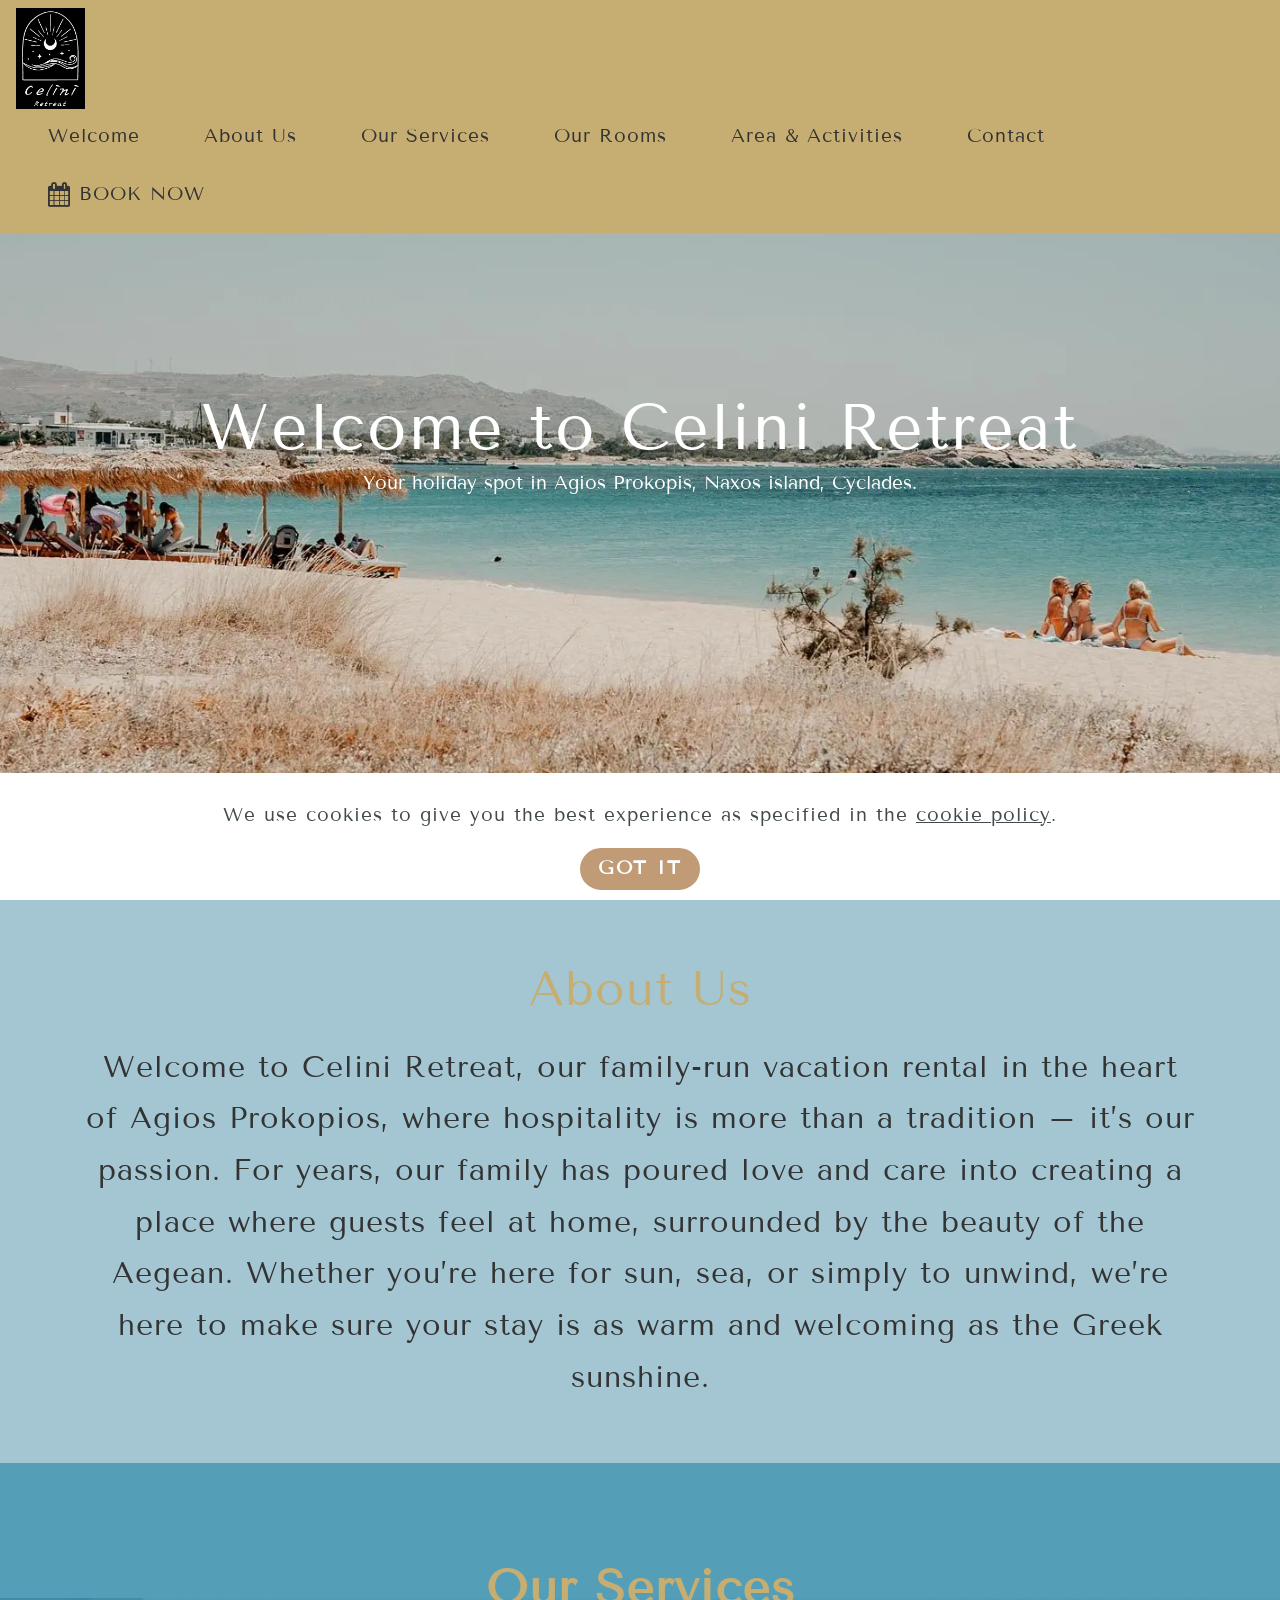
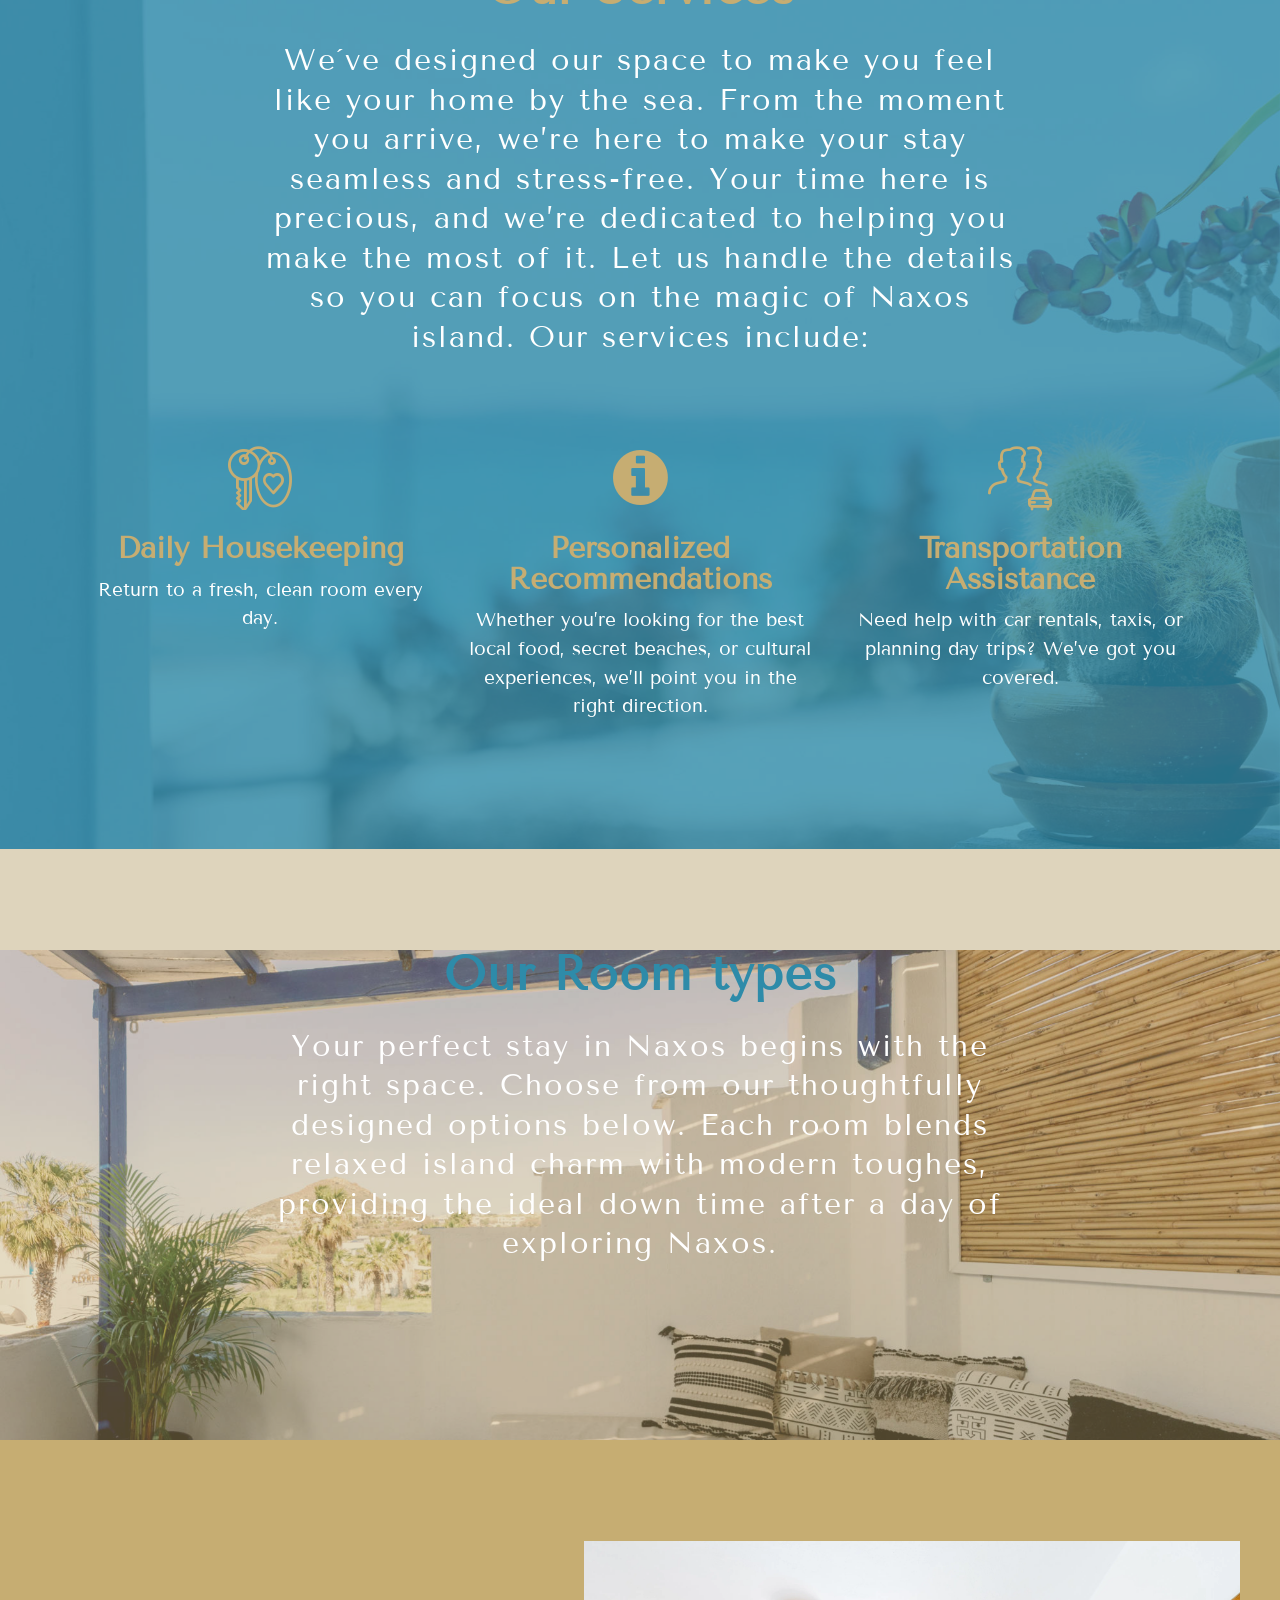
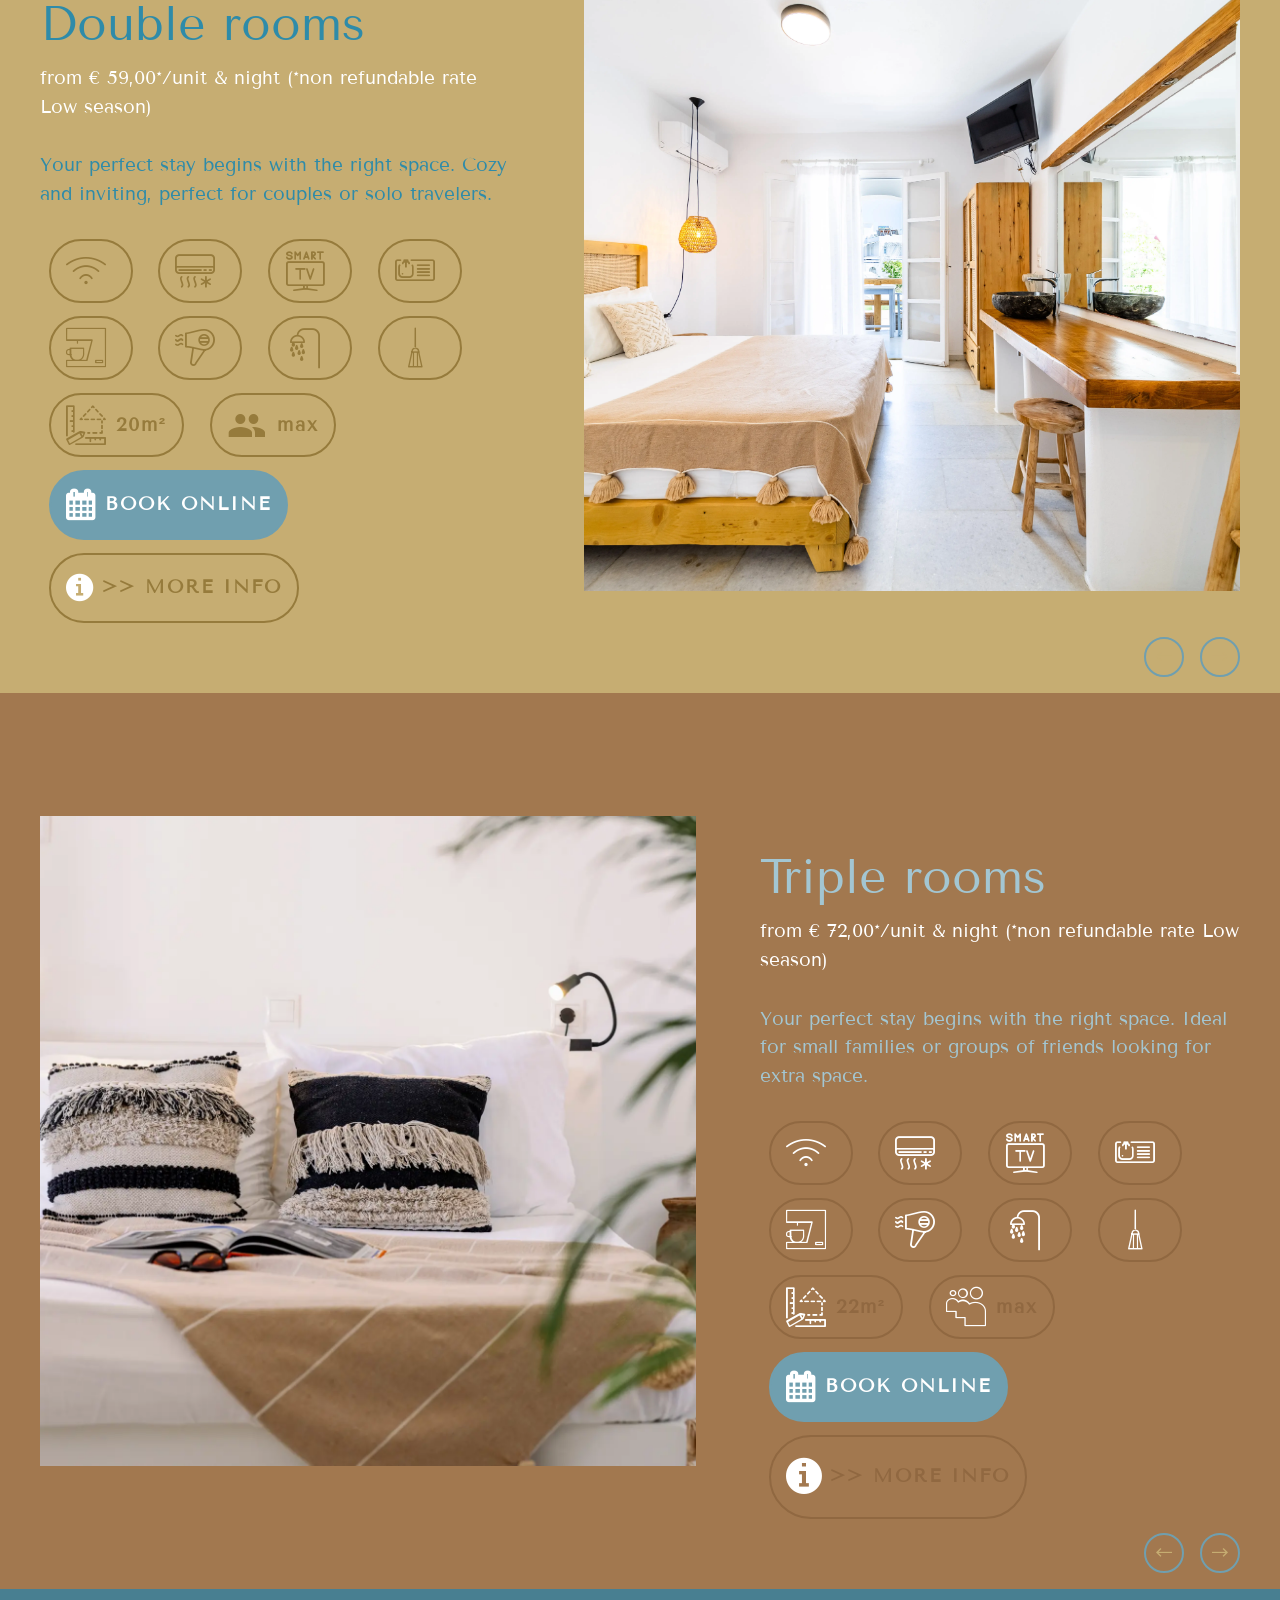
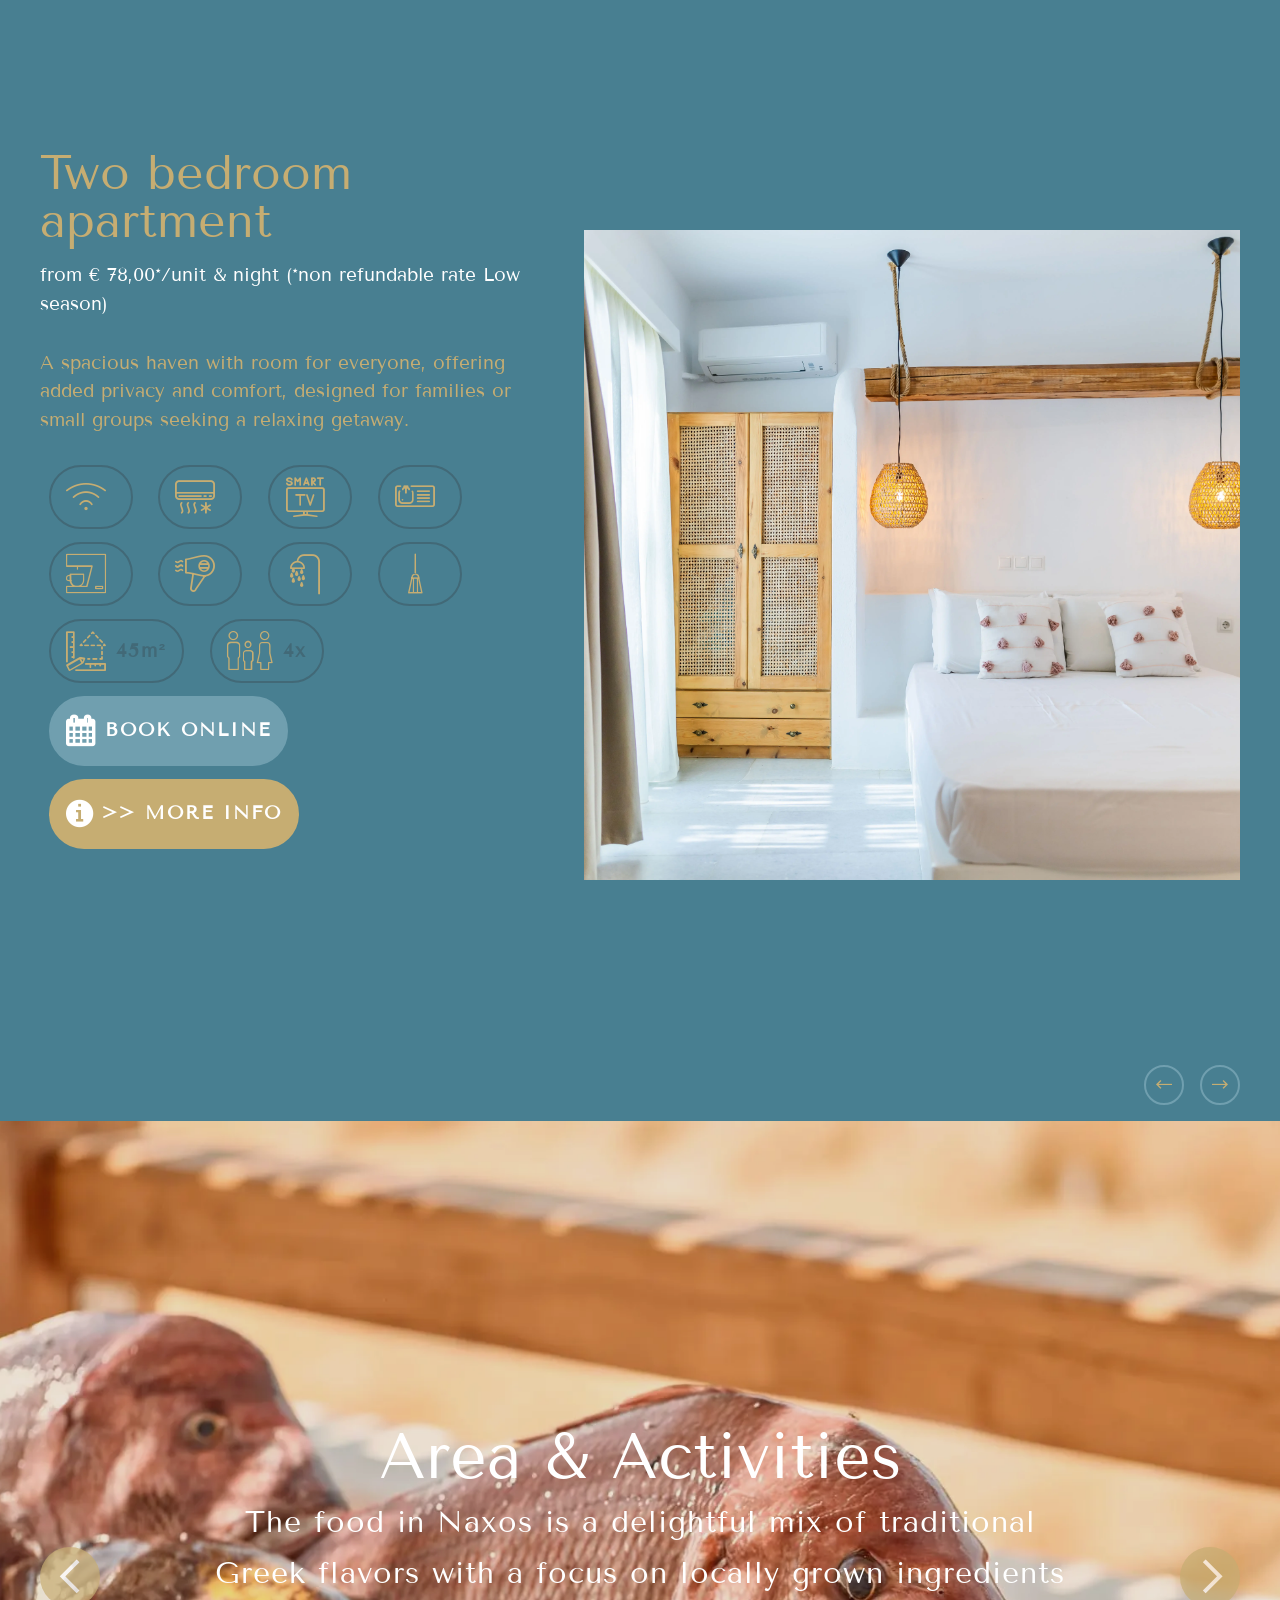
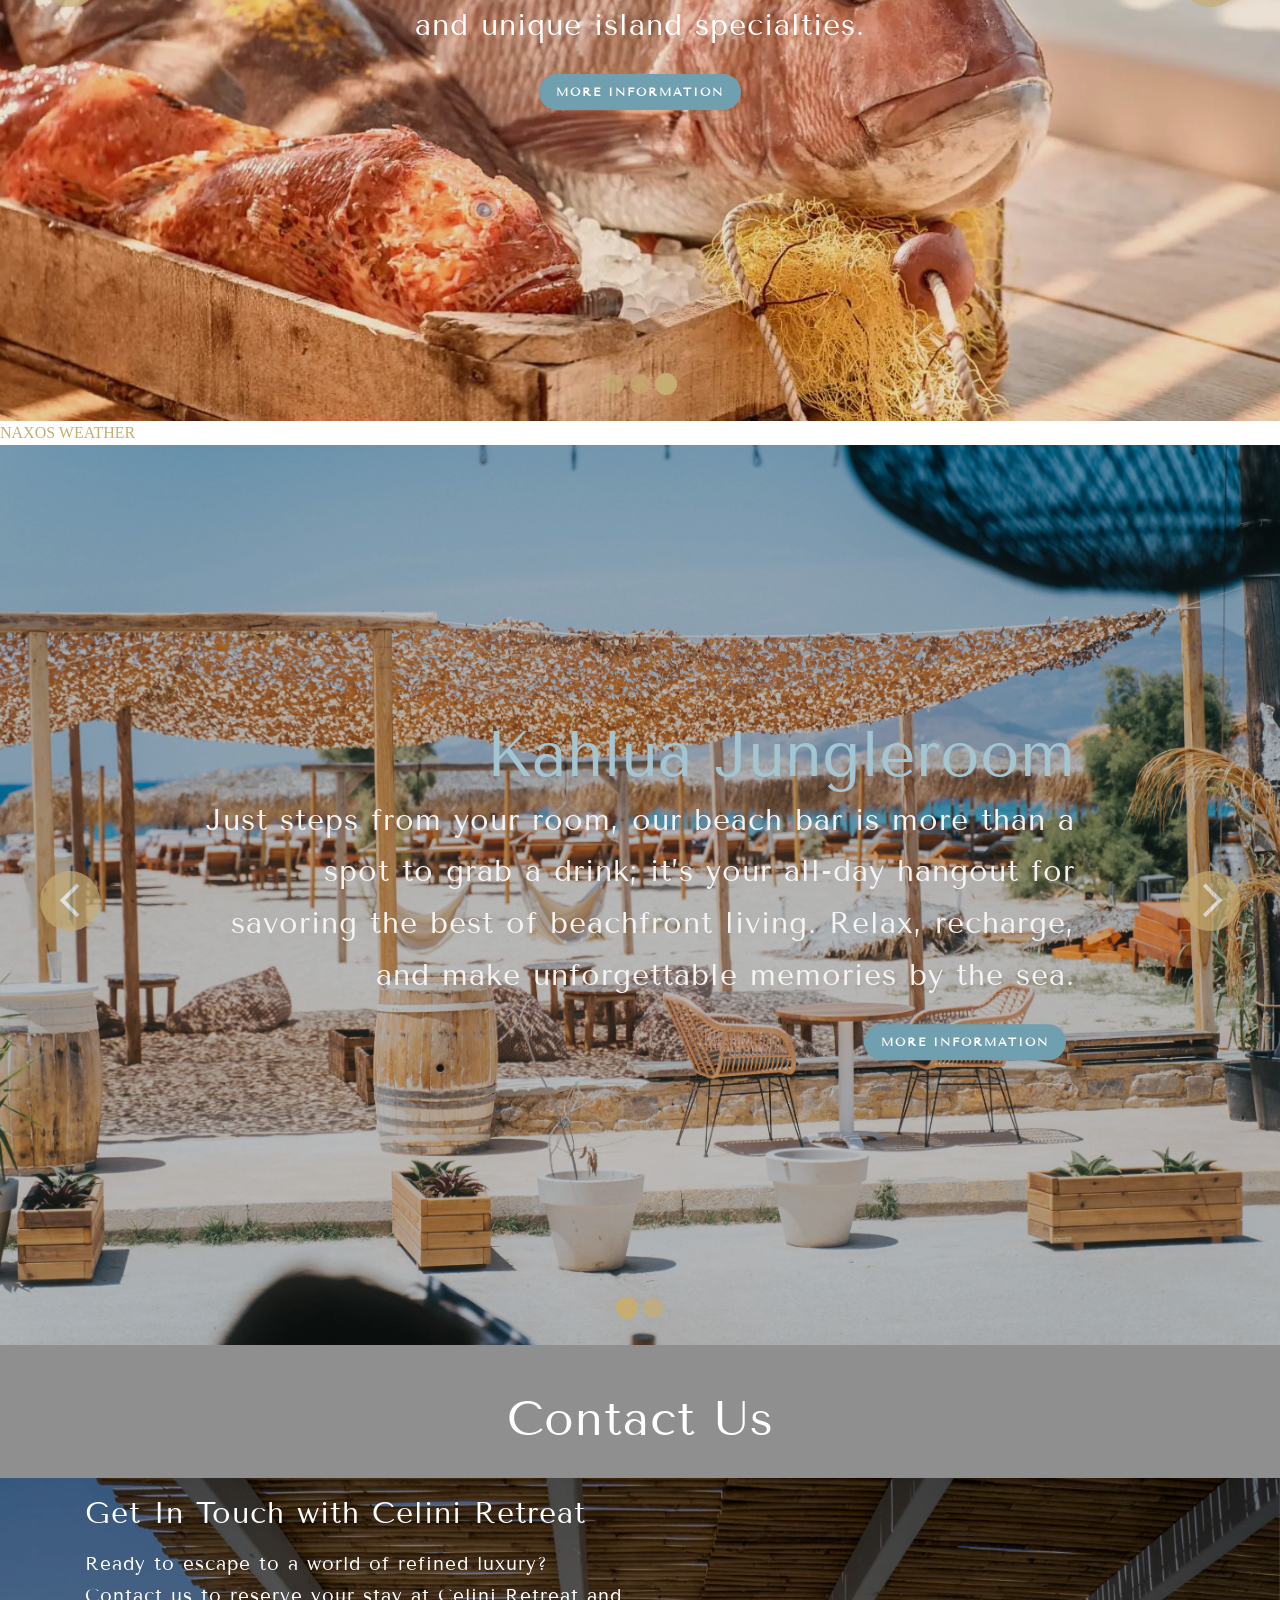
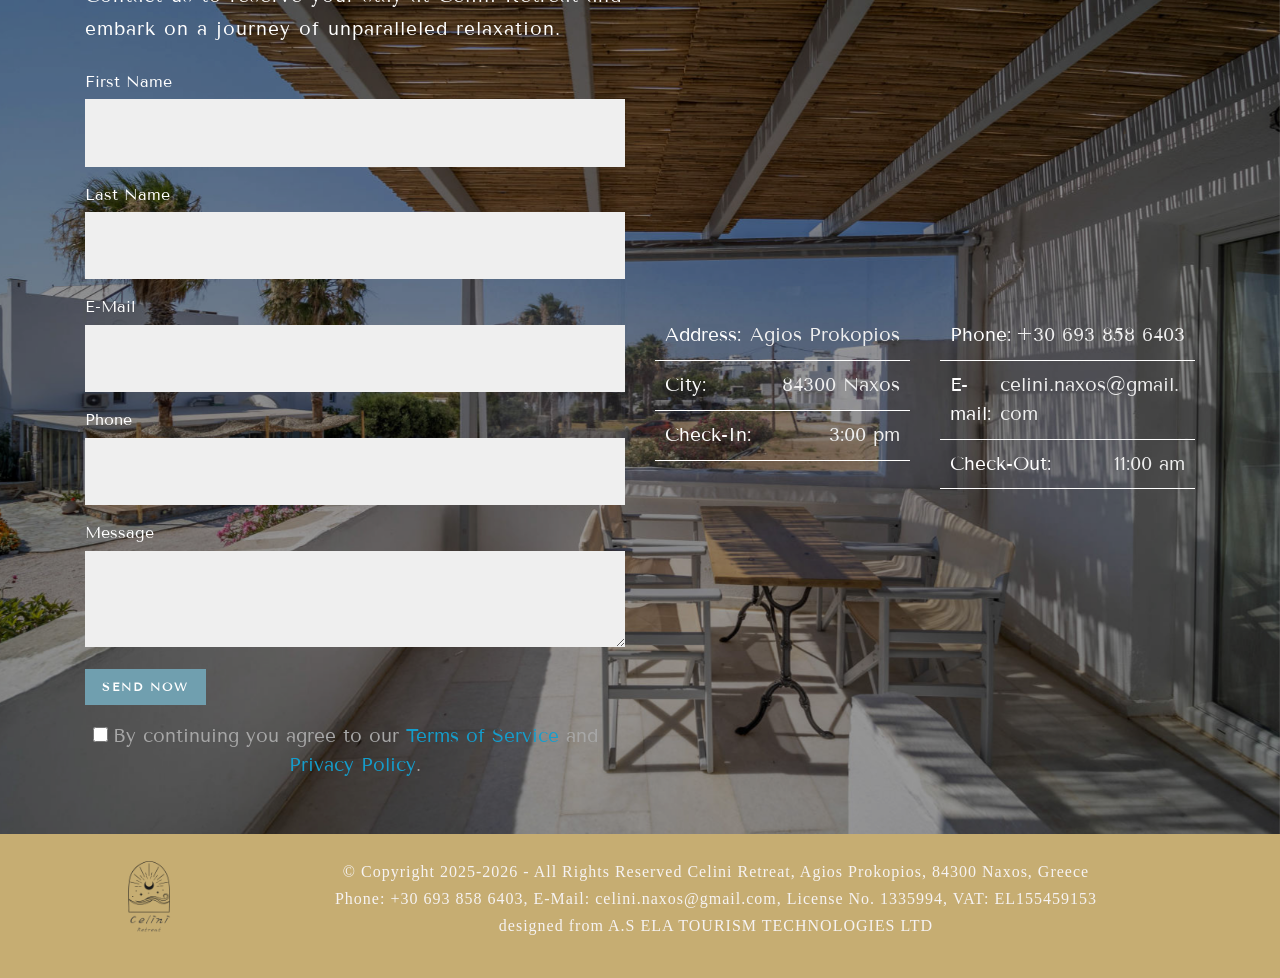
<file: index.html>
<!DOCTYPE html>
<html  >
<head>
  
  <meta charset="UTF-8">
  <meta http-equiv="X-UA-Compatible" content="IE=edge">
  
  <meta name="viewport" content="width=device-width, initial-scale=1, minimum-scale=1">
  <link rel="shortcut icon" href="assets/images/celini-logo-white-cut.png-256x375.png" type="image/x-icon">
  <meta name="description" content="Celini Retreat Vacation Rentals in Naxos for relaxed holidays in Cyclades in Greece">
  
  
  <title>Celini Retreat Naxos</title>
  <link rel="stylesheet" href="assets/web/assets/mobirise-icons2/mobirise2.css">
  <link rel="stylesheet" href="assets/web/assets/mobirise-icons/mobirise-icons.css">
  <link rel="stylesheet" href="assets/FontAwesome/css/font-awesome.css">
  <link rel="stylesheet" href="assets/icon54-v3/style.css">
  <link rel="stylesheet" href="assets/icon54-v4/style.css">
  <link rel="stylesheet" href="assets/Material-Design-Icons/css/material.css">
  <link rel="stylesheet" href="assets/icon54/style.css">
  <link rel="stylesheet" href="assets/iconsMind/style.css">
  <link rel="stylesheet" href="assets/tether/tether.min.css">
  <link rel="stylesheet" href="assets/bootstrap/css/bootstrap.min.css">
  <link rel="stylesheet" href="assets/web/assets/gdpr-plugin/gdpr-styles.css">
  <link rel="stylesheet" href="assets/animatecss/animate.min.css">
  <link rel="stylesheet" href="assets/dropdown/css/style.css">
  <link rel="stylesheet" href="assets/socicon/css/styles.css">
  <link rel="stylesheet" href="assets/theme/css/style.css">
  <link rel="preload" href="https://fonts.googleapis.com/css?family=Tenor+Sans:400&display=swap" as="style" onload="this.onload=null;this.rel='stylesheet'">
  <noscript><link rel="stylesheet" href="https://fonts.googleapis.com/css?family=Tenor+Sans:400&display=swap"></noscript>
  <link rel="preload" as="style" href="assets/mobirise/css/mbr-additional.css?v=QV2xNR"><link rel="stylesheet" href="assets/mobirise/css/mbr-additional.css?v=QV2xNR" type="text/css">

  
  <style>
#mobiriseBanner { display: none; }
</style>
  <meta name="google-site-verification" content="uTGNo3kOaaIU3aKMh2UvrBENp_sFuVoZvBylpkQeH5o" />

</head>
<body>
  
  <section class="menu4 menu cid-uCDczuRI23" once="menu" id="menu4-2f">

    
    

    <nav class="navbar navbar-dropdown navbar-fixed-top navbar-expand-lg">
        <div class="navbar-brand">
            <span class="navbar-logo">
                <a href="https://celininaxos.com">
                    <img src="assets/images/celini-logo-white-cut.png-256x375.png" alt="" style="height: 6.3rem;">
                </a>
            </span>
            
        </div>
        <button class="navbar-toggler" type="button" data-toggle="collapse" data-target="#navbarSupportedContent" aria-controls="navbarNavAltMarkup" aria-expanded="false" aria-label="Toggle navigation">
            <div class="hamburger">
                <span></span>
                <span></span>
                <span></span>
                <span></span>
            </div>
        </button>
      <div class="collapse navbar-collapse" id="navbarSupportedContent">
            <ul class="navbar-nav nav-dropdown mbr-section-btn nav-right" data-app-modern-menu="true"><li class="nav-item">
                    <a class="nav-link link text-secondary text-primary display-7" href="index.html#slider3-5l">Welcome</a>
                </li><li class="nav-item"><a class="nav-link link text-secondary display-7" href="index.html#content9-5o">About Us</a></li><li class="nav-item"><a class="nav-link link text-secondary display-7" href="index.html#features7-2j">Our Services</a></li><li class="nav-item"><a class="nav-link link text-secondary display-7" href="index.html#features7-2k">Our Rooms</a></li><li class="nav-item"><a class="nav-link link text-secondary display-7" href="index.html#slider01-3z">Area &amp; Activities</a></li><li class="nav-item"><a class="nav-link link text-secondary display-7" href="index.html#maps4-2s">Contact</a></li><li class="nav-item"><a class="nav-link link text-secondary text-primary display-7" href="https://book.roompanda.com/celininaxos" target="_blank"><span class="fa fa-calendar mbr-iconfont mbr-iconfont-btn"></span>BOOK NOW</a></li></ul>
            
            
      </div>
    </nav>
</section>

<section class="slider3 cid-uEEYekBkEQ mbr-fullscreen" id="slider3-5l">
    
    <div class="carousel slide carousel-fade" id="vuVm73YopQ" data-ride="carousel" data-interval="7000">
        <ol class="carousel-indicators">
            <li data-slide-to="0" class="active" data-bs-slide-to="0" data-target="#vuVm73YopQ"></li><li data-slide-to="1" class="" data-bs-slide-to="1" data-target="#vuVm73YopQ"></li><li data-slide-to="2" class="" data-bs-slide-to="2" data-target="#vuVm73YopQ"></li>
            
            
        </ol>
        <div class="carousel-inner">
         
            
            <div class="carousel-item slider-image item active">
                <div class="item-wrapper">
                    <img class="d-block w-100" src="assets/images/the-common-wanderer-627.webp" data-slide-to="0" data-bs-slide-to="0" alt="">
                    
                    <div class="carousel-caption">
                        <h5 class="mbr-section-subtitle mbr-fonts-style display-1">Welcome to Celini Retreat</h5>
                        <p class="mbr-section-text mbr-fonts-style display-7">Your holiday spot in Agios Prokopis, Naxos island, Cyclades.</p>
                    </div>
                </div>
            </div><div class="carousel-item slider-image item">
                <div class="item-wrapper">
                    
                    
                    <div class="carousel-caption">
                        <h5 class="mbr-section-subtitle mbr-fonts-style display-1"><a href="page3.html#slider01-6n" class="text-white">Double rooms</a></h5>
                        <p class="mbr-section-text mbr-fonts-style display-7"><a href="page3.html#slider01-6n" class="text-white">Cozy and inviting, perfect for couples or solo travelers.</a></p>
                    </div>
                <a href="page3.html#slider01-6n"><img class="d-block w-100" src="assets/images/studios-119.webp" data-slide-to="1" data-bs-slide-to="1" alt=""></a></div>
            </div><div class="carousel-item slider-image item">
                <div class="item-wrapper">
                    
                    
                    <div class="carousel-caption">
                        <h5 class="mbr-section-subtitle mbr-fonts-style display-1"><a href="page4.html#slider01-74" class="text-white">Triple rooms</a></h5>
                        <p class="mbr-section-text mbr-fonts-style display-7"><a href="page4.html#slider01-74" class="text-white">Ideal for small families or groups of friends looking for extra space.</a> </p>
                    </div>
                <a href="page4.html#slider01-74"><img class="d-block w-100" src="assets/images/studios-9.webp" data-slide-to="2" data-bs-slide-to="2" alt=""></a></div>
            </div>
        </div>
        <a class="carousel-control carousel-control-prev" role="button" data-slide="prev" href="#vuVm73YopQ">
            <span class="mobi-mbri mobi-mbri-arrow-prev" aria-hidden="true"></span>
            <span class="sr-only">Previous</span>
        </a>
        <a class="carousel-control carousel-control-next" role="button" data-slide="next" href="#vuVm73YopQ">
            <span class="mobi-mbri mobi-mbri-arrow-next" aria-hidden="true"></span>
            <span class="sr-only">Next</span>
        </a>
    </div>
</section>

<section class="mbr-section content9 hotelm4_content9 cid-uFgR5UHvsI" id="content9-5o">

	

	<div class="container">
		<div class="media-container-row">
			<div class="title" style="width: 100%;">
				
				
				<h1 class="mbr-section-title mbr-fonts-style align-center display-2">About Us</h1>
				<h3 class="mbr-text align-center mbr-light mbr-fonts-style pt-4 display-5">Welcome to Celini Retreat, our family-run vacation rental in the heart of Agios Prokopios, where hospitality is more than a tradition – it’s our passion. For years, our family has poured love and care into creating a place where guests feel at home, surrounded by the beauty of the Aegean. Whether you’re here for sun, sea, or simply to unwind, we’re here to make sure your stay is as warm and welcoming as the Greek sunshine.</h3>
				
			</div>
		</div>
	</div>
</section>

<section data-bs-version="5.1" class="formulam5 features7 cid-uCDczwlrqz mbr-parallax-background" id="features7-2j">
  

  
  <div class="mbr-overlay" style="opacity: 0.8; background-color: rgb(46, 139, 169);"></div>
  <div class="container">
    <div class="row justify-content-center mb-5">
      <div class="col-12 mb-0 content-head">
        <h3 class="mbr-section-title mbr-fonts-style align-center display-2"><strong>Our Services</strong></h3>
        <h5 class="mbr-section-subtitle mbr-fonts-style align-center mb-0 mt-4 display-5">We´ve designed our space to make you feel like your home by the sea. From the moment you arrive, we’re here to make your stay seamless and stress-free. Your time here is precious, and we’re dedicated to helping you make the most of it. Let us handle the details so you can focus on the magic of Naxos island. Our services include:</h5>
      </div>
    </div>
    <div class="row justify-content-center">
      <div class="item features-without-image col-12 col-md-6 col-lg-4">
        <div class="item-wrapper">
          <div class="card-box align-left">
            <div class="iconfont-wrapper mb-3">
              <span class="mbr-iconfont icon54-v3-house-key"></span>
            </div>
            <h5 class="card-title mbr-fonts-style display-5">
              <strong>Daily Housekeeping</strong></h5>
            <p class="card-text mbr-fonts-style mb-3 display-7">
              Return to a fresh, clean room every day.</p>

          </div>
        </div>
      </div>
      <div class="item features-without-image col-12 col-md-6 col-lg-4">
        <div class="item-wrapper">
          <div class="card-box align-left">
            <div class="iconfont-wrapper mb-3">
              <span class="mbr-iconfont fa-info-circle fa"></span>
            </div>
            <h5 class="card-title mbr-fonts-style display-5">
              <strong>Personalized Recommendations</strong></h5>
            <p class="card-text mbr-fonts-style mb-3 display-7">
              Whether you’re looking for the best local food, secret beaches, or cultural experiences, we’ll point you in the right direction.</p>

          </div>
        </div>
      </div>
      <div class="item features-without-image col-12 col-md-6 col-lg-4">
        <div class="item-wrapper">
          <div class="card-box align-left">
            <div class="iconfont-wrapper mb-3">
              <span class="mbr-iconfont icon54-v4-car-3"></span>
            </div>
            <h5 class="card-title mbr-fonts-style display-5">
              <strong>Transportation Assistance</strong></h5>
            <p class="card-text mbr-fonts-style mb-3 display-7">
              Need help with car rentals, taxis, or planning day trips? We’ve got you covered.</p>

          </div>
        </div>
      </div>
      <div class="col-12">

        
      </div>
    </div>
  </div>
</section>

<section data-bs-version="5.1" class="formulam5 features7 cid-uCDczwXnsE mbr-parallax-background" id="features7-2k">
  

  
  <div class="mbr-overlay" style="opacity: 0.4; background-color: rgb(198, 173, 114);"></div>
  <div class="container-fluid">
    <div class="row justify-content-center mb-5">
      <div class="col-12 mb-0 content-head">
        <h3 class="mbr-section-title mbr-fonts-style align-center display-2"><strong>Our Room types</strong></h3>
        <h5 class="mbr-section-subtitle mbr-fonts-style align-center mb-0 mt-4 display-5">Your perfect stay in Naxos begins with the right space. Choose from our thoughtfully designed options below. Each room blends relaxed island charm with modern toughes, providing the ideal down time after a day of exploring Naxos.</h5>
      </div>
    </div>
    <div class="row justify-content-center">
      
      
      <div class="item features-without-image col-12 col-md-6 col-lg-12 active">
        <div class="item-wrapper">
          <div class="card-box align-left">
            
            
            

          </div>
        </div>
      </div>
      <div class="col-12">

        
      </div>
    </div>
  </div>
</section>

<section class="slider2 mbr-embla electricm5 cid-uGMavXzUVU" id="slider2-66">

    

    
    
    <div class="container-fluid">
        <div class="row position-relative">
            <div class="col-12">
                <div class="slider-wrap">
                    <div class="embla" data-skip-snaps="true" data-align="center" data-contain-scroll="trimSnaps" data-loop="true" data-auto-play="true" data-auto-play-interval="8" data-draggable="true">
                        <div class="embla__viewport">
                            <div class="embla__container">
                                <div class="embla__slide slider-image item active" style="margin-left: 10rem; margin-right: 10rem;">
                                    <div class="card-wrap">
                                        <div class="content-wrap">
                                            
                                            <h4 class="card-title mbr-fonts-style display-2">
                                                <br><br>Double rooms</h4>
                                            <p class="card-desc mbr-fonts-style display-7">from € 59,00*/unit &amp; night (*non refundable rate Low season)<br></p>
                                            <p class="card-text mbr-fonts-style display-7">Your perfect stay begins with the right space. Cozy and inviting, perfect for couples or solo travelers.</p>
                                            <div class="mbr-section-btn"><a class="btn btn-primary-outline display-7" href="#"><span class="mbri-wifi mbr-iconfont mbr-iconfont-btn" style="font-size: 40px;"></span></a>
                                                <a class="btn btn-primary-outline display-7" href="#"><span class="icon54-v1-air-conditioner1 mbr-iconfont mbr-iconfont-btn" style="font-size: 40px;"></span></a> <a class="btn btn-primary-outline display-7" href="#"><span class="icon54-v3-smart-tv mbr-iconfont mbr-iconfont-btn" style="font-size: 40px;"></span></a> <a class="btn btn-primary-outline display-7" href="#"><span class="icon54-v4-kitchen-sink mbr-iconfont mbr-iconfont-btn" style="font-size: 40px;"></span></a>  <a class="btn btn-primary-outline display-7" href="#"><span class="imind-coffee-machine mbr-iconfont mbr-iconfont-btn" style="font-size: 40px;"></span></a> <a class="btn btn-primary-outline display-7" href="#"><span class="icon54-v1-hairdryer mbr-iconfont mbr-iconfont-btn" style="font-size: 40px;"></span></a> <a class="btn btn-primary-outline display-7" href="#"><span class="icon54-v3-showerheads-01 mbr-iconfont mbr-iconfont-btn" style="font-size: 40px;"></span></a>   <a class="btn btn-primary-outline display-7" href="#"><span class="imind-broom mbr-iconfont mbr-iconfont-btn" style="font-size: 40px;"></span></a>   <a class="btn btn-primary-outline display-7" href="#"><span class="icon54-v4-house-plan mbr-iconfont mbr-iconfont-btn" style="font-size: 40px;"></span>20m²</a> <a class="btn btn-primary-outline display-7" href="#"><span class="mdi-social-people mbr-iconfont mbr-iconfont-btn" style="font-size: 40px;"></span>max</a>  <a class="btn btn-info display-7" href="https://book.roompanda.com/c/celini-retreat-naxos-double-rooms" target="_blank"><span class="fa fa-calendar mbr-iconfont mbr-iconfont-btn"></span>BOOK ONLINE</a> <a class="btn btn-primary-outline display-7" href="page3.html#slider01-6n" target="_blank"><span class="fa fa-info-circle mbr-iconfont mbr-iconfont-btn" style="color: rgb(255, 255, 255);"></span>&gt;&gt; MORE INFO</a></div>
                                        </div>
                                        <div class="item-wrapper position-relative">
                                            <div class="image-wrap">
                                                
                                            <a href="page3.html#slider01-6n"><img src="assets/images/-35a5515-hdr.webp" alt="" data-slide-to="0" data-bs-slide-to="0"></a></div>
                                        </div>
                                    </div>
                                </div><div class="embla__slide slider-image item" style="margin-left: 10rem; margin-right: 10rem;">
                                    <div class="card-wrap">
                                        <div class="content-wrap">
                                            
                                            <h4 class="card-title mbr-fonts-style display-2">
                                                <br><br><a href="page3.html#slider01-6n" class="text-info">Double rooms</a></h4>
                                            <p class="card-desc mbr-fonts-style display-7">from € 59,00*/unit &amp; night (*non refundable rate Low season)<br></p>
                                            <p class="card-text mbr-fonts-style display-7">Your perfect stay begins with the right space. Cozy and inviting, perfect for couples or solo travelers.</p>
                                            <div class="mbr-section-btn"><a class="btn btn-primary-outline display-7" href="#"><span class="mbri-wifi mbr-iconfont mbr-iconfont-btn" style="font-size: 40px;"></span></a>
                                                <a class="btn btn-primary-outline display-7" href="#"><span class="icon54-v1-air-conditioner1 mbr-iconfont mbr-iconfont-btn" style="font-size: 40px;"></span></a> <a class="btn btn-primary-outline display-7" href="#"><span class="icon54-v3-smart-tv mbr-iconfont mbr-iconfont-btn" style="font-size: 40px;"></span></a> <a class="btn btn-primary-outline display-7" href="#"><span class="icon54-v4-kitchen-sink mbr-iconfont mbr-iconfont-btn" style="font-size: 40px;"></span></a>  <a class="btn btn-primary-outline display-7" href="#"><span class="imind-coffee-machine mbr-iconfont mbr-iconfont-btn" style="font-size: 40px;"></span></a> <a class="btn btn-primary-outline display-7" href="#"><span class="icon54-v1-hairdryer mbr-iconfont mbr-iconfont-btn" style="font-size: 40px;"></span></a> <a class="btn btn-primary-outline display-7" href="#"><span class="icon54-v3-showerheads-01 mbr-iconfont mbr-iconfont-btn" style="font-size: 40px;"></span></a>   <a class="btn btn-primary-outline display-7" href="#"><span class="imind-broom mbr-iconfont mbr-iconfont-btn" style="font-size: 40px;"></span></a>   <a class="btn btn-primary-outline display-7" href="#"><span class="icon54-v4-house-plan mbr-iconfont mbr-iconfont-btn" style="font-size: 40px;"></span>20m²</a> <a class="btn btn-primary-outline display-7" href="#"><span class="mdi-social-people mbr-iconfont mbr-iconfont-btn" style="font-size: 40px;"></span>max</a>  <a class="btn btn-info display-7" href="https://book.roompanda.com/celininaxos" target="_blank"><span class="fa fa-calendar mbr-iconfont mbr-iconfont-btn"></span>BOOK ONLINE</a> <a class="btn btn-primary-outline display-7" href="page3.html#slider01-6n" target="_blank"><span class="fa fa-info-circle mbr-iconfont mbr-iconfont-btn" style="color: rgb(255, 255, 255);"></span>&gt;&gt; MORE INFO</a></div>
                                        </div>
                                        <div class="item-wrapper position-relative">
                                            <div class="image-wrap">
                                                
                                            <a href="page3.html#slider01-6n"><img src="assets/images/-35a5515-hdr.webp" alt="" data-slide-to="1" data-bs-slide-to="1"></a></div>
                                        </div>
                                    </div>
                                </div><div class="embla__slide slider-image item" style="margin-left: 10rem; margin-right: 10rem;">
                                    <div class="card-wrap">
                                        <div class="content-wrap">
                                            
                                            <h4 class="card-title mbr-fonts-style display-2">
                                                <br><br>Double rooms</h4>
                                            <p class="card-desc mbr-fonts-style display-7">from € 59,00*/unit &amp; night (*non refundable rate Low season)<br></p>
                                            <p class="card-text mbr-fonts-style display-7">Your perfect stay begins with the right space. Cozy and inviting, perfect for couples or solo travelers.</p>
                                            <div class="mbr-section-btn"><a class="btn btn-primary-outline display-7" href="#"><span class="mbri-wifi mbr-iconfont mbr-iconfont-btn" style="font-size: 40px;"></span></a>
                                               <a class="btn btn-primary-outline display-7" href="#"><span class="icon54-v1-air-conditioner1 mbr-iconfont mbr-iconfont-btn" style="font-size: 40px;"></span></a> <a class="btn btn-primary-outline display-7" href="#"><span class="icon54-v3-smart-tv mbr-iconfont mbr-iconfont-btn" style="font-size: 40px;"></span></a> <a class="btn btn-primary-outline display-7" href="#"><span class="icon54-v4-kitchen-sink mbr-iconfont mbr-iconfont-btn" style="font-size: 40px;"></span></a>  <a class="btn btn-primary-outline display-7" href="#"><span class="imind-coffee-machine mbr-iconfont mbr-iconfont-btn" style="font-size: 40px;"></span></a> <a class="btn btn-primary-outline display-7" href="#"><span class="icon54-v1-hairdryer mbr-iconfont mbr-iconfont-btn" style="font-size: 40px;"></span></a> <a class="btn btn-primary-outline display-7" href="#"><span class="icon54-v3-showerheads-01 mbr-iconfont mbr-iconfont-btn" style="font-size: 40px;"></span></a>   <a class="btn btn-primary-outline display-7" href="#"><span class="imind-broom mbr-iconfont mbr-iconfont-btn" style="font-size: 40px;"></span></a>   <a class="btn btn-primary-outline display-7" href="#"><span class="icon54-v4-house-plan mbr-iconfont mbr-iconfont-btn" style="font-size: 40px;"></span>20m²</a> <a class="btn btn-primary-outline display-7" href="#"><span class="mdi-social-people mbr-iconfont mbr-iconfont-btn" style="font-size: 40px;"></span>max</a>  <a class="btn btn-info display-7" href="https://book.roompanda.com/c/celini-retreat-naxos-double-rooms" target="_blank"><span class="fa fa-calendar mbr-iconfont mbr-iconfont-btn"></span>BOOK ONLINE</a> <a class="btn btn-primary-outline display-7" href="page3.html#slider01-6n" target="_blank"><span class="fa fa-info-circle mbr-iconfont mbr-iconfont-btn" style="color: rgb(255, 255, 255);"></span>&gt;&gt; MORE INFO</a></div>
                                        </div>
                                        <div class="item-wrapper position-relative">
                                            <div class="image-wrap">
                                                
                                            <a href="page3.html#slider01-6n" target="false"></a><a href="page3.html#slider01-6n"><img src="assets/images/-35a5530-hdr.webp" alt="" data-slide-to="2" data-bs-slide-to="3"></a></div>
                                        </div>
                                    </div>
                                </div>
                                
                            </div>
                        </div>
                        <button class="embla__button embla__button--prev">
                            <span class="mbr-iconfont mobi-mbri-left mobi-mbri" aria-hidden="true"></span>
                            <span class="sr-only visually-hidden">Previous</span>
                        </button>
                        <button class="embla__button embla__button--next">
                            <span class="mbr-iconfont mobi-mbri-right mobi-mbri" aria-hidden="true"></span>
                            <span class="sr-only visually-hidden">Next</span>
                        </button>
                    </div>
                </div>
            </div>
        </div>
    </div>
</section>

<section class="slider2 mbr-embla electricm5 cid-uGMKKpmNGK" id="slider2-6c">

    

    
    
    <div class="container-fluid">
        <div class="row position-relative">
            <div class="col-12">
                <div class="slider-wrap">
                    <div class="embla" data-skip-snaps="true" data-align="center" data-contain-scroll="trimSnaps" data-loop="true" data-auto-play="true" data-auto-play-interval="8" data-draggable="true">
                        <div class="embla__viewport">
                            <div class="embla__container">
                                <div class="embla__slide slider-image item active" style="margin-left: 5rem; margin-right: 5rem;">
                                    <div class="card-wrap flex-row-reverse">
                                        <div class="content-wrap">
                                            
                                            <h4 class="card-title mbr-fonts-style display-2">
                                                <br><br>Triple rooms</h4>
                                            <p class="card-desc mbr-fonts-style display-7">from € 72,00*/unit &amp; night (*non refundable rate Low season)<br></p>
                                            <p class="card-text mbr-fonts-style display-7">Your perfect stay begins with the right space. Ideal for small families or groups of friends looking for extra space.&nbsp;</p>
                                            <div class="mbr-section-btn"><a class="btn btn-warning-outline display-7" href="#"><span class="mbri-wifi mbr-iconfont mbr-iconfont-btn" style="font-size: 40px; color: rgb(255, 255, 255);"></span></a>
                                               <a class="btn btn-warning-outline display-7" href="#"><span class="icon54-v1-air-conditioner1 mbr-iconfont mbr-iconfont-btn" style="font-size: 40px; color: rgb(255, 255, 255);"></span></a> <a class="btn btn-warning-outline display-7" href="#"><span class="icon54-v3-smart-tv mbr-iconfont mbr-iconfont-btn" style="font-size: 40px; color: rgb(255, 255, 255);"></span></a> <a class="btn btn-warning-outline display-7" href="#"><span class="icon54-v4-kitchen-sink mbr-iconfont mbr-iconfont-btn" style="font-size: 40px; color: rgb(255, 255, 255);"></span></a>  <a class="btn btn-warning-outline display-7" href="#"><span class="imind-coffee-machine mbr-iconfont mbr-iconfont-btn" style="font-size: 40px; color: rgb(255, 255, 255);"></span></a> <a class="btn btn-warning-outline display-7" href="#"><span class="icon54-v1-hairdryer mbr-iconfont mbr-iconfont-btn" style="font-size: 40px; color: rgb(255, 255, 255);"></span></a> <a class="btn btn-warning-outline display-7" href="#"><span class="icon54-v3-showerheads-01 mbr-iconfont mbr-iconfont-btn" style="font-size: 40px; color: rgb(255, 255, 255);"></span></a>   <a class="btn btn-warning-outline display-7" href="#"><span class="imind-broom mbr-iconfont mbr-iconfont-btn" style="font-size: 40px; color: rgb(255, 255, 255);"></span></a>    <a class="btn btn-warning-outline display-7" href="#"><span class="icon54-v4-house-plan mbr-iconfont mbr-iconfont-btn" style="font-size: 40px; color: rgb(255, 255, 255);"></span>22m²</a> <a class="btn btn-warning-outline display-7" href="#"><span class="imind-myspace mbr-iconfont mbr-iconfont-btn" style="font-size: 40px; color: rgb(255, 255, 255);"></span>max</a>  <a class="btn btn-info display-7" href="https://book.roompanda.com/celininaxos" target="_blank"><span class="fa fa-calendar mbr-iconfont mbr-iconfont-btn"></span>BOOK ONLINE</a> <a class="btn btn-warning-outline display-7" href="page4.html#slider01-74" target="_blank"><span class="fa fa-info-circle mbr-iconfont mbr-iconfont-btn" style="font-size: 40px; color: rgb(255, 255, 255);"></span>&gt;&gt; MORE INFO</a></div>
                                        </div>
                                        <div class="item-wrapper position-relative">
                                            <div class="image-wrap">
                                                
                                            <a href="page4.html#slider01-74"><img src="assets/images/studios-104.webp" alt="" data-slide-to="1" data-bs-slide-to="2"></a></div>
                                        </div>
                                    </div>
                                </div><div class="embla__slide slider-image item" style="margin-left: 5rem; margin-right: 5rem;">
                                    <div class="card-wrap flex-row-reverse">
                                        <div class="content-wrap">
                                            
                                            <h4 class="card-title mbr-fonts-style display-2">
                                                <br><br>Triple rooms</h4>
                                            <p class="card-desc mbr-fonts-style display-7">from € 72,00*/unit &amp; night (*non refundable rate Low season)<br></p>
                                            <p class="card-text mbr-fonts-style display-7">Your perfect stay begins with the right space. Ideal for small families or groups of friends looking for extra space.&nbsp;</p>
                                            <div class="mbr-section-btn"><a class="btn btn-warning-outline display-7" href="#"><span class="mbri-wifi mbr-iconfont mbr-iconfont-btn" style="font-size: 40px; color: rgb(255, 255, 255);"></span></a>
                                                <a class="btn btn-warning-outline display-7" href="#"><span class="icon54-v1-air-conditioner1 mbr-iconfont mbr-iconfont-btn" style="font-size: 40px; color: rgb(255, 255, 255);"></span></a> <a class="btn btn-warning-outline display-7" href="#"><span class="icon54-v3-smart-tv mbr-iconfont mbr-iconfont-btn" style="font-size: 40px; color: rgb(255, 255, 255);"></span></a> <a class="btn btn-warning-outline display-7" href="#"><span class="icon54-v4-kitchen-sink mbr-iconfont mbr-iconfont-btn" style="font-size: 40px; color: rgb(255, 255, 255);"></span></a>  <a class="btn btn-warning-outline display-7" href="#"><span class="imind-coffee-machine mbr-iconfont mbr-iconfont-btn" style="font-size: 40px; color: rgb(255, 255, 255);"></span></a> <a class="btn btn-warning-outline display-7" href="#"><span class="icon54-v1-hairdryer mbr-iconfont mbr-iconfont-btn" style="font-size: 40px; color: rgb(255, 255, 255);"></span></a> <a class="btn btn-warning-outline display-7" href="#"><span class="icon54-v3-showerheads-01 mbr-iconfont mbr-iconfont-btn" style="font-size: 40px; color: rgb(255, 255, 255);"></span></a>   <a class="btn btn-warning-outline display-7" href="#"><span class="imind-broom mbr-iconfont mbr-iconfont-btn" style="font-size: 40px; color: rgb(255, 255, 255);"></span></a>    <a class="btn btn-warning-outline display-7" href="#"><span class="icon54-v4-house-plan mbr-iconfont mbr-iconfont-btn" style="font-size: 40px; color: rgb(255, 255, 255);"></span>22m²</a> <a class="btn btn-warning-outline display-7" href="#"><span class="imind-myspace mbr-iconfont mbr-iconfont-btn" style="font-size: 40px; color: rgb(255, 255, 255);"></span>max</a>  <a class="btn btn-info display-7" href="https://book.roompanda.com/c/celini-retreat-naxos-triple-rooms" target="_blank"><span class="fa fa-calendar mbr-iconfont mbr-iconfont-btn"></span>BOOK ONLINE</a> <a class="btn btn-warning-outline display-7" href="page4.html#slider01-74" target="_blank"><span class="fa fa-info-circle mbr-iconfont mbr-iconfont-btn" style="font-size: 40px; color: rgb(255, 255, 255);"></span>&gt;&gt; MORE INFO</a></div>
                                        </div>
                                        <div class="item-wrapper position-relative">
                                            <div class="image-wrap">
                                                
                                            <a href="page4.html#slider01-74"><img src="assets/images/studios-95.webp" alt="" data-slide-to="2" data-bs-slide-to="3"></a></div>
                                        </div>
                                    </div>
                                </div>
                                
                            </div>
                        </div>
                        <button class="embla__button embla__button--prev">
                            <span class="mbr-iconfont mobi-mbri-left mobi-mbri" aria-hidden="true"></span>
                            <span class="sr-only visually-hidden">Previous</span>
                        </button>
                        <button class="embla__button embla__button--next">
                            <span class="mbr-iconfont mobi-mbri-right mobi-mbri" aria-hidden="true"></span>
                            <span class="sr-only visually-hidden">Next</span>
                        </button>
                    </div>
                </div>
            </div>
        </div>
    </div>
</section>

<section class="slider2 mbr-embla electricm5 cid-uGMQiaK6EO" id="slider2-6d">

    

    
    
    <div class="container-fluid">
        <div class="row position-relative">
            <div class="col-12">
                <div class="slider-wrap">
                    <div class="embla" data-skip-snaps="true" data-align="center" data-contain-scroll="trimSnaps" data-loop="true" data-auto-play="true" data-auto-play-interval="8" data-draggable="true">
                        <div class="embla__viewport">
                            <div class="embla__container">
                                <div class="embla__slide slider-image item" style="margin-left: 10rem; margin-right: 10rem;">
                                    <div class="card-wrap">
                                        <div class="content-wrap">
                                            
                                            <h4 class="card-title mbr-fonts-style display-2">
                                                <br><br>Two bedroom apartment</h4>
                                            <p class="card-desc mbr-fonts-style display-7">from € 78,00*/unit &amp; night (*non refundable rate Low season)<br></p>
                                            <p class="card-text mbr-fonts-style display-7">A spacious haven with room for everyone, offering added privacy and comfort, designed for families or small groups seeking a relaxing getaway.&nbsp;</p>
                                            <div class="mbr-section-btn"><a class="btn btn-info-outline display-7" href="#"><span class="mbri-wifi mbr-iconfont mbr-iconfont-btn" style="font-size: 40px; color: rgb(198, 173, 114);"></span></a>
                                                <a class="btn btn-info-outline display-7" href="#"><span class="icon54-v1-air-conditioner1 mbr-iconfont mbr-iconfont-btn" style="font-size: 40px; color: rgb(198, 173, 114);"></span></a> <a class="btn btn-info-outline display-7" href="#"><span class="icon54-v3-smart-tv mbr-iconfont mbr-iconfont-btn" style="font-size: 40px; color: rgb(198, 173, 114);"></span></a> <a class="btn btn-info-outline display-7" href="#"><span class="icon54-v4-kitchen-sink mbr-iconfont mbr-iconfont-btn" style="font-size: 40px; color: rgb(198, 173, 114);"></span></a>  <a class="btn btn-info-outline display-7" href="#"><span class="imind-coffee-machine mbr-iconfont mbr-iconfont-btn" style="font-size: 40px; color: rgb(198, 173, 114);"></span></a> <a class="btn btn-info-outline display-7" href="#"><span class="icon54-v1-hairdryer mbr-iconfont mbr-iconfont-btn" style="font-size: 40px; color: rgb(198, 173, 114);"></span></a> <a class="btn btn-info-outline display-7" href="#"><span class="icon54-v3-showerheads-01 mbr-iconfont mbr-iconfont-btn" style="font-size: 40px; color: rgb(198, 173, 114);"></span></a>   <a class="btn btn-info-outline display-7" href="#"><span class="imind-broom mbr-iconfont mbr-iconfont-btn" style="font-size: 40px; color: rgb(198, 173, 114);"></span></a>   <a class="btn btn-info-outline display-7" href="#"><span class="icon54-v4-house-plan mbr-iconfont mbr-iconfont-btn" style="font-size: 40px; color: rgb(198, 173, 114);"></span>45m²</a> <a class="btn btn-info-outline display-7" href="#"><span class="imind-family-sign mbr-iconfont mbr-iconfont-btn" style="font-size: 40px; color: rgb(198, 173, 114);"></span>4x</a>   <a class="btn btn-info display-7" href="https://book.roompanda.com/two-bedroom-apartment" target="_blank"><span class="fa fa-calendar mbr-iconfont mbr-iconfont-btn" style="color: rgb(255, 255, 255);"></span>BOOK ONLINE</a> <a class="btn btn-primary display-7" href="https://book.roompanda.com/two-bedroom-apartment" target="_blank"><span class="fa fa-info-circle mbr-iconfont mbr-iconfont-btn" style="color: rgb(255, 255, 255);"></span>&gt;&gt; MORE INFO</a></div>
                                        </div>
                                        <div class="item-wrapper position-relative">
                                            <div class="image-wrap">
                                                <img src="assets/images/-35a5581.webp" alt="" data-slide-to="0" data-bs-slide-to="0">
                                            </div>
                                        </div>
                                    </div>
                                </div><div class="embla__slide slider-image item" style="margin-left: 10rem; margin-right: 10rem;">
                                    <div class="card-wrap">
                                        <div class="content-wrap">
                                            
                                            <h4 class="card-title mbr-fonts-style display-2">
                                                <br><br>Two bedroom apartment</h4>
                                            <p class="card-desc mbr-fonts-style display-7">from € 78,00*/unit &amp; night (*non refundable rate Low season)<br></p>
                                            <p class="card-text mbr-fonts-style display-7">A spacious haven with room for everyone, offering added privacy and comfort, designed for families or small groups seeking a relaxing getaway. With two bedrooms, two bathrooms, and a private balcony overlooking the mountains, this air-conditioned apartment offers the perfect blend of space, convenience, and tranquility. Facilities also include a well-equipped kitchenette with fridge and stovetop, a mini safe, a flat-screen TV and free WiFi.</p>
                                            <div class="mbr-section-btn"><a class="btn btn-white display-7" href="#"><span class="mbri-wifi mbr-iconfont mbr-iconfont-btn" style="font-size: 40px; color: rgb(198, 173, 114);"></span></a>
                                                <a class="btn btn-info-outline display-7" href="#"><span class="icon54-v1-air-conditioner1 mbr-iconfont mbr-iconfont-btn" style="font-size: 40px; color: rgb(198, 173, 114);"></span></a> <a class="btn btn-info-outline display-7" href="#"><span class="icon54-v3-smart-tv mbr-iconfont mbr-iconfont-btn" style="font-size: 40px; color: rgb(198, 173, 114);"></span></a> <a class="btn btn-info-outline display-7" href="#"><span class="icon54-v4-kitchen-sink mbr-iconfont mbr-iconfont-btn" style="font-size: 40px; color: rgb(198, 173, 114);"></span></a>  <a class="btn btn-info-outline display-7" href="#"><span class="imind-coffee-machine mbr-iconfont mbr-iconfont-btn" style="font-size: 40px; color: rgb(198, 173, 114);"></span></a> <a class="btn btn-info-outline display-7" href="#"><span class="icon54-v1-hairdryer mbr-iconfont mbr-iconfont-btn" style="font-size: 40px; color: rgb(198, 173, 114);"></span></a> <a class="btn btn-info-outline display-7" href="#"><span class="icon54-v3-showerheads-01 mbr-iconfont mbr-iconfont-btn" style="font-size: 40px; color: rgb(198, 173, 114);"></span></a>   <a class="btn btn-info-outline display-7" href="#"><span class="imind-broom mbr-iconfont mbr-iconfont-btn" style="font-size: 40px; color: rgb(198, 173, 114);"></span></a>   <a class="btn btn-info-outline display-7" href="#"><span class="icon54-v4-house-plan mbr-iconfont mbr-iconfont-btn" style="font-size: 40px; color: rgb(198, 173, 114);"></span>45m²</a> <a class="btn btn-info-outline display-7" href="#"><span class="imind-family-sign mbr-iconfont mbr-iconfont-btn" style="font-size: 40px; color: rgb(198, 173, 114);"></span>4x</a>   <a class="btn btn-info display-7" href="https://book.roompanda.com/celininaxos" target="_blank"><span class="fa fa-calendar mbr-iconfont mbr-iconfont-btn" style="color: rgb(255, 255, 255);"></span>BOOK ONLINE</a> <a class="btn btn-primary display-7" href="https://book.roompanda.com/two-bedroom-apartment" target="_blank"><span class="fa fa-info-circle mbr-iconfont mbr-iconfont-btn" style="color: rgb(255, 255, 255);"></span>&gt;&gt; MORE INFO</a></div>
                                        </div>
                                        <div class="item-wrapper position-relative">
                                            <div class="image-wrap">
                                                <img src="assets/images/-35a5588-hdr.webp" alt="" data-slide-to="1" data-bs-slide-to="1">
                                            </div>
                                        </div>
                                    </div>
                                </div><div class="embla__slide slider-image item" style="margin-left: 10rem; margin-right: 10rem;">
                                    <div class="card-wrap">
                                        <div class="content-wrap">
                                            
                                            <h4 class="card-title mbr-fonts-style display-2">
                                                <br><br>Two bedroom apartment</h4>
                                            <p class="card-desc mbr-fonts-style display-7">from € 78,00*/unit &amp; night (*non refundable rate Low season)<br></p>
                                            <p class="card-text mbr-fonts-style display-7">A spacious haven with room for everyone, offering added privacy and comfort, designed for families or small groups seeking a relaxing getaway. With two bedrooms, two bathrooms, and a private balcony overlooking the mountains, this air-conditioned apartment offers the perfect blend of space, convenience, and tranquility. Facilities also include a well-equipped kitchenette with fridge and stovetop, a mini safe, a flat-screen TV and free WiFi.</p>
                                            <div class="mbr-section-btn"><a class="btn btn-white display-7" href="#"><span class="mbri-wifi mbr-iconfont mbr-iconfont-btn" style="color: rgb(198, 173, 114);"></span></a>
                                                <a class="btn btn-info-outline display-7" href="#"><span class="icon54-v1-air-conditioner1 mbr-iconfont mbr-iconfont-btn" style="font-size: 40px; color: rgb(198, 173, 114);"></span></a> <a class="btn btn-info-outline display-7" href="#"><span class="icon54-v3-smart-tv mbr-iconfont mbr-iconfont-btn" style="font-size: 40px; color: rgb(198, 173, 114);"></span></a> <a class="btn btn-info-outline display-7" href="#"><span class="icon54-v4-kitchen-sink mbr-iconfont mbr-iconfont-btn" style="font-size: 40px; color: rgb(198, 173, 114);"></span></a>  <a class="btn btn-info-outline display-7" href="#"><span class="imind-coffee-machine mbr-iconfont mbr-iconfont-btn" style="font-size: 40px; color: rgb(198, 173, 114);"></span></a> <a class="btn btn-info-outline display-7" href="#"><span class="icon54-v1-hairdryer mbr-iconfont mbr-iconfont-btn" style="font-size: 40px; color: rgb(198, 173, 114);"></span></a> <a class="btn btn-info-outline display-7" href="#"><span class="icon54-v3-showerheads-01 mbr-iconfont mbr-iconfont-btn" style="font-size: 40px; color: rgb(198, 173, 114);"></span></a>   <a class="btn btn-info-outline display-7" href="#"><span class="imind-broom mbr-iconfont mbr-iconfont-btn" style="font-size: 40px; color: rgb(198, 173, 114);"></span></a>   <a class="btn btn-info-outline display-7" href="#"><span class="icon54-v4-house-plan mbr-iconfont mbr-iconfont-btn" style="font-size: 40px; color: rgb(198, 173, 114);"></span>45m²</a> <a class="btn btn-info-outline display-7" href="#"><span class="imind-family-sign mbr-iconfont mbr-iconfont-btn" style="font-size: 40px; color: rgb(198, 173, 114);"></span>4x</a>   <a class="btn btn-info display-7" href="https://book.roompanda.com/two-bedroom-apartment" target="_blank"><span class="fa fa-calendar mbr-iconfont mbr-iconfont-btn" style="color: rgb(255, 255, 255);"></span>BOOK ONLINE</a> <a class="btn btn-primary display-7" href="https://book.roompanda.com/two-bedroom-apartment" target="_blank"><span class="fa fa-info-circle mbr-iconfont mbr-iconfont-btn" style="color: rgb(255, 255, 255);"></span>&gt;&gt; MORE INFO</a></div>
                                        </div>
                                        <div class="item-wrapper position-relative">
                                            <div class="image-wrap">
                                                <img src="assets/images/-35a5616.webp" alt="" data-slide-to="4" data-bs-slide-to="4">
                                            </div>
                                        </div>
                                    </div>
                                </div>
                                
                            </div>
                        </div>
                        <button class="embla__button embla__button--prev">
                            <span class="mbr-iconfont mobi-mbri-left mobi-mbri" aria-hidden="true"></span>
                            <span class="sr-only visually-hidden">Previous</span>
                        </button>
                        <button class="embla__button embla__button--next">
                            <span class="mbr-iconfont mobi-mbri-right mobi-mbri" aria-hidden="true"></span>
                            <span class="sr-only visually-hidden">Next</span>
                        </button>
                    </div>
                </div>
            </div>
        </div>
    </div>
</section>

<section class="carousel slide cid-uD08PdsJ0Y" data-interval="false" id="slider01-3z">

    

    <div class="full-screen"><div class="mbr-slider slide carousel" data-keyboard="false" data-bs-keyboard="false" data-ride="carousel" data-bs-ride="carousel" data-interval="7000" data-bs-interval="7000" data-bs-pause="true" data-pause="true"><ol class="carousel-indicators"><li data-app-prevent-settings="" data-target="#slider01-3z" data-bs-target="#slider01-3z" data-slide-to="0" data-bs-slide-to="0"></li><li data-app-prevent-settings="" data-target="#slider01-3z" data-bs-target="#slider01-3z" data-slide-to="1" data-bs-slide-to="1"></li><li data-app-prevent-settings="" data-target="#slider01-3z" data-bs-target="#slider01-3z" class=" active" data-slide-to="2" data-bs-slide-to="2"></li></ol><div class="carousel-inner" role="listbox"><div class="carousel-item slider-fullscreen-image" data-bg-video-slide="false" style="background-image: url(assets/images/mbr-1919x1257.webp);"><div class="container container-slide"><div class="image_wrapper"><img src="assets/images/mbr-1919x1257.webp" title="Multifunctional"><div class="carousel-caption justify-content-center"><div class="col-10 align-center"><h2 class="mbr-fonts-style display-1">Area &amp; Activities</h2><p class="lead mbr-text mbr-fonts-style display-5">Naxos Island is a charming Cyclades destination with a blend of historical, cultural, and natural attractions.</p><div class="mbr-section-btn" buttons="0"><a class="btn btn-info display-4" href="page2.html#slider01-4f">MORE INFORMATION</a> </div></div></div></div></div></div><div class="carousel-item slider-fullscreen-image" data-bg-video-slide="false" style="background-image: url(assets/images/mbr-3-1919x1279.webp);"><div class="container container-slide"><div class="image_wrapper"><img src="assets/images/mbr-3-1919x1279.webp" title="Multifunctional"><div class="carousel-caption justify-content-center"><div class="col-10 align-center"><h2 class="mbr-fonts-style display-1">Area &amp; Activities</h2><p class="lead mbr-text mbr-fonts-style display-5">Naxos Island is renowned for its stunning beaches, offering something for everyone, from lively, organized spots to quiet, unspoiled coves.</p><div class="mbr-section-btn" buttons="0"><a class="btn btn-info display-4" href="page2.html#slider01-4f">MORE INFORMATION</a> </div></div></div></div></div></div><div class="carousel-item slider-fullscreen-image active" data-bg-video-slide="false" style="background-image: url(assets/images/fish-plate.webp);"><div class="container container-slide"><div class="image_wrapper"><div class="mbr-overlay" style="opacity: 0.1; background-color: rgb(51, 51, 51);"></div><img src="assets/images/fish-plate.webp" title="Multifunctional"><div class="carousel-caption justify-content-center"><div class="col-10 align-center"><h2 class="mbr-fonts-style display-1">Area &amp; Activities</h2><p class="lead mbr-text mbr-fonts-style display-5">The food in Naxos is a delightful mix of traditional Greek flavors with a focus on locally grown ingredients and unique island specialties.</p><div class="mbr-section-btn" buttons="0"><a class="btn btn-info display-4" href="index.html#slider01-3z">MORE INFORMATION</a> </div></div></div></div></div></div></div><a data-app-prevent-settings="" class="carousel-control carousel-control-prev" role="button" data-slide="prev" data-bs-slide="prev" href="#slider01-3z"><span aria-hidden="true" class="mbri-left mbr-iconfont"></span><span class="sr-only visually-hidden">Previous</span></a><a data-app-prevent-settings="" class="carousel-control carousel-control-next" role="button" data-slide="next" data-bs-slide="next" href="#slider01-3z"><span aria-hidden="true" class="mbri-right mbr-iconfont"></span><span class="sr-only visually-hidden">Next</span></a></div></div>

</section>

<div id="custom-html-2r"><a class="weatherwidget-io" href="https://forecast7.com/en/37d1025d38/naxos/" data-label_1="NAXOS" data-label_2="WEATHER" data-theme="original" data-basecolor="#c6ad72">NAXOS WEATHER</a>
<script>
!function(d,s,id){var js,fjs=d.getElementsByTagName(s)[0];if(!d.getElementById(id)){js=d.createElement(s);js.id=id;js.src='https://weatherwidget.io/js/widget.min.js';fjs.parentNode.insertBefore(js,fjs);}}(document,'script','weatherwidget-io-js');
</script></div>

<section class="carousel slide cid-uD34yLMi3Y" data-interval="false" id="slider01-4k">

    

    <div class="full-screen"><div class="mbr-slider slide carousel" data-keyboard="false" data-bs-keyboard="false" data-ride="carousel" data-bs-ride="carousel" data-interval="7000" data-bs-interval="7000" data-bs-pause="true" data-pause="true"><ol class="carousel-indicators"><li data-app-prevent-settings="" data-target="#slider01-4k" data-bs-target="#slider01-4k" class=" active" data-slide-to="0" data-bs-slide-to="0"></li><li data-app-prevent-settings="" data-target="#slider01-4k" data-bs-target="#slider01-4k" data-slide-to="1" data-bs-slide-to="1"></li></ol><div class="carousel-inner" role="listbox"><div class="carousel-item slider-fullscreen-image active" data-bg-video-slide="false" style="background-image: url(assets/images/a7307428.webp);"><div class="container container-slide"><div class="image_wrapper"><div class="mbr-overlay" style="opacity: 0.2; background-color: rgb(0, 0, 0);"></div><img src="assets/images/a7307428.webp" title="Multifunctional"><div class="carousel-caption justify-content-center"><div class="col-10 align-right"><h2 class="mbr-fonts-style display-1">Kahlua Jungleroom</h2><p class="lead mbr-text mbr-fonts-style display-5">Just steps from your room, our beach bar is more than a spot to grab a drink; it’s your all-day hangout for savoring the best of beachfront living. Relax, recharge, and make unforgettable memories by the sea.</p><div class="mbr-section-btn" buttons="0"><a class="btn btn-info display-4" href="page2.html#slider01-4f">MORE INFORMATION</a> </div></div></div></div></div></div><div class="carousel-item slider-fullscreen-image" data-bg-video-slide="false" style="background-image: url(assets/images/dji-24-1920x1439.webp);"><div class="container container-slide"><div class="image_wrapper"><div class="mbr-overlay" style="opacity: 0.2; background-color: rgb(0, 0, 0);"></div><img src="assets/images/dji-24-1920x1439.webp" title="Multifunctional"><div class="carousel-caption justify-content-center"><div class="col-10 align-right"><h2 class="mbr-fonts-style display-1">Kahlua Jungleroom</h2><p class="lead mbr-text mbr-fonts-style display-5">Just steps from your room, our beach bar is more than a spot to grab a drink; it’s your all-day hangout for savoring the best of beachfront living. Relax, recharge, and make unforgettable memories by the sea.</p><div class="mbr-section-btn" buttons="0"><a class="btn btn-info display-4" href="page2.html#slider01-4f">MORE INFORMATION</a> </div></div></div></div></div></div></div><a data-app-prevent-settings="" class="carousel-control carousel-control-prev" role="button" data-slide="prev" data-bs-slide="prev" href="#slider01-4k"><span aria-hidden="true" class="mbri-left mbr-iconfont"></span><span class="sr-only visually-hidden">Previous</span></a><a data-app-prevent-settings="" class="carousel-control carousel-control-next" role="button" data-slide="next" data-bs-slide="next" href="#slider01-4k"><span aria-hidden="true" class="mbri-right mbr-iconfont"></span><span class="sr-only visually-hidden">Next</span></a></div></div>

</section>

<section class="maps4 cid-uHbVe7ZHOx mbr-parallax-background" id="maps4-7i">

    

    <div class="mbr-overlay" style="opacity: 0.4; background-color: rgb(0, 0, 0);">
    </div>
    <div class="container mbr-white">
        
        
        <h2 class="mbr-section-title main-title mbr-fonts-style align-center display-2">
            Contact Us
        </h2>
        <div class="row main-row justify-content-center pt-5">
            <div class="col-md-10 col-lg-6 form-wrapper">            
                
                <h2 class="mbr-section-title form-title mbr-fonts-style pb-3 display-5">
                    Get In Touch with Celini Retreat</h2>
                <p class="mbr-text form-text mbr-fonts-style m-0 pb-4 mbr-lighter display-7">Ready to escape to a world of refined luxury? Contact us to reserve your stay at Celini Retreat and embark on a journey of unparalleled relaxation.
                </p>
                <div class="form1" data-form-type="formoid">
                    <!---Formbuilder Form--->
                    <form action="https://mobirise.eu/" method="POST" class="mbr-form form-with-styler" data-form-title="Mobirise Form"><input type="hidden" name="email" data-form-email="true" value="Y+va4iP9HJXt2gTFAqf/OXg7ea+iA9tV2A6BArw4aU9vCVxHHRYl/7iW+nJd4UhRyMBM9x/+bMcys5uFYD6D1kYfcuc+xf9N4/pRatBrkvtjH1Q/YhzzbkTPYvTMqSb2.5W+nRldxCDZStu7VQ/ogIf3FRDYgywCEs27Vb9gvqpNUtuHuaPlebOWJ2SZPl5by/xv9d17RFni0DApPlkWpR9Uqw7PmGhcf70BOvHi3v3n0aXJ81swy7s27SRz4lVAY">
                        <div class="row">
                            <div hidden="hidden" data-form-alert="" class="alert alert-success col-12">Thanks for filling out the form!</div>
                            <div hidden="hidden" data-form-alert-danger="" class="alert alert-danger col-12"></div>
                        </div>
                        <div class="dragArea row">
                            <div class="col-md-12 form-group " data-for="firstname">
                                <label for="firstname-maps4-7i" class="form-control-label mbr-fonts-style display-7">First Name</label>
                                <input type="text" name="firstname" data-form-field="First Name" required="required" class="form-control display-7" id="firstname-maps4-7i">
                            </div>
                            <div class="col-md-12 form-group " data-for="lastname">
                                <label for="lastname-maps4-7i" class="form-control-label mbr-fonts-style display-7">Last Name</label>
                                <input type="text" name="lastname" data-form-field="Last Name" required="required" class="form-control display-7" id="lastname-maps4-7i">
                            </div>
                            <div data-for="email" class="col-md-12 form-group ">
                                <label for="email-maps4-7i" class="form-control-label mbr-fonts-style display-7">E-Mail</label>
                                <input type="email" name="email" data-form-field="Email" class="form-control display-7" required="required" id="email-maps4-7i">
                            </div>
                            <div data-for="phone" class="col-md-12 form-group ">
                                <label for="phone-maps4-7i" class="form-control-label mbr-fonts-style display-7">Phone</label>
                                <input type="tel" name="phone" data-form-field="Phone" class="form-control display-7" id="phone-maps4-7i">
                            </div>
                            <div data-for="message" class="col-md-12 form-group ">
                                <label for="message-maps4-7i" class="form-control-label mbr-fonts-style display-7">Message</label>
                                <textarea name="message" data-form-field="Message" class="form-control display-7" id="message-maps4-7i"></textarea>
                            </div>
                            <div class="col-md-12 input-group-btn">
                                <button type="submit" class="btn btn-lg btn-form btn-info display-4">SEND NOW</button>
                            </div>
                        </div>
                    <span class="gdpr-block">
<label>
<span class="textGDPR display-7" style="color: #a7a7a7"><input type="checkbox" name="gdpr" id="gdpr-maps4-7i" required="">By continuing you agree to our <a style="color: #149dcc; text-decoration: none;" href="terms.html">Terms of Service</a> and <a style="color: #149dcc; text-decoration: none;" href="policy.html">Privacy Policy</a>.</span>
</label>
</span></form><!---Formbuilder Form--->
                </div>
            </div>

            <div class="col-md-10 col-lg-6">
                <div class="google-map"><iframe frameborder="0" style="border:0" src="https://www.google.com/maps/embed?pb=!1m13!1m8!1m3!1d12733.218663958261!2d25.3522!3d37.07405!3m2!1i1024!2i768!4f13.1!3m2!1m1!2zMzfCsDA0JzI2LjYiTiAyNcKwMjEnMDcuOSJF!5e0!3m2!1sde!2sus!4v1736772618537!5m2!1sde!2sus" allowfullscreen=""></iframe></div>
                <div class="row info-row justify-content-center pt-3">
                    <div class="first-column col-12 mbr-fonts-style col-md-6 display-7">
                        <ol>
                            <li>
                                <span class="info-title mbr-fonts-style">
                                    Address:
                                </span>
                                <span class="info-value mbr-fonts-style">Agios Prokopios</span>
                            </li>
                            <li>
                                <span class="info-title mbr-fonts-style">
                                    City:
                                </span>
                                <span class="info-value mbr-fonts-style">84300 Naxos</span>
                            </li>
                            <li>
                                <span class="info-title mbr-fonts-style">
                                    Check-In:
                                </span>
                                <span class="info-value mbr-fonts-style">
                                    3:00 pm
                                </span>
                            </li>
                        </ol>
                    </div>
                    <div class="col-md-6 second-column mbr-fonts-style display-7">
                        <ol>
                            <li>
                                <span class="info-title mbr-fonts-style">
                                    Phone:
                                </span>
                                <span class="info-value mbr-fonts-style">+30 693 858 6403</span>
                            </li>
                            <li>
                                <span class="info-title mbr-fonts-style">
                                    E-mail:
                                </span>
                                <span class="info-value mbr-fonts-style">celini.naxos@gmail.com</span>
                            </li>
                            <li>
                                <span class="info-title mbr-fonts-style">
                                    Check-Out:
                                </span>
                                <span class="info-value mbr-fonts-style">
                                    11:00 am
                                </span>
                            </li>
                        </ol>
                    </div>
                </div>
            </div>

        </div>
   </div>
</section>

<section class="footer1 cid-uD0N831w4P" once="footers" id="afooter1-4j">

    
    
    <div class="container">
        <div class="row">
            <div class="col-12 copyright-col">
                <div class="logo-container">
                    <div class="navbar-brand">
                    <span class="navbar-logo">
                        <a href="#">
                            <img src="assets/images/celini-logo-black-310x310.webp" alt="" style="height: 8rem;">
                        </a>
                    </span>
                        
                    </div>

                </div>
                <p class="mbr-text mb-0 mbr-fonts-style align-right copyright display-8">
                    © Copyright 2025-2026 - All Rights Reserved&nbsp;Celini Retreat, Agios Prokopios, 84300 Naxos, Greece<br>Phone: +30&nbsp;693 858 6403, E-Mail: celini.naxos@gmail.com, License No.  1335994, VAT: EL155459153 <br>designed from A.S ELA TOURISM TECHNOLOGIES LTD</p>
                
            </div>
        </div>
    </div>
</section>

<section class="elb-widgets eb-chats-widget cid-uCDczC1d2z" once="chat" id="eb-chats-widget-2u"><script src="https://s.electricblaze.com/widget.js" defer=""></script>
<div class="electricblaze-id-2UhxEOz"></div></section>


<script src="assets/web/assets/jquery/jquery.min.js"></script>
  <script src="assets/popper/popper.min.js"></script>
  <script src="assets/tether/tether.min.js"></script>
  <script src="assets/bootstrap/js/bootstrap.min.js"></script>
  <script src="assets/web/assets/cookies-alert-plugin/cookies-alert-core.js"></script>
  <script src="assets/web/assets/cookies-alert-plugin/cookies-alert-script.js"></script>
  <script src="assets/smoothscroll/smooth-scroll.js"></script>
  <script src="assets/viewportchecker/jquery.viewportchecker.js"></script>
  <script src="assets/dropdown/js/nav-dropdown.js"></script>
  <script src="assets/dropdown/js/navbar-dropdown.js"></script>
  <script src="assets/touchswipe/jquery.touch-swipe.min.js"></script>
  <script src="assets/parallax/jarallax.min.js"></script>
  <script src="assets/embla/embla.min.js"></script>
  <script src="assets/embla/script.js"></script>
  <script src="assets/ytplayer/index.js"></script>
  <script src="assets/vimeoplayer/jquery.mb.vimeo_player.js"></script>
  <script src="assets/bootstrapcarouselswipe/bootstrap-carousel-swipe.js"></script>
  <script src="assets/theme/js/script.js"></script>
  <script src="assets/slidervideo/script.js"></script>
  <script src="assets/formoid/formoid.min.js"></script>
  
  
  
<input name="cookieData" type="hidden" data-cookie-cookiesAlertType='1' data-cookie-customDialogSelector='null' data-cookie-colorText='#424a4d' data-cookie-colorBg='rgb(255, 255, 255)' data-cookie-opacityOverlay='0' data-cookie-bgOpacity='100' data-cookie-textButton='GOT IT' data-cookie-rejectText='REJECT' data-cookie-colorButton='#C19B76' data-cookie-rejectColor='#ffffff' data-cookie-colorLink='#424a4d' data-cookie-underlineLink='true' data-cookie-text="We use cookies to give you the best experience as specified in the <a href='privacy.html'>cookie policy</a>.">
   <div id="scrollToTop" class="scrollToTop mbr-arrow-up"><a style="text-align: center;"><i class="mbr-arrow-up-icon mbr-arrow-up-icon-cm cm-icon cm-icon-smallarrow-up"></i></a></div>
    <input name="animation" type="hidden">
  
</body>
</html>
</file>
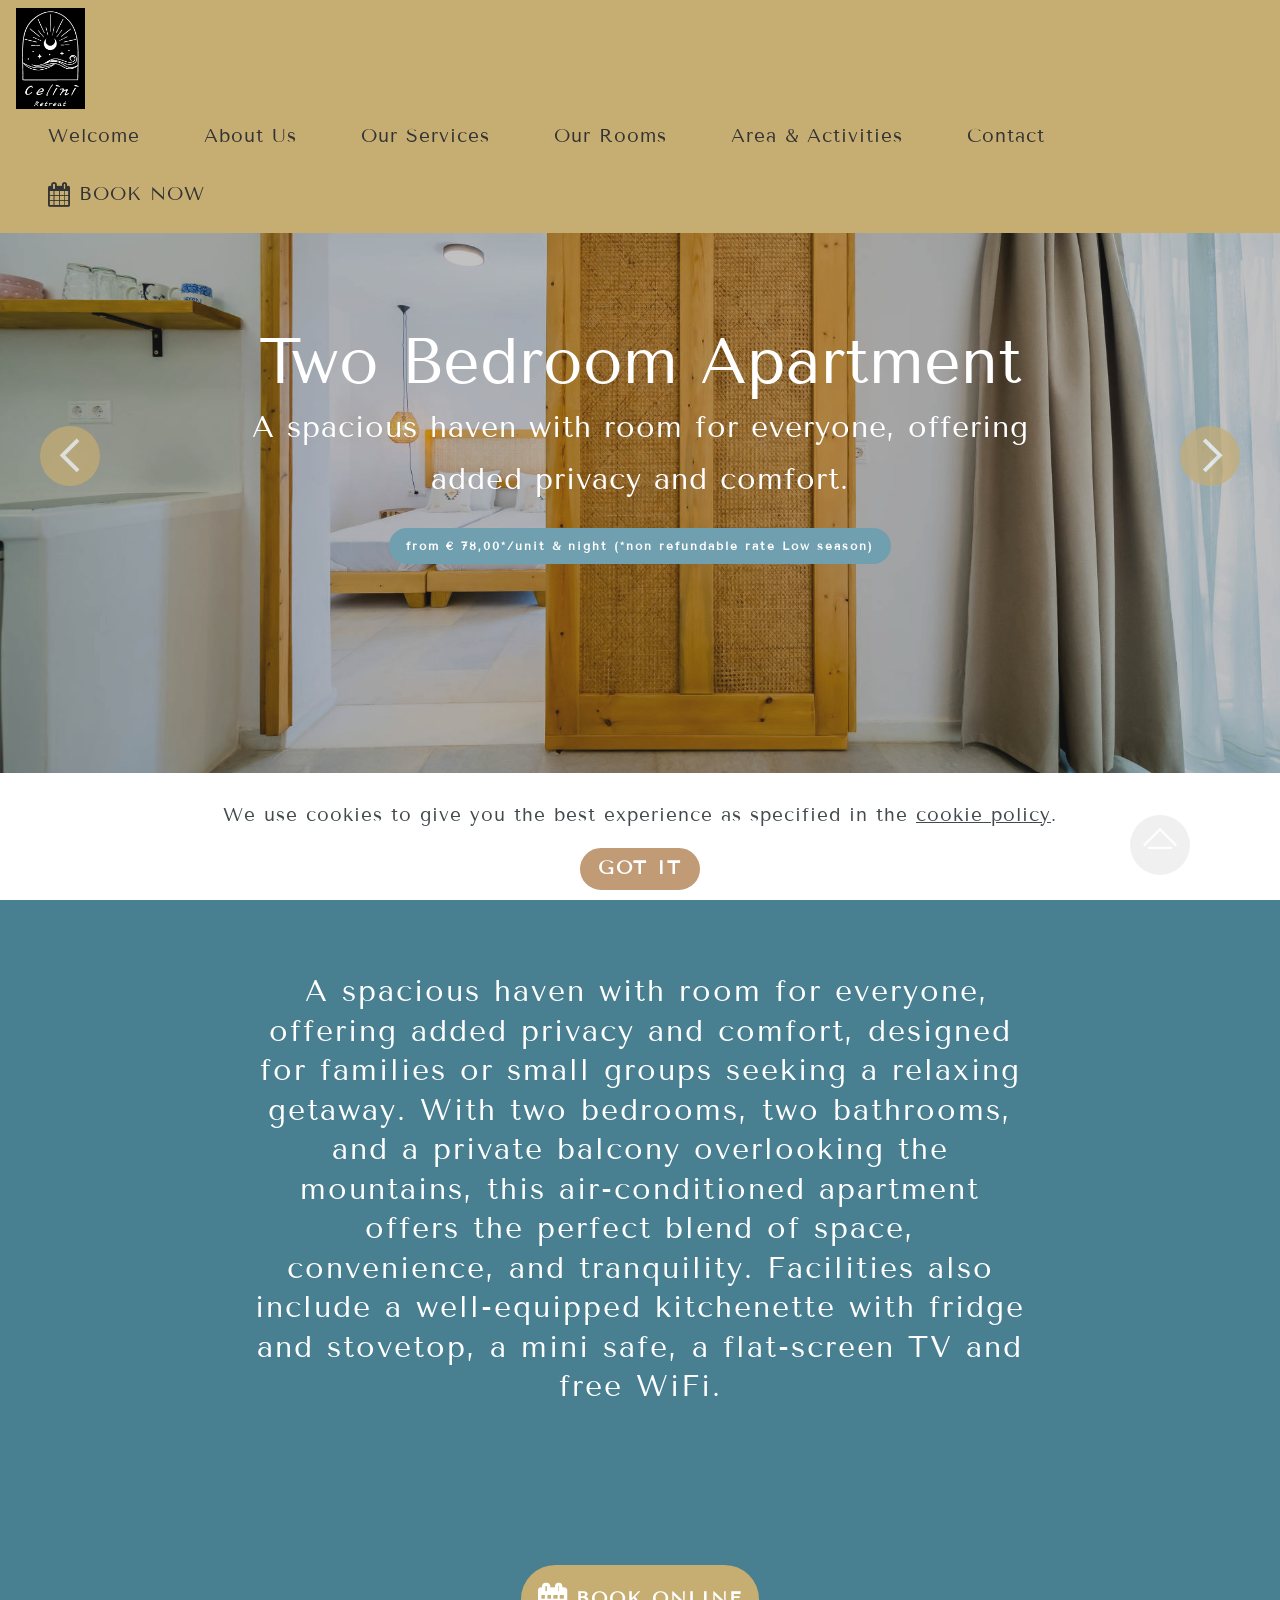
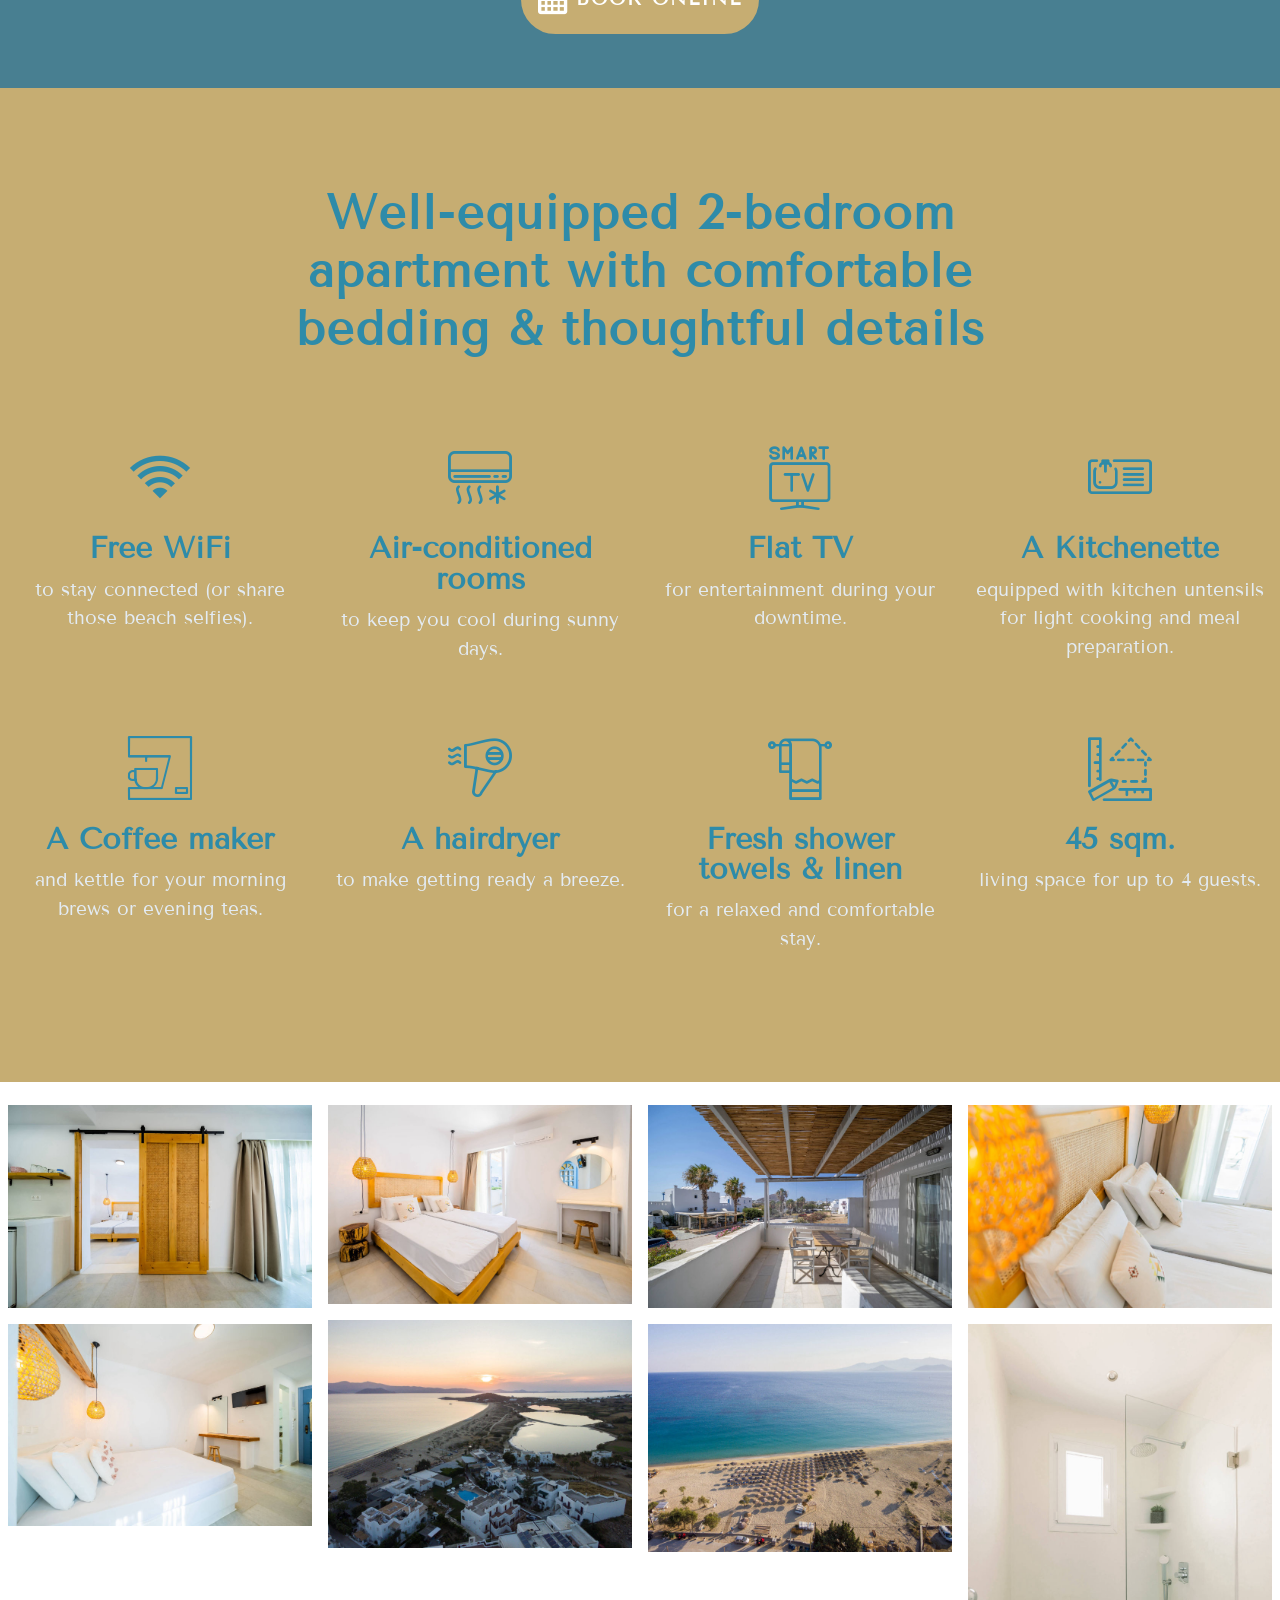
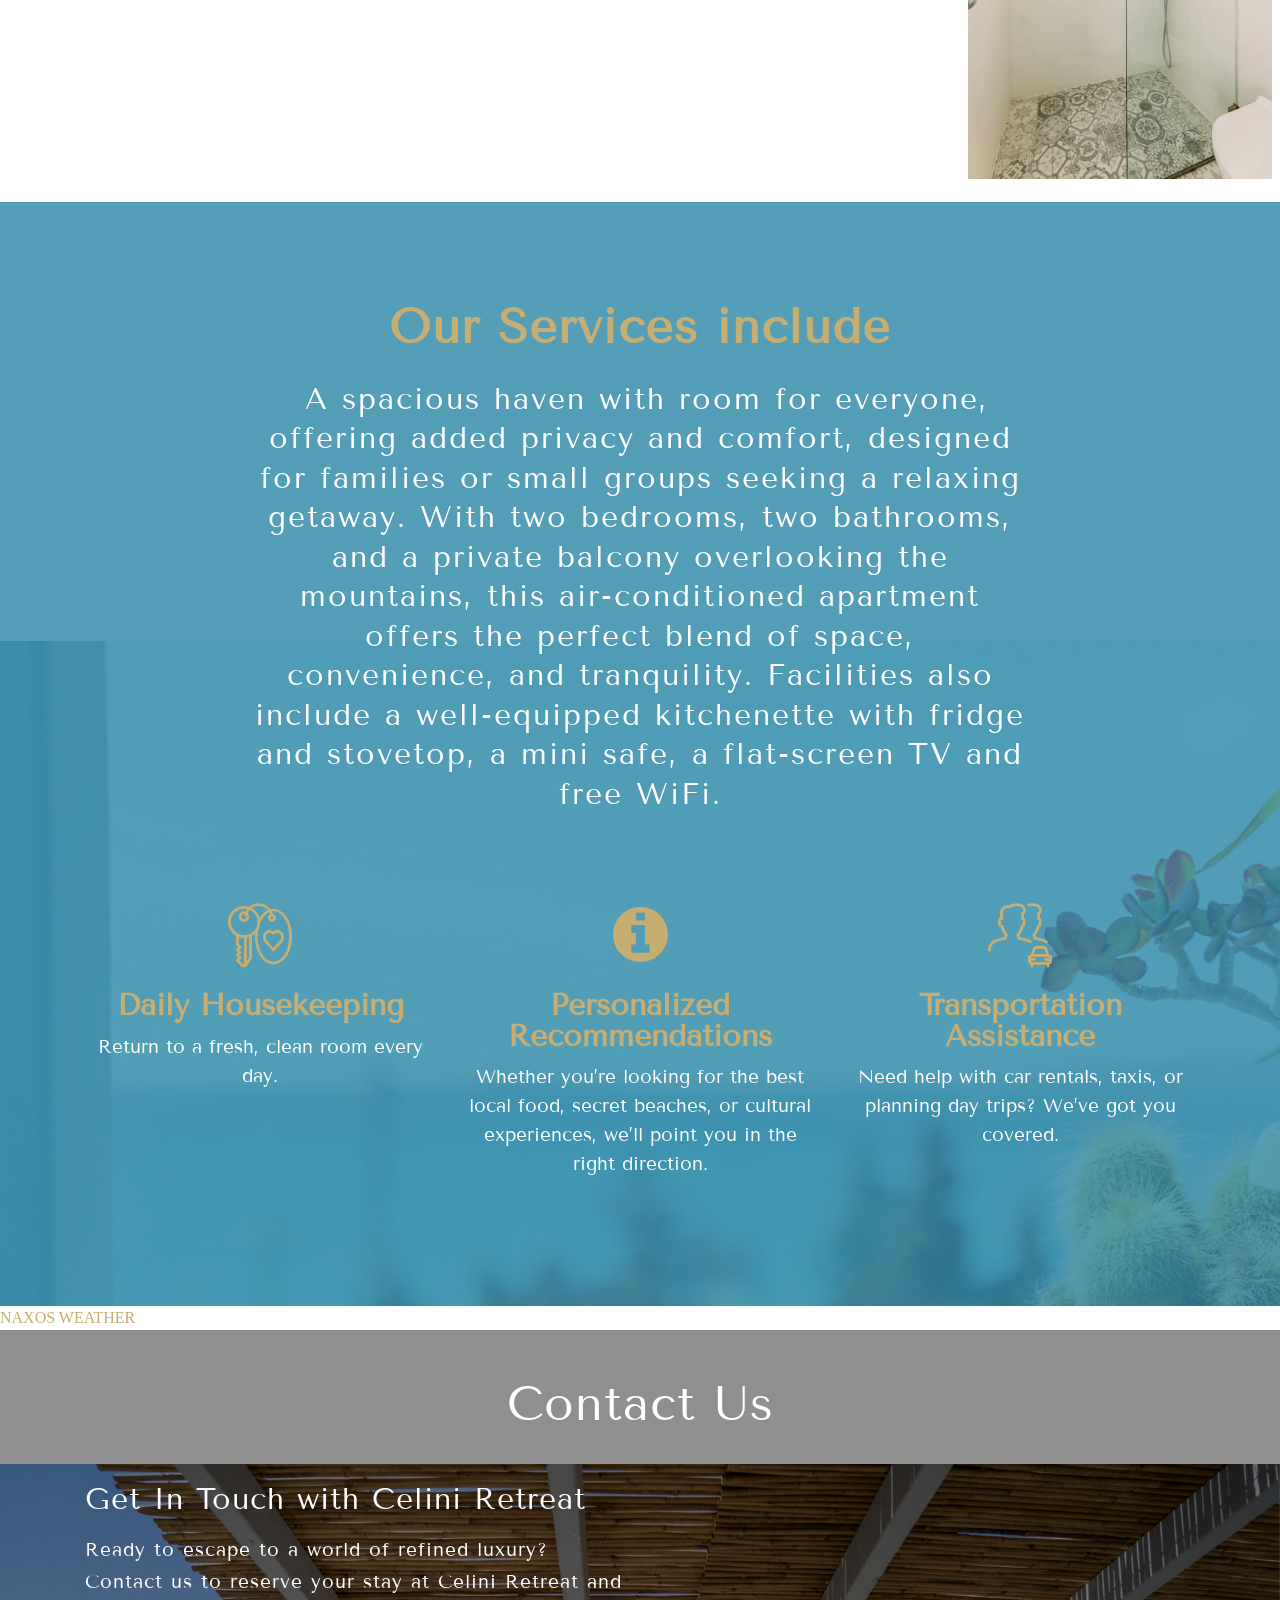
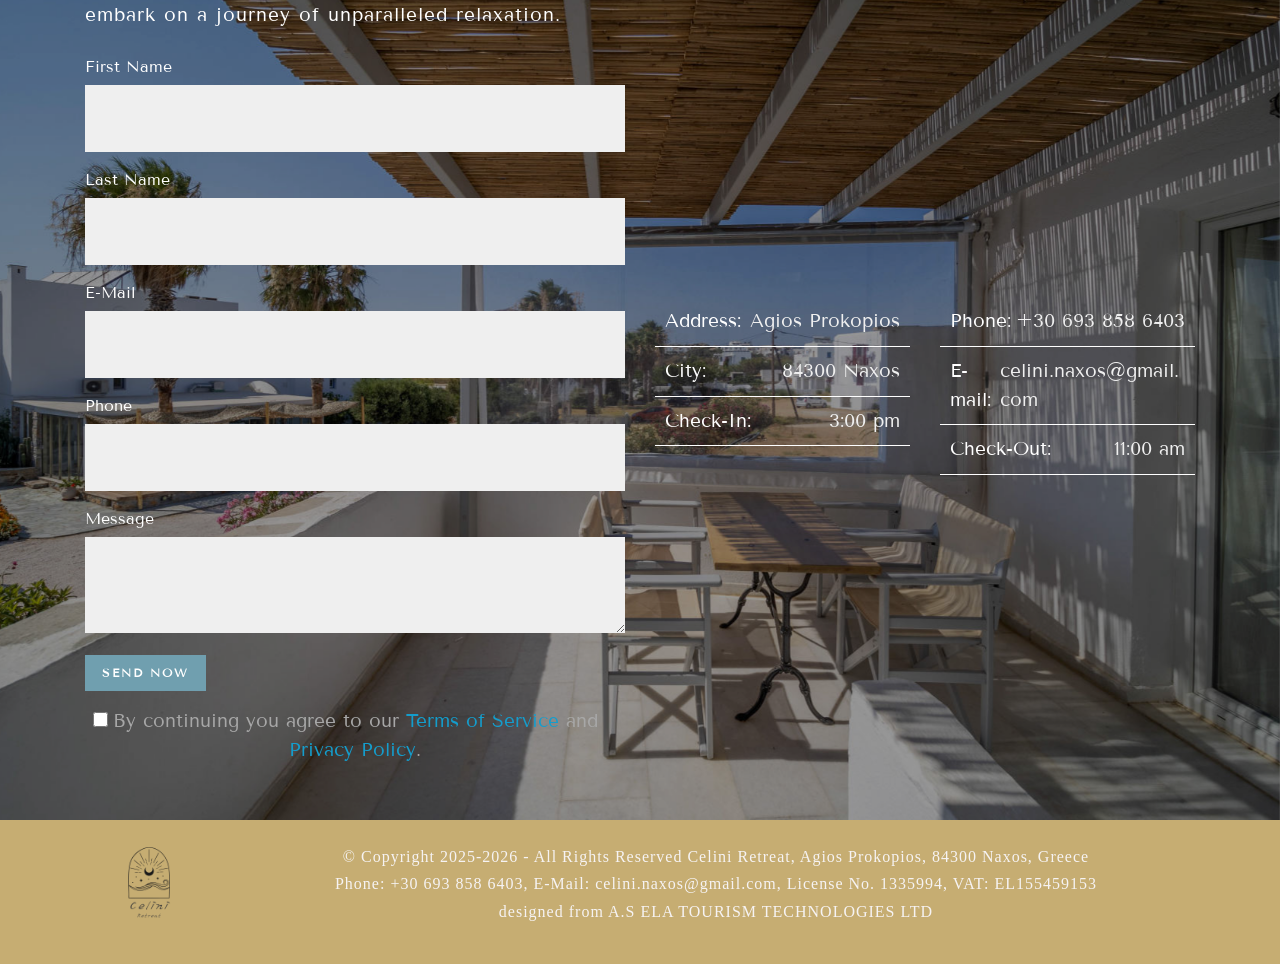
<file: page1.html>
<!DOCTYPE html>
<html  >
<head>
  
  <meta charset="UTF-8">
  <meta http-equiv="X-UA-Compatible" content="IE=edge">
  
  <meta name="viewport" content="width=device-width, initial-scale=1, minimum-scale=1">
  <link rel="shortcut icon" href="assets/images/celini-logo-white-cut.png-256x375.png" type="image/x-icon">
  <meta name="description" content="Two Bedroom Apartment Celini Retreat">
  
  
  <title>Two Bedroom Apartment</title>
  <link rel="stylesheet" href="assets/web/assets/mobirise-icons2/mobirise2.css">
  <link rel="stylesheet" href="assets/web/assets/mobirise-icons/mobirise-icons.css">
  <link rel="stylesheet" href="assets/FontAwesome/css/font-awesome.css">
  <link rel="stylesheet" href="assets/icon54-v3/style.css">
  <link rel="stylesheet" href="assets/icon54-v4/style.css">
  <link rel="stylesheet" href="assets/icon54/style.css">
  <link rel="stylesheet" href="assets/iconsMind/style.css">
  <link rel="stylesheet" href="assets/tether/tether.min.css">
  <link rel="stylesheet" href="assets/bootstrap/css/bootstrap.min.css">
  <link rel="stylesheet" href="assets/web/assets/gdpr-plugin/gdpr-styles.css">
  <link rel="stylesheet" href="assets/animatecss/animate.min.css">
  <link rel="stylesheet" href="assets/dropdown/css/style.css">
  <link rel="stylesheet" href="assets/socicon/css/styles.css">
  <link rel="stylesheet" href="assets/theme/css/style.css">
  <link rel="stylesheet" href="assets/gallery/style.css">
  <link rel="preload" href="https://fonts.googleapis.com/css?family=Tenor+Sans:400&display=swap" as="style" onload="this.onload=null;this.rel='stylesheet'">
  <noscript><link rel="stylesheet" href="https://fonts.googleapis.com/css?family=Tenor+Sans:400&display=swap"></noscript>
  <link rel="preload" as="style" href="assets/mobirise/css/mbr-additional.css?v=AOWeBg"><link rel="stylesheet" href="assets/mobirise/css/mbr-additional.css?v=AOWeBg" type="text/css">

  
  <style>
#mobiriseBanner { display: none; }
</style>
  <meta name="google-site-verification" content="uTGNo3kOaaIU3aKMh2UvrBENp_sFuVoZvBylpkQeH5o" />

</head>
<body>
  
  <section class="menu4 menu cid-rzMj9prxNq" once="menu" id="menu4-1">

    
    

    <nav class="navbar navbar-dropdown navbar-fixed-top navbar-expand-lg">
        <div class="navbar-brand">
            <span class="navbar-logo">
                <a href="https://celininaxos.com">
                    <img src="assets/images/celini-logo-white-cut.png-256x375.png" alt="" style="height: 6.3rem;">
                </a>
            </span>
            
        </div>
        <button class="navbar-toggler" type="button" data-toggle="collapse" data-target="#navbarSupportedContent" aria-controls="navbarNavAltMarkup" aria-expanded="false" aria-label="Toggle navigation">
            <div class="hamburger">
                <span></span>
                <span></span>
                <span></span>
                <span></span>
            </div>
        </button>
      <div class="collapse navbar-collapse" id="navbarSupportedContent">
            <ul class="navbar-nav nav-dropdown mbr-section-btn nav-right" data-app-modern-menu="true"><li class="nav-item">
                    <a class="nav-link link text-secondary text-primary display-7" href="index.html#slider3-5l">Welcome</a>
                </li><li class="nav-item"><a class="nav-link link text-secondary display-7" href="index.html#content9-5o">About Us</a></li><li class="nav-item"><a class="nav-link link text-secondary display-7" href="index.html#features7-2j">Our Services</a></li><li class="nav-item"><a class="nav-link link text-secondary display-7" href="index.html#features7-2k">Our Rooms</a></li><li class="nav-item"><a class="nav-link link text-secondary display-7" href="index.html#slider01-3z">Area &amp; Activities</a></li><li class="nav-item"><a class="nav-link link text-secondary display-7" href="index.html#maps4-2s">Contact</a></li><li class="nav-item"><a class="nav-link link text-secondary text-primary display-7" href="https://book.roompanda.com/celininaxos" target="_blank"><span class="fa fa-calendar mbr-iconfont mbr-iconfont-btn"></span>BOOK NOW</a></li></ul>
            
            
      </div>
    </nav>
</section>

<section class="carousel slide cid-uCZEX2GwfU" data-interval="false" id="slider01-3x">

    

    <div class="full-screen"><div class="mbr-slider slide carousel" data-keyboard="false" data-bs-keyboard="false" data-ride="carousel" data-bs-ride="carousel" data-interval="4000" data-bs-interval="4000" data-bs-pause="true" data-pause="true"><ol class="carousel-indicators"><li data-app-prevent-settings="" data-target="#slider01-3x" data-bs-target="#slider01-3x" data-slide-to="0" data-bs-slide-to="0"></li><li data-app-prevent-settings="" data-target="#slider01-3x" data-bs-target="#slider01-3x" class=" active" data-slide-to="1" data-bs-slide-to="1"></li><li data-app-prevent-settings="" data-target="#slider01-3x" data-bs-target="#slider01-3x" data-slide-to="2" data-bs-slide-to="2"></li></ol><div class="carousel-inner" role="listbox"><div class="carousel-item slider-fullscreen-image" data-bg-video-slide="false" style="background-image: url(assets/images/-35a5581-2000x1333.webp);"><div class="container container-slide"><div class="image_wrapper"><div class="mbr-overlay" style="opacity: 0.4; background-color: rgb(51, 51, 51);"></div><img src="assets/images/-35a5581-2000x1333.webp" title="Innovative Technology"><div class="carousel-caption justify-content-center"><div class="col-10 align-center"><h2 class="mbr-fonts-style display-1">Two Bedroom Apartment</h2><p class="lead mbr-text mbr-fonts-style display-5">A spacious haven with room for everyone, offering added privacy and comfort.</p><div class="mbr-section-btn" buttons="0"><a class="btn display-4 btn-info" href="#">from € 78,00*/unit &amp; night (*non refundable rate Low season)<br></a> </div></div></div></div></div></div><div class="carousel-item slider-fullscreen-image active" data-bg-video-slide="false" style="background-image: url(assets/images/-35a5600-hdr-2000x1333.webp);"><div class="container container-slide"><div class="image_wrapper"><div class="mbr-overlay" style="opacity: 0.3; background-color: rgb(51, 51, 51);"></div><img src="assets/images/-35a5600-hdr-2000x1333.webp" title="Innovative Technology"><div class="carousel-caption justify-content-center"><div class="col-10 align-center"><h2 class="mbr-fonts-style display-1">Two Bedroom Apartment</h2><p class="lead mbr-text mbr-fonts-style display-5">A spacious haven with room for everyone, offering added privacy and comfort.</p><div class="mbr-section-btn" buttons="0"> <a class="btn display-4 btn-info" href="#">from € 78,00*/unit &amp; night (*non refundable rate Low season)</a></div></div></div></div></div></div><div class="carousel-item slider-fullscreen-image" data-bg-video-slide="false" style="background-image: url(assets/images/-35a5616-2000x1333.webp);"><div class="container container-slide"><div class="image_wrapper"><div class="mbr-overlay" style="opacity: 0.3; background-color: rgb(51, 51, 51);"></div><img src="assets/images/-35a5616-2000x1333.webp" title="Innovative Technology"><div class="carousel-caption justify-content-center"><div class="col-10 align-center"><h2 class="mbr-fonts-style display-1">Two Bedroom Apartment</h2><p class="lead mbr-text mbr-fonts-style display-5">A spacious haven with room for everyone, offering added privacy and comfort.</p><div class="mbr-section-btn" buttons="0"> <a class="btn display-4 btn-info" href="#">from € 78,00*/unit &amp; night (*non refundable rate Low season)</a></div></div></div></div></div></div></div><a data-app-prevent-settings="" class="carousel-control carousel-control-prev" role="button" data-slide="prev" data-bs-slide="prev" href="#slider01-3x"><span aria-hidden="true" class="mbri-left mbr-iconfont"></span><span class="sr-only visually-hidden">Previous</span></a><a data-app-prevent-settings="" class="carousel-control carousel-control-next" role="button" data-slide="next" data-bs-slide="next" href="#slider01-3x"><span aria-hidden="true" class="mbri-right mbr-iconfont"></span><span class="sr-only visually-hidden">Next</span></a></div></div>

</section>

<section data-bs-version="5.1" class="formulam5 features7 cid-uCuUSwCtet" id="features7-28">
  

  
  
  <div class="container-fluid">
    <div class="row justify-content-center mb-5">
      <div class="col-12 mb-0 content-head">
        
        <h5 class="mbr-section-subtitle mbr-fonts-style align-center mb-0 mt-4 display-5">&nbsp;A spacious haven with room for everyone, offering added privacy and comfort, designed for families or small groups seeking a relaxing getaway. With two bedrooms, two bathrooms, and a private balcony overlooking the mountains, this air-conditioned apartment offers the perfect blend of space, convenience, and tranquility. Facilities also include a well-equipped kitchenette with fridge and stovetop, a mini safe, a flat-screen TV and free WiFi.</h5>
      </div>
    </div>
    <div class="row justify-content-center">
      <div class="item features-without-image col-12 col-md-6 col-lg-12">
        <div class="item-wrapper">
          <div class="card-box align-left">
            
            
            

          </div>
        </div>
      </div>
      <div class="item features-without-image col-12 col-md-6 col-lg-12">
        <div class="item-wrapper">
          <div class="card-box align-left">
            
            
            

          </div>
        </div>
      </div>
      <div class="item features-without-image col-12 col-md-6 col-lg-12">
        <div class="item-wrapper">
          <div class="card-box align-left">
            
            
            

          </div>
        </div>
      </div>
      <div class="col-12">

        <div class="mbr-section-btn mt-2 align-center mt-2"><a href="https://book.roompanda.com/celininaxos" class="btn btn-primary display-7" target="_blank"><span class="fa fa-calendar mbr-iconfont mbr-iconfont-btn" style="font-size: 30px; color: rgb(255, 255, 255);"></span>BOOK ONLINE</a></div>
      </div>
    </div>
  </div>
</section>

<section data-bs-version="5.1" class="formulam5 features7 cid-uCDdBKKArh" id="features7-2x">
  

  
  
  <div class="container-fluid">
    <div class="row justify-content-center mb-5">
      <div class="col-12 mb-0 content-head">
        <h3 class="mbr-section-title mbr-fonts-style align-center display-2"><strong>Well-equipped 2-bedroom apartment with comfortable bedding &amp; thoughtful details</strong></h3>
        
      </div>
    </div>
    <div class="row justify-content-center">
      <div class="item features-without-image col-12 col-md-6 col-lg-3 active">
        <div class="item-wrapper">
          <div class="card-box align-left">
            <div class="iconfont-wrapper mb-3">
              <span class="mbr-iconfont mobi-mbri-wifi mobi-mbri"></span>
            </div>
            <h5 class="card-title mbr-fonts-style display-5">
              <strong>Free WiFi</strong></h5>
            <p class="card-text mbr-fonts-style mb-3 display-7">
              to stay connected (or share those beach selfies).</p>

          </div>
        </div>
      </div><div class="item features-without-image col-12 col-md-6 col-lg-3">
        <div class="item-wrapper">
          <div class="card-box align-left">
            <div class="iconfont-wrapper mb-3">
              <span class="mbr-iconfont icon54-v1-air-conditioner1"></span>
            </div>
            <h5 class="card-title mbr-fonts-style display-5">
              <strong>Air-conditioned rooms</strong></h5>
            <p class="card-text mbr-fonts-style mb-3 display-7">
              to keep you cool during sunny days.
            </p>

          </div>
        </div>
      </div>
      
      <div class="item features-without-image col-12 col-md-6 col-lg-3">
        <div class="item-wrapper">
          <div class="card-box align-left">
            <div class="iconfont-wrapper mb-3">
              <span class="mbr-iconfont icon54-v3-smart-tv"></span>
            </div>
            <h5 class="card-title mbr-fonts-style display-5">
              <strong>Flat TV</strong></h5>
            <p class="card-text mbr-fonts-style mb-3 display-7">
              for entertainment during your downtime.
            </p>

          </div>
        </div>
      </div><div class="item features-without-image col-12 col-md-6 col-lg-3">
        <div class="item-wrapper">
          <div class="card-box align-left">
            <div class="iconfont-wrapper mb-3">
              <span class="mbr-iconfont icon54-v4-kitchen-sink"></span>
            </div>
            <h5 class="card-title mbr-fonts-style display-5">
              <strong>A Kitchenette</strong></h5>
            <p class="card-text mbr-fonts-style mb-3 display-7">
              equipped with kitchen untensils for light cooking and meal preparation.
            </p>

          </div>
        </div>
      </div><div class="item features-without-image col-12 col-md-6 col-lg-3">
        <div class="item-wrapper">
          <div class="card-box align-left">
            <div class="iconfont-wrapper mb-3">
              <span class="mbr-iconfont imind-coffee-machine"></span>
            </div>
            <h5 class="card-title mbr-fonts-style display-5">
              <strong>A Coffee maker</strong></h5>
            <p class="card-text mbr-fonts-style mb-3 display-7">
              and kettle for your morning brews or evening teas.
            </p>

          </div>
        </div>
      </div><div class="item features-without-image col-12 col-md-6 col-lg-3">
        <div class="item-wrapper">
          <div class="card-box align-left">
            <div class="iconfont-wrapper mb-3">
              <span class="mbr-iconfont icon54-v1-hairdryer"></span>
            </div>
            <h5 class="card-title mbr-fonts-style display-5">
              <strong>A hairdryer</strong></h5>
            <p class="card-text mbr-fonts-style mb-3 display-7">
              to make getting ready a breeze.
            </p>

          </div>
        </div>
      </div><div class="item features-without-image col-12 col-md-6 col-lg-3">
        <div class="item-wrapper">
          <div class="card-box align-left">
            <div class="iconfont-wrapper mb-3">
              <span class="mbr-iconfont icon54-v3-towels-3"></span>
            </div>
            <h5 class="card-title mbr-fonts-style display-5">
              <strong>Fresh shower towels &amp; linen</strong></h5>
            <p class="card-text mbr-fonts-style mb-3 display-7">
              for a relaxed and comfortable stay.
            </p>

          </div>
        </div>
      </div><div class="item features-without-image col-12 col-md-6 col-lg-3">
        <div class="item-wrapper">
          <div class="card-box align-left">
            <div class="iconfont-wrapper mb-3">
              <span class="mbr-iconfont icon54-v4-house-plan" style="color: rgb(46, 139, 169); fill: rgb(46, 139, 169);"></span>
            </div>
            <h5 class="card-title mbr-fonts-style display-5">
              <strong>45 sqm.</strong></h5>
            <p class="card-text mbr-fonts-style mb-3 display-7">living space for up to 4 guests.
            </p>

          </div>
        </div>
      </div>
      <div class="col-12">

        
      </div>
    </div>
  </div>
</section>

<section class="gallery1 hotelm4_gallery1 mbr-gallery mbr-slider-carousel cid-uCDdFPhedw" id="gallery1-2y">

	

	

	

	

	

	<div class="col-left-gallery"><!-- Filter --><!-- Gallery --><div class="mbr-gallery-row"><div class="mbr-gallery-layout-default"><div><div><div class="mbr-gallery-item mbr-gallery-item--p1" data-video-url="false" data-tags="Awesome"><div href="#lb-gallery1-2y" data-slide-to="0" data-bs-slide-to="0" data-toggle="modal" data-bs-toggle="modal"><img src="assets/images/35a5600-hdr-2000x1333-800x533.webp" alt="" title=""><span class="icon-focus"></span></div></div><div class="mbr-gallery-item mbr-gallery-item--p1" data-video-url="false" data-tags="Awesome"><div href="#lb-gallery1-2y" data-slide-to="1" data-bs-slide-to="1" data-toggle="modal" data-bs-toggle="modal"><img src="assets/images/35a5609-hdr-2000x1308-800x523.webp" alt="" title=""><span class="icon-focus"></span></div></div><div class="mbr-gallery-item mbr-gallery-item--p1" data-video-url="false" data-tags="Awesome"><div href="#lb-gallery1-2y" data-slide-to="2" data-bs-slide-to="2" data-toggle="modal" data-bs-toggle="modal"><img src="assets/images/35a5616-2000x1333-800x533.webp" alt="" title=""><span class="icon-focus"></span></div></div><div class="mbr-gallery-item mbr-gallery-item--p1" data-video-url="false" data-tags="Awesome"><div href="#lb-gallery1-2y" data-slide-to="3" data-bs-slide-to="3" data-toggle="modal" data-bs-toggle="modal"><img src="assets/images/35a5621-2000x1333-800x533.webp" alt="" title=""><span class="icon-focus"></span></div></div><div class="mbr-gallery-item mbr-gallery-item--p1" data-video-url="false" data-tags="Awesome"><div href="#lb-gallery1-2y" data-slide-to="4" data-bs-slide-to="4" data-toggle="modal" data-bs-toggle="modal"><img src="assets/images/35a5588-hdr-2000x1333-800x533.webp" alt="" title=""><span class="icon-focus"></span></div></div><div class="mbr-gallery-item mbr-gallery-item--p1" data-video-url="false" data-tags="Awesome"><div href="#lb-gallery1-2y" data-slide-to="5" data-bs-slide-to="5" data-toggle="modal" data-bs-toggle="modal"><img src="assets/images/dji-44-1920x1439-800x600.webp" alt="" title=""><span class="icon-focus"></span></div></div><div class="mbr-gallery-item mbr-gallery-item--p1" data-video-url="false" data-tags="Awesome"><div href="#lb-gallery1-2y" data-slide-to="6" data-bs-slide-to="6" data-toggle="modal" data-bs-toggle="modal"><img src="assets/images/dji-24-1920x1439-800x600.webp" alt="" title=""><span class="icon-focus"></span></div></div><div class="mbr-gallery-item mbr-gallery-item--p1" data-video-url="false" data-tags="Awesome"><div href="#lb-gallery1-2y" data-slide-to="7" data-bs-slide-to="7" data-toggle="modal" data-bs-toggle="modal"><img src="assets/images/studios-138-1334x2000-800x1199.webp" alt="" title=""><span class="icon-focus"></span></div></div></div></div><div class="clearfix"></div></div></div><!-- Lightbox --><div data-app-prevent-settings="" class="mbr-slider modal fade carousel slide" tabindex="-1" data-keyboard="true" data-bs-keyboard="true" data-interval="false" data-bs-interval="false" id="lb-gallery1-2y"><div class="modal-dialog"><div class="modal-content"><div class="modal-body"><div class="carousel-inner"><div class="carousel-item active"><img src="assets/images/-35a5600-hdr-2000x1333.webp" alt="" title=""></div><div class="carousel-item"><img src="assets/images/-35a5609-hdr-2000x1308.webp" alt="" title=""></div><div class="carousel-item"><img src="assets/images/-35a5616-2000x1333.webp" alt="" title=""></div><div class="carousel-item"><img src="assets/images/-35a5621-2000x1333.webp" alt="" title=""></div><div class="carousel-item"><img src="assets/images/-35a5588-hdr-2000x1333.webp" alt="" title=""></div><div class="carousel-item"><img src="assets/images/dji-44-1920x1439.webp" alt="" title=""></div><div class="carousel-item"><img src="assets/images/dji-24-1920x1439.webp" alt="" title=""></div><div class="carousel-item"><img src="assets/images/studios-138-1334x2000.webp" alt="" title=""></div></div><a class="carousel-control carousel-control-prev" role="button" data-slide="prev" data-bs-slide="prev" href="#lb-gallery1-2y"><span class="mbri-left mbr-iconfont" aria-hidden="true"></span><span class="sr-only visually-hidden">Previous</span></a><a class="carousel-control carousel-control-next" role="button" data-slide="next" data-bs-slide="next" href="#lb-gallery1-2y"><span class="mbri-right mbr-iconfont" aria-hidden="true"></span><span class="sr-only visually-hidden">Next</span></a><a class="close" href="#" role="button" data-dismiss="modal" data-bs-dismiss="modal"><span class="sr-only visually-hidden">Close</span></a></div></div></div></div></div>
</section>

<section data-bs-version="5.1" class="formulam5 features7 cid-uH3K6rdsr9 mbr-parallax-background" id="features7-6l">
  

  
  <div class="mbr-overlay" style="opacity: 0.8; background-color: rgb(46, 139, 169);"></div>
  <div class="container">
    <div class="row justify-content-center mb-5">
      <div class="col-12 mb-0 content-head">
        <h3 class="mbr-section-title mbr-fonts-style align-center display-2"><strong>Our Services include</strong></h3>
        <h5 class="mbr-section-subtitle mbr-fonts-style align-center mb-0 mt-4 display-5">&nbsp;A spacious haven with room for everyone, offering added privacy and comfort, designed for families or small groups seeking a relaxing getaway. With two bedrooms, two bathrooms, and a private balcony overlooking the mountains, this air-conditioned apartment offers the perfect blend of space, convenience, and tranquility. Facilities also include a well-equipped kitchenette with fridge and stovetop, a mini safe, a flat-screen TV and free WiFi.</h5>
      </div>
    </div>
    <div class="row justify-content-center">
      <div class="item features-without-image col-12 col-md-6 col-lg-4">
        <div class="item-wrapper">
          <div class="card-box align-left">
            <div class="iconfont-wrapper mb-3">
              <span class="mbr-iconfont icon54-v3-house-key"></span>
            </div>
            <h5 class="card-title mbr-fonts-style display-5">
              <strong>Daily Housekeeping</strong></h5>
            <p class="card-text mbr-fonts-style mb-3 display-7">
              Return to a fresh, clean room every day.</p>

          </div>
        </div>
      </div>
      <div class="item features-without-image col-12 col-md-6 col-lg-4">
        <div class="item-wrapper">
          <div class="card-box align-left">
            <div class="iconfont-wrapper mb-3">
              <span class="mbr-iconfont fa-info-circle fa"></span>
            </div>
            <h5 class="card-title mbr-fonts-style display-5">
              <strong>Personalized Recommendations</strong></h5>
            <p class="card-text mbr-fonts-style mb-3 display-7">
              Whether you’re looking for the best local food, secret beaches, or cultural experiences, we’ll point you in the right direction.</p>

          </div>
        </div>
      </div>
      <div class="item features-without-image col-12 col-md-6 col-lg-4">
        <div class="item-wrapper">
          <div class="card-box align-left">
            <div class="iconfont-wrapper mb-3">
              <span class="mbr-iconfont icon54-v4-car-3"></span>
            </div>
            <h5 class="card-title mbr-fonts-style display-5">
              <strong>Transportation Assistance</strong></h5>
            <p class="card-text mbr-fonts-style mb-3 display-7">
              Need help with car rentals, taxis, or planning day trips? We’ve got you covered.</p>

          </div>
        </div>
      </div>
      <div class="col-12">

        
      </div>
    </div>
  </div>
</section>

<div id="custom-html-l"><a class="weatherwidget-io" href="https://forecast7.com/en/37d1025d38/naxos/" data-label_1="NAXOS" data-label_2="WEATHER" data-theme="original" data-basecolor="#c6ad72">NAXOS WEATHER</a>
<script>
!function(d,s,id){var js,fjs=d.getElementsByTagName(s)[0];if(!d.getElementById(id)){js=d.createElement(s);js.id=id;js.src='https://weatherwidget.io/js/widget.min.js';fjs.parentNode.insertBefore(js,fjs);}}(document,'script','weatherwidget-io-js');
</script></div>

<section class="maps4 cid-rzMkAdN98w mbr-parallax-background" id="maps4-9">

    

    <div class="mbr-overlay" style="opacity: 0.4; background-color: rgb(0, 0, 0);">
    </div>
    <div class="container mbr-white">
        
        
        <h2 class="mbr-section-title main-title mbr-fonts-style align-center display-2">
            Contact Us
        </h2>
        <div class="row main-row justify-content-center pt-5">
            <div class="col-md-10 col-lg-6 form-wrapper">            
                
                <h2 class="mbr-section-title form-title mbr-fonts-style pb-3 display-5">
                    Get In Touch with Celini Retreat</h2>
                <p class="mbr-text form-text mbr-fonts-style m-0 pb-4 mbr-lighter display-7">Ready to escape to a world of refined luxury? Contact us to reserve your stay at Celini Retreat and embark on a journey of unparalleled relaxation.
                </p>
                <div class="form1" data-form-type="formoid">
                    <!---Formbuilder Form--->
                    <form action="https://mobirise.eu/" method="POST" class="mbr-form form-with-styler" data-form-title="Mobirise Form"><input type="hidden" name="email" data-form-email="true" value="ee55h7YOMucDpEhy0QEN20Kk2FvmhPHhBdEnyQO+PnbHR3nujvXkijT1D7Y8sYJZo9EmL8m67b8yUki9MCrw8jJ4pEKDYEY0s7FUL9ivB0jJMBExVI60WUodPC2EP2iK.Mr2V89VKWil+DVYWNOECaf8NQ0FLjnQkPm6EYDPUzuClWEBmLECJkNNtuLvW1DxUyajtkGTXbD7uVQLgxI+6ykuFM9eciL/RP6AYsQteR8pBy3P87uCtxBbGxwqb1lFI">
                        <div class="row">
                            <div hidden="hidden" data-form-alert="" class="alert alert-success col-12">Thanks for filling out the form!</div>
                            <div hidden="hidden" data-form-alert-danger="" class="alert alert-danger col-12"></div>
                        </div>
                        <div class="dragArea row">
                            <div class="col-md-12 form-group " data-for="firstname">
                                <label for="firstname-maps4-9" class="form-control-label mbr-fonts-style display-7">First Name</label>
                                <input type="text" name="firstname" data-form-field="First Name" required="required" class="form-control display-7" id="firstname-maps4-9">
                            </div>
                            <div class="col-md-12 form-group " data-for="lastname">
                                <label for="lastname-maps4-9" class="form-control-label mbr-fonts-style display-7">Last Name</label>
                                <input type="text" name="lastname" data-form-field="Last Name" required="required" class="form-control display-7" id="lastname-maps4-9">
                            </div>
                            <div data-for="email" class="col-md-12 form-group ">
                                <label for="email-maps4-9" class="form-control-label mbr-fonts-style display-7">E-Mail</label>
                                <input type="email" name="email" data-form-field="Email" class="form-control display-7" required="required" id="email-maps4-9">
                            </div>
                            <div data-for="phone" class="col-md-12 form-group ">
                                <label for="phone-maps4-9" class="form-control-label mbr-fonts-style display-7">Phone</label>
                                <input type="tel" name="phone" data-form-field="Phone" class="form-control display-7" id="phone-maps4-9">
                            </div>
                            <div data-for="message" class="col-md-12 form-group ">
                                <label for="message-maps4-9" class="form-control-label mbr-fonts-style display-7">Message</label>
                                <textarea name="message" data-form-field="Message" class="form-control display-7" id="message-maps4-9"></textarea>
                            </div>
                            <div class="col-md-12 input-group-btn">
                                <button type="submit" class="btn btn-lg btn-form btn-info display-4">SEND NOW</button>
                            </div>
                        </div>
                    <span class="gdpr-block">
<label>
<span class="textGDPR display-7" style="color: #a7a7a7"><input type="checkbox" name="gdpr" id="gdpr-maps4-9" required="">By continuing you agree to our <a style="color: #149dcc; text-decoration: none;" href="terms.html">Terms of Service</a> and <a style="color: #149dcc; text-decoration: none;" href="policy.html">Privacy Policy</a>.</span>
</label>
</span></form><!---Formbuilder Form--->
                </div>
            </div>

            <div class="col-md-10 col-lg-6">
                <div class="google-map"><iframe frameborder="0" style="border:0" src="https://www.google.com/maps/embed?pb=!1m13!1m8!1m3!1d12733.218663958261!2d25.3522!3d37.07405!3m2!1i1024!2i768!4f13.1!3m2!1m1!2zMzfCsDA0JzI2LjYiTiAyNcKwMjEnMDcuOSJF!5e0!3m2!1sde!2sus!4v1736772618537!5m2!1sde!2sus" allowfullscreen=""></iframe></div>
                <div class="row info-row justify-content-center pt-3">
                    <div class="first-column col-12 mbr-fonts-style col-md-6 display-7">
                        <ol>
                            <li>
                                <span class="info-title mbr-fonts-style">
                                    Address:
                                </span>
                                <span class="info-value mbr-fonts-style">Agios Prokopios</span>
                            </li>
                            <li>
                                <span class="info-title mbr-fonts-style">
                                    City:
                                </span>
                                <span class="info-value mbr-fonts-style">84300 Naxos</span>
                            </li>
                            <li>
                                <span class="info-title mbr-fonts-style">
                                    Check-In:
                                </span>
                                <span class="info-value mbr-fonts-style">
                                    3:00 pm
                                </span>
                            </li>
                        </ol>
                    </div>
                    <div class="col-md-6 second-column mbr-fonts-style display-7">
                        <ol>
                            <li>
                                <span class="info-title mbr-fonts-style">
                                    Phone:
                                </span>
                                <span class="info-value mbr-fonts-style">+30 693 858 6403</span>
                            </li>
                            <li>
                                <span class="info-title mbr-fonts-style">
                                    E-mail:
                                </span>
                                <span class="info-value mbr-fonts-style">celini.naxos@gmail.com</span>
                            </li>
                            <li>
                                <span class="info-title mbr-fonts-style">
                                    Check-Out:
                                </span>
                                <span class="info-value mbr-fonts-style">
                                    11:00 am
                                </span>
                            </li>
                        </ol>
                    </div>
                </div>
            </div>

        </div>
   </div>
</section>

<section class="elb-widgets eb-chats-widget cid-uCCQjBxnNI" once="chat" id="eb-chats-widget-2b"><script src="https://s.electricblaze.com/widget.js" defer=""></script>
<div class="electricblaze-id-2UhxEOz"></div></section>

<section class="footer1 cid-uD0N831w4P" once="footers" id="afooter1-4j">

    
    
    <div class="container">
        <div class="row">
            <div class="col-12 copyright-col">
                <div class="logo-container">
                    <div class="navbar-brand">
                    <span class="navbar-logo">
                        <a href="#">
                            <img src="assets/images/celini-logo-black-310x310.webp" alt="" style="height: 8rem;">
                        </a>
                    </span>
                        
                    </div>

                </div>
                <p class="mbr-text mb-0 mbr-fonts-style align-right copyright display-8">
                    © Copyright 2025-2026 - All Rights Reserved&nbsp;Celini Retreat, Agios Prokopios, 84300 Naxos, Greece<br>Phone: +30&nbsp;693 858 6403, E-Mail: celini.naxos@gmail.com, License No.  1335994, VAT: EL155459153 <br>designed from A.S ELA TOURISM TECHNOLOGIES LTD</p>
                
            </div>
        </div>
    </div>
</section>


<script src="assets/web/assets/jquery/jquery.min.js"></script>
  <script src="assets/popper/popper.min.js"></script>
  <script src="assets/tether/tether.min.js"></script>
  <script src="assets/bootstrap/js/bootstrap.min.js"></script>
  <script src="assets/web/assets/cookies-alert-plugin/cookies-alert-core.js"></script>
  <script src="assets/web/assets/cookies-alert-plugin/cookies-alert-script.js"></script>
  <script src="assets/smoothscroll/smooth-scroll.js"></script>
  <script src="assets/viewportchecker/jquery.viewportchecker.js"></script>
  <script src="assets/dropdown/js/nav-dropdown.js"></script>
  <script src="assets/dropdown/js/navbar-dropdown.js"></script>
  <script src="assets/touchswipe/jquery.touch-swipe.min.js"></script>
  <script src="assets/ytplayer/index.js"></script>
  <script src="assets/vimeoplayer/jquery.mb.vimeo_player.js"></script>
  <script src="assets/bootstrapcarouselswipe/bootstrap-carousel-swipe.js"></script>
  <script src="assets/masonry/masonry.pkgd.min.js"></script>
  <script src="assets/imagesloaded/imagesloaded.pkgd.min.js"></script>
  <script src="assets/parallax/jarallax.min.js"></script>
  <script src="assets/theme/js/script.js"></script>
  <script src="assets/slidervideo/script.js"></script>
  <script src="assets/gallery/player.min.js"></script>
  <script src="assets/gallery/script.js"></script>
  <script src="assets/formoid/formoid.min.js"></script>
  
  
  
<input name="cookieData" type="hidden" data-cookie-cookiesAlertType='1' data-cookie-customDialogSelector='null' data-cookie-colorText='#424a4d' data-cookie-colorBg='rgb(255, 255, 255)' data-cookie-opacityOverlay='0' data-cookie-bgOpacity='100' data-cookie-textButton='GOT IT' data-cookie-rejectText='REJECT' data-cookie-colorButton='#C19B76' data-cookie-rejectColor='#ffffff' data-cookie-colorLink='#424a4d' data-cookie-underlineLink='true' data-cookie-text="We use cookies to give you the best experience as specified in the <a href='privacy.html'>cookie policy</a>.">
   <div id="scrollToTop" class="scrollToTop mbr-arrow-up"><a style="text-align: center;"><i class="mbr-arrow-up-icon mbr-arrow-up-icon-cm cm-icon cm-icon-smallarrow-up"></i></a></div>
    <input name="animation" type="hidden">
  
</body>
</html>
</file>
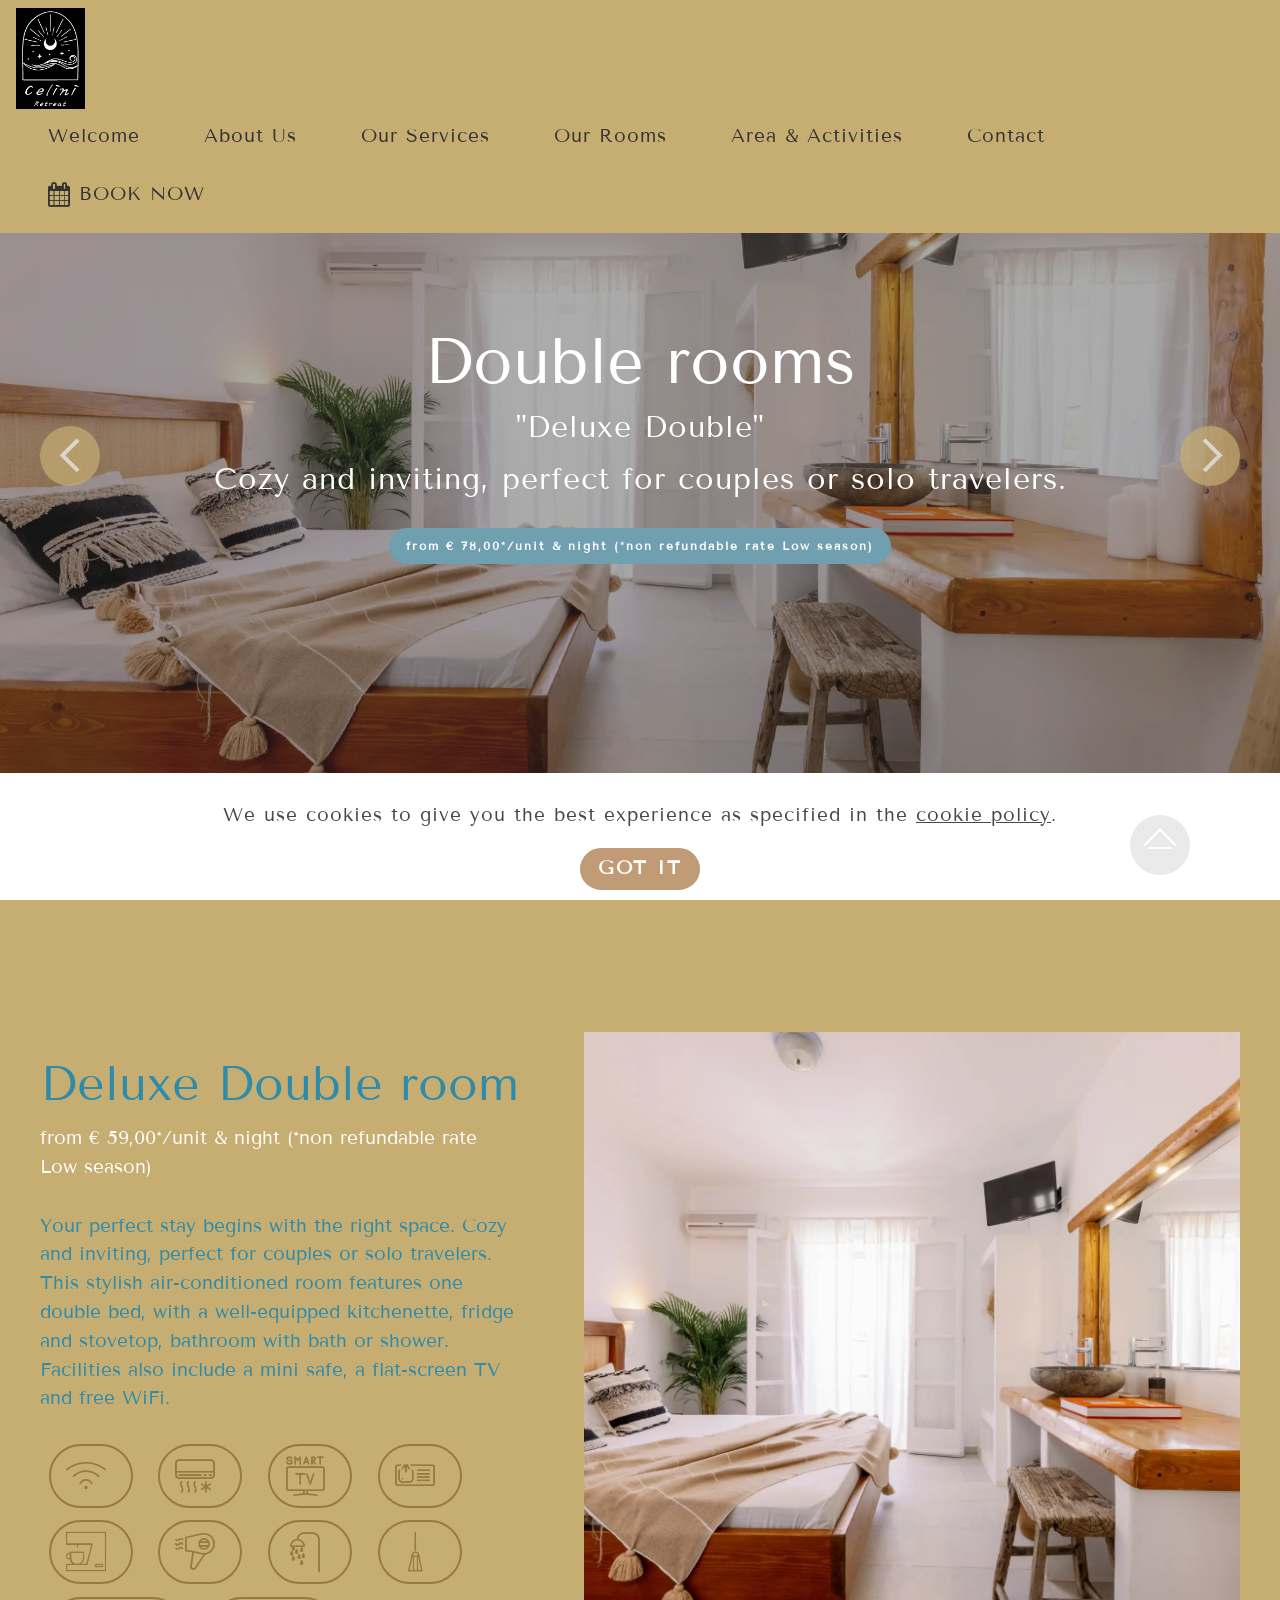
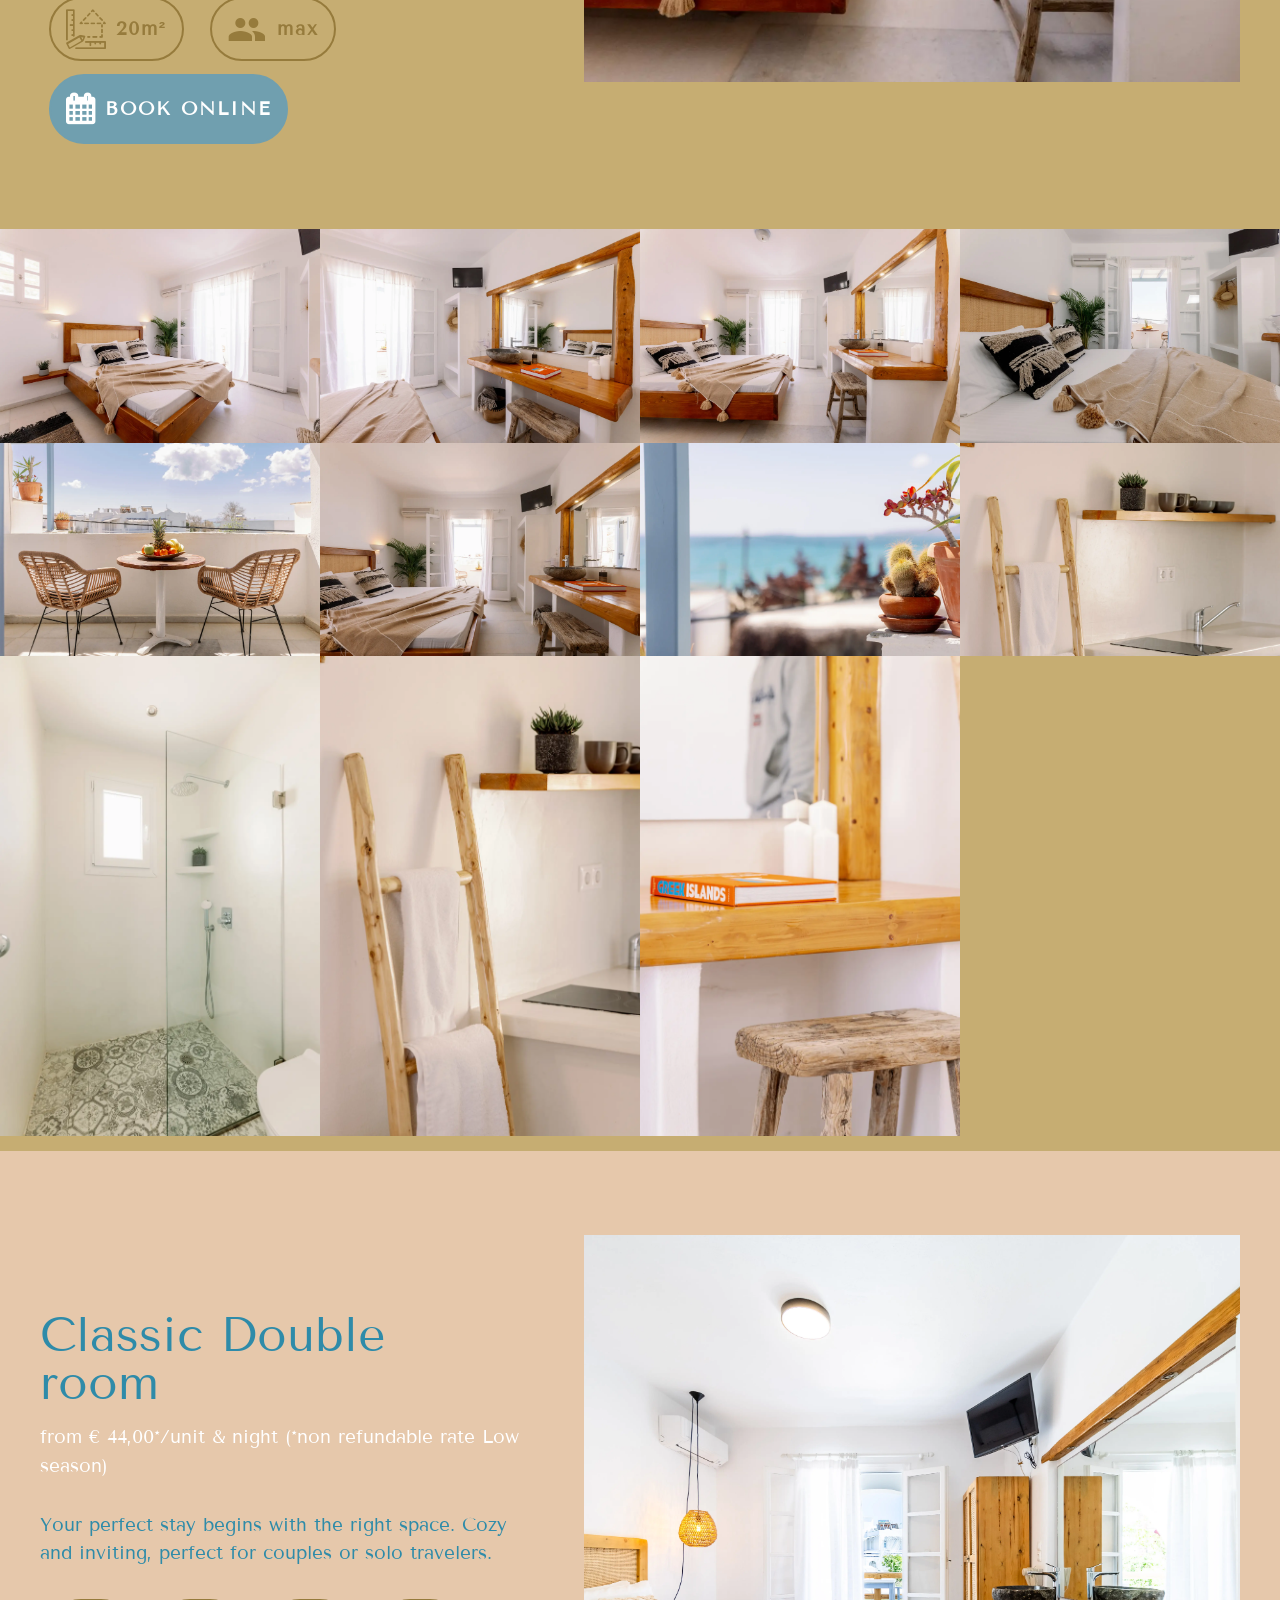
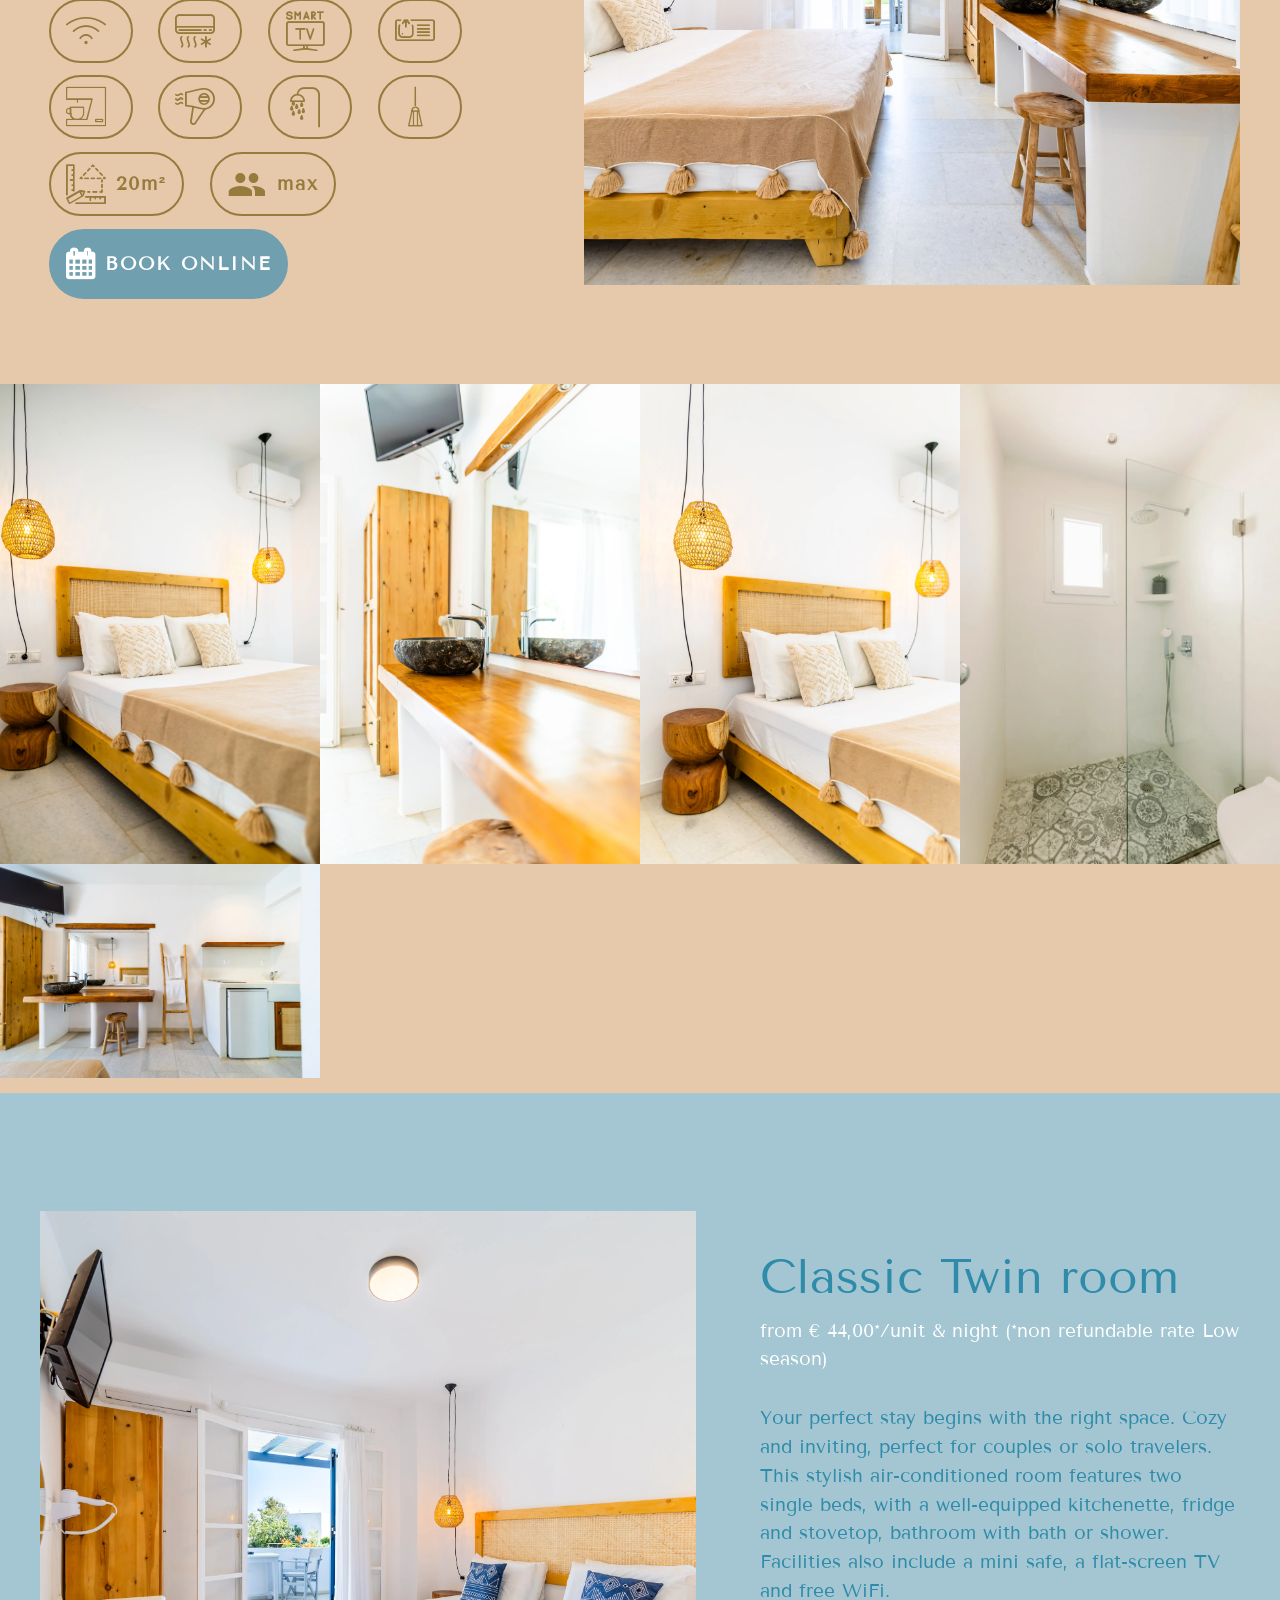
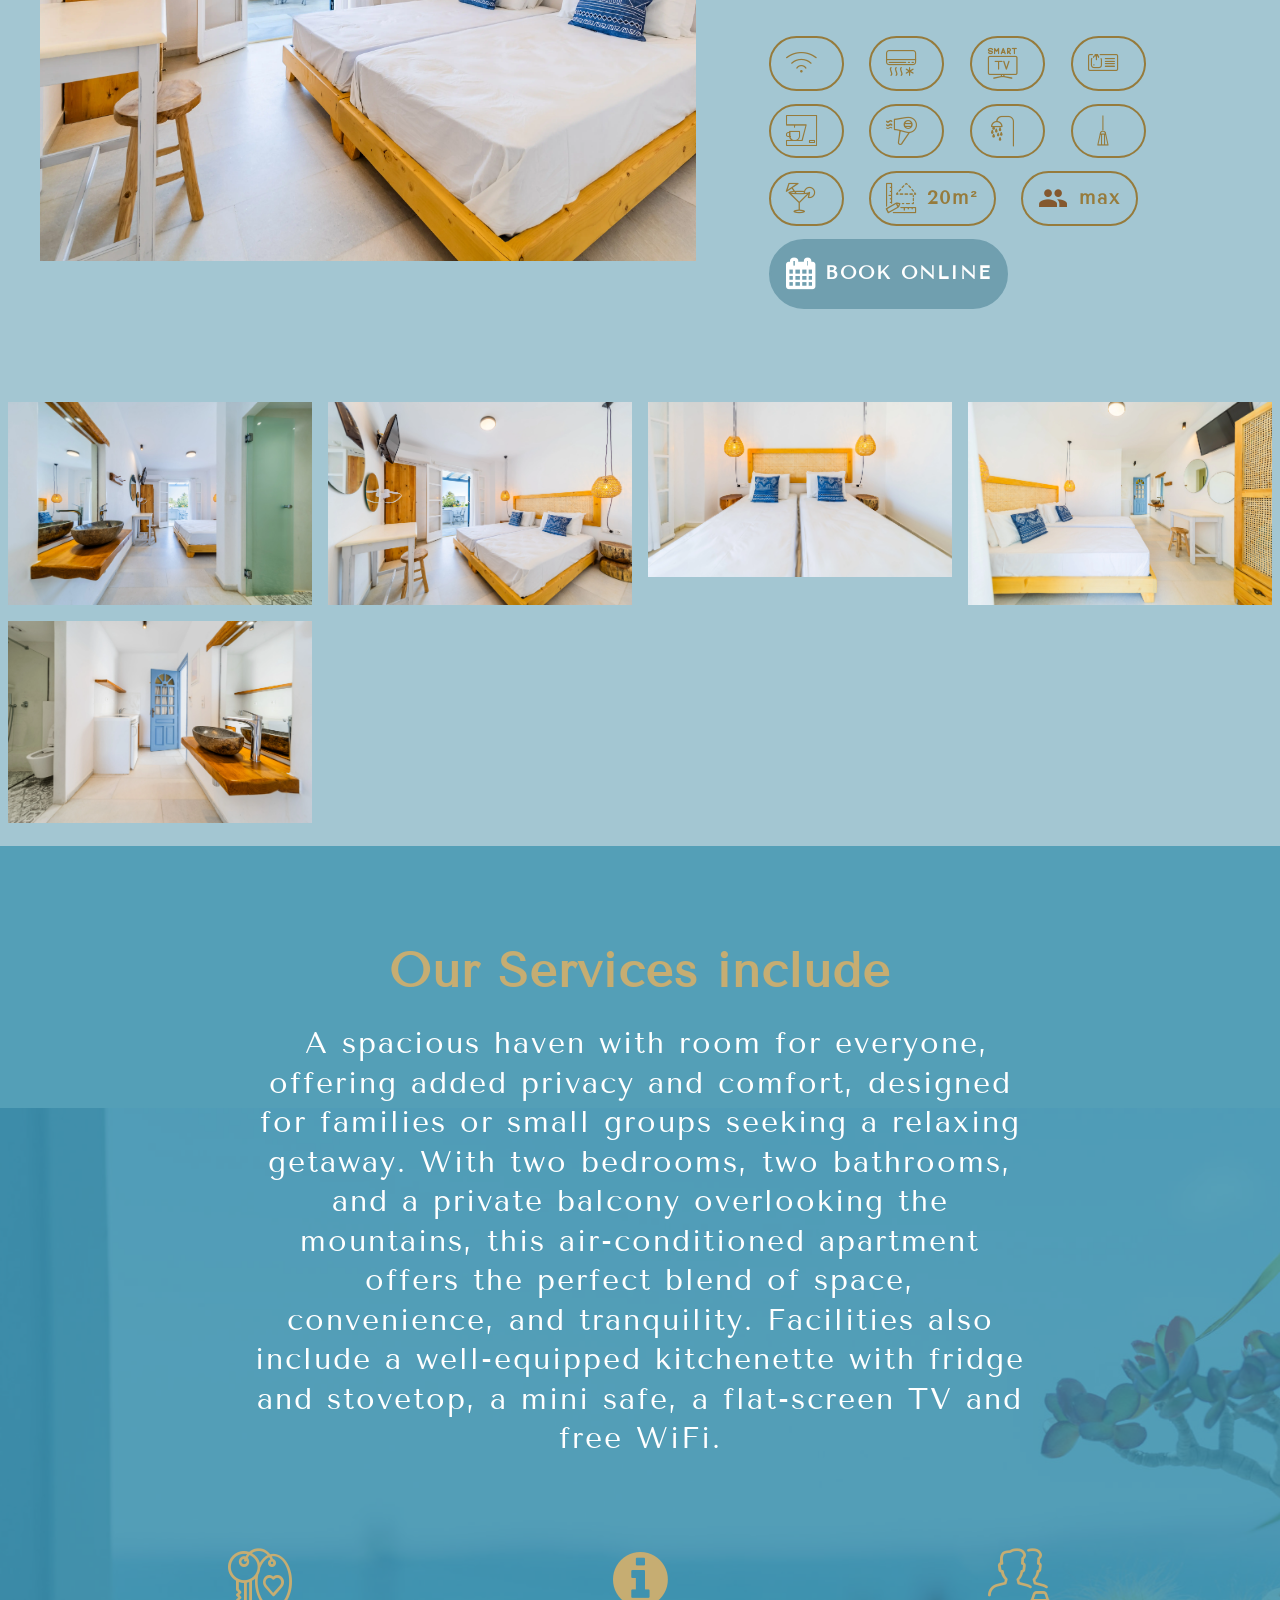
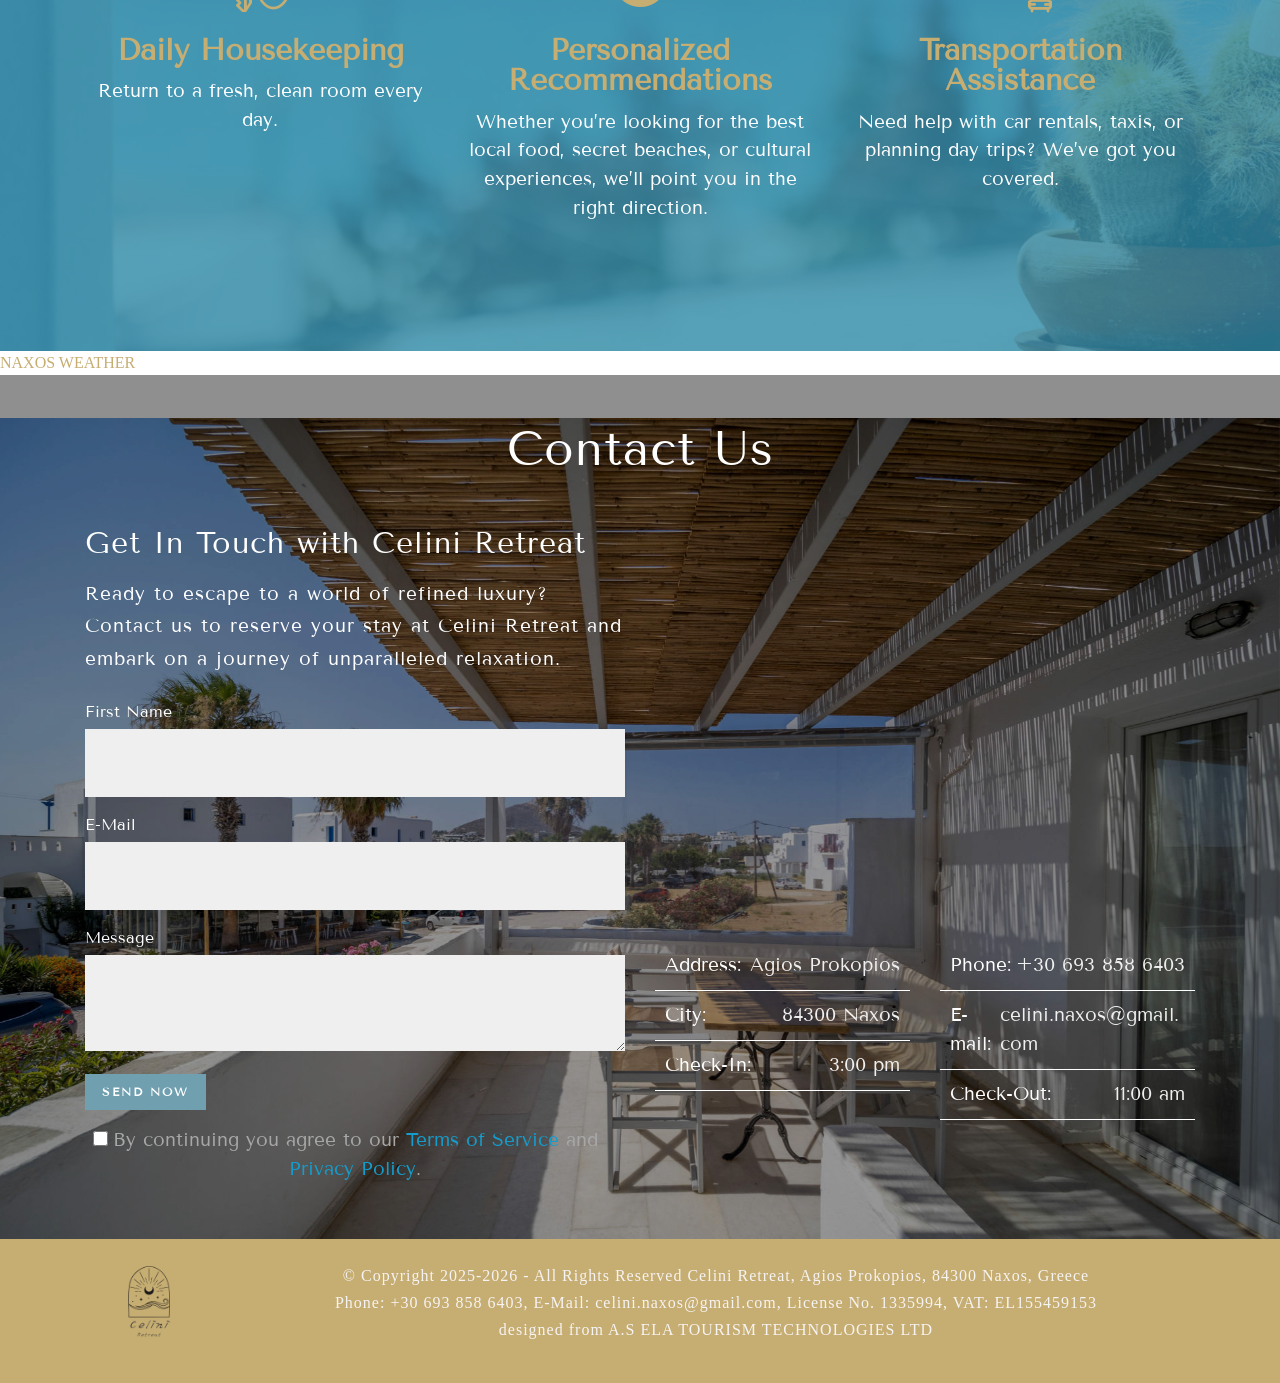
<file: page3.html>
<!DOCTYPE html>
<html  >
<head>
  
  <meta charset="UTF-8">
  <meta http-equiv="X-UA-Compatible" content="IE=edge">
  
  <meta name="viewport" content="width=device-width, initial-scale=1, minimum-scale=1">
  <link rel="shortcut icon" href="assets/images/celini-logo-white-cut.png-256x375.png" type="image/x-icon">
  <meta name="description" content="Two Bedroom Apartment Celini Retreat">
  
  
  <title>Double rooms</title>
  <link rel="stylesheet" href="assets/web/assets/mobirise-icons2/mobirise2.css">
  <link rel="stylesheet" href="assets/web/assets/mobirise-icons/mobirise-icons.css">
  <link rel="stylesheet" href="assets/FontAwesome/css/font-awesome.css">
  <link rel="stylesheet" href="assets/Material-Design-Icons/css/material.css">
  <link rel="stylesheet" href="assets/icon54/style.css">
  <link rel="stylesheet" href="assets/icon54-v3/style.css">
  <link rel="stylesheet" href="assets/icon54-v4/style.css">
  <link rel="stylesheet" href="assets/iconsMind/style.css">
  <link rel="stylesheet" href="assets/tether/tether.min.css">
  <link rel="stylesheet" href="assets/bootstrap/css/bootstrap.min.css">
  <link rel="stylesheet" href="assets/web/assets/gdpr-plugin/gdpr-styles.css">
  <link rel="stylesheet" href="assets/animatecss/animate.min.css">
  <link rel="stylesheet" href="assets/dropdown/css/style.css">
  <link rel="stylesheet" href="assets/socicon/css/styles.css">
  <link rel="stylesheet" href="assets/theme/css/style.css">
  <link rel="stylesheet" href="assets/gallery/style.css">
  <link rel="preload" href="https://fonts.googleapis.com/css?family=Tenor+Sans:400&display=swap" as="style" onload="this.onload=null;this.rel='stylesheet'">
  <noscript><link rel="stylesheet" href="https://fonts.googleapis.com/css?family=Tenor+Sans:400&display=swap"></noscript>
  <link rel="preload" as="style" href="assets/mobirise/css/mbr-additional.css?v=6Dd13u"><link rel="stylesheet" href="assets/mobirise/css/mbr-additional.css?v=6Dd13u" type="text/css">

  
  <style>
#mobiriseBanner { display: none; }
</style>
  <meta name="google-site-verification" content="uTGNo3kOaaIU3aKMh2UvrBENp_sFuVoZvBylpkQeH5o" />

</head>
<body>
  
  <section class="menu4 menu cid-uH3WAyX2Iw" once="menu" id="menu4-6m">

    
    

    <nav class="navbar navbar-dropdown navbar-fixed-top navbar-expand-lg">
        <div class="navbar-brand">
            <span class="navbar-logo">
                <a href="https://celininaxos.com">
                    <img src="assets/images/celini-logo-white-cut.png-256x375.png" alt="" style="height: 6.3rem;">
                </a>
            </span>
            
        </div>
        <button class="navbar-toggler" type="button" data-toggle="collapse" data-target="#navbarSupportedContent" aria-controls="navbarNavAltMarkup" aria-expanded="false" aria-label="Toggle navigation">
            <div class="hamburger">
                <span></span>
                <span></span>
                <span></span>
                <span></span>
            </div>
        </button>
      <div class="collapse navbar-collapse" id="navbarSupportedContent">
            <ul class="navbar-nav nav-dropdown mbr-section-btn nav-right" data-app-modern-menu="true"><li class="nav-item">
                    <a class="nav-link link text-secondary text-primary display-7" href="index.html#slider3-5l">Welcome</a>
                </li><li class="nav-item"><a class="nav-link link text-secondary display-7" href="index.html#content9-5o">About Us</a></li><li class="nav-item"><a class="nav-link link text-secondary display-7" href="index.html#features7-2j">Our Services</a></li><li class="nav-item"><a class="nav-link link text-secondary display-7" href="index.html#features7-2k">Our Rooms</a></li><li class="nav-item"><a class="nav-link link text-secondary display-7" href="index.html#slider01-3z">Area &amp; Activities</a></li><li class="nav-item"><a class="nav-link link text-secondary display-7" href="index.html#maps4-2s">Contact</a></li><li class="nav-item"><a class="nav-link link text-secondary text-primary display-7" href="https://book.roompanda.com/celininaxos" target="_blank"><span class="fa fa-calendar mbr-iconfont mbr-iconfont-btn"></span>BOOK NOW</a></li></ul>
            
            
      </div>
    </nav>
</section>

<section class="carousel slide cid-uH3WAzS1HN" data-interval="false" id="slider01-6n">

    

    <div class="full-screen"><div class="mbr-slider slide carousel" data-keyboard="false" data-bs-keyboard="false" data-ride="carousel" data-bs-ride="carousel" data-interval="4000" data-bs-interval="4000" data-bs-pause="true" data-pause="true"><ol class="carousel-indicators"><li data-app-prevent-settings="" data-target="#slider01-6n" data-bs-target="#slider01-6n" data-slide-to="0" data-bs-slide-to="0"></li><li data-app-prevent-settings="" data-target="#slider01-6n" data-bs-target="#slider01-6n" data-slide-to="1" data-bs-slide-to="1"></li><li data-app-prevent-settings="" data-target="#slider01-6n" data-bs-target="#slider01-6n" class=" active" data-slide-to="2" data-bs-slide-to="2"></li></ol><div class="carousel-inner" role="listbox"><div class="carousel-item slider-fullscreen-image" data-bg-video-slide="false" style="background-image: url(assets/images/studios-116.webp);"><div class="container container-slide"><div class="image_wrapper"><div class="mbr-overlay" style="opacity: 0.4; background-color: rgb(51, 51, 51);"></div><img src="assets/images/studios-116.webp" title="Innovative Technology"><div class="carousel-caption justify-content-center"><div class="col-10 align-center"><h2 class="mbr-fonts-style display-1">Double rooms</h2><p class="lead mbr-text mbr-fonts-style display-5">"Deluxe Double"<br>Cozy and inviting, perfect for couples or solo travelers.</p><div class="mbr-section-btn" buttons="0"><a class="btn display-4 btn-info" href="#">from € 78,00*/unit &amp; night (*non refundable rate Low season)<br></a> </div></div></div></div></div></div><div class="carousel-item slider-fullscreen-image" data-bg-video-slide="false" style="background-image: url(assets/images/-35a5515-hdr.webp);"><div class="container container-slide"><div class="image_wrapper"><div class="mbr-overlay" style="opacity: 0.3; background-color: rgb(51, 51, 51);"></div><img src="assets/images/-35a5515-hdr.webp" title="Innovative Technology"><div class="carousel-caption justify-content-center"><div class="col-10 align-center"><h2 class="mbr-fonts-style display-1">Double rooms</h2><p class="lead mbr-text mbr-fonts-style display-5">"Classic Double"<br>Cozy and inviting, perfect for couples or solo travelers.</p><div class="mbr-section-btn" buttons="0"> <a class="btn display-4 btn-info" href="#">from € 44,00*/unit &amp; night (*non refundable rate Low season)</a></div></div></div></div></div></div><div class="carousel-item slider-fullscreen-image active" data-bg-video-slide="false" style="background-image: url(assets/images/-35a5549-hdr.webp);"><div class="container container-slide"><div class="image_wrapper"><div class="mbr-overlay" style="opacity: 0.3; background-color: rgb(51, 51, 51);"></div><img src="assets/images/-35a5549-hdr.webp" title="Innovative Technology"><div class="carousel-caption justify-content-center"><div class="col-10 align-center"><h2 class="mbr-fonts-style display-1">Double rooms</h2><p class="lead mbr-text mbr-fonts-style display-5">"Classic Twin"<br>Cozy and inviting, perfect for couples or solo travelers.</p><div class="mbr-section-btn" buttons="0"> <a class="btn display-4 btn-info" href="https://book.roompanda.com/celininaxos">from € 44,00*/unit &amp; night (*non refundable rate Low season)</a></div></div></div></div></div></div></div><a data-app-prevent-settings="" class="carousel-control carousel-control-prev" role="button" data-slide="prev" data-bs-slide="prev" href="#slider01-6n"><span aria-hidden="true" class="mbri-left mbr-iconfont"></span><span class="sr-only visually-hidden">Previous</span></a><a data-app-prevent-settings="" class="carousel-control carousel-control-next" role="button" data-slide="next" data-bs-slide="next" href="#slider01-6n"><span aria-hidden="true" class="mbri-right mbr-iconfont"></span><span class="sr-only visually-hidden">Next</span></a></div></div>

</section>

<section class="slider2 mbr-embla electricm5 cid-uH44PvWAF4" id="slider2-6w">

    

    
    
    <div class="container-fluid">
        <div class="row position-relative">
            <div class="col-12">
                <div class="slider-wrap">
                    <div class="embla" data-skip-snaps="true" data-align="center" data-contain-scroll="trimSnaps" data-loop="true" data-auto-play-interval="7" data-draggable="true">
                        <div class="embla__viewport">
                            <div class="embla__container">
                                <div class="embla__slide slider-image item" style="margin-left: 10rem; margin-right: 10rem;">
                                    <div class="card-wrap">
                                        <div class="content-wrap">
                                            
                                            <h4 class="card-title mbr-fonts-style display-2">
                                                <br><br>Deluxe Double room</h4>
                                            <p class="card-desc mbr-fonts-style display-7">from € 59,00*/unit &amp; night (*non refundable rate Low season)<br></p>
                                            <p class="card-text mbr-fonts-style display-7">Your perfect stay begins with the right space. Cozy and inviting, perfect for couples or solo travelers. This stylish air-conditioned room features one double bed, with a well-equipped kitchenette, fridge and stovetop, bathroom with bath or shower. Facilities also include a mini safe, a flat-screen TV and free WiFi.</p>
                                            <div class="mbr-section-btn"><a class="btn btn-primary-outline display-7" href="#"><span class="mbri-wifi mbr-iconfont mbr-iconfont-btn" style="font-size: 40px;"></span></a>
                                                <a class="btn btn-primary-outline display-7" href="#"><span class="icon54-v1-air-conditioner1 mbr-iconfont mbr-iconfont-btn" style="font-size: 40px;"></span></a> <a class="btn btn-primary-outline display-7" href="#"><span class="icon54-v3-smart-tv mbr-iconfont mbr-iconfont-btn" style="font-size: 40px;"></span></a> <a class="btn btn-primary-outline display-7" href="#"><span class="icon54-v4-kitchen-sink mbr-iconfont mbr-iconfont-btn" style="font-size: 40px;"></span></a>  <a class="btn btn-primary-outline display-7" href="#"><span class="imind-coffee-machine mbr-iconfont mbr-iconfont-btn" style="font-size: 40px;"></span></a> <a class="btn btn-primary-outline display-7" href="#"><span class="icon54-v1-hairdryer mbr-iconfont mbr-iconfont-btn" style="font-size: 40px;"></span></a> <a class="btn btn-primary-outline display-7" href="#"><span class="icon54-v3-showerheads-01 mbr-iconfont mbr-iconfont-btn" style="font-size: 40px;"></span></a>   <a class="btn btn-primary-outline display-7" href="#"><span class="imind-broom mbr-iconfont mbr-iconfont-btn" style="font-size: 40px;"></span></a>   <a class="btn btn-primary-outline display-7" href="#"><span class="icon54-v4-house-plan mbr-iconfont mbr-iconfont-btn" style="font-size: 40px;"></span>20m²</a> <a class="btn btn-primary-outline display-7" href="#"><span class="mdi-social-people mbr-iconfont mbr-iconfont-btn" style="font-size: 40px;"></span>max</a>  <a class="btn btn-info display-7" href="https://book.roompanda.com/celininaxos" target="_blank"><span class="fa fa-calendar mbr-iconfont mbr-iconfont-btn"></span>BOOK ONLINE</a></div>
                                        </div>
                                        <div class="item-wrapper position-relative">
                                            <div class="image-wrap">
                                                <img src="assets/images/studios-116.webp" alt="" data-slide-to="0" data-bs-slide-to="0">
                                            </div>
                                        </div>
                                    </div>
                                </div>
                                
                            </div>
                        </div>
                        <button class="embla__button embla__button--prev">
                            <span class="mbr-iconfont mobi-mbri-left mobi-mbri" aria-hidden="true"></span>
                            <span class="sr-only visually-hidden">Previous</span>
                        </button>
                        <button class="embla__button embla__button--next">
                            <span class="mbr-iconfont mobi-mbri-right mobi-mbri" aria-hidden="true"></span>
                            <span class="sr-only visually-hidden">Next</span>
                        </button>
                    </div>
                </div>
            </div>
        </div>
    </div>
</section>

<section class="gallery1 hotelm4_gallery1 mbr-gallery mbr-slider-carousel cid-uH3WAB4t3y" id="gallery1-6q">

	

	

	

	

	

	<div class="col-left-gallery"><!-- Filter --><!-- Gallery --><div class="mbr-gallery-row"><div class="mbr-gallery-layout-default"><div><div><div class="mbr-gallery-item mbr-gallery-item--p0" data-video-url="false" data-tags="Awesome"><div href="#lb-gallery1-6q" data-slide-to="0" data-bs-slide-to="0" data-toggle="modal" data-bs-toggle="modal"><img src="assets/images/studios-118.webp" alt="" title=""><span class="icon-focus"></span></div></div><div class="mbr-gallery-item mbr-gallery-item--p0" data-video-url="false" data-tags="Awesome"><div href="#lb-gallery1-6q" data-slide-to="1" data-bs-slide-to="1" data-toggle="modal" data-bs-toggle="modal"><img src="assets/images/studios-121.webp" alt="" title=""><span class="icon-focus"></span></div></div><div class="mbr-gallery-item mbr-gallery-item--p0" data-video-url="false" data-tags="Awesome"><div href="#lb-gallery1-6q" data-slide-to="2" data-bs-slide-to="2" data-toggle="modal" data-bs-toggle="modal"><img src="assets/images/studios-116.webp" alt="" title=""><span class="icon-focus"></span></div></div><div class="mbr-gallery-item mbr-gallery-item--p0" data-video-url="false" data-tags="Awesome"><div href="#lb-gallery1-6q" data-slide-to="3" data-bs-slide-to="3" data-toggle="modal" data-bs-toggle="modal"><img src="assets/images/studios-133.webp" alt="" title=""><span class="icon-focus"></span></div></div><div class="mbr-gallery-item mbr-gallery-item--p0" data-video-url="false" data-tags="Awesome"><div href="#lb-gallery1-6q" data-slide-to="4" data-bs-slide-to="4" data-toggle="modal" data-bs-toggle="modal"><img src="assets/images/studios-57.webp" alt="" title=""><span class="icon-focus"></span></div></div><div class="mbr-gallery-item mbr-gallery-item--p0" data-video-url="false" data-tags="Awesome"><div href="#lb-gallery1-6q" data-slide-to="5" data-bs-slide-to="5" data-toggle="modal" data-bs-toggle="modal"><img src="assets/images/studios-124.webp" alt="" title=""><span class="icon-focus"></span></div></div><div class="mbr-gallery-item mbr-gallery-item--p0" data-video-url="false" data-tags="Awesome"><div href="#lb-gallery1-6q" data-slide-to="6" data-bs-slide-to="6" data-toggle="modal" data-bs-toggle="modal"><img src="assets/images/studios-144.webp" alt="" title=""><span class="icon-focus"></span></div></div><div class="mbr-gallery-item mbr-gallery-item--p0" data-video-url="false" data-tags="Awesome"><div href="#lb-gallery1-6q" data-slide-to="7" data-bs-slide-to="7" data-toggle="modal" data-bs-toggle="modal"><img src="assets/images/studios-149.webp" alt="" title=""><span class="icon-focus"></span></div></div><div class="mbr-gallery-item mbr-gallery-item--p0" data-video-url="false" data-tags="Awesome"><div href="#lb-gallery1-6q" data-slide-to="8" data-bs-slide-to="8" data-toggle="modal" data-bs-toggle="modal"><img src="assets/images/studios-138.webp" alt="" title=""><span class="icon-focus"></span></div></div><div class="mbr-gallery-item mbr-gallery-item--p0" data-video-url="false" data-tags="Awesome"><div href="#lb-gallery1-6q" data-slide-to="9" data-bs-slide-to="9" data-toggle="modal" data-bs-toggle="modal"><img src="assets/images/studios-139.webp" alt="" title=""><span class="icon-focus"></span></div></div><div class="mbr-gallery-item mbr-gallery-item--p0" data-video-url="false" data-tags="Awesome"><div href="#lb-gallery1-6q" data-slide-to="10" data-bs-slide-to="10" data-toggle="modal" data-bs-toggle="modal"><img src="assets/images/studios-142.webp" alt="" title=""><span class="icon-focus"></span></div></div></div></div><div class="clearfix"></div></div></div><!-- Lightbox --><div data-app-prevent-settings="" class="mbr-slider modal fade carousel slide" tabindex="-1" data-keyboard="true" data-bs-keyboard="true" data-interval="false" data-bs-interval="false" id="lb-gallery1-6q"><div class="modal-dialog"><div class="modal-content"><div class="modal-body"><div class="carousel-inner"><div class="carousel-item"><img src="assets/images/studios-118.webp" alt="" title=""></div><div class="carousel-item"><img src="assets/images/studios-121.webp" alt="" title=""></div><div class="carousel-item"><img src="assets/images/studios-116.webp" alt="" title=""></div><div class="carousel-item"><img src="assets/images/studios-133.webp" alt="" title=""></div><div class="carousel-item"><img src="assets/images/studios-57.webp" alt="" title=""></div><div class="carousel-item"><img src="assets/images/studios-124.webp" alt="" title=""></div><div class="carousel-item"><img src="assets/images/studios-144.webp" alt="" title=""></div><div class="carousel-item"><img src="assets/images/studios-149.webp" alt="" title=""></div><div class="carousel-item"><img src="assets/images/studios-138.webp" alt="" title=""></div><div class="carousel-item"><img src="assets/images/studios-139.webp" alt="" title=""></div><div class="carousel-item active"><img src="assets/images/studios-142.webp" alt="" title=""></div></div><a class="carousel-control carousel-control-prev" role="button" data-slide="prev" data-bs-slide="prev" href="#lb-gallery1-6q"><span class="mbri-left mbr-iconfont" aria-hidden="true"></span><span class="sr-only visually-hidden">Previous</span></a><a class="carousel-control carousel-control-next" role="button" data-slide="next" data-bs-slide="next" href="#lb-gallery1-6q"><span class="mbri-right mbr-iconfont" aria-hidden="true"></span><span class="sr-only visually-hidden">Next</span></a><a class="close" href="#" role="button" data-dismiss="modal" data-bs-dismiss="modal"><span class="sr-only visually-hidden">Close</span></a></div></div></div></div></div>
</section>

<section class="slider2 mbr-embla electricm5 cid-uH4ajqU2Td" id="slider2-71">

    

    
    
    <div class="container-fluid">
        <div class="row position-relative">
            <div class="col-12">
                <div class="slider-wrap">
                    <div class="embla" data-skip-snaps="true" data-align="center" data-contain-scroll="trimSnaps" data-loop="true" data-auto-play-interval="8" data-draggable="true">
                        <div class="embla__viewport">
                            <div class="embla__container">
                                <div class="embla__slide slider-image item active" style="margin-left: 10rem; margin-right: 10rem;">
                                    <div class="card-wrap">
                                        <div class="content-wrap">
                                            
                                            <h4 class="card-title mbr-fonts-style display-2">
                                                <br><br>Classic Double room</h4>
                                            <p class="card-desc mbr-fonts-style display-7">from € 44,00*/unit &amp; night (*non refundable rate Low season)<br></p>
                                            <p class="card-text mbr-fonts-style display-7">Your perfect stay begins with the right space. Cozy and inviting, perfect for couples or solo travelers.</p>
                                            <div class="mbr-section-btn"><a class="btn btn-primary-outline display-7" href="#"><span class="mbri-wifi mbr-iconfont mbr-iconfont-btn" style="font-size: 40px;"></span></a>
                                                <a class="btn btn-primary-outline display-7" href="#"><span class="icon54-v1-air-conditioner1 mbr-iconfont mbr-iconfont-btn" style="font-size: 40px;"></span></a> <a class="btn btn-primary-outline display-7" href="#"><span class="icon54-v3-smart-tv mbr-iconfont mbr-iconfont-btn" style="font-size: 40px;"></span></a> <a class="btn btn-primary-outline display-7" href="#"><span class="icon54-v4-kitchen-sink mbr-iconfont mbr-iconfont-btn" style="font-size: 40px;"></span></a>  <a class="btn btn-primary-outline display-7" href="#"><span class="imind-coffee-machine mbr-iconfont mbr-iconfont-btn" style="font-size: 40px;"></span></a> <a class="btn btn-primary-outline display-7" href="#"><span class="icon54-v1-hairdryer mbr-iconfont mbr-iconfont-btn" style="font-size: 40px;"></span></a> <a class="btn btn-primary-outline display-7" href="#"><span class="icon54-v3-showerheads-01 mbr-iconfont mbr-iconfont-btn" style="font-size: 40px;"></span></a>   <a class="btn btn-primary-outline display-7" href="#"><span class="imind-broom mbr-iconfont mbr-iconfont-btn" style="font-size: 40px;"></span></a>   <a class="btn btn-primary-outline display-7" href="#"><span class="icon54-v4-house-plan mbr-iconfont mbr-iconfont-btn" style="font-size: 40px;"></span>20m²</a> <a class="btn btn-primary-outline display-7" href="#"><span class="mdi-social-people mbr-iconfont mbr-iconfont-btn" style="font-size: 40px;"></span>max</a>  <a class="btn btn-info display-7" href="https://book.roompanda.com/celininaxos" target="_blank"><span class="fa fa-calendar mbr-iconfont mbr-iconfont-btn"></span>BOOK ONLINE</a></div>
                                        </div>
                                        <div class="item-wrapper position-relative">
                                            <div class="image-wrap">
                                                <img src="assets/images/-35a5515-hdr.webp" alt="" data-slide-to="0" data-bs-slide-to="0">
                                            </div>
                                        </div>
                                    </div>
                                </div>
                                
                            </div>
                        </div>
                        <button class="embla__button embla__button--prev">
                            <span class="mbr-iconfont mobi-mbri-left mobi-mbri" aria-hidden="true"></span>
                            <span class="sr-only visually-hidden">Previous</span>
                        </button>
                        <button class="embla__button embla__button--next">
                            <span class="mbr-iconfont mobi-mbri-right mobi-mbri" aria-hidden="true"></span>
                            <span class="sr-only visually-hidden">Next</span>
                        </button>
                    </div>
                </div>
            </div>
        </div>
    </div>
</section>

<section class="gallery1 hotelm4_gallery1 mbr-gallery mbr-slider-carousel cid-uH4aRnqmWk" id="gallery1-72">

	

	

	

	

	

	<div class="col-left-gallery"><!-- Filter --><!-- Gallery --><div class="mbr-gallery-row"><div class="mbr-gallery-layout-default"><div><div><div class="mbr-gallery-item mbr-gallery-item--p0" data-video-url="false" data-tags="Awesome"><div href="#lb-gallery1-72" data-slide-to="0" data-bs-slide-to="0" data-toggle="modal" data-bs-toggle="modal"><img src="assets/images/-35a5536.webp" alt="" title=""><span class="icon-focus"></span></div></div><div class="mbr-gallery-item mbr-gallery-item--p0" data-video-url="false" data-tags="Awesome"><div href="#lb-gallery1-72" data-slide-to="1" data-bs-slide-to="1" data-toggle="modal" data-bs-toggle="modal"><img src="assets/images/-35a5539-enhanced-nr.webp" alt="" title=""><span class="icon-focus"></span></div></div><div class="mbr-gallery-item mbr-gallery-item--p0" data-video-url="false" data-tags="Awesome"><div href="#lb-gallery1-72" data-slide-to="2" data-bs-slide-to="2" data-toggle="modal" data-bs-toggle="modal"><img src="assets/images/-35a5540-enhanced-nr.webp" alt="" title=""><span class="icon-focus"></span></div></div><div class="mbr-gallery-item mbr-gallery-item--p0" data-video-url="false" data-tags="Awesome"><div href="#lb-gallery1-72" data-slide-to="3" data-bs-slide-to="3" data-toggle="modal" data-bs-toggle="modal"><img src="assets/images/studios-138.webp" alt="" title=""><span class="icon-focus"></span></div></div><div class="mbr-gallery-item mbr-gallery-item--p0" data-video-url="false" data-tags="Awesome"><div href="#lb-gallery1-72" data-slide-to="4" data-bs-slide-to="4" data-toggle="modal" data-bs-toggle="modal"><img src="assets/images/-35a5530-hdr.webp" alt="" title=""><span class="icon-focus"></span></div></div></div></div><div class="clearfix"></div></div></div><!-- Lightbox --><div data-app-prevent-settings="" class="mbr-slider modal fade carousel slide" tabindex="-1" data-keyboard="true" data-bs-keyboard="true" data-interval="false" data-bs-interval="false" id="lb-gallery1-72"><div class="modal-dialog"><div class="modal-content"><div class="modal-body"><div class="carousel-inner"><div class="carousel-item"><img src="assets/images/-35a5536.webp" alt="" title=""></div><div class="carousel-item"><img src="assets/images/-35a5539-enhanced-nr.webp" alt="" title=""></div><div class="carousel-item"><img src="assets/images/-35a5540-enhanced-nr.webp" alt="" title=""></div><div class="carousel-item"><img src="assets/images/studios-138.webp" alt="" title=""></div><div class="carousel-item active"><img src="assets/images/-35a5530-hdr.webp" alt="" title=""></div></div><a class="carousel-control carousel-control-prev" role="button" data-slide="prev" data-bs-slide="prev" href="#lb-gallery1-72"><span class="mbri-left mbr-iconfont" aria-hidden="true"></span><span class="sr-only visually-hidden">Previous</span></a><a class="carousel-control carousel-control-next" role="button" data-slide="next" data-bs-slide="next" href="#lb-gallery1-72"><span class="mbri-right mbr-iconfont" aria-hidden="true"></span><span class="sr-only visually-hidden">Next</span></a><a class="close" href="#" role="button" data-dismiss="modal" data-bs-dismiss="modal"><span class="sr-only visually-hidden">Close</span></a></div></div></div></div></div>
</section>

<section class="slider2 mbr-embla electricm5 cid-uH4727Weg4" id="slider2-6x">

    

    
    
    <div class="container-fluid">
        <div class="row position-relative">
            <div class="col-12">
                <div class="slider-wrap">
                    <div class="embla" data-skip-snaps="true" data-align="center" data-contain-scroll="trimSnaps" data-loop="true" data-auto-play-interval="7" data-draggable="true">
                        <div class="embla__viewport">
                            <div class="embla__container">
                                <div class="embla__slide slider-image item active" style="margin-left: 10rem; margin-right: 10rem;">
                                    <div class="card-wrap flex-row-reverse">
                                        <div class="content-wrap">
                                            
                                            <h4 class="card-title mbr-fonts-style display-2">
                                                <br><br>Classic Twin room</h4>
                                            <p class="card-desc mbr-fonts-style display-7">from € 44,00*/unit &amp; night (*non refundable rate Low season)<br></p>
                                            <p class="card-text mbr-fonts-style display-7">Your perfect stay begins with the right space. Cozy and inviting, perfect for couples or solo travelers. This stylish air-conditioned room features two single beds, with a well-equipped kitchenette, fridge and stovetop, bathroom with bath or shower. Facilities also include a mini safe, a flat-screen TV and free WiFi.</p>
                                            <div class="mbr-section-btn"><a class="btn btn-primary-outline display-7" href="#"><span class="mbri-wifi mbr-iconfont mbr-iconfont-btn"></span></a>
                                                <a class="btn btn-primary-outline display-7" href="#"><span class="icon54-v1-air-conditioner1 mbr-iconfont mbr-iconfont-btn"></span></a> <a class="btn btn-primary-outline display-7" href="#"><span class="icon54-v3-smart-tv mbr-iconfont mbr-iconfont-btn"></span></a> <a class="btn btn-primary-outline display-7" href="#"><span class="icon54-v4-kitchen-sink mbr-iconfont mbr-iconfont-btn"></span></a>  <a class="btn btn-primary-outline display-7" href="#"><span class="imind-coffee-machine mbr-iconfont mbr-iconfont-btn"></span></a> <a class="btn btn-primary-outline display-7" href="#"><span class="icon54-v1-hairdryer mbr-iconfont mbr-iconfont-btn"></span></a> <a class="btn btn-primary-outline display-7" href="#"><span class="icon54-v3-showerheads-01 mbr-iconfont mbr-iconfont-btn"></span></a>   <a class="btn btn-primary-outline display-7" href="#"><span class="imind-broom mbr-iconfont mbr-iconfont-btn"></span></a>  <a class="btn btn-primary-outline display-7" href="#"><span class="icon54-v4-alcohol-drink mbr-iconfont mbr-iconfont-btn"></span></a> <a class="btn btn-primary-outline display-7" href="#"><span class="icon54-v4-house-plan mbr-iconfont mbr-iconfont-btn"></span>20m²</a> <a class="btn btn-primary-outline display-7" href="#"><span class="mdi-social-people mbr-iconfont mbr-iconfont-btn" style="color: rgb(132, 88, 46);"></span>max</a>  <a class="btn btn-info display-7" href="https://book.roompanda.com/celininaxos" target="_blank"><span class="fa fa-calendar mbr-iconfont mbr-iconfont-btn"></span>BOOK ONLINE</a></div>
                                        </div>
                                        <div class="item-wrapper position-relative">
                                            <div class="image-wrap">
                                                <img src="assets/images/-35a5549-hdr.webp" alt="" data-slide-to="0" data-bs-slide-to="0">
                                            </div>
                                        </div>
                                    </div>
                                </div>
                                
                            </div>
                        </div>
                        <button class="embla__button embla__button--prev">
                            <span class="mbr-iconfont mobi-mbri-left mobi-mbri" aria-hidden="true"></span>
                            <span class="sr-only visually-hidden">Previous</span>
                        </button>
                        <button class="embla__button embla__button--next">
                            <span class="mbr-iconfont mobi-mbri-right mobi-mbri" aria-hidden="true"></span>
                            <span class="sr-only visually-hidden">Next</span>
                        </button>
                    </div>
                </div>
            </div>
        </div>
    </div>
</section>

<section class="gallery1 hotelm4_gallery1 mbr-gallery mbr-slider-carousel cid-uH48eSWZx1" id="gallery1-70">

	

	

	

	

	

	<div class="col-left-gallery"><!-- Filter --><!-- Gallery --><div class="mbr-gallery-row"><div class="mbr-gallery-layout-default"><div><div><div class="mbr-gallery-item mbr-gallery-item--p1" data-video-url="false" data-tags="Awesome"><div href="#lb-gallery1-70" data-slide-to="0" data-bs-slide-to="0" data-toggle="modal" data-bs-toggle="modal"><img src="assets/images/-35a5546-hdr.webp" alt="" title=""><span class="icon-focus"></span></div></div><div class="mbr-gallery-item mbr-gallery-item--p1" data-video-url="false" data-tags="Awesome"><div href="#lb-gallery1-70" data-slide-to="1" data-bs-slide-to="1" data-toggle="modal" data-bs-toggle="modal"><img src="assets/images/-35a5549-hdr.webp" alt="" title=""><span class="icon-focus"></span></div></div><div class="mbr-gallery-item mbr-gallery-item--p1" data-video-url="false" data-tags="Awesome"><div href="#lb-gallery1-70" data-slide-to="2" data-bs-slide-to="2" data-toggle="modal" data-bs-toggle="modal"><img src="assets/images/-35a5552-hdr.webp" alt="" title=""><span class="icon-focus"></span></div></div><div class="mbr-gallery-item mbr-gallery-item--p1" data-video-url="false" data-tags="Awesome"><div href="#lb-gallery1-70" data-slide-to="3" data-bs-slide-to="3" data-toggle="modal" data-bs-toggle="modal"><img src="assets/images/-35a5558-hdr.webp" alt="" title=""><span class="icon-focus"></span></div></div><div class="mbr-gallery-item mbr-gallery-item--p1" data-video-url="false" data-tags="Awesome"><div href="#lb-gallery1-70" data-slide-to="4" data-bs-slide-to="4" data-toggle="modal" data-bs-toggle="modal"><img src="assets/images/-35a5561-hdr.webp" alt="" title=""><span class="icon-focus"></span></div></div></div></div><div class="clearfix"></div></div></div><!-- Lightbox --><div data-app-prevent-settings="" class="mbr-slider modal fade carousel slide" tabindex="-1" data-keyboard="true" data-bs-keyboard="true" data-interval="false" data-bs-interval="false" id="lb-gallery1-70"><div class="modal-dialog"><div class="modal-content"><div class="modal-body"><div class="carousel-inner"><div class="carousel-item active"><img src="assets/images/-35a5546-hdr.webp" alt="" title=""></div><div class="carousel-item"><img src="assets/images/-35a5549-hdr.webp" alt="" title=""></div><div class="carousel-item"><img src="assets/images/-35a5552-hdr.webp" alt="" title=""></div><div class="carousel-item"><img src="assets/images/-35a5558-hdr.webp" alt="" title=""></div><div class="carousel-item"><img src="assets/images/-35a5561-hdr.webp" alt="" title=""></div></div><a class="carousel-control carousel-control-prev" role="button" data-slide="prev" data-bs-slide="prev" href="#lb-gallery1-70"><span class="mbri-left mbr-iconfont" aria-hidden="true"></span><span class="sr-only visually-hidden">Previous</span></a><a class="carousel-control carousel-control-next" role="button" data-slide="next" data-bs-slide="next" href="#lb-gallery1-70"><span class="mbri-right mbr-iconfont" aria-hidden="true"></span><span class="sr-only visually-hidden">Next</span></a><a class="close" href="#" role="button" data-dismiss="modal" data-bs-dismiss="modal"><span class="sr-only visually-hidden">Close</span></a></div></div></div></div></div>
</section>

<section data-bs-version="5.1" class="formulam5 features7 cid-uH3WABqyAb mbr-parallax-background" id="features7-6r">
  

  
  <div class="mbr-overlay" style="opacity: 0.8; background-color: rgb(46, 139, 169);"></div>
  <div class="container">
    <div class="row justify-content-center mb-5">
      <div class="col-12 mb-0 content-head">
        <h3 class="mbr-section-title mbr-fonts-style align-center display-2"><strong>Our Services include</strong></h3>
        <h5 class="mbr-section-subtitle mbr-fonts-style align-center mb-0 mt-4 display-5">&nbsp;A spacious haven with room for everyone, offering added privacy and comfort, designed for families or small groups seeking a relaxing getaway. With two bedrooms, two bathrooms, and a private balcony overlooking the mountains, this air-conditioned apartment offers the perfect blend of space, convenience, and tranquility. Facilities also include a well-equipped kitchenette with fridge and stovetop, a mini safe, a flat-screen TV and free WiFi.</h5>
      </div>
    </div>
    <div class="row justify-content-center">
      <div class="item features-without-image col-12 col-md-6 col-lg-4">
        <div class="item-wrapper">
          <div class="card-box align-left">
            <div class="iconfont-wrapper mb-3">
              <span class="mbr-iconfont icon54-v3-house-key"></span>
            </div>
            <h5 class="card-title mbr-fonts-style display-5">
              <strong>Daily Housekeeping</strong></h5>
            <p class="card-text mbr-fonts-style mb-3 display-7">
              Return to a fresh, clean room every day.</p>

          </div>
        </div>
      </div>
      <div class="item features-without-image col-12 col-md-6 col-lg-4">
        <div class="item-wrapper">
          <div class="card-box align-left">
            <div class="iconfont-wrapper mb-3">
              <span class="mbr-iconfont fa-info-circle fa"></span>
            </div>
            <h5 class="card-title mbr-fonts-style display-5">
              <strong>Personalized Recommendations</strong></h5>
            <p class="card-text mbr-fonts-style mb-3 display-7">
              Whether you’re looking for the best local food, secret beaches, or cultural experiences, we’ll point you in the right direction.</p>

          </div>
        </div>
      </div>
      <div class="item features-without-image col-12 col-md-6 col-lg-4">
        <div class="item-wrapper">
          <div class="card-box align-left">
            <div class="iconfont-wrapper mb-3">
              <span class="mbr-iconfont icon54-v4-car-3"></span>
            </div>
            <h5 class="card-title mbr-fonts-style display-5">
              <strong>Transportation Assistance</strong></h5>
            <p class="card-text mbr-fonts-style mb-3 display-7">
              Need help with car rentals, taxis, or planning day trips? We’ve got you covered.</p>

          </div>
        </div>
      </div>
      <div class="col-12">

        
      </div>
    </div>
  </div>
</section>

<div id="custom-html-6s"><a class="weatherwidget-io" href="https://forecast7.com/en/37d1025d38/naxos/" data-label_1="NAXOS" data-label_2="WEATHER" data-theme="original" data-basecolor="#c6ad72">NAXOS WEATHER</a>
<script>
!function(d,s,id){var js,fjs=d.getElementsByTagName(s)[0];if(!d.getElementById(id)){js=d.createElement(s);js.id=id;js.src='https://weatherwidget.io/js/widget.min.js';fjs.parentNode.insertBefore(js,fjs);}}(document,'script','weatherwidget-io-js');
</script></div>

<section class="maps4 cid-uH3WABKdzh mbr-parallax-background" id="maps4-6t">

    

    <div class="mbr-overlay" style="opacity: 0.4; background-color: rgb(0, 0, 0);">
    </div>
    <div class="container mbr-white">
        
        
        <h2 class="mbr-section-title main-title mbr-fonts-style align-center display-2">
            Contact Us
        </h2>
        <div class="row main-row justify-content-center pt-5">
            <div class="col-md-10 col-lg-6 form-wrapper">            
                
                <h2 class="mbr-section-title form-title mbr-fonts-style pb-3 display-5">
                    Get In Touch with Celini Retreat</h2>
                <p class="mbr-text form-text mbr-fonts-style m-0 pb-4 mbr-lighter display-7">Ready to escape to a world of refined luxury? Contact us to reserve your stay at Celini Retreat and embark on a journey of unparalleled relaxation.
                </p>
                <div class="form1" data-form-type="formoid">
                    <!---Formbuilder Form--->
                    <form action="https://mobirise.eu/" method="POST" class="mbr-form form-with-styler" data-form-title="Mobirise Form"><input type="hidden" name="email" data-form-email="true" value="VLyg5hBsALRqi4bzGxWTtC02UVgh6w2cJU5gtmPpZlSj6tTpX9ucsqOLDUbTa6DHBSnHw1q1Fcs4v7iwDmGmbZoGWkrpHbakDcx3rcQXD+udO2hqoofClx0ToWOGRofl.QgnRdxZP50rOunArdpAmF/7zOe/avBh6cJTgebN24VW2Ibs/FoDIxCnq45x6MpAjEJc1EJBkE45auXsSftz7EtY6onnAe5ndGaY5aJw6HDzrNe6qNH59TOPic3OBAzf3">
                        <div class="row">
                            <div hidden="hidden" data-form-alert="" class="alert alert-success col-12">Thanks for filling out the form!</div>
                            <div hidden="hidden" data-form-alert-danger="" class="alert alert-danger col-12"></div>
                        </div>
                        <div class="dragArea row">
                            <div class="col-md-12 form-group " data-for="firstname">
                                <label for="firstname-maps4-6t" class="form-control-label mbr-fonts-style display-7">First Name</label>
                                <input type="text" name="firstname" data-form-field="First Name" required="required" class="form-control display-7" id="firstname-maps4-6t">
                            </div>
                            
                            <div data-for="email" class="col-md-12 form-group ">
                                <label for="email-maps4-6t" class="form-control-label mbr-fonts-style display-7">E-Mail</label>
                                <input type="email" name="email" data-form-field="Email" class="form-control display-7" required="required" id="email-maps4-6t">
                            </div>
                            
                            <div data-for="message" class="col-md-12 form-group ">
                                <label for="message-maps4-6t" class="form-control-label mbr-fonts-style display-7">Message</label>
                                <textarea name="message" data-form-field="Message" class="form-control display-7" id="message-maps4-6t"></textarea>
                            </div>
                            <div class="col-md-12 input-group-btn">
                                <button type="submit" class="btn btn-lg btn-form btn-info display-4">SEND NOW</button>
                            </div>
                        </div>
                    <span class="gdpr-block">
<label>
<span class="textGDPR display-7" style="color: #a7a7a7"><input type="checkbox" name="gdpr" id="gdpr-maps4-6t" required="">By continuing you agree to our <a style="color: #149dcc; text-decoration: none;" href="terms.html">Terms of Service</a> and <a style="color: #149dcc; text-decoration: none;" href="policy.html">Privacy Policy</a>.</span>
</label>
</span></form><!---Formbuilder Form--->
                </div>
            </div>

            <div class="col-md-10 col-lg-6">
                <div class="google-map"><iframe frameborder="0" style="border:0" src="https://www.google.com/maps/embed?pb=!1m13!1m8!1m3!1d12733.218663958261!2d25.3522!3d37.07405!3m2!1i1024!2i768!4f13.1!3m2!1m1!2zMzfCsDA0JzI2LjYiTiAyNcKwMjEnMDcuOSJF!5e0!3m2!1sde!2sus!4v1736772618537!5m2!1sde!2sus" allowfullscreen=""></iframe></div>
                <div class="row info-row justify-content-center pt-3">
                    <div class="first-column col-12 mbr-fonts-style col-md-6 display-7">
                        <ol>
                            <li>
                                <span class="info-title mbr-fonts-style">
                                    Address:
                                </span>
                                <span class="info-value mbr-fonts-style">Agios Prokopios</span>
                            </li>
                            <li>
                                <span class="info-title mbr-fonts-style">
                                    City:
                                </span>
                                <span class="info-value mbr-fonts-style">84300 Naxos</span>
                            </li>
                            <li>
                                <span class="info-title mbr-fonts-style">
                                    Check-In:
                                </span>
                                <span class="info-value mbr-fonts-style">
                                    3:00 pm
                                </span>
                            </li>
                        </ol>
                    </div>
                    <div class="col-md-6 second-column mbr-fonts-style display-7">
                        <ol>
                            <li>
                                <span class="info-title mbr-fonts-style">
                                    Phone:
                                </span>
                                <span class="info-value mbr-fonts-style">+30 693 858 6403</span>
                            </li>
                            <li>
                                <span class="info-title mbr-fonts-style">
                                    E-mail:
                                </span>
                                <span class="info-value mbr-fonts-style">celini.naxos@gmail.com</span>
                            </li>
                            <li>
                                <span class="info-title mbr-fonts-style">
                                    Check-Out:
                                </span>
                                <span class="info-value mbr-fonts-style">
                                    11:00 am
                                </span>
                            </li>
                        </ol>
                    </div>
                </div>
            </div>

        </div>
   </div>
</section>

<section class="elb-widgets eb-chats-widget cid-uH3WACazTs" once="chat" id="eb-chats-widget-6u"><script src="https://s.electricblaze.com/widget.js" defer=""></script>
<div class="electricblaze-id-2UhxEOz"></div></section>

<section class="footer1 cid-uH3WACnSEq" once="footers" id="afooter1-6v">

    
    
    <div class="container">
        <div class="row">
            <div class="col-12 copyright-col">
                <div class="logo-container">
                    <div class="navbar-brand">
                    <span class="navbar-logo">
                        <a href="#">
                            <img src="assets/images/celini-logo-black-310x310.webp" alt="" style="height: 8rem;">
                        </a>
                    </span>
                        
                    </div>

                </div>
                <p class="mbr-text mb-0 mbr-fonts-style align-right copyright display-8">
                    © Copyright 2025-2026 - All Rights Reserved&nbsp;Celini Retreat, Agios Prokopios, 84300 Naxos, Greece<br>Phone: +30&nbsp;693 858 6403, E-Mail: celini.naxos@gmail.com, License No.  1335994, VAT: EL155459153 <br>designed from A.S ELA TOURISM TECHNOLOGIES LTD</p>
                
            </div>
        </div>
    </div>
</section>


<script src="assets/web/assets/jquery/jquery.min.js"></script>
  <script src="assets/popper/popper.min.js"></script>
  <script src="assets/tether/tether.min.js"></script>
  <script src="assets/bootstrap/js/bootstrap.min.js"></script>
  <script src="assets/web/assets/cookies-alert-plugin/cookies-alert-core.js"></script>
  <script src="assets/web/assets/cookies-alert-plugin/cookies-alert-script.js"></script>
  <script src="assets/smoothscroll/smooth-scroll.js"></script>
  <script src="assets/viewportchecker/jquery.viewportchecker.js"></script>
  <script src="assets/dropdown/js/nav-dropdown.js"></script>
  <script src="assets/dropdown/js/navbar-dropdown.js"></script>
  <script src="assets/touchswipe/jquery.touch-swipe.min.js"></script>
  <script src="assets/ytplayer/index.js"></script>
  <script src="assets/vimeoplayer/jquery.mb.vimeo_player.js"></script>
  <script src="assets/bootstrapcarouselswipe/bootstrap-carousel-swipe.js"></script>
  <script src="assets/embla/embla.min.js"></script>
  <script src="assets/embla/script.js"></script>
  <script src="assets/masonry/masonry.pkgd.min.js"></script>
  <script src="assets/imagesloaded/imagesloaded.pkgd.min.js"></script>
  <script src="assets/parallax/jarallax.min.js"></script>
  <script src="assets/theme/js/script.js"></script>
  <script src="assets/slidervideo/script.js"></script>
  <script src="assets/gallery/player.min.js"></script>
  <script src="assets/gallery/script.js"></script>
  <script src="assets/formoid/formoid.min.js"></script>
  
  
  
<input name="cookieData" type="hidden" data-cookie-cookiesAlertType='1' data-cookie-customDialogSelector='null' data-cookie-colorText='#424a4d' data-cookie-colorBg='rgb(255, 255, 255)' data-cookie-opacityOverlay='0' data-cookie-bgOpacity='100' data-cookie-textButton='GOT IT' data-cookie-rejectText='REJECT' data-cookie-colorButton='#C19B76' data-cookie-rejectColor='#ffffff' data-cookie-colorLink='#424a4d' data-cookie-underlineLink='true' data-cookie-text="We use cookies to give you the best experience as specified in the <a href='privacy.html'>cookie policy</a>.">
   <div id="scrollToTop" class="scrollToTop mbr-arrow-up"><a style="text-align: center;"><i class="mbr-arrow-up-icon mbr-arrow-up-icon-cm cm-icon cm-icon-smallarrow-up"></i></a></div>
    <input name="animation" type="hidden">
  
</body>
</html>
</file>
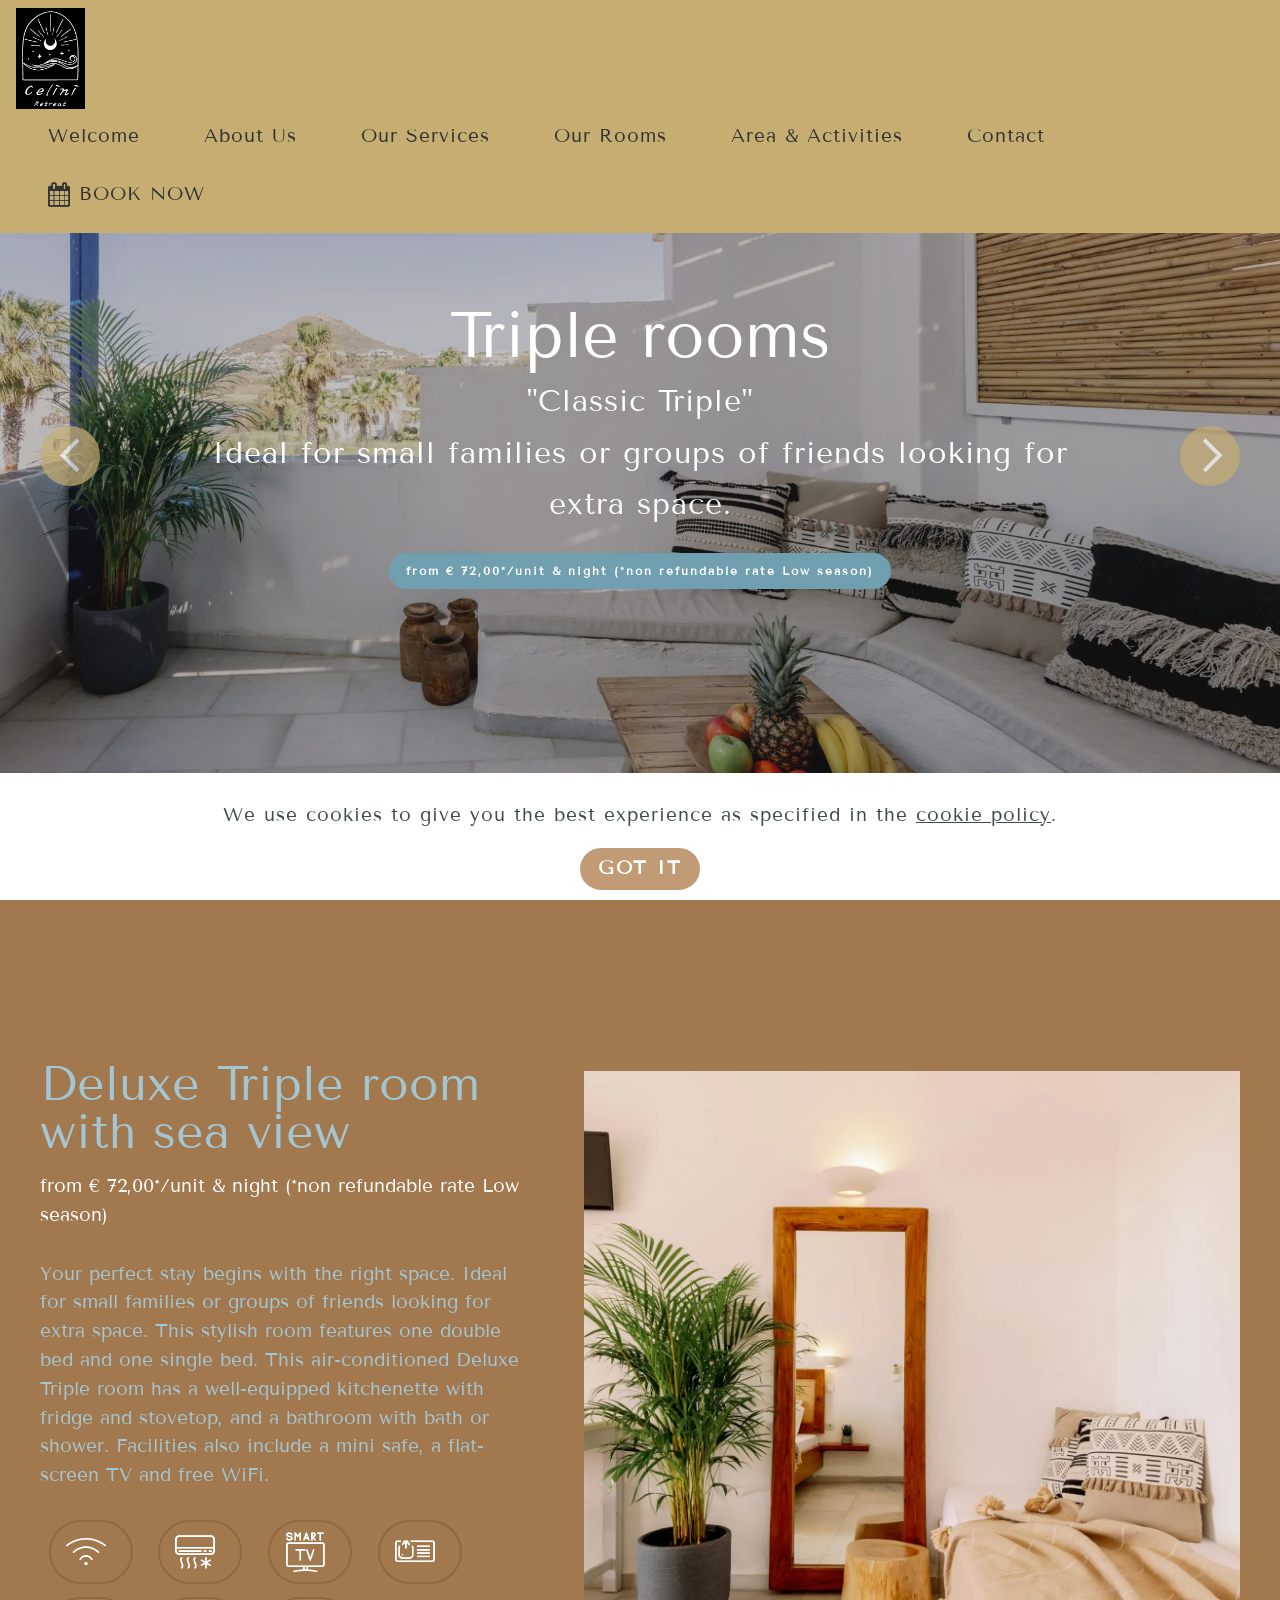
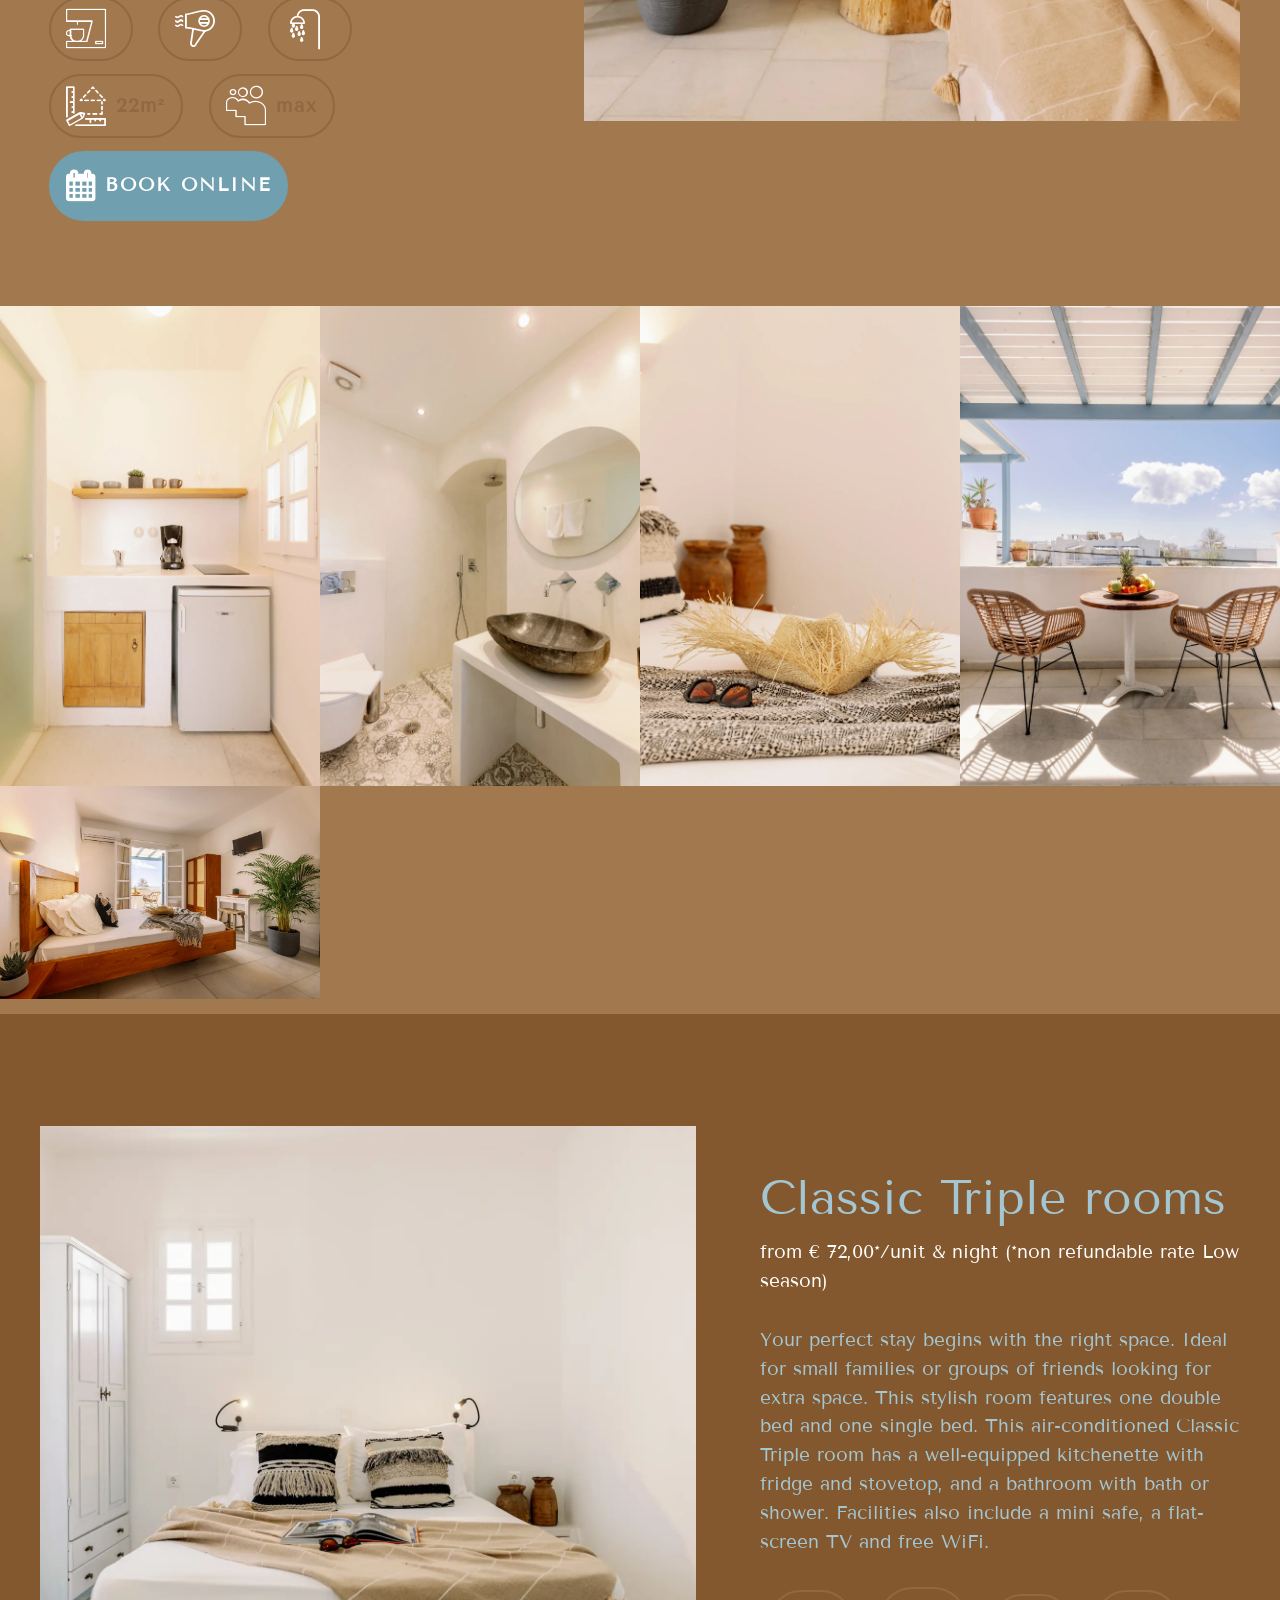
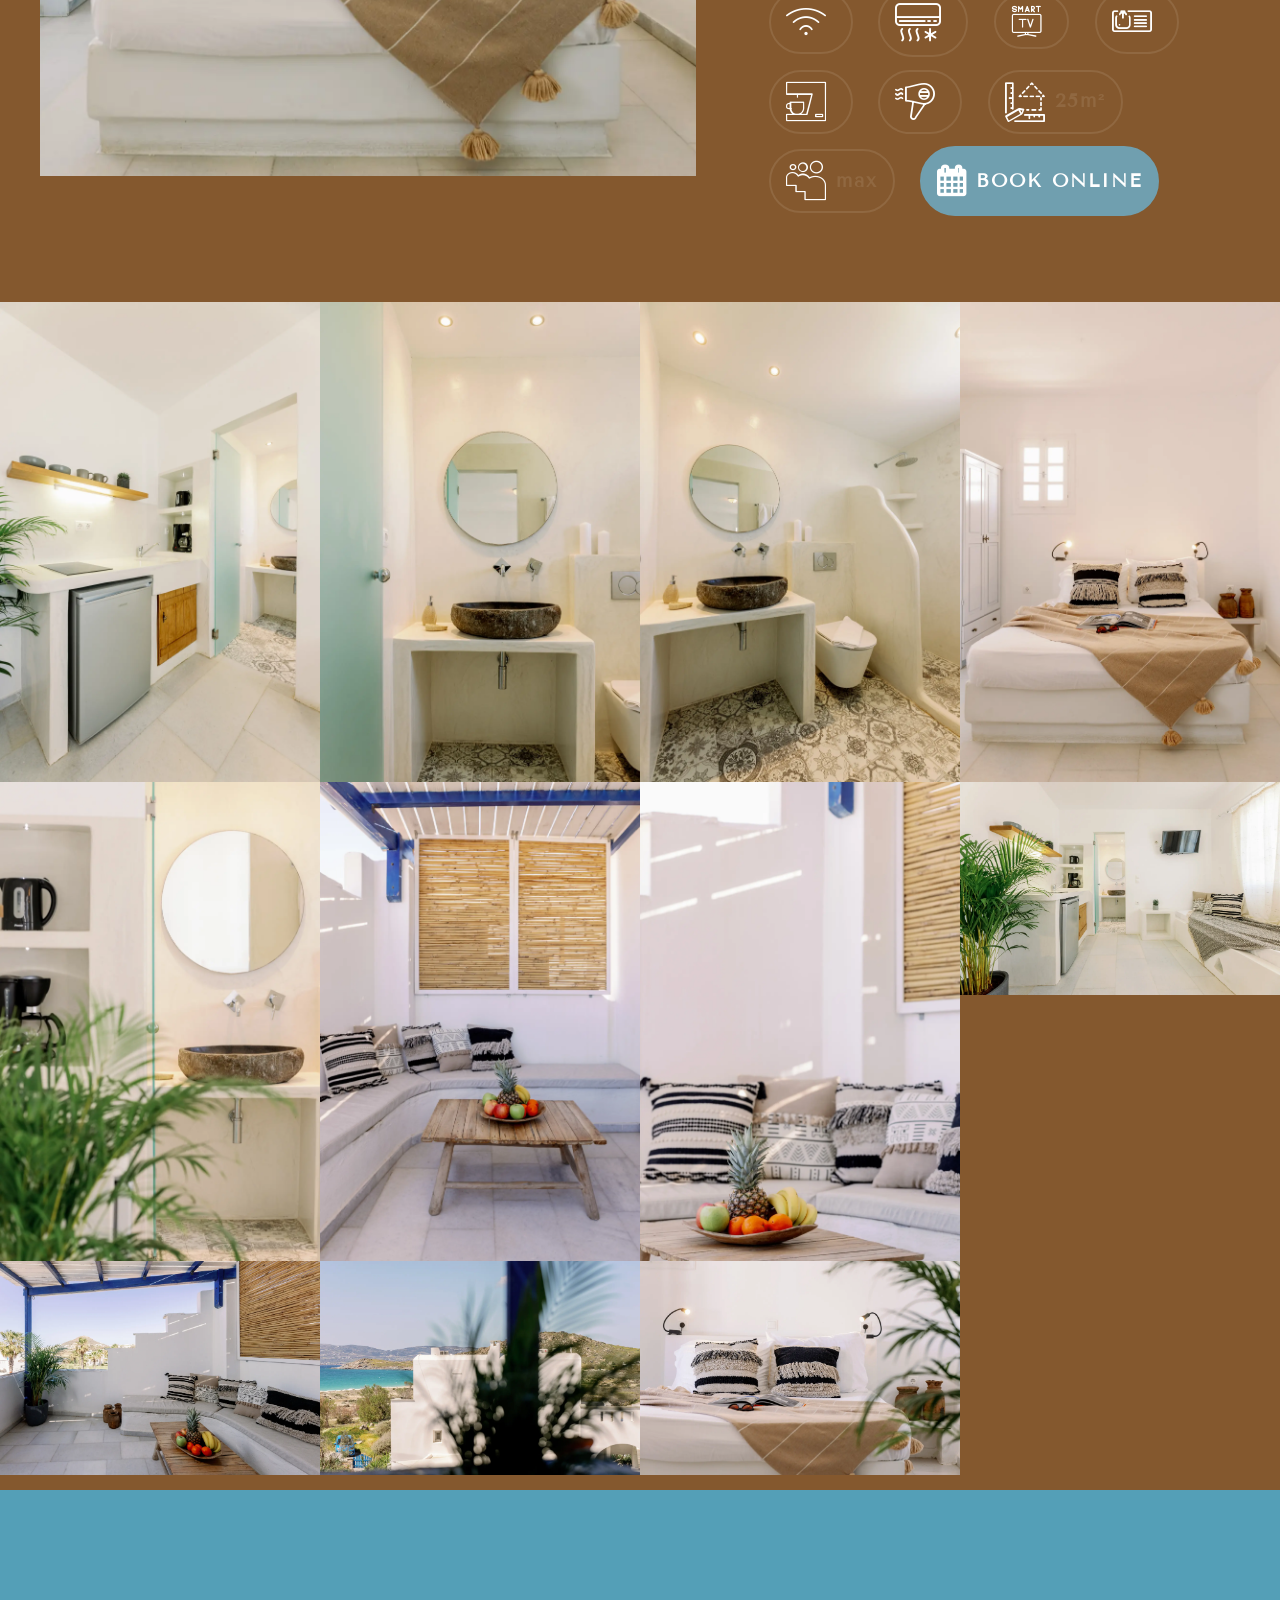
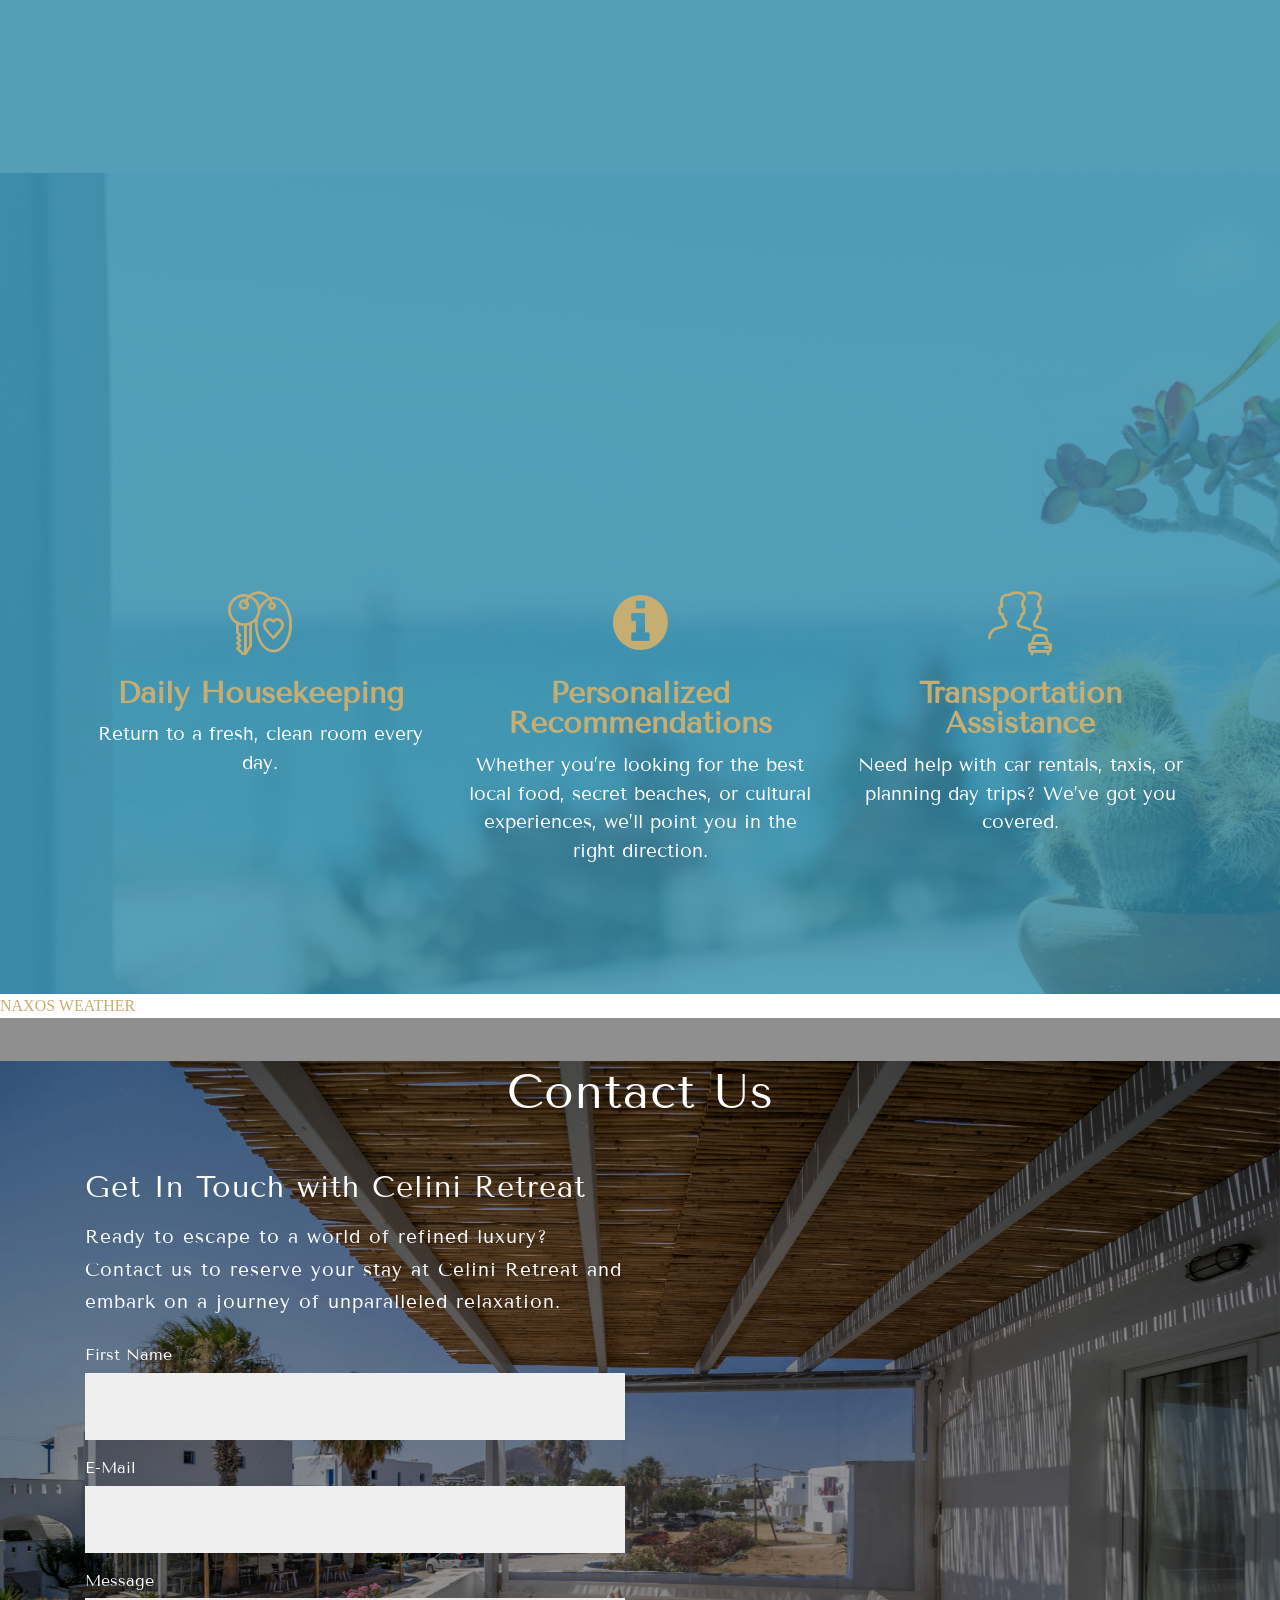
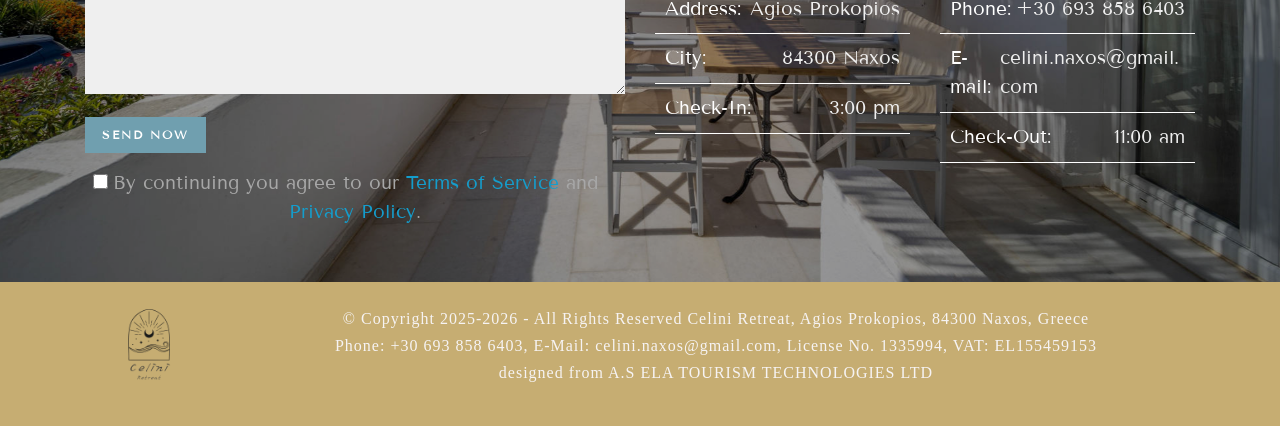
<file: page4.html>
<!DOCTYPE html>
<html  >
<head>
  
  <meta charset="UTF-8">
  <meta http-equiv="X-UA-Compatible" content="IE=edge">
  
  <meta name="viewport" content="width=device-width, initial-scale=1, minimum-scale=1">
  <link rel="shortcut icon" href="assets/images/celini-logo-white-cut.png-256x375.png" type="image/x-icon">
  <meta name="description" content="Two Bedroom Apartment Celini Retreat">
  
  
  <title>Triple rooms</title>
  <link rel="stylesheet" href="assets/web/assets/mobirise-icons2/mobirise2.css">
  <link rel="stylesheet" href="assets/web/assets/mobirise-icons/mobirise-icons.css">
  <link rel="stylesheet" href="assets/FontAwesome/css/font-awesome.css">
  <link rel="stylesheet" href="assets/icon54/style.css">
  <link rel="stylesheet" href="assets/icon54-v3/style.css">
  <link rel="stylesheet" href="assets/icon54-v4/style.css">
  <link rel="stylesheet" href="assets/iconsMind/style.css">
  <link rel="stylesheet" href="assets/tether/tether.min.css">
  <link rel="stylesheet" href="assets/bootstrap/css/bootstrap.min.css">
  <link rel="stylesheet" href="assets/web/assets/gdpr-plugin/gdpr-styles.css">
  <link rel="stylesheet" href="assets/animatecss/animate.min.css">
  <link rel="stylesheet" href="assets/dropdown/css/style.css">
  <link rel="stylesheet" href="assets/socicon/css/styles.css">
  <link rel="stylesheet" href="assets/theme/css/style.css">
  <link rel="stylesheet" href="assets/gallery/style.css">
  <link rel="preload" href="https://fonts.googleapis.com/css?family=Tenor+Sans:400&display=swap" as="style" onload="this.onload=null;this.rel='stylesheet'">
  <noscript><link rel="stylesheet" href="https://fonts.googleapis.com/css?family=Tenor+Sans:400&display=swap"></noscript>
  <link rel="preload" as="style" href="assets/mobirise/css/mbr-additional.css?v=kd4zTd"><link rel="stylesheet" href="assets/mobirise/css/mbr-additional.css?v=kd4zTd" type="text/css">

  
  <style>
#mobiriseBanner { display: none; }
</style>
  <meta name="google-site-verification" content="uTGNo3kOaaIU3aKMh2UvrBENp_sFuVoZvBylpkQeH5o" />

</head>
<body>
  
  <section class="menu4 menu cid-uH4gvssvjA" once="menu" id="menu4-73">

    
    

    <nav class="navbar navbar-dropdown navbar-fixed-top navbar-expand-lg">
        <div class="navbar-brand">
            <span class="navbar-logo">
                <a href="https://celininaxos.com">
                    <img src="assets/images/celini-logo-white-cut.png-256x375.png" alt="" style="height: 6.3rem;">
                </a>
            </span>
            
        </div>
        <button class="navbar-toggler" type="button" data-toggle="collapse" data-target="#navbarSupportedContent" aria-controls="navbarNavAltMarkup" aria-expanded="false" aria-label="Toggle navigation">
            <div class="hamburger">
                <span></span>
                <span></span>
                <span></span>
                <span></span>
            </div>
        </button>
      <div class="collapse navbar-collapse" id="navbarSupportedContent">
            <ul class="navbar-nav nav-dropdown mbr-section-btn nav-right" data-app-modern-menu="true"><li class="nav-item">
                    <a class="nav-link link text-secondary text-primary display-7" href="index.html#slider3-5l">Welcome</a>
                </li><li class="nav-item"><a class="nav-link link text-secondary display-7" href="index.html#content9-5o">About Us</a></li><li class="nav-item"><a class="nav-link link text-secondary display-7" href="index.html#features7-2j">Our Services</a></li><li class="nav-item"><a class="nav-link link text-secondary display-7" href="index.html#features7-2k">Our Rooms</a></li><li class="nav-item"><a class="nav-link link text-secondary display-7" href="index.html#slider01-3z">Area &amp; Activities</a></li><li class="nav-item"><a class="nav-link link text-secondary display-7" href="index.html#maps4-2s">Contact</a></li><li class="nav-item"><a class="nav-link link text-secondary text-primary display-7" href="https://book.roompanda.com/celininaxos" target="_blank"><span class="fa fa-calendar mbr-iconfont mbr-iconfont-btn"></span>BOOK NOW</a></li></ul>
            
            
      </div>
    </nav>
</section>

<section class="carousel slide cid-uH4gvtpMxX" data-interval="false" id="slider01-74">

    

    <div class="full-screen"><div class="mbr-slider slide carousel" data-keyboard="false" data-bs-keyboard="false" data-ride="carousel" data-bs-ride="carousel" data-interval="4000" data-bs-interval="4000" data-bs-pause="true" data-pause="true"><ol class="carousel-indicators"><li data-app-prevent-settings="" data-target="#slider01-74" data-bs-target="#slider01-74" data-slide-to="0" data-bs-slide-to="0"></li><li data-app-prevent-settings="" data-target="#slider01-74" data-bs-target="#slider01-74" class=" active" data-slide-to="1" data-bs-slide-to="1"></li></ol><div class="carousel-inner" role="listbox"><div class="carousel-item slider-fullscreen-image" data-bg-video-slide="false" style="background-image: url(assets/images/studios-104.webp);"><div class="container container-slide"><div class="image_wrapper"><div class="mbr-overlay" style="opacity: 0.4; background-color: rgb(51, 51, 51);"></div><img src="assets/images/studios-104.webp" title="Innovative Technology"><div class="carousel-caption justify-content-center"><div class="col-10 align-center"><h2 class="mbr-fonts-style display-1">Triple rooms</h2><p class="lead mbr-text mbr-fonts-style display-5">"Deluxe Triple room"<br>Ideal for small families or groups of friends looking for extra space.</p><div class="mbr-section-btn" buttons="0"><a class="btn display-4 btn-info" href="#">from € 72,00*/unit &amp; night (*non refundable rate Low season)<br></a> </div></div></div></div></div></div><div class="carousel-item slider-fullscreen-image active" data-bg-video-slide="false" style="background-image: url(assets/images/studios-95.webp);"><div class="container container-slide"><div class="image_wrapper"><div class="mbr-overlay" style="opacity: 0.3; background-color: rgb(51, 51, 51);"></div><img src="assets/images/studios-95.webp" title="Innovative Technology"><div class="carousel-caption justify-content-center"><div class="col-10 align-center"><h2 class="mbr-fonts-style display-1">Triple rooms</h2><p class="lead mbr-text mbr-fonts-style display-5">"Classic Triple"<br>Ideal for small families or groups of friends looking for extra space.</p><div class="mbr-section-btn" buttons="0"> <a class="btn display-4 btn-info" href="https://book.roompanda.com/celininaxos">from € 72,00*/unit &amp; night (*non refundable rate Low season)</a></div></div></div></div></div></div></div><a data-app-prevent-settings="" class="carousel-control carousel-control-prev" role="button" data-slide="prev" data-bs-slide="prev" href="#slider01-74"><span aria-hidden="true" class="mbri-left mbr-iconfont"></span><span class="sr-only visually-hidden">Previous</span></a><a data-app-prevent-settings="" class="carousel-control carousel-control-next" role="button" data-slide="next" data-bs-slide="next" href="#slider01-74"><span aria-hidden="true" class="mbri-right mbr-iconfont"></span><span class="sr-only visually-hidden">Next</span></a></div></div>

</section>

<section class="slider2 mbr-embla electricm5 cid-uH4hNr9Ibc" id="slider2-7g">

    

    
    
    <div class="container-fluid">
        <div class="row position-relative">
            <div class="col-12">
                <div class="slider-wrap">
                    <div class="embla" data-skip-snaps="true" data-align="center" data-contain-scroll="trimSnaps" data-loop="true" data-auto-play-interval="7" data-draggable="true">
                        <div class="embla__viewport">
                            <div class="embla__container">
                                <div class="embla__slide slider-image item active" style="margin-left: 10rem; margin-right: 10rem;">
                                    <div class="card-wrap">
                                        <div class="content-wrap">
                                            
                                            <h4 class="card-title mbr-fonts-style display-2">
                                                <br><br>Deluxe Triple room with sea view</h4>
                                            <p class="card-desc mbr-fonts-style display-7">from € 72,00*/unit &amp; night (*non refundable rate Low season)<br></p>
                                            <p class="card-text mbr-fonts-style display-7">Your perfect stay begins with the right space. Ideal for small families or groups of friends looking for extra space. This stylish room features one double bed and one single bed. This air-conditioned Deluxe Triple room has a well-equipped kitchenette with fridge and stovetop, and a bathroom with bath or shower. Facilities also include a mini safe, a flat-screen TV and free WiFi.</p>
                                            <div class="mbr-section-btn"><a class="btn btn-warning-outline display-7" href="#"><span class="mbri-wifi mbr-iconfont mbr-iconfont-btn" style="font-size: 40px; color: rgb(255, 255, 255);"></span></a>
                                                <a class="btn btn-warning-outline display-7" href="#"><span class="icon54-v1-air-conditioner1 mbr-iconfont mbr-iconfont-btn" style="font-size: 40px; color: rgb(255, 255, 255);"></span></a> <a class="btn btn-warning-outline display-7" href="#"><span class="icon54-v3-smart-tv mbr-iconfont mbr-iconfont-btn" style="font-size: 40px; color: rgb(255, 255, 255);"></span></a> <a class="btn btn-warning-outline display-7" href="#"><span class="icon54-v4-kitchen-sink mbr-iconfont mbr-iconfont-btn" style="font-size: 40px; color: rgb(255, 255, 255);"></span></a>  <a class="btn btn-warning-outline display-7" href="#"><span class="imind-coffee-machine mbr-iconfont mbr-iconfont-btn" style="font-size: 40px; color: rgb(255, 255, 255);"></span></a> <a class="btn btn-warning-outline display-7" href="#"><span class="icon54-v1-hairdryer mbr-iconfont mbr-iconfont-btn" style="font-size: 40px; color: rgb(255, 255, 255);"></span></a> <a class="btn btn-warning-outline display-7" href="#"><span class="icon54-v3-showerheads-01 mbr-iconfont mbr-iconfont-btn" style="font-size: 40px; color: rgb(255, 255, 255);"></span></a>      <a class="btn btn-warning-outline display-7" href="#"><span class="icon54-v4-house-plan mbr-iconfont mbr-iconfont-btn" style="font-size: 40px; color: rgb(255, 255, 255);"></span>22m²</a> <a class="btn btn-warning-outline display-7" href="#"><span class="imind-myspace mbr-iconfont mbr-iconfont-btn" style="font-size: 40px; color: rgb(255, 255, 255);"></span>max</a>  <a class="btn btn-info display-7" href="https://book.roompanda.com/celininaxos" target="_blank"><span class="fa fa-calendar mbr-iconfont mbr-iconfont-btn"></span>BOOK ONLINE</a></div>
                                        </div>
                                        <div class="item-wrapper position-relative">
                                            <div class="image-wrap">
                                                <img src="assets/images/studios-9.webp" alt="" data-slide-to="0" data-bs-slide-to="0">
                                            </div>
                                        </div>
                                    </div>
                                </div>
                                
                            </div>
                        </div>
                        <button class="embla__button embla__button--prev">
                            <span class="mbr-iconfont mobi-mbri-left mobi-mbri" aria-hidden="true"></span>
                            <span class="sr-only visually-hidden">Previous</span>
                        </button>
                        <button class="embla__button embla__button--next">
                            <span class="mbr-iconfont mobi-mbri-right mobi-mbri" aria-hidden="true"></span>
                            <span class="sr-only visually-hidden">Next</span>
                        </button>
                    </div>
                </div>
            </div>
        </div>
    </div>
</section>

<section class="gallery1 hotelm4_gallery1 mbr-gallery mbr-slider-carousel cid-uH4gvughVK" id="gallery1-76">

	

	

	

	

	

	<div class="col-left-gallery"><!-- Filter --><!-- Gallery --><div class="mbr-gallery-row"><div class="mbr-gallery-layout-default"><div><div><div class="mbr-gallery-item mbr-gallery-item--p0" data-video-url="false" data-tags="Awesome"><div href="#lb-gallery1-76" data-slide-to="0" data-bs-slide-to="0" data-toggle="modal" data-bs-toggle="modal"><img src="assets/images/studios-17.webp" alt="" title=""><span class="icon-focus"></span></div></div><div class="mbr-gallery-item mbr-gallery-item--p0" data-video-url="false" data-tags="Awesome"><div href="#lb-gallery1-76" data-slide-to="1" data-bs-slide-to="1" data-toggle="modal" data-bs-toggle="modal"><img src="assets/images/studios-33.webp" alt="" title=""><span class="icon-focus"></span></div></div><div class="mbr-gallery-item mbr-gallery-item--p0" data-video-url="false" data-tags="Awesome"><div href="#lb-gallery1-76" data-slide-to="2" data-bs-slide-to="2" data-toggle="modal" data-bs-toggle="modal"><img src="assets/images/studios-43.webp" alt="" title=""><span class="icon-focus"></span></div></div><div class="mbr-gallery-item mbr-gallery-item--p0" data-video-url="false" data-tags="Awesome"><div href="#lb-gallery1-76" data-slide-to="3" data-bs-slide-to="3" data-toggle="modal" data-bs-toggle="modal"><img src="assets/images/studios-58.webp" alt="" title=""><span class="icon-focus"></span></div></div><div class="mbr-gallery-item mbr-gallery-item--p0" data-video-url="false" data-tags="Awesome"><div href="#lb-gallery1-76" data-slide-to="4" data-bs-slide-to="4" data-toggle="modal" data-bs-toggle="modal"><img src="assets/images/studios-11.webp" alt="" title=""><span class="icon-focus"></span></div></div></div></div><div class="clearfix"></div></div></div><!-- Lightbox --><div data-app-prevent-settings="" class="mbr-slider modal fade carousel slide" tabindex="-1" data-keyboard="true" data-bs-keyboard="true" data-interval="false" data-bs-interval="false" id="lb-gallery1-76"><div class="modal-dialog"><div class="modal-content"><div class="modal-body"><div class="carousel-inner"><div class="carousel-item"><img src="assets/images/studios-17.webp" alt="" title=""></div><div class="carousel-item"><img src="assets/images/studios-33.webp" alt="" title=""></div><div class="carousel-item"><img src="assets/images/studios-43.webp" alt="" title=""></div><div class="carousel-item"><img src="assets/images/studios-58.webp" alt="" title=""></div><div class="carousel-item active"><img src="assets/images/studios-11.webp" alt="" title=""></div></div><a class="carousel-control carousel-control-prev" role="button" data-slide="prev" data-bs-slide="prev" href="#lb-gallery1-76"><span class="mbri-left mbr-iconfont" aria-hidden="true"></span><span class="sr-only visually-hidden">Previous</span></a><a class="carousel-control carousel-control-next" role="button" data-slide="next" data-bs-slide="next" href="#lb-gallery1-76"><span class="mbri-right mbr-iconfont" aria-hidden="true"></span><span class="sr-only visually-hidden">Next</span></a><a class="close" href="#" role="button" data-dismiss="modal" data-bs-dismiss="modal"><span class="sr-only visually-hidden">Close</span></a></div></div></div></div></div>
</section>

<section class="slider2 mbr-embla electricm5 cid-uH4kJzdFp2" id="slider2-7h">

    

    
    
    <div class="container-fluid">
        <div class="row position-relative">
            <div class="col-12">
                <div class="slider-wrap">
                    <div class="embla" data-skip-snaps="true" data-align="center" data-contain-scroll="trimSnaps" data-loop="true" data-auto-play-interval="7" data-draggable="true">
                        <div class="embla__viewport">
                            <div class="embla__container">
                                <div class="embla__slide slider-image item" style="margin-left: 10rem; margin-right: 10rem;">
                                    <div class="card-wrap flex-row-reverse">
                                        <div class="content-wrap">
                                            
                                            <h4 class="card-title mbr-fonts-style display-2">
                                                <br><br>Classic Triple rooms</h4>
                                            <p class="card-desc mbr-fonts-style display-7">from € 72,00*/unit &amp; night (*non refundable rate Low season)<br></p>
                                            <p class="card-text mbr-fonts-style display-7">Your perfect stay begins with the right space. Ideal for small families or groups of friends looking for extra space. This stylish room features one double bed and one single bed. This air-conditioned Classic Triple room has a well-equipped kitchenette with fridge and stovetop, and a bathroom with bath or shower. Facilities also include a mini safe, a flat-screen TV and free WiFi.</p>
                                            <div class="mbr-section-btn"><a class="btn btn-warning-outline display-7" href="#"><span class="mbri-wifi mbr-iconfont mbr-iconfont-btn" style="font-size: 40px; color: rgb(255, 255, 255);"></span></a>
                                                <a class="btn btn-warning-outline display-7" href="#"><span class="icon54-v1-air-conditioner1 mbr-iconfont mbr-iconfont-btn" style="font-size: 46px; color: rgb(255, 255, 255);"></span></a> <a class="btn btn-warning-outline display-7" href="#"><span class="icon54-v3-smart-tv mbr-iconfont mbr-iconfont-btn" style="color: rgb(255, 255, 255);"></span></a> <a class="btn btn-warning-outline display-7" href="#"><span class="icon54-v4-kitchen-sink mbr-iconfont mbr-iconfont-btn" style="font-size: 40px; color: rgb(255, 255, 255);"></span></a>  <a class="btn btn-warning-outline display-7" href="#"><span class="imind-coffee-machine mbr-iconfont mbr-iconfont-btn" style="font-size: 40px; color: rgb(255, 255, 255);"></span></a> <a class="btn btn-warning-outline display-7" href="#"><span class="icon54-v1-hairdryer mbr-iconfont mbr-iconfont-btn" style="font-size: 40px; color: rgb(255, 255, 255);"></span></a>       <a class="btn btn-warning-outline display-7" href="#"><span class="icon54-v4-house-plan mbr-iconfont mbr-iconfont-btn" style="font-size: 40px; color: rgb(255, 255, 255);"></span>25m²</a> <a class="btn btn-warning-outline display-7" href="#"><span class="imind-myspace mbr-iconfont mbr-iconfont-btn" style="font-size: 40px; color: rgb(255, 255, 255);"></span>max</a>  <a class="btn btn-info display-7" href="https://book.roompanda.com/celininaxos" target="_blank"><span class="fa fa-calendar mbr-iconfont mbr-iconfont-btn"></span>BOOK ONLINE</a></div>
                                        </div>
                                        <div class="item-wrapper position-relative">
                                            <div class="image-wrap">
                                                <img src="assets/images/studios-63.webp" alt="" data-slide-to="0" data-bs-slide-to="0">
                                            </div>
                                        </div>
                                    </div>
                                </div>
                                
                            </div>
                        </div>
                        <button class="embla__button embla__button--prev">
                            <span class="mbr-iconfont mobi-mbri-left mobi-mbri" aria-hidden="true"></span>
                            <span class="sr-only visually-hidden">Previous</span>
                        </button>
                        <button class="embla__button embla__button--next">
                            <span class="mbr-iconfont mobi-mbri-right mobi-mbri" aria-hidden="true"></span>
                            <span class="sr-only visually-hidden">Next</span>
                        </button>
                    </div>
                </div>
            </div>
        </div>
    </div>
</section>

<section class="gallery1 hotelm4_gallery1 mbr-gallery mbr-slider-carousel cid-uH4gvv4jwR" id="gallery1-78">

	

	

	

	

	

	<div class="col-left-gallery"><!-- Filter --><!-- Gallery --><div class="mbr-gallery-row"><div class="mbr-gallery-layout-default"><div><div><div class="mbr-gallery-item mbr-gallery-item--p0" data-video-url="false" data-tags="Awesome"><div href="#lb-gallery1-78" data-slide-to="0" data-bs-slide-to="0" data-toggle="modal" data-bs-toggle="modal"><img src="assets/images/studios-76.webp" alt="" title=""><span class="icon-focus"></span></div></div><div class="mbr-gallery-item mbr-gallery-item--p0" data-video-url="false" data-tags="Awesome"><div href="#lb-gallery1-78" data-slide-to="1" data-bs-slide-to="1" data-toggle="modal" data-bs-toggle="modal"><img src="assets/images/studios-80.webp" alt="" title=""><span class="icon-focus"></span></div></div><div class="mbr-gallery-item mbr-gallery-item--p0" data-video-url="false" data-tags="Awesome"><div href="#lb-gallery1-78" data-slide-to="2" data-bs-slide-to="2" data-toggle="modal" data-bs-toggle="modal"><img src="assets/images/studios-81.webp" alt="" title=""><span class="icon-focus"></span></div></div><div class="mbr-gallery-item mbr-gallery-item--p0" data-video-url="false" data-tags="Awesome"><div href="#lb-gallery1-78" data-slide-to="3" data-bs-slide-to="3" data-toggle="modal" data-bs-toggle="modal"><img src="assets/images/studios-82.webp" alt="" title=""><span class="icon-focus"></span></div></div><div class="mbr-gallery-item mbr-gallery-item--p0" data-video-url="false" data-tags="Awesome"><div href="#lb-gallery1-78" data-slide-to="4" data-bs-slide-to="4" data-toggle="modal" data-bs-toggle="modal"><img src="assets/images/studios-102.webp" alt="" title=""><span class="icon-focus"></span></div></div><div class="mbr-gallery-item mbr-gallery-item--p0" data-video-url="false" data-tags="Awesome"><div href="#lb-gallery1-78" data-slide-to="5" data-bs-slide-to="5" data-toggle="modal" data-bs-toggle="modal"><img src="assets/images/studios-94.webp" alt="" title=""><span class="icon-focus"></span></div></div><div class="mbr-gallery-item mbr-gallery-item--p0" data-video-url="false" data-tags="Awesome"><div href="#lb-gallery1-78" data-slide-to="6" data-bs-slide-to="6" data-toggle="modal" data-bs-toggle="modal"><img src="assets/images/studios-97.webp" alt="" title=""><span class="icon-focus"></span></div></div><div class="mbr-gallery-item mbr-gallery-item--p0" data-video-url="false" data-tags="Awesome"><div href="#lb-gallery1-78" data-slide-to="7" data-bs-slide-to="7" data-toggle="modal" data-bs-toggle="modal"><img src="assets/images/studios-75.webp" alt="" title=""><span class="icon-focus"></span></div></div><div class="mbr-gallery-item mbr-gallery-item--p0" data-video-url="false" data-tags="Awesome"><div href="#lb-gallery1-78" data-slide-to="8" data-bs-slide-to="8" data-toggle="modal" data-bs-toggle="modal"><img src="assets/images/studios-95.webp" alt="" title=""><span class="icon-focus"></span></div></div><div class="mbr-gallery-item mbr-gallery-item--p0" data-video-url="false" data-tags="Awesome"><div href="#lb-gallery1-78" data-slide-to="9" data-bs-slide-to="9" data-toggle="modal" data-bs-toggle="modal"><img src="assets/images/studios-98.webp" alt="" title=""><span class="icon-focus"></span></div></div><div class="mbr-gallery-item mbr-gallery-item--p0" data-video-url="false" data-tags="Awesome"><div href="#lb-gallery1-78" data-slide-to="10" data-bs-slide-to="10" data-toggle="modal" data-bs-toggle="modal"><img src="assets/images/studios-104.webp" alt="" title=""><span class="icon-focus"></span></div></div></div></div><div class="clearfix"></div></div></div><!-- Lightbox --><div data-app-prevent-settings="" class="mbr-slider modal fade carousel slide" tabindex="-1" data-keyboard="true" data-bs-keyboard="true" data-interval="false" data-bs-interval="false" id="lb-gallery1-78"><div class="modal-dialog"><div class="modal-content"><div class="modal-body"><div class="carousel-inner"><div class="carousel-item active"><img src="assets/images/studios-76.webp" alt="" title=""></div><div class="carousel-item"><img src="assets/images/studios-80.webp" alt="" title=""></div><div class="carousel-item"><img src="assets/images/studios-81.webp" alt="" title=""></div><div class="carousel-item"><img src="assets/images/studios-82.webp" alt="" title=""></div><div class="carousel-item"><img src="assets/images/studios-102.webp" alt="" title=""></div><div class="carousel-item"><img src="assets/images/studios-94.webp" alt="" title=""></div><div class="carousel-item"><img src="assets/images/studios-97.webp" alt="" title=""></div><div class="carousel-item"><img src="assets/images/studios-75.webp" alt="" title=""></div><div class="carousel-item"><img src="assets/images/studios-95.webp" alt="" title=""></div><div class="carousel-item"><img src="assets/images/studios-98.webp" alt="" title=""></div><div class="carousel-item"><img src="assets/images/studios-104.webp" alt="" title=""></div></div><a class="carousel-control carousel-control-prev" role="button" data-slide="prev" data-bs-slide="prev" href="#lb-gallery1-78"><span class="mbri-left mbr-iconfont" aria-hidden="true"></span><span class="sr-only visually-hidden">Previous</span></a><a class="carousel-control carousel-control-next" role="button" data-slide="next" data-bs-slide="next" href="#lb-gallery1-78"><span class="mbri-right mbr-iconfont" aria-hidden="true"></span><span class="sr-only visually-hidden">Next</span></a><a class="close" href="#" role="button" data-dismiss="modal" data-bs-dismiss="modal"><span class="sr-only visually-hidden">Close</span></a></div></div></div></div></div>
</section>

<section data-bs-version="5.1" class="formulam5 features7 cid-uH4gvw6xa9 mbr-parallax-background" id="features7-7b">
  

  
  <div class="mbr-overlay" style="opacity: 0.8; background-color: rgb(46, 139, 169);"></div>
  <div class="container">
    <div class="row justify-content-center mb-5">
      <div class="col-12 mb-0 content-head">
        <h3 class="mbr-section-title mbr-fonts-style align-center display-2"><strong>Our Services include</strong></h3>
        <h5 class="mbr-section-subtitle mbr-fonts-style align-center mb-0 mt-4 display-5">&nbsp;A spacious haven with room for everyone, offering added privacy and comfort, designed for families or small groups seeking a relaxing getaway. With two bedrooms, two bathrooms, and a private balcony overlooking the mountains, this air-conditioned apartment offers the perfect blend of space, convenience, and tranquility. Facilities also include a well-equipped kitchenette with fridge and stovetop, a mini safe, a flat-screen TV and free WiFi.</h5>
      </div>
    </div>
    <div class="row justify-content-center">
      <div class="item features-without-image col-12 col-md-6 col-lg-4">
        <div class="item-wrapper">
          <div class="card-box align-left">
            <div class="iconfont-wrapper mb-3">
              <span class="mbr-iconfont icon54-v3-house-key"></span>
            </div>
            <h5 class="card-title mbr-fonts-style display-5">
              <strong>Daily Housekeeping</strong></h5>
            <p class="card-text mbr-fonts-style mb-3 display-7">
              Return to a fresh, clean room every day.</p>

          </div>
        </div>
      </div>
      <div class="item features-without-image col-12 col-md-6 col-lg-4">
        <div class="item-wrapper">
          <div class="card-box align-left">
            <div class="iconfont-wrapper mb-3">
              <span class="mbr-iconfont fa-info-circle fa"></span>
            </div>
            <h5 class="card-title mbr-fonts-style display-5">
              <strong>Personalized Recommendations</strong></h5>
            <p class="card-text mbr-fonts-style mb-3 display-7">
              Whether you’re looking for the best local food, secret beaches, or cultural experiences, we’ll point you in the right direction.</p>

          </div>
        </div>
      </div>
      <div class="item features-without-image col-12 col-md-6 col-lg-4">
        <div class="item-wrapper">
          <div class="card-box align-left">
            <div class="iconfont-wrapper mb-3">
              <span class="mbr-iconfont icon54-v4-car-3"></span>
            </div>
            <h5 class="card-title mbr-fonts-style display-5">
              <strong>Transportation Assistance</strong></h5>
            <p class="card-text mbr-fonts-style mb-3 display-7">
              Need help with car rentals, taxis, or planning day trips? We’ve got you covered.</p>

          </div>
        </div>
      </div>
      <div class="col-12">

        
      </div>
    </div>
  </div>
</section>

<div id="custom-html-7c"><a class="weatherwidget-io" href="https://forecast7.com/en/37d1025d38/naxos/" data-label_1="NAXOS" data-label_2="WEATHER" data-theme="original" data-basecolor="#c6ad72">NAXOS WEATHER</a>
<script>
!function(d,s,id){var js,fjs=d.getElementsByTagName(s)[0];if(!d.getElementById(id)){js=d.createElement(s);js.id=id;js.src='https://weatherwidget.io/js/widget.min.js';fjs.parentNode.insertBefore(js,fjs);}}(document,'script','weatherwidget-io-js');
</script></div>

<section class="maps4 cid-uH4gvwBUne mbr-parallax-background" id="maps4-7d">

    

    <div class="mbr-overlay" style="opacity: 0.4; background-color: rgb(0, 0, 0);">
    </div>
    <div class="container mbr-white">
        
        
        <h2 class="mbr-section-title main-title mbr-fonts-style align-center display-2">
            Contact Us
        </h2>
        <div class="row main-row justify-content-center pt-5">
            <div class="col-md-10 col-lg-6 form-wrapper">            
                
                <h2 class="mbr-section-title form-title mbr-fonts-style pb-3 display-5">
                    Get In Touch with Celini Retreat</h2>
                <p class="mbr-text form-text mbr-fonts-style m-0 pb-4 mbr-lighter display-7">Ready to escape to a world of refined luxury? Contact us to reserve your stay at Celini Retreat and embark on a journey of unparalleled relaxation.
                </p>
                <div class="form1" data-form-type="formoid">
                    <!---Formbuilder Form--->
                    <form action="https://mobirise.eu/" method="POST" class="mbr-form form-with-styler" data-form-title="Mobirise Form"><input type="hidden" name="email" data-form-email="true" value="hFR/gDZBFyNZlx1oBhHnp4WAxRlKjac/RMBhAsImDNmHT0J3YYtExZz7WL0fw8m+uTmdRGERwaGYvcNhqsgdLLFNSF3DIpYMp0Jgpy5aJoScd0OwQsAZBmoNYUap/i6/.HzPFKdOxKE1cFMrcqWvHDeQhe5CzKxLTPBdh86BzvldhOUaFEcB68owSl200MHbWfm98Ga9sjkCBpH8+NLsFZ/5jLSswyDMbrAwerkWzLQGwjiWOl4/YCCBrfeGoVw1z">
                        <div class="row">
                            <div hidden="hidden" data-form-alert="" class="alert alert-success col-12">Thanks for filling out the form!</div>
                            <div hidden="hidden" data-form-alert-danger="" class="alert alert-danger col-12"></div>
                        </div>
                        <div class="dragArea row">
                            <div class="col-md-12 form-group " data-for="firstname">
                                <label for="firstname-maps4-7d" class="form-control-label mbr-fonts-style display-7">First Name</label>
                                <input type="text" name="firstname" data-form-field="First Name" required="required" class="form-control display-7" id="firstname-maps4-7d">
                            </div>
                            
                            <div data-for="email" class="col-md-12 form-group ">
                                <label for="email-maps4-7d" class="form-control-label mbr-fonts-style display-7">E-Mail</label>
                                <input type="email" name="email" data-form-field="Email" class="form-control display-7" required="required" id="email-maps4-7d">
                            </div>
                            
                            <div data-for="message" class="col-md-12 form-group ">
                                <label for="message-maps4-7d" class="form-control-label mbr-fonts-style display-7">Message</label>
                                <textarea name="message" data-form-field="Message" class="form-control display-7" id="message-maps4-7d"></textarea>
                            </div>
                            <div class="col-md-12 input-group-btn">
                                <button type="submit" class="btn btn-lg btn-form btn-info display-4">SEND NOW</button>
                            </div>
                        </div>
                    <span class="gdpr-block">
<label>
<span class="textGDPR display-7" style="color: #a7a7a7"><input type="checkbox" name="gdpr" id="gdpr-maps4-7d" required="">By continuing you agree to our <a style="color: #149dcc; text-decoration: none;" href="terms.html">Terms of Service</a> and <a style="color: #149dcc; text-decoration: none;" href="policy.html">Privacy Policy</a>.</span>
</label>
</span></form><!---Formbuilder Form--->
                </div>
            </div>

            <div class="col-md-10 col-lg-6">
                <div class="google-map"><iframe frameborder="0" style="border:0" src="https://www.google.com/maps/embed?pb=!1m13!1m8!1m3!1d12733.218663958261!2d25.3522!3d37.07405!3m2!1i1024!2i768!4f13.1!3m2!1m1!2zMzfCsDA0JzI2LjYiTiAyNcKwMjEnMDcuOSJF!5e0!3m2!1sde!2sus!4v1736772618537!5m2!1sde!2sus" allowfullscreen=""></iframe></div>
                <div class="row info-row justify-content-center pt-3">
                    <div class="first-column col-12 mbr-fonts-style col-md-6 display-7">
                        <ol>
                            <li>
                                <span class="info-title mbr-fonts-style">
                                    Address:
                                </span>
                                <span class="info-value mbr-fonts-style">Agios Prokopios</span>
                            </li>
                            <li>
                                <span class="info-title mbr-fonts-style">
                                    City:
                                </span>
                                <span class="info-value mbr-fonts-style">84300 Naxos</span>
                            </li>
                            <li>
                                <span class="info-title mbr-fonts-style">
                                    Check-In:
                                </span>
                                <span class="info-value mbr-fonts-style">
                                    3:00 pm
                                </span>
                            </li>
                        </ol>
                    </div>
                    <div class="col-md-6 second-column mbr-fonts-style display-7">
                        <ol>
                            <li>
                                <span class="info-title mbr-fonts-style">
                                    Phone:
                                </span>
                                <span class="info-value mbr-fonts-style">+30 693 858 6403</span>
                            </li>
                            <li>
                                <span class="info-title mbr-fonts-style">
                                    E-mail:
                                </span>
                                <span class="info-value mbr-fonts-style">celini.naxos@gmail.com</span>
                            </li>
                            <li>
                                <span class="info-title mbr-fonts-style">
                                    Check-Out:
                                </span>
                                <span class="info-value mbr-fonts-style">
                                    11:00 am
                                </span>
                            </li>
                        </ol>
                    </div>
                </div>
            </div>

        </div>
   </div>
</section>

<section class="elb-widgets eb-chats-widget cid-uH4gvx7oRL" once="chat" id="eb-chats-widget-7e"><script src="https://s.electricblaze.com/widget.js" defer=""></script>
<div class="electricblaze-id-2UhxEOz"></div></section>

<section class="footer1 cid-uH4gvxnMnE" once="footers" id="afooter1-7f">

    
    
    <div class="container">
        <div class="row">
            <div class="col-12 copyright-col">
                <div class="logo-container">
                    <div class="navbar-brand">
                    <span class="navbar-logo">
                        <a href="#">
                            <img src="assets/images/celini-logo-black-310x310.webp" alt="" style="height: 8rem;">
                        </a>
                    </span>
                        
                    </div>

                </div>
                <p class="mbr-text mb-0 mbr-fonts-style align-right copyright display-8">
                    © Copyright 2025-2026 - All Rights Reserved&nbsp;Celini Retreat, Agios Prokopios, 84300 Naxos, Greece<br>Phone: +30&nbsp;693 858 6403, E-Mail: celini.naxos@gmail.com, License No.  1335994, VAT: EL155459153 <br>designed from A.S ELA TOURISM TECHNOLOGIES LTD</p>
                
            </div>
        </div>
    </div>
</section>


<script src="assets/web/assets/jquery/jquery.min.js"></script>
  <script src="assets/popper/popper.min.js"></script>
  <script src="assets/tether/tether.min.js"></script>
  <script src="assets/bootstrap/js/bootstrap.min.js"></script>
  <script src="assets/web/assets/cookies-alert-plugin/cookies-alert-core.js"></script>
  <script src="assets/web/assets/cookies-alert-plugin/cookies-alert-script.js"></script>
  <script src="assets/smoothscroll/smooth-scroll.js"></script>
  <script src="assets/viewportchecker/jquery.viewportchecker.js"></script>
  <script src="assets/dropdown/js/nav-dropdown.js"></script>
  <script src="assets/dropdown/js/navbar-dropdown.js"></script>
  <script src="assets/touchswipe/jquery.touch-swipe.min.js"></script>
  <script src="assets/ytplayer/index.js"></script>
  <script src="assets/vimeoplayer/jquery.mb.vimeo_player.js"></script>
  <script src="assets/bootstrapcarouselswipe/bootstrap-carousel-swipe.js"></script>
  <script src="assets/embla/embla.min.js"></script>
  <script src="assets/embla/script.js"></script>
  <script src="assets/masonry/masonry.pkgd.min.js"></script>
  <script src="assets/imagesloaded/imagesloaded.pkgd.min.js"></script>
  <script src="assets/parallax/jarallax.min.js"></script>
  <script src="assets/theme/js/script.js"></script>
  <script src="assets/slidervideo/script.js"></script>
  <script src="assets/gallery/player.min.js"></script>
  <script src="assets/gallery/script.js"></script>
  <script src="assets/formoid/formoid.min.js"></script>
  
  
  
<input name="cookieData" type="hidden" data-cookie-cookiesAlertType='1' data-cookie-customDialogSelector='null' data-cookie-colorText='#424a4d' data-cookie-colorBg='rgb(255, 255, 255)' data-cookie-opacityOverlay='0' data-cookie-bgOpacity='100' data-cookie-textButton='GOT IT' data-cookie-rejectText='REJECT' data-cookie-colorButton='#C19B76' data-cookie-rejectColor='#ffffff' data-cookie-colorLink='#424a4d' data-cookie-underlineLink='true' data-cookie-text="We use cookies to give you the best experience as specified in the <a href='privacy.html'>cookie policy</a>.">
   <div id="scrollToTop" class="scrollToTop mbr-arrow-up"><a style="text-align: center;"><i class="mbr-arrow-up-icon mbr-arrow-up-icon-cm cm-icon cm-icon-smallarrow-up"></i></a></div>
    <input name="animation" type="hidden">
  
</body>
</html>
</file>
<file: assets/web/assets/mobirise-icons2/mobirise2.css>
@font-face {
  font-family: 'Moririse2';
  font-display: swap;
  src:  url('mobirise2.eot?f2bix4');
  src:  url('mobirise2.eot?f2bix4#iefix') format('embedded-opentype'),
    url('mobirise2.woff2?f2bix4') format('woff2'),
    url('mobirise2.woff?f2bix4') format('woff'),
    url('mobirise2.ttf?f2bix4') format('truetype'),
    url('mobirise2.svg?f2bix4#mobirise2') format('svg');
  font-weight: normal;
  font-style: normal;
}

[class^="mobi-"], [class*=" mobi-"] {
  /* use !important to prevent issues with browser extensions that change fonts */
  font-family: 'Moririse2' !important;
  speak: none;
  font-style: normal;
  font-weight: normal;
  font-variant: normal;
  text-transform: none;
  line-height: 1;

  /* Better Font Rendering =========== */
  -webkit-font-smoothing: antialiased;
  -moz-osx-font-smoothing: grayscale;
}

.mobi-mbri-add-submenu:before {
  content: "\e900";
}
.mobi-mbri-alert:before {
  content: "\e901";
}
.mobi-mbri-align-center:before {
  content: "\e902";
}
.mobi-mbri-align-justify:before {
  content: "\e903";
}
.mobi-mbri-align-left:before {
  content: "\e904";
}
.mobi-mbri-align-right:before {
  content: "\e905";
}
.mobi-mbri-android:before {
  content: "\e906";
}
.mobi-mbri-apple:before {
  content: "\e907";
}
.mobi-mbri-arrow-down:before {
  content: "\e908";
}
.mobi-mbri-arrow-next:before {
  content: "\e909";
}
.mobi-mbri-arrow-prev:before {
  content: "\e90a";
}
.mobi-mbri-arrow-up:before {
  content: "\e90b";
}
.mobi-mbri-bold:before {
  content: "\e90c";
}
.mobi-mbri-bookmark:before {
  content: "\e90d";
}
.mobi-mbri-bootstrap:before {
  content: "\e90e";
}
.mobi-mbri-briefcase:before {
  content: "\e90f";
}
.mobi-mbri-browse:before {
  content: "\e910";
}
.mobi-mbri-bulleted-list:before {
  content: "\e911";
}
.mobi-mbri-calendar:before {
  content: "\e912";
}
.mobi-mbri-camera:before {
  content: "\e913";
}
.mobi-mbri-cart-add:before {
  content: "\e914";
}
.mobi-mbri-cart-full:before {
  content: "\e915";
}
.mobi-mbri-cash:before {
  content: "\e916";
}
.mobi-mbri-change-style:before {
  content: "\e917";
}
.mobi-mbri-chat:before {
  content: "\e918";
}
.mobi-mbri-clock:before {
  content: "\e919";
}
.mobi-mbri-close:before {
  content: "\e91a";
}
.mobi-mbri-cloud:before {
  content: "\e91b";
}
.mobi-mbri-code:before {
  content: "\e91c";
}
.mobi-mbri-contact-form:before {
  content: "\e91d";
}
.mobi-mbri-credit-card:before {
  content: "\e91e";
}
.mobi-mbri-cursor-click:before {
  content: "\e91f";
}
.mobi-mbri-cust-feedback:before {
  content: "\e920";
}
.mobi-mbri-database:before {
  content: "\e921";
}
.mobi-mbri-delivery:before {
  content: "\e922";
}
.mobi-mbri-desktop:before {
  content: "\e923";
}
.mobi-mbri-devices:before {
  content: "\e924";
}
.mobi-mbri-down:before {
  content: "\e925";
}
.mobi-mbri-download-2:before {
  content: "\e926";
}
.mobi-mbri-download:before {
  content: "\e927";
}
.mobi-mbri-drag-n-drop-2:before {
  content: "\e928";
}
.mobi-mbri-drag-n-drop:before {
  content: "\e929";
}
.mobi-mbri-edit-2:before {
  content: "\e92a";
}
.mobi-mbri-edit:before {
  content: "\e92b";
}
.mobi-mbri-error:before {
  content: "\e92c";
}
.mobi-mbri-extension:before {
  content: "\e92d";
}
.mobi-mbri-features:before {
  content: "\e92e";
}
.mobi-mbri-file:before {
  content: "\e92f";
}
.mobi-mbri-flag:before {
  content: "\e930";
}
.mobi-mbri-folder:before {
  content: "\e931";
}
.mobi-mbri-gift:before {
  content: "\e932";
}
.mobi-mbri-github:before {
  content: "\e933";
}
.mobi-mbri-globe-2:before {
  content: "\e934";
}
.mobi-mbri-globe:before {
  content: "\e935";
}
.mobi-mbri-growing-chart:before {
  content: "\e936";
}
.mobi-mbri-hearth:before {
  content: "\e937";
}
.mobi-mbri-help:before {
  content: "\e938";
}
.mobi-mbri-home:before {
  content: "\e939";
}
.mobi-mbri-hot-cup:before {
  content: "\e93a";
}
.mobi-mbri-idea:before {
  content: "\e93b";
}
.mobi-mbri-image-gallery:before {
  content: "\e93c";
}
.mobi-mbri-image-slider:before {
  content: "\e93d";
}
.mobi-mbri-info:before {
  content: "\e93e";
}
.mobi-mbri-italic:before {
  content: "\e93f";
}
.mobi-mbri-key:before {
  content: "\e940";
}
.mobi-mbri-laptop:before {
  content: "\e941";
}
.mobi-mbri-layers:before {
  content: "\e942";
}
.mobi-mbri-left-right:before {
  content: "\e943";
}
.mobi-mbri-left:before {
  content: "\e944";
}
.mobi-mbri-letter:before {
  content: "\e945";
}
.mobi-mbri-like:before {
  content: "\e946";
}
.mobi-mbri-link:before {
  content: "\e947";
}
.mobi-mbri-lock:before {
  content: "\e948";
}
.mobi-mbri-login:before {
  content: "\e949";
}
.mobi-mbri-logout:before {
  content: "\e94a";
}
.mobi-mbri-magic-stick:before {
  content: "\e94b";
}
.mobi-mbri-map-pin:before {
  content: "\e94c";
}
.mobi-mbri-menu:before {
  content: "\e94d";
}
.mobi-mbri-mobile-2:before {
  content: "\e94e";
}
.mobi-mbri-mobile-horizontal:before {
  content: "\e94f";
}
.mobi-mbri-mobile:before {
  content: "\e950";
}
.mobi-mbri-mobirise:before {
  content: "\e951";
}
.mobi-mbri-more-horizontal:before {
  content: "\e952";
}
.mobi-mbri-more-vertical:before {
  content: "\e953";
}
.mobi-mbri-music:before {
  content: "\e954";
}
.mobi-mbri-new-file:before {
  content: "\e955";
}
.mobi-mbri-numbered-list:before {
  content: "\e956";
}
.mobi-mbri-opened-folder:before {
  content: "\e957";
}
.mobi-mbri-pages:before {
  content: "\e958";
}
.mobi-mbri-paper-plane:before {
  content: "\e959";
}
.mobi-mbri-paperclip:before {
  content: "\e95a";
}
.mobi-mbri-phone:before {
  content: "\e95b";
}
.mobi-mbri-photo:before {
  content: "\e95c";
}
.mobi-mbri-photos:before {
  content: "\e95d";
}
.mobi-mbri-pin:before {
  content: "\e95e";
}
.mobi-mbri-play:before {
  content: "\e95f";
}
.mobi-mbri-plus:before {
  content: "\e960";
}
.mobi-mbri-preview:before {
  content: "\e961";
}
.mobi-mbri-print:before {
  content: "\e962";
}
.mobi-mbri-protect:before {
  content: "\e963";
}
.mobi-mbri-question:before {
  content: "\e964";
}
.mobi-mbri-quote-left:before {
  content: "\e965";
}
.mobi-mbri-quote-right:before {
  content: "\e966";
}
.mobi-mbri-redo:before {
  content: "\e967";
}
.mobi-mbri-refresh:before {
  content: "\e968";
}
.mobi-mbri-responsive-2:before {
  content: "\e969";
}
.mobi-mbri-responsive:before {
  content: "\e96a";
}
.mobi-mbri-right:before {
  content: "\e96b";
}
.mobi-mbri-rocket:before {
  content: "\e96c";
}
.mobi-mbri-sad-face:before {
  content: "\e96d";
}
.mobi-mbri-sale:before {
  content: "\e96e";
}
.mobi-mbri-save:before {
  content: "\e96f";
}
.mobi-mbri-search:before {
  content: "\e970";
}
.mobi-mbri-setting-2:before {
  content: "\e971";
}
.mobi-mbri-setting-3:before {
  content: "\e972";
}
.mobi-mbri-setting:before {
  content: "\e973";
}
.mobi-mbri-share:before {
  content: "\e974";
}
.mobi-mbri-shopping-bag:before {
  content: "\e975";
}
.mobi-mbri-shopping-basket:before {
  content: "\e976";
}
.mobi-mbri-shopping-cart:before {
  content: "\e977";
}
.mobi-mbri-sites:before {
  content: "\e978";
}
.mobi-mbri-smile-face:before {
  content: "\e979";
}
.mobi-mbri-speed:before {
  content: "\e97a";
}
.mobi-mbri-star:before {
  content: "\e97b";
}
.mobi-mbri-success:before {
  content: "\e97c";
}
.mobi-mbri-sun:before {
  content: "\e97d";
}
.mobi-mbri-sun2:before {
  content: "\e97e";
}
.mobi-mbri-tablet-vertical:before {
  content: "\e97f";
}
.mobi-mbri-tablet:before {
  content: "\e980";
}
.mobi-mbri-target:before {
  content: "\e981";
}
.mobi-mbri-timer:before {
  content: "\e982";
}
.mobi-mbri-to-ftp:before {
  content: "\e983";
}
.mobi-mbri-to-local-drive:before {
  content: "\e984";
}
.mobi-mbri-touch-swipe:before {
  content: "\e985";
}
.mobi-mbri-touch:before {
  content: "\e986";
}
.mobi-mbri-trash:before {
  content: "\e987";
}
.mobi-mbri-underline:before {
  content: "\e988";
}
.mobi-mbri-undo:before {
  content: "\e989";
}
.mobi-mbri-unlink:before {
  content: "\e98a";
}
.mobi-mbri-unlock:before {
  content: "\e98b";
}
.mobi-mbri-up-down:before {
  content: "\e98c";
}
.mobi-mbri-up:before {
  content: "\e98d";
}
.mobi-mbri-update:before {
  content: "\e98e";
}
.mobi-mbri-upload-2:before {
  content: "\e98f";
}
.mobi-mbri-upload:before {
  content: "\e990";
}
.mobi-mbri-user-2:before {
  content: "\e991";
}
.mobi-mbri-user:before {
  content: "\e992";
}
.mobi-mbri-users:before {
  content: "\e993";
}
.mobi-mbri-video-play:before {
  content: "\e994";
}
.mobi-mbri-video:before {
  content: "\e995";
}
.mobi-mbri-watch:before {
  content: "\e996";
}
.mobi-mbri-website-theme-2:before {
  content: "\e997";
}
.mobi-mbri-website-theme:before {
  content: "\e998";
}
.mobi-mbri-wifi:before {
  content: "\e999";
}
.mobi-mbri-windows:before {
  content: "\e99a";
}
.mobi-mbri-zoom-in:before {
  content: "\e99b";
}
.mobi-mbri-zoom-out:before {
  content: "\e99c";
}
</file>
<file: assets/web/assets/mobirise-icons/mobirise-icons.css>
@font-face {
  font-family: 'MobiriseIcons';
  src:  url('mobirise-icons.eot?spat4u');
  src:  url('mobirise-icons.eot?spat4u#iefix') format('embedded-opentype'),
    url('mobirise-icons.woff2?spat4u') format('woff2'),
    url('mobirise-icons.woff?spat4u') format('woff'),
    url('mobirise-icons.ttf?spat4u') format('truetype'),
    url('mobirise-icons.svg?spat4u#MobiriseIcons') format('svg');
  font-weight: normal;
  font-style: normal;
  font-display: swap;
}

[class^="mbri-"], [class*=" mbri-"] {
  /* use !important to prevent issues with browser extensions that change fonts */
  font-family: MobiriseIcons !important;
  speak: none;
  font-style: normal;
  font-weight: normal;
  font-variant: normal;
  text-transform: none;
  line-height: 1;

  /* Better Font Rendering =========== */
  -webkit-font-smoothing: antialiased;
  -moz-osx-font-smoothing: grayscale;
}

.mbri-add-submenu:before {
  content: "\e900";
}
.mbri-alert:before {
  content: "\e901";
}
.mbri-align-center:before {
  content: "\e902";
}
.mbri-align-justify:before {
  content: "\e903";
}
.mbri-align-left:before {
  content: "\e904";
}
.mbri-align-right:before {
  content: "\e905";
}
.mbri-android:before {
  content: "\e906";
}
.mbri-apple:before {
  content: "\e907";
}
.mbri-arrow-down:before {
  content: "\e908";
}
.mbri-arrow-next:before {
  content: "\e909";
}
.mbri-arrow-prev:before {
  content: "\e90a";
}
.mbri-arrow-up:before {
  content: "\e90b";
}
.mbri-bold:before {
  content: "\e90c";
}
.mbri-bookmark:before {
  content: "\e90d";
}
.mbri-bootstrap:before {
  content: "\e90e";
}
.mbri-briefcase:before {
  content: "\e90f";
}
.mbri-browse:before {
  content: "\e910";
}
.mbri-bulleted-list:before {
  content: "\e911";
}
.mbri-calendar:before {
  content: "\e912";
}
.mbri-camera:before {
  content: "\e913";
}
.mbri-cart-add:before {
  content: "\e914";
}
.mbri-cart-full:before {
  content: "\e915";
}
.mbri-cash:before {
  content: "\e916";
}
.mbri-change-style:before {
  content: "\e917";
}
.mbri-chat:before {
  content: "\e918";
}
.mbri-clock:before {
  content: "\e919";
}
.mbri-close:before {
  content: "\e91a";
}
.mbri-cloud:before {
  content: "\e91b";
}
.mbri-code:before {
  content: "\e91c";
}
.mbri-contact-form:before {
  content: "\e91d";
}
.mbri-credit-card:before {
  content: "\e91e";
}
.mbri-cursor-click:before {
  content: "\e91f";
}
.mbri-cust-feedback:before {
  content: "\e920";
}
.mbri-database:before {
  content: "\e921";
}
.mbri-delivery:before {
  content: "\e922";
}
.mbri-desktop:before {
  content: "\e923";
}
.mbri-devices:before {
  content: "\e924";
}
.mbri-down:before {
  content: "\e925";
}
.mbri-download:before {
  content: "\e989";
}
.mbri-drag-n-drop:before {
  content: "\e927";
}
.mbri-drag-n-drop2:before {
  content: "\e928";
}
.mbri-edit:before {
  content: "\e929";
}
.mbri-edit2:before {
  content: "\e92a";
}
.mbri-error:before {
  content: "\e92b";
}
.mbri-extension:before {
  content: "\e92c";
}
.mbri-features:before {
  content: "\e92d";
}
.mbri-file:before {
  content: "\e92e";
}
.mbri-flag:before {
  content: "\e92f";
}
.mbri-folder:before {
  content: "\e930";
}
.mbri-gift:before {
  content: "\e931";
}
.mbri-github:before {
  content: "\e932";
}
.mbri-globe:before {
  content: "\e933";
}
.mbri-globe-2:before {
  content: "\e934";
}
.mbri-growing-chart:before {
  content: "\e935";
}
.mbri-hearth:before {
  content: "\e936";
}
.mbri-help:before {
  content: "\e937";
}
.mbri-home:before {
  content: "\e938";
}
.mbri-hot-cup:before {
  content: "\e939";
}
.mbri-idea:before {
  content: "\e93a";
}
.mbri-image-gallery:before {
  content: "\e93b";
}
.mbri-image-slider:before {
  content: "\e93c";
}
.mbri-info:before {
  content: "\e93d";
}
.mbri-italic:before {
  content: "\e93e";
}
.mbri-key:before {
  content: "\e93f";
}
.mbri-laptop:before {
  content: "\e940";
}
.mbri-layers:before {
  content: "\e941";
}
.mbri-left-right:before {
  content: "\e942";
}
.mbri-left:before {
  content: "\e943";
}
.mbri-letter:before {
  content: "\e944";
}
.mbri-like:before {
  content: "\e945";
}
.mbri-link:before {
  content: "\e946";
}
.mbri-lock:before {
  content: "\e947";
}
.mbri-login:before {
  content: "\e948";
}
.mbri-logout:before {
  content: "\e949";
}
.mbri-magic-stick:before {
  content: "\e94a";
}
.mbri-map-pin:before {
  content: "\e94b";
}
.mbri-menu:before {
  content: "\e94c";
}
.mbri-mobile:before {
  content: "\e94d";
}
.mbri-mobile2:before {
  content: "\e94e";
}
.mbri-mobirise:before {
  content: "\e94f";
}
.mbri-more-horizontal:before {
  content: "\e950";
}
.mbri-more-vertical:before {
  content: "\e951";
}
.mbri-music:before {
  content: "\e952";
}
.mbri-new-file:before {
  content: "\e953";
}
.mbri-numbered-list:before {
  content: "\e954";
}
.mbri-opened-folder:before {
  content: "\e955";
}
.mbri-pages:before {
  content: "\e956";
}
.mbri-paper-plane:before {
  content: "\e957";
}
.mbri-paperclip:before {
  content: "\e958";
}
.mbri-photo:before {
  content: "\e959";
}
.mbri-photos:before {
  content: "\e95a";
}
.mbri-pin:before {
  content: "\e95b";
}
.mbri-play:before {
  content: "\e95c";
}
.mbri-plus:before {
  content: "\e95d";
}
.mbri-preview:before {
  content: "\e95e";
}
.mbri-print:before {
  content: "\e95f";
}
.mbri-protect:before {
  content: "\e960";
}
.mbri-question:before {
  content: "\e961";
}
.mbri-quote-left:before {
  content: "\e962";
}
.mbri-quote-right:before {
  content: "\e963";
}
.mbri-refresh:before {
  content: "\e964";
}
.mbri-responsive:before {
  content: "\e965";
}
.mbri-right:before {
  content: "\e966";
}
.mbri-rocket:before {
  content: "\e967";
}
.mbri-sad-face:before {
  content: "\e968";
}
.mbri-sale:before {
  content: "\e969";
}
.mbri-save:before {
  content: "\e96a";
}
.mbri-search:before {
  content: "\e96b";
}
.mbri-setting:before {
  content: "\e96c";
}
.mbri-setting2:before {
  content: "\e96d";
}
.mbri-setting3:before {
  content: "\e96e";
}
.mbri-share:before {
  content: "\e96f";
}
.mbri-shopping-bag:before {
  content: "\e970";
}
.mbri-shopping-basket:before {
  content: "\e971";
}
.mbri-shopping-cart:before {
  content: "\e972";
}
.mbri-sites:before {
  content: "\e973";
}
.mbri-smile-face:before {
  content: "\e974";
}
.mbri-speed:before {
  content: "\e975";
}
.mbri-star:before {
  content: "\e976";
}
.mbri-success:before {
  content: "\e977";
}
.mbri-sun:before {
  content: "\e978";
}
.mbri-sun2:before {
  content: "\e979";
}
.mbri-tablet:before {
  content: "\e97a";
}
.mbri-tablet-vertical:before {
  content: "\e97b";
}
.mbri-target:before {
  content: "\e97c";
}
.mbri-timer:before {
  content: "\e97d";
}
.mbri-to-ftp:before {
  content: "\e97e";
}
.mbri-to-local-drive:before {
  content: "\e97f";
}
.mbri-touch-swipe:before {
  content: "\e980";
}
.mbri-touch:before {
  content: "\e981";
}
.mbri-trash:before {
  content: "\e982";
}
.mbri-underline:before {
  content: "\e983";
}
.mbri-unlink:before {
  content: "\e984";
}
.mbri-unlock:before {
  content: "\e985";
}
.mbri-up-down:before {
  content: "\e986";
}
.mbri-up:before {
  content: "\e987";
}
.mbri-update:before {
  content: "\e988";
}
.mbri-upload:before {
 content: "\e926"; 
}
.mbri-user:before {
  content: "\e98a";
}
.mbri-user2:before {
  content: "\e98b";
}
.mbri-users:before {
  content: "\e98c";
}
.mbri-video:before {
  content: "\e98d";
}
.mbri-video-play:before {
  content: "\e98e";
}
.mbri-watch:before {
  content: "\e98f";
}
.mbri-website-theme:before {
  content: "\e990";
}
.mbri-wifi:before {
  content: "\e991";
}
.mbri-windows:before {
  content: "\e992";
}
.mbri-zoom-out:before {
  content: "\e993";
}
.mbri-redo:before {
  content: "\e994";
}
.mbri-undo:before {
  content: "\e995";
}
</file>
<file: assets/icon54-v3/style.css>
@font-face {
    font-family: 'icon54-v3';
    src: url('fonts/icon54-v3.eot?sdg2ct');
    src: url('fonts/icon54-v3.eot?sdg2ct#iefix') format('embedded-opentype'),
        url('fonts/icon54-v3.ttf?sdg2ct') format('truetype'),
        url('fonts/icon54-v3.woff?sdg2ct') format('woff'),
        url('fonts/icon54-v3.svg?sdg2ct#icon54-v3') format('svg');
    font-weight: normal;
    font-style: normal;
}

[class^='icon54-v3-'],
[class*=' icon54-v3-'] {
    /* use !important to prevent issues with browser extensions that change fonts */
    font-family: 'icon54-v3' !important;
    speak: none;
    font-style: normal;
    font-weight: normal;
    font-variant: normal;
    text-transform: none;
    line-height: 1;

    /* Better Font Rendering =========== */
    -webkit-font-smoothing: antialiased;
    -moz-osx-font-smoothing: grayscale;
}

.icon54-v3-abacus::before {
    content: '\e900';
}
.icon54-v3-abut-1::before {
    content: '\e901';
}
.icon54-v3-abut-2::before {
    content: '\e902';
}
.icon54-v3-abut-3::before {
    content: '\e903';
}
.icon54-v3-across::before {
    content: '\e904';
}
.icon54-v3-actinometer::before {
    content: '\e905';
}
.icon54-v3-acupuncture::before {
    content: '\e906';
}
.icon54-v3-add-book::before {
    content: '\e907';
}
.icon54-v3-add-box::before {
    content: '\e908';
}
.icon54-v3-add-database::before {
    content: '\e909';
}
.icon54-v3-add-delivery::before {
    content: '\e90a';
}
.icon54-v3-add-drive::before {
    content: '\e90b';
}
.icon54-v3-add-key-tag::before {
    content: '\e90c';
}
.icon54-v3-add-seo-tag::before {
    content: '\e90d';
}
.icon54-v3-add-server::before {
    content: '\e90e';
}
.icon54-v3-air-balloon::before {
    content: '\e90f';
}
.icon54-v3-alien::before {
    content: '\e910';
}
.icon54-v3-alphabet-book::before {
    content: '\e911';
}
.icon54-v3-alt-1::before {
    content: '\e912';
}
.icon54-v3-alt-2::before {
    content: '\e913';
}
.icon54-v3-alt-3::before {
    content: '\e914';
}
.icon54-v3-android-smartphone::before {
    content: '\e915';
}
.icon54-v3-android-tablet::before {
    content: '\e916';
}
.icon54-v3-angle-ruler::before {
    content: '\e917';
}
.icon54-v3-apart::before {
    content: '\e918';
}
.icon54-v3-apple::before {
    content: '\e919';
}
.icon54-v3-aquarius-1::before {
    content: '\e91a';
}
.icon54-v3-aquarius-2::before {
    content: '\e91b';
}
.icon54-v3-archive-file::before {
    content: '\e91c';
}
.icon54-v3-archive-folder::before {
    content: '\e91d';
}
.icon54-v3-archive-folders::before {
    content: '\e91e';
}
.icon54-v3-archive-letter::before {
    content: '\e91f';
}
.icon54-v3-archive-picture::before {
    content: '\e920';
}
.icon54-v3-archive-video::before {
    content: '\e921';
}
.icon54-v3-archive::before {
    content: '\e922';
}
.icon54-v3-aries-1::before {
    content: '\e923';
}
.icon54-v3-aries-2::before {
    content: '\e924';
}
.icon54-v3-arrow::before {
    content: '\e925';
}
.icon54-v3-aspect-ratio::before {
    content: '\e926';
}
.icon54-v3-at-at-walker::before {
    content: '\e927';
}
.icon54-v3-at-op-walker::before {
    content: '\e928';
}
.icon54-v3-baby-chair::before {
    content: '\e929';
}
.icon54-v3-baby-cutlery::before {
    content: '\e92a';
}
.icon54-v3-baby-face-1::before {
    content: '\e92b';
}
.icon54-v3-baby-face-2::before {
    content: '\e92c';
}
.icon54-v3-baby-food::before {
    content: '\e92d';
}
.icon54-v3-baby-grow::before {
    content: '\e92e';
}
.icon54-v3-baby-monitor::before {
    content: '\e92f';
}
.icon54-v3-baby-toy-1::before {
    content: '\e930';
}
.icon54-v3-baby-toy-2::before {
    content: '\e931';
}
.icon54-v3-baby-toy-3::before {
    content: '\e932';
}
.icon54-v3-baby::before {
    content: '\e933';
}
.icon54-v3-back-1::before {
    content: '\e934';
}
.icon54-v3-back-2::before {
    content: '\e935';
}
.icon54-v3-back-3::before {
    content: '\e936';
}
.icon54-v3-backspace-1::before {
    content: '\e937';
}
.icon54-v3-backspace-2::before {
    content: '\e938';
}
.icon54-v3-ball::before {
    content: '\e939';
}
.icon54-v3-balloons::before {
    content: '\e93a';
}
.icon54-v3-bamboo::before {
    content: '\e93b';
}
.icon54-v3-battle-droid::before {
    content: '\e93c';
}
.icon54-v3-bb-8::before {
    content: '\e93d';
}
.icon54-v3-bed-room::before {
    content: '\e93e';
}
.icon54-v3-bib::before {
    content: '\e93f';
}
.icon54-v3-boba-fet-starship::before {
    content: '\e940';
}
.icon54-v3-boba-fet::before {
    content: '\e941';
}
.icon54-v3-book-2::before {
    content: '\e942';
}
.icon54-v3-book-3::before {
    content: '\e943';
}
.icon54-v3-book-bitcoin::before {
    content: '\e944';
}
.icon54-v3-book-cloud::before {
    content: '\e945';
}
.icon54-v3-book-copyright::before {
    content: '\e946';
}
.icon54-v3-book-creditcard::before {
    content: '\e947';
}
.icon54-v3-book-dismiss::before {
    content: '\e948';
}
.icon54-v3-book-dollar::before {
    content: '\e949';
}
.icon54-v3-book-done::before {
    content: '\e94a';
}
.icon54-v3-book-down::before {
    content: '\e94b';
}
.icon54-v3-book-euro::before {
    content: '\e94c';
}
.icon54-v3-book-no-dollar::before {
    content: '\e94d';
}
.icon54-v3-book-open-1::before {
    content: '\e94e';
}
.icon54-v3-book-open-2::before {
    content: '\e94f';
}
.icon54-v3-book-open-3::before {
    content: '\e950';
}
.icon54-v3-book-open-4::before {
    content: '\e951';
}
.icon54-v3-book-open-6::before {
    content: '\e952';
}
.icon54-v3-book-percent::before {
    content: '\e953';
}
.icon54-v3-book-pound::before {
    content: '\e954';
}
.icon54-v3-book-question::before {
    content: '\e955';
}
.icon54-v3-book-remove::before {
    content: '\e956';
}
.icon54-v3-book-settings::before {
    content: '\e957';
}
.icon54-v3-book-shopping::before {
    content: '\e958';
}
.icon54-v3-book-star::before {
    content: '\e959';
}
.icon54-v3-book-up::before {
    content: '\e95a';
}
.icon54-v3-book-user::before {
    content: '\e95b';
}
.icon54-v3-book-warning::before {
    content: '\e95c';
}
.icon54-v3-book-write::before {
    content: '\e95d';
}
.icon54-v3-book::before {
    content: '\e95e';
}
.icon54-v3-bookclose::before {
    content: '\e95f';
}
.icon54-v3-booklet::before {
    content: '\e960';
}
.icon54-v3-bookmark-1::before {
    content: '\e961';
}
.icon54-v3-bookmark-2::before {
    content: '\e962';
}
.icon54-v3-bookmark-open::before {
    content: '\e963';
}
.icon54-v3-bookopen-5::before {
    content: '\e964';
}
.icon54-v3-books::before {
    content: '\e965';
}
.icon54-v3-bos-pallet::before {
    content: '\e966';
}
.icon54-v3-bottled-message::before {
    content: '\e967';
}
.icon54-v3-bouquet::before {
    content: '\e968';
}
.icon54-v3-bow::before {
    content: '\e969';
}
.icon54-v3-box-1::before {
    content: '\e96a';
}
.icon54-v3-box-2::before {
    content: '\e96b';
}
.icon54-v3-box-3::before {
    content: '\e96c';
}
.icon54-v3-box-4::before {
    content: '\e96d';
}
.icon54-v3-box-answer::before {
    content: '\e96e';
}
.icon54-v3-box-back::before {
    content: '\e96f';
}
.icon54-v3-box-deliver::before {
    content: '\e970';
}
.icon54-v3-box-done::before {
    content: '\e971';
}
.icon54-v3-box-down::before {
    content: '\e972';
}
.icon54-v3-box-file::before {
    content: '\e973';
}
.icon54-v3-box-folder::before {
    content: '\e974';
}
.icon54-v3-box-folders::before {
    content: '\e975';
}
.icon54-v3-box-forward::before {
    content: '\e976';
}
.icon54-v3-box-home::before {
    content: '\e977';
}
.icon54-v3-box-keep-dry::before {
    content: '\e978';
}
.icon54-v3-box-letter::before {
    content: '\e979';
}
.icon54-v3-box-picture::before {
    content: '\e97a';
}
.icon54-v3-box-place::before {
    content: '\e97b';
}
.icon54-v3-box-plane::before {
    content: '\e97c';
}
.icon54-v3-box-quesion::before {
    content: '\e97d';
}
.icon54-v3-box-security::before {
    content: '\e97e';
}
.icon54-v3-box-settings::before {
    content: '\e97f';
}
.icon54-v3-box-shipping::before {
    content: '\e980';
}
.icon54-v3-box-shopping::before {
    content: '\e981';
}
.icon54-v3-box-size::before {
    content: '\e982';
}
.icon54-v3-box-time::before {
    content: '\e983';
}
.icon54-v3-box-up::before {
    content: '\e984';
}
.icon54-v3-box-video::before {
    content: '\e985';
}
.icon54-v3-box::before {
    content: '\e986';
}
.icon54-v3-breast::before {
    content: '\e987';
}
.icon54-v3-brightness-down::before {
    content: '\e988';
}
.icon54-v3-brightness-up::before {
    content: '\e989';
}
.icon54-v3-bulb-1::before {
    content: '\e98a';
}
.icon54-v3-bulb-2::before {
    content: '\e98b';
}
.icon54-v3-burn-disk::before {
    content: '\e98c';
}
.icon54-v3-button::before {
    content: '\e98d';
}
.icon54-v3-c3-po::before {
    content: '\e98e';
}
.icon54-v3-calculator::before {
    content: '\e98f';
}
.icon54-v3-calendar-1::before {
    content: '\e990';
}
.icon54-v3-calendar-2::before {
    content: '\e991';
}
.icon54-v3-calming-tea::before {
    content: '\e992';
}
.icon54-v3-camera-application::before {
    content: '\e993';
}
.icon54-v3-camera-button::before {
    content: '\e994';
}
.icon54-v3-camera-speach-bubble-1::before {
    content: '\e995';
}
.icon54-v3-camera-speach-bubble-2::before {
    content: '\e996';
}
.icon54-v3-camera-speach-bubble-3::before {
    content: '\e997';
}
.icon54-v3-cancer--2::before {
    content: '\e998';
}
.icon54-v3-cancer-1::before {
    content: '\e999';
}
.icon54-v3-candle::before {
    content: '\e99a';
}
.icon54-v3-candlestick::before {
    content: '\e99b';
}
.icon54-v3-canteen::before {
    content: '\e99c';
}
.icon54-v3-capricorn-1::before {
    content: '\e99d';
}
.icon54-v3-capricorn-2::before {
    content: '\e99e';
}
.icon54-v3-caps-lock::before {
    content: '\e99f';
}
.icon54-v3-car-seat::before {
    content: '\e9a0';
}
.icon54-v3-cary-box::before {
    content: '\e9a1';
}
.icon54-v3-chandelier::before {
    content: '\e9a2';
}
.icon54-v3-change::before {
    content: '\e9a3';
}
.icon54-v3-choco-strawberry::before {
    content: '\e9a4';
}
.icon54-v3-chocolate-box::before {
    content: '\e9a5';
}
.icon54-v3-cigar::before {
    content: '\e9a6';
}
.icon54-v3-cigarette-holder::before {
    content: '\e9a7';
}
.icon54-v3-clip::before {
    content: '\e9a8';
}
.icon54-v3-clipboard-write::before {
    content: '\e9a9';
}
.icon54-v3-clipboard::before {
    content: '\e9aa';
}
.icon54-v3-cloud-database::before {
    content: '\e9ab';
}
.icon54-v3-cloud-drive::before {
    content: '\e9ac';
}
.icon54-v3-cloud-server-1::before {
    content: '\e9ad';
}
.icon54-v3-cloud-server-2::before {
    content: '\e9ae';
}
.icon54-v3-coffee-grinder::before {
    content: '\e9af';
}
.icon54-v3-comand-1::before {
    content: '\e9b0';
}
.icon54-v3-command-2::before {
    content: '\e9b1';
}
.icon54-v3-command-3::before {
    content: '\e9b2';
}
.icon54-v3-computer-1::before {
    content: '\e9b3';
}
.icon54-v3-computer-2::before {
    content: '\e9b4';
}
.icon54-v3-computer-camera::before {
    content: '\e9b5';
}
.icon54-v3-computer-connection::before {
    content: '\e9b6';
}
.icon54-v3-computer-connections::before {
    content: '\e9b7';
}
.icon54-v3-computer-database::before {
    content: '\e9b8';
}
.icon54-v3-computer-sync::before {
    content: '\e9b9';
}
.icon54-v3-connect-computer::before {
    content: '\e9ba';
}
.icon54-v3-connected-folder::before {
    content: '\e9bb';
}
.icon54-v3-connected-home::before {
    content: '\e9bc';
}
.icon54-v3-constellation::before {
    content: '\e9bd';
}
.icon54-v3-contact-booklet::before {
    content: '\e9be';
}
.icon54-v3-contact-note-book::before {
    content: '\e9bf';
}
.icon54-v3-container-lifter::before {
    content: '\e9c0';
}
.icon54-v3-control::before {
    content: '\e9c1';
}
.icon54-v3-cookbook::before {
    content: '\e9c2';
}
.icon54-v3-cooler::before {
    content: '\e9c3';
}
.icon54-v3-corrector::before {
    content: '\e9c4';
}
.icon54-v3-cotton-buds::before {
    content: '\e9c5';
}
.icon54-v3-cpu-2::before {
    content: '\e9c6';
}
.icon54-v3-cpu-4::before {
    content: '\e9c7';
}
.icon54-v3-cpu-6::before {
    content: '\e9c8';
}
.icon54-v3-cpu-8::before {
    content: '\e9c9';
}
.icon54-v3-cpu-32::before {
    content: '\e9ca';
}
.icon54-v3-cpu-64::before {
    content: '\e9cb';
}
.icon54-v3-cpu-done::before {
    content: '\e9cc';
}
.icon54-v3-cpu-ekg::before {
    content: '\e9cd';
}
.icon54-v3-cpu-flash::before {
    content: '\e9ce';
}
.icon54-v3-cpu-protection::before {
    content: '\e9cf';
}
.icon54-v3-cpu-setings::before {
    content: '\e9d0';
}
.icon54-v3-cpu-warning::before {
    content: '\e9d1';
}
.icon54-v3-cpu::before {
    content: '\e9d2';
}
.icon54-v3-crib::before {
    content: '\e9d3';
}
.icon54-v3-crying-baby-1::before {
    content: '\e9d4';
}
.icon54-v3-crying-baby-2::before {
    content: '\e9d5';
}
.icon54-v3-cuckoo-clock::before {
    content: '\e9d6';
}
.icon54-v3-cucumber::before {
    content: '\e9d7';
}
.icon54-v3-cutlery-booklet::before {
    content: '\e9d8';
}
.icon54-v3-darth-vader::before {
    content: '\e9d9';
}
.icon54-v3-database-at::before {
    content: '\e9da';
}
.icon54-v3-database-connection::before {
    content: '\e9db';
}
.icon54-v3-database-connections::before {
    content: '\e9dc';
}
.icon54-v3-database-done::before {
    content: '\e9dd';
}
.icon54-v3-database-down::before {
    content: '\e9de';
}
.icon54-v3-database-download::before {
    content: '\e9df';
}
.icon54-v3-database-gaming::before {
    content: '\e9e0';
}
.icon54-v3-database-hand::before {
    content: '\e9e1';
}
.icon54-v3-database-heart::before {
    content: '\e9e2';
}
.icon54-v3-database-home-sync::before {
    content: '\e9e3';
}
.icon54-v3-database-key::before {
    content: '\e9e4';
}
.icon54-v3-database-percentage::before {
    content: '\e9e5';
}
.icon54-v3-database-place::before {
    content: '\e9e6';
}
.icon54-v3-database-preferences::before {
    content: '\e9e7';
}
.icon54-v3-database-question::before {
    content: '\e9e8';
}
.icon54-v3-database-settings::before {
    content: '\e9e9';
}
.icon54-v3-database-shopping::before {
    content: '\e9ea';
}
.icon54-v3-database-sleep::before {
    content: '\e9eb';
}
.icon54-v3-database-space::before {
    content: '\e9ec';
}
.icon54-v3-database-sync::before {
    content: '\e9ed';
}
.icon54-v3-database-up::before {
    content: '\e9ee';
}
.icon54-v3-database-upload::before {
    content: '\e9ef';
}
.icon54-v3-database-warning::before {
    content: '\e9f0';
}
.icon54-v3-delete-book::before {
    content: '\e9f1';
}
.icon54-v3-delete-box::before {
    content: '\e9f2';
}
.icon54-v3-delete-cpu::before {
    content: '\e9f3';
}
.icon54-v3-delete-database::before {
    content: '\e9f4';
}
.icon54-v3-delete-delivery::before {
    content: '\e9f5';
}
.icon54-v3-delete-drive::before {
    content: '\e9f6';
}
.icon54-v3-delete-key-tag::before {
    content: '\e9f7';
}
.icon54-v3-delete-seo-tag::before {
    content: '\e9f8';
}
.icon54-v3-delete-server::before {
    content: '\e9f9';
}
.icon54-v3-delete::before {
    content: '\e9fa';
}
.icon54-v3-delivery-answer::before {
    content: '\e9fb';
}
.icon54-v3-delivery-back::before {
    content: '\e9fc';
}
.icon54-v3-delivery-forward::before {
    content: '\e9fd';
}
.icon54-v3-delivery-pay::before {
    content: '\e9fe';
}
.icon54-v3-delivery-question::before {
    content: '\e9ff';
}
.icon54-v3-delivery::before {
    content: '\ea00';
}
.icon54-v3-desk::before {
    content: '\ea01';
}
.icon54-v3-desktop-computer-2::before {
    content: '\ea02';
}
.icon54-v3-desktop-computer::before {
    content: '\ea03';
}
.icon54-v3-deth-star-exploded::before {
    content: '\ea04';
}
.icon54-v3-deth-star::before {
    content: '\ea05';
}
.icon54-v3-diaper::before {
    content: '\ea06';
}
.icon54-v3-diet::before {
    content: '\ea07';
}
.icon54-v3-diploma-1::before {
    content: '\ea08';
}
.icon54-v3-diploma-2::before {
    content: '\ea09';
}
.icon54-v3-diploma-3::before {
    content: '\ea0a';
}
.icon54-v3-disable-camera-1::before {
    content: '\ea0b';
}
.icon54-v3-disable-camera-2::before {
    content: '\ea0c';
}
.icon54-v3-disk-booklet::before {
    content: '\ea0d';
}
.icon54-v3-disk-drive::before {
    content: '\ea0e';
}
.icon54-v3-disk::before {
    content: '\ea0f';
}
.icon54-v3-dismiss-box::before {
    content: '\ea10';
}
.icon54-v3-dismiss-database::before {
    content: '\ea11';
}
.icon54-v3-dismiss-drive::before {
    content: '\ea12';
}
.icon54-v3-dismiss-key-tag::before {
    content: '\ea13';
}
.icon54-v3-dismiss-seo-tag::before {
    content: '\ea14';
}
.icon54-v3-dismiss-server::before {
    content: '\ea15';
}
.icon54-v3-diverge-1::before {
    content: '\ea16';
}
.icon54-v3-diverge-2::before {
    content: '\ea17';
}
.icon54-v3-diverge-3::before {
    content: '\ea18';
}
.icon54-v3-dollarbooklet::before {
    content: '\ea19';
}
.icon54-v3-done-delivery::before {
    content: '\ea1a';
}
.icon54-v3-dont-disturb::before {
    content: '\ea1b';
}
.icon54-v3-dossier::before {
    content: '\ea1c';
}
.icon54-v3-dossiers-1::before {
    content: '\ea1d';
}
.icon54-v3-dossiers-2::before {
    content: '\ea1e';
}
.icon54-v3-double-loop::before {
    content: '\ea1f';
}
.icon54-v3-double-rotate-1::before {
    content: '\ea20';
}
.icon54-v3-double-rotate-2::before {
    content: '\ea21';
}
.icon54-v3-down::before {
    content: '\ea22';
}
.icon54-v3-download::before {
    content: '\ea23';
}
.icon54-v3-drawing-class::before {
    content: '\ea24';
}
.icon54-v3-drie-settings::before {
    content: '\ea25';
}
.icon54-v3-drive-1::before {
    content: '\ea26';
}
.icon54-v3-drive-2::before {
    content: '\ea27';
}
.icon54-v3-drive-done::before {
    content: '\ea28';
}
.icon54-v3-drive-down::before {
    content: '\ea29';
}
.icon54-v3-drive-flash::before {
    content: '\ea2a';
}
.icon54-v3-drive-question::before {
    content: '\ea2b';
}
.icon54-v3-drive-time::before {
    content: '\ea2c';
}
.icon54-v3-drive-upl::before {
    content: '\ea2d';
}
.icon54-v3-drive-warning::before {
    content: '\ea2e';
}
.icon54-v3-earth::before {
    content: '\ea2f';
}
.icon54-v3-eco-book::before {
    content: '\ea30';
}
.icon54-v3-eco-booklet::before {
    content: '\ea31';
}
.icon54-v3-educational-aids-1::before {
    content: '\ea32';
}
.icon54-v3-educational-aids-2::before {
    content: '\ea33';
}
.icon54-v3-educational-aids-3::before {
    content: '\ea34';
}
.icon54-v3-empty-box::before {
    content: '\ea35';
}
.icon54-v3-enable-camera-1::before {
    content: '\ea36';
}
.icon54-v3-enable-camera-2::before {
    content: '\ea37';
}
.icon54-v3-end::before {
    content: '\ea38';
}
.icon54-v3-enlarge::before {
    content: '\ea39';
}
.icon54-v3-enter-1::before {
    content: '\ea3a';
}
.icon54-v3-enter-2::before {
    content: '\ea3b';
}
.icon54-v3-escape::before {
    content: '\ea3c';
}
.icon54-v3-export::before {
    content: '\ea3d';
}
.icon54-v3-expot-2::before {
    content: '\ea3e';
}
.icon54-v3-eye-shadow::before {
    content: '\ea3f';
}
.icon54-v3-eyebrow-tweezers::before {
    content: '\ea40';
}
.icon54-v3-feeding-botle-2::before {
    content: '\ea41';
}
.icon54-v3-feeding-bottle-1::before {
    content: '\ea42';
}
.icon54-v3-files::before {
    content: '\ea43';
}
.icon54-v3-first-day::before {
    content: '\ea44';
}
.icon54-v3-floating-candle::before {
    content: '\ea45';
}
.icon54-v3-flying-rocket::before {
    content: '\ea46';
}
.icon54-v3-foot-spa-bucket::before {
    content: '\ea47';
}
.icon54-v3-fork-lift::before {
    content: '\ea48';
}
.icon54-v3-form-toy::before {
    content: '\ea49';
}
.icon54-v3-forward-1::before {
    content: '\ea4a';
}
.icon54-v3-forward-2::before {
    content: '\ea4b';
}
.icon54-v3-forward-3::before {
    content: '\ea4c';
}
.icon54-v3-forward-4::before {
    content: '\ea4d';
}
.icon54-v3-fragile-box::before {
    content: '\ea4e';
}
.icon54-v3-function::before {
    content: '\ea4f';
}
.icon54-v3-g--vbbvbvb::before {
    content: '\ea50';
}
.icon54-v3-galactucal-empire::before {
    content: '\ea51';
}
.icon54-v3-galaxy::before {
    content: '\ea52';
}
.icon54-v3-gaming-server::before {
    content: '\ea53';
}
.icon54-v3-gemini-1::before {
    content: '\ea54';
}
.icon54-v3-gemini-2::before {
    content: '\ea55';
}
.icon54-v3-general-grievous::before {
    content: '\ea56';
}
.icon54-v3-gift::before {
    content: '\ea57';
}
.icon54-v3-global-box::before {
    content: '\ea58';
}
.icon54-v3-global-databaase::before {
    content: '\ea59';
}
.icon54-v3-global-delivery::before {
    content: '\ea5a';
}
.icon54-v3-global-folder::before {
    content: '\ea5b';
}
.icon54-v3-global-key-tag::before {
    content: '\ea5c';
}
.icon54-v3-global-seo-tag::before {
    content: '\ea5d';
}
.icon54-v3-global-seo::before {
    content: '\ea5e';
}
.icon54-v3-global-server-sync::before {
    content: '\ea5f';
}
.icon54-v3-global-server::before {
    content: '\ea60';
}
.icon54-v3-globe::before {
    content: '\ea61';
}
.icon54-v3-graduation-hat::before {
    content: '\ea62';
}
.icon54-v3-gramophone::before {
    content: '\ea63';
}
.icon54-v3-grandfather-clock::before {
    content: '\ea64';
}
.icon54-v3-hair-care::before {
    content: '\ea65';
}
.icon54-v3-hair-dryer::before {
    content: '\ea66';
}
.icon54-v3-hand-cargo::before {
    content: '\ea67';
}
.icon54-v3-hat-stand::before {
    content: '\ea68';
}
.icon54-v3-hdd-1::before {
    content: '\ea69';
}
.icon54-v3-hdd-2::before {
    content: '\ea6a';
}
.icon54-v3-hdd-3::before {
    content: '\ea6b';
}
.icon54-v3-heart-1::before {
    content: '\ea6c';
}
.icon54-v3-heart-2::before {
    content: '\ea6d';
}
.icon54-v3-heart-3::before {
    content: '\ea6e';
}
.icon54-v3-heart-4::before {
    content: '\ea6f';
}
.icon54-v3-heart-5::before {
    content: '\ea70';
}
.icon54-v3-heart-6::before {
    content: '\ea71';
}
.icon54-v3-heart-book::before {
    content: '\ea72';
}
.icon54-v3-heart-key::before {
    content: '\ea73';
}
.icon54-v3-home-copy::before {
    content: '\ea74';
}
.icon54-v3-home-database::before {
    content: '\ea75';
}
.icon54-v3-home::before {
    content: '\ea76';
}
.icon54-v3-horseshoe::before {
    content: '\ea77';
}
.icon54-v3-hot-romance::before {
    content: '\ea78';
}
.icon54-v3-house-key::before {
    content: '\ea79';
}
.icon54-v3-import-2::before {
    content: '\ea7a';
}
.icon54-v3-import::before {
    content: '\ea7b';
}
.icon54-v3-incense-1::before {
    content: '\ea7c';
}
.icon54-v3-incense-2::before {
    content: '\ea7d';
}
.icon54-v3-infinite::before {
    content: '\ea7e';
}
.icon54-v3-ipad::before {
    content: '\ea7f';
}
.icon54-v3-iphone::before {
    content: '\ea80';
}
.icon54-v3-ipod-shuffle::before {
    content: '\ea81';
}
.icon54-v3-ipod::before {
    content: '\ea82';
}
.icon54-v3-jar-jar-binks::before {
    content: '\ea83';
}
.icon54-v3-jawa-sandcrawler::before {
    content: '\ea84';
}
.icon54-v3-jeans-button::before {
    content: '\ea85';
}
.icon54-v3-jedi-order::before {
    content: '\ea86';
}
.icon54-v3-jupiter::before {
    content: '\ea87';
}
.icon54-v3-kerosene-lamps-1::before {
    content: '\ea88';
}
.icon54-v3-kerosene-lamps-2::before {
    content: '\ea89';
}
.icon54-v3-key-tag-answer::before {
    content: '\ea8a';
}
.icon54-v3-key-tag-done::before {
    content: '\ea8b';
}
.icon54-v3-key-tag-down::before {
    content: '\ea8c';
}
.icon54-v3-key-tag-question::before {
    content: '\ea8d';
}
.icon54-v3-key-tag-settings::before {
    content: '\ea8e';
}
.icon54-v3-key-tag-time::before {
    content: '\ea8f';
}
.icon54-v3-key-tag-up::before {
    content: '\ea90';
}
.icon54-v3-key-tag::before {
    content: '\ea91';
}
.icon54-v3-keyboard::before {
    content: '\ea92';
}
.icon54-v3-kylo-ren::before {
    content: '\ea93';
}
.icon54-v3-lace-parasol-1::before {
    content: '\ea94';
}
.icon54-v3-lace-parasol-2::before {
    content: '\ea95';
}
.icon54-v3-lamp::before {
    content: '\ea96';
}
.icon54-v3-landing-spacecraft::before {
    content: '\ea97';
}
.icon54-v3-laptop-1::before {
    content: '\ea98';
}
.icon54-v3-laptop-2::before {
    content: '\ea99';
}
.icon54-v3-laser-gun::before {
    content: '\ea9a';
}
.icon54-v3-lecture-1::before {
    content: '\ea9b';
}
.icon54-v3-lecture-2::before {
    content: '\ea9c';
}
.icon54-v3-lego-toy::before {
    content: '\ea9d';
}
.icon54-v3-leo-1::before {
    content: '\ea9e';
}
.icon54-v3-leo-2::before {
    content: '\ea9f';
}
.icon54-v3-letter::before {
    content: '\eaa0';
}
.icon54-v3-libra-1::before {
    content: '\eaa1';
}
.icon54-v3-libra-2::before {
    content: '\eaa2';
}
.icon54-v3-light-interceptor::before {
    content: '\eaa3';
}
.icon54-v3-light-saber::before {
    content: '\eaa4';
}
.icon54-v3-lighters::before {
    content: '\eaa5';
}
.icon54-v3-liqui-soap-1::before {
    content: '\eaa6';
}
.icon54-v3-liquid-soap-2::before {
    content: '\eaa7';
}
.icon54-v3-lock-book::before {
    content: '\eaa8';
}
.icon54-v3-lock-box::before {
    content: '\eaa9';
}
.icon54-v3-lock-database::before {
    content: '\eaaa';
}
.icon54-v3-lock-server::before {
    content: '\eaab';
}
.icon54-v3-loop-1::before {
    content: '\eaac';
}
.icon54-v3-loop-2::before {
    content: '\eaad';
}
.icon54-v3-loop-3::before {
    content: '\eaae';
}
.icon54-v3-loop-4::before {
    content: '\eaaf';
}
.icon54-v3-lotus::before {
    content: '\eab0';
}
.icon54-v3-love-chat-1::before {
    content: '\eab1';
}
.icon54-v3-love-chat-2::before {
    content: '\eab2';
}
.icon54-v3-love-computer-1::before {
    content: '\eab3';
}
.icon54-v3-love-computer-2::before {
    content: '\eab4';
}
.icon54-v3-love-letter-1::before {
    content: '\eab5';
}
.icon54-v3-love-letter-2::before {
    content: '\eab6';
}
.icon54-v3-love-letter-3::before {
    content: '\eab7';
}
.icon54-v3-love-message-1::before {
    content: '\eab8';
}
.icon54-v3-love-message-2::before {
    content: '\eab9';
}
.icon54-v3-love-place::before {
    content: '\eaba';
}
.icon54-v3-love-target::before {
    content: '\eabb';
}
.icon54-v3-love::before {
    content: '\eabc';
}
.icon54-v3-mac-drive::before {
    content: '\eabd';
}
.icon54-v3-mac::before {
    content: '\eabe';
}
.icon54-v3-man-pram::before {
    content: '\eabf';
}
.icon54-v3-mark-database::before {
    content: '\eac0';
}
.icon54-v3-mark-server::before {
    content: '\eac1';
}
.icon54-v3-mars-rover::before {
    content: '\eac2';
}
.icon54-v3-mascara::before {
    content: '\eac3';
}
.icon54-v3-mask::before {
    content: '\eac4';
}
.icon54-v3-master-yoda::before {
    content: '\eac5';
}
.icon54-v3-math-booklet::before {
    content: '\eac6';
}
.icon54-v3-maximize-1::before {
    content: '\eac7';
}
.icon54-v3-maximize-2::before {
    content: '\eac8';
}
.icon54-v3-maximize-3::before {
    content: '\eac9';
}
.icon54-v3-megaphone::before {
    content: '\eaca';
}
.icon54-v3-menu::before {
    content: '\eacb';
}
.icon54-v3-message-1::before {
    content: '\eacc';
}
.icon54-v3-message-2::before {
    content: '\eacd';
}
.icon54-v3-metal-coffee-mug::before {
    content: '\eace';
}
.icon54-v3-meteorite::before {
    content: '\eacf';
}
.icon54-v3-micro-sd::before {
    content: '\ead0';
}
.icon54-v3-microphone::before {
    content: '\ead1';
}
.icon54-v3-microscope::before {
    content: '\ead2';
}
.icon54-v3-millenium-falcon::before {
    content: '\ead3';
}
.icon54-v3-minimize-1::before {
    content: '\ead4';
}
.icon54-v3-minimize-2::before {
    content: '\ead5';
}
.icon54-v3-mirror-1::before {
    content: '\ead6';
}
.icon54-v3-mirror-2::before {
    content: '\ead7';
}
.icon54-v3-mirror-3::before {
    content: '\ead8';
}
.icon54-v3-mirror-4::before {
    content: '\ead9';
}
.icon54-v3-mirror::before {
    content: '\eada';
}
.icon54-v3-monitor-1::before {
    content: '\eadb';
}
.icon54-v3-monitor-2::before {
    content: '\eadc';
}
.icon54-v3-monitor-3::before {
    content: '\eadd';
}
.icon54-v3-monitor-4::before {
    content: '\eade';
}
.icon54-v3-monitor-5::before {
    content: '\eadf';
}
.icon54-v3-moon-footstep::before {
    content: '\eae0';
}
.icon54-v3-moon-rover-1::before {
    content: '\eae1';
}
.icon54-v3-moon-rover-2::before {
    content: '\eae2';
}
.icon54-v3-moon-rover-3::before {
    content: '\eae3';
}
.icon54-v3-moon::before {
    content: '\eae4';
}
.icon54-v3-mortal::before {
    content: '\eae5';
}
.icon54-v3-mortar::before {
    content: '\eae6';
}
.icon54-v3-mouse::before {
    content: '\eae7';
}
.icon54-v3-move-2::before {
    content: '\eae8';
}
.icon54-v3-move-3::before {
    content: '\eae9';
}
.icon54-v3-move::before {
    content: '\eaea';
}
.icon54-v3-movie-tickets::before {
    content: '\eaeb';
}
.icon54-v3-mute::before {
    content: '\eaec';
}
.icon54-v3-nabu-figther::before {
    content: '\eaed';
}
.icon54-v3-nail-file-1::before {
    content: '\eaee';
}
.icon54-v3-nail-file-2::before {
    content: '\eaef';
}
.icon54-v3-nail-polish-1::before {
    content: '\eaf0';
}
.icon54-v3-nail-polish-2::before {
    content: '\eaf1';
}
.icon54-v3-nail-scissors::before {
    content: '\eaf2';
}
.icon54-v3-natural-history-1::before {
    content: '\eaf3';
}
.icon54-v3-natural-history-2::before {
    content: '\eaf4';
}
.icon54-v3-news::before {
    content: '\eaf5';
}
.icon54-v3-note-book-1::before {
    content: '\eaf6';
}
.icon54-v3-note-book-2::before {
    content: '\eaf7';
}
.icon54-v3-note-book-3::before {
    content: '\eaf8';
}
.icon54-v3-note-book-4::before {
    content: '\eaf9';
}
.icon54-v3-note-book-marker-1::before {
    content: '\eafa';
}
.icon54-v3-note-book-marker-2::before {
    content: '\eafb';
}
.icon54-v3-note-book-marker-3::before {
    content: '\eafc';
}
.icon54-v3-note-book-write::before {
    content: '\eafd';
}
.icon54-v3-notepad-write::before {
    content: '\eafe';
}
.icon54-v3-notepad::before {
    content: '\eaff';
}
.icon54-v3-notes::before {
    content: '\eb00';
}
.icon54-v3-numeric-lock::before {
    content: '\eb01';
}
.icon54-v3-oculus::before {
    content: '\eb02';
}
.icon54-v3-old-key-1::before {
    content: '\eb03';
}
.icon54-v3-old-key-2::before {
    content: '\eb04';
}
.icon54-v3-old-key-3::before {
    content: '\eb05';
}
.icon54-v3-pacifier-1::before {
    content: '\eb06';
}
.icon54-v3-pacifier-2::before {
    content: '\eb07';
}
.icon54-v3-padlock-1::before {
    content: '\eb08';
}
.icon54-v3-padlock-2::before {
    content: '\eb09';
}
.icon54-v3-padlock::before {
    content: '\eb0a';
}
.icon54-v3-page-down::before {
    content: '\eb0b';
}
.icon54-v3-page-up::before {
    content: '\eb0c';
}
.icon54-v3-pallet::before {
    content: '\eb0d';
}
.icon54-v3-paper::before {
    content: '\eb0e';
}
.icon54-v3-parabolic-antenna-1::before {
    content: '\eb0f';
}
.icon54-v3-parabolic-antenna-2::before {
    content: '\eb10';
}
.icon54-v3-parabolic-antenna-3::before {
    content: '\eb11';
}
.icon54-v3-passport::before {
    content: '\eb12';
}
.icon54-v3-pay-box::before {
    content: '\eb13';
}
.icon54-v3-pay-per-click-2::before {
    content: '\eb14';
}
.icon54-v3-pay-per-click::before {
    content: '\eb15';
}
.icon54-v3-paying-database::before {
    content: '\eb16';
}
.icon54-v3-paying-server::before {
    content: '\eb17';
}
.icon54-v3-pen::before {
    content: '\eb18';
}
.icon54-v3-perfume-1::before {
    content: '\eb19';
}
.icon54-v3-perfume-2::before {
    content: '\eb1a';
}
.icon54-v3-perfume::before {
    content: '\eb1b';
}
.icon54-v3-philtre-1::before {
    content: '\eb1c';
}
.icon54-v3-philtre-2::before {
    content: '\eb1d';
}
.icon54-v3-phone-book::before {
    content: '\eb1e';
}
.icon54-v3-phone-camera::before {
    content: '\eb1f';
}
.icon54-v3-phone-cloudy::before {
    content: '\eb20';
}
.icon54-v3-phone-fingerprint::before {
    content: '\eb21';
}
.icon54-v3-phone-flash::before {
    content: '\eb22';
}
.icon54-v3-phone-game::before {
    content: '\eb23';
}
.icon54-v3-phone-lock::before {
    content: '\eb24';
}
.icon54-v3-phone-loudsoeaker::before {
    content: '\eb25';
}
.icon54-v3-phone-mute::before {
    content: '\eb26';
}
.icon54-v3-phone-note-book::before {
    content: '\eb27';
}
.icon54-v3-phone-oculus::before {
    content: '\eb28';
}
.icon54-v3-phone-pay::before {
    content: '\eb29';
}
.icon54-v3-phone-stylus::before {
    content: '\eb2a';
}
.icon54-v3-phone-sunny::before {
    content: '\eb2b';
}
.icon54-v3-phone-touch::before {
    content: '\eb2c';
}
.icon54-v3-phone-volume::before {
    content: '\eb2d';
}
.icon54-v3-photo::before {
    content: '\eb2e';
}
.icon54-v3-picture-booklet::before {
    content: '\eb2f';
}
.icon54-v3-pisces-1::before {
    content: '\eb30';
}
.icon54-v3-pisces-2::before {
    content: '\eb31';
}
.icon54-v3-pit-droid::before {
    content: '\eb32';
}
.icon54-v3-planet-concquest::before {
    content: '\eb33';
}
.icon54-v3-planet-orbit::before {
    content: '\eb34';
}
.icon54-v3-planet-stars::before {
    content: '\eb35';
}
.icon54-v3-planets::before {
    content: '\eb36';
}
.icon54-v3-pocket-watch::before {
    content: '\eb37';
}
.icon54-v3-potty::before {
    content: '\eb38';
}
.icon54-v3-pram-1::before {
    content: '\eb39';
}
.icon54-v3-pram-2::before {
    content: '\eb3a';
}
.icon54-v3-presentation-1::before {
    content: '\eb3b';
}
.icon54-v3-presentation-2::before {
    content: '\eb3c';
}
.icon54-v3-print-screen::before {
    content: '\eb3d';
}
.icon54-v3-protractor::before {
    content: '\eb3e';
}
.icon54-v3-puzzle::before {
    content: '\eb3f';
}
.icon54-v3-r2-d2::before {
    content: '\eb40';
}
.icon54-v3-ram::before {
    content: '\eb41';
}
.icon54-v3-rattle-1::before {
    content: '\eb42';
}
.icon54-v3-rattle-2::before {
    content: '\eb43';
}
.icon54-v3-ray-speeder-bike::before {
    content: '\eb44';
}
.icon54-v3-rebel-alliance::before {
    content: '\eb45';
}
.icon54-v3-rebel-pilot::before {
    content: '\eb46';
}
.icon54-v3-recycle::before {
    content: '\eb47';
}
.icon54-v3-reduce::before {
    content: '\eb48';
}
.icon54-v3-refresh-copy::before {
    content: '\eb49';
}
.icon54-v3-refresh-box::before {
    content: '\eb4a';
}
.icon54-v3-refresh-database::before {
    content: '\eb4b';
}
.icon54-v3-refresh-drive::before {
    content: '\eb4c';
}
.icon54-v3-refresh-key-tag::before {
    content: '\eb4d';
}
.icon54-v3-refresh-server::before {
    content: '\eb4e';
}
.icon54-v3-refresh::before {
    content: '\eb4f';
}
.icon54-v3-remov-key-tag::before {
    content: '\eb50';
}
.icon54-v3-remove-book::before {
    content: '\eb51';
}
.icon54-v3-remove-box::before {
    content: '\eb52';
}
.icon54-v3-remove-database::before {
    content: '\eb53';
}
.icon54-v3-remove-delivery::before {
    content: '\eb54';
}
.icon54-v3-remove-drive::before {
    content: '\eb55';
}
.icon54-v3-remove-seo-tag::before {
    content: '\eb56';
}
.icon54-v3-remove-server::before {
    content: '\eb57';
}
.icon54-v3-replay-2::before {
    content: '\eb58';
}
.icon54-v3-replay-3::before {
    content: '\eb59';
}
.icon54-v3-replay::before {
    content: '\eb5a';
}
.icon54-v3-retro-camera-1::before {
    content: '\eb5b';
}
.icon54-v3-retro-camera-2::before {
    content: '\eb5c';
}
.icon54-v3-retro-clock::before {
    content: '\eb5d';
}
.icon54-v3-retro-iron::before {
    content: '\eb5e';
}
.icon54-v3-retro-mannequin::before {
    content: '\eb5f';
}
.icon54-v3-retro-pipe::before {
    content: '\eb60';
}
.icon54-v3-retro-radio-1::before {
    content: '\eb61';
}
.icon54-v3-retro-radio-2::before {
    content: '\eb62';
}
.icon54-v3-retro-radio-3::before {
    content: '\eb63';
}
.icon54-v3-retro-telephone-1::before {
    content: '\eb64';
}
.icon54-v3-retro-telephone-2::before {
    content: '\eb65';
}
.icon54-v3-retro-telephone-3::before {
    content: '\eb66';
}
.icon54-v3-retro-tv-1::before {
    content: '\eb67';
}
.icon54-v3-retro-tv-2::before {
    content: '\eb68';
}
.icon54-v3-retro-tv-3::before {
    content: '\eb69';
}
.icon54-v3-rey::before {
    content: '\eb6a';
}
.icon54-v3-rocket-backpack::before {
    content: '\eb6b';
}
.icon54-v3-rocket-boost::before {
    content: '\eb6c';
}
.icon54-v3-rocket-booster::before {
    content: '\eb6d';
}
.icon54-v3-rocket-boosters::before {
    content: '\eb6e';
}
.icon54-v3-rocket-launch::before {
    content: '\eb6f';
}
.icon54-v3-rocket-station::before {
    content: '\eb70';
}
.icon54-v3-rocket::before {
    content: '\eb71';
}
.icon54-v3-romantic-dinner-1::before {
    content: '\eb72';
}
.icon54-v3-romantic-dinner-2::before {
    content: '\eb73';
}
.icon54-v3-romantic-music::before {
    content: '\eb74';
}
.icon54-v3-rotate-1::before {
    content: '\eb75';
}
.icon54-v3-rotate-2::before {
    content: '\eb76';
}
.icon54-v3-rotate-3::before {
    content: '\eb77';
}
.icon54-v3-rotate-4::before {
    content: '\eb78';
}
.icon54-v3-rotation-1::before {
    content: '\eb79';
}
.icon54-v3-rotation-2::before {
    content: '\eb7a';
}
.icon54-v3-rouge::before {
    content: '\eb7b';
}
.icon54-v3-royal-guard::before {
    content: '\eb7c';
}
.icon54-v3-roze::before {
    content: '\eb7d';
}
.icon54-v3-rubber-duck::before {
    content: '\eb7e';
}
.icon54-v3-sagittarius-1::before {
    content: '\eb7f';
}
.icon54-v3-sagittarius-2::before {
    content: '\eb80';
}
.icon54-v3-satellite-1::before {
    content: '\eb81';
}
.icon54-v3-satellite-2::before {
    content: '\eb82';
}
.icon54-v3-saturn::before {
    content: '\eb83';
}
.icon54-v3-scale::before {
    content: '\eb84';
}
.icon54-v3-scales::before {
    content: '\eb85';
}
.icon54-v3-scented-candle-2::before {
    content: '\eb86';
}
.icon54-v3-scented-candle::before {
    content: '\eb87';
}
.icon54-v3-school-bag::before {
    content: '\eb88';
}
.icon54-v3-school-bell-2::before {
    content: '\eb89';
}
.icon54-v3-school-bell::before {
    content: '\eb8a';
}
.icon54-v3-school-board-1::before {
    content: '\eb8b';
}
.icon54-v3-school-board-2::before {
    content: '\eb8c';
}
.icon54-v3-school-board-3::before {
    content: '\eb8d';
}
.icon54-v3-school-bus::before {
    content: '\eb8e';
}
.icon54-v3-school-clock::before {
    content: '\eb8f';
}
.icon54-v3-scorpio-1::before {
    content: '\eb90';
}
.icon54-v3-scorpio-2::before {
    content: '\eb91';
}
.icon54-v3-scout-trooper::before {
    content: '\eb92';
}
.icon54-v3-scroll-lock::before {
    content: '\eb93';
}
.icon54-v3-sd-card::before {
    content: '\eb94';
}
.icon54-v3-search-book::before {
    content: '\eb95';
}
.icon54-v3-search-box::before {
    content: '\eb96';
}
.icon54-v3-search-calendar::before {
    content: '\eb97';
}
.icon54-v3-search-computer::before {
    content: '\eb98';
}
.icon54-v3-search-cookie::before {
    content: '\eb99';
}
.icon54-v3-search-database::before {
    content: '\eb9a';
}
.icon54-v3-search-deliery::before {
    content: '\eb9b';
}
.icon54-v3-search-ekg::before {
    content: '\eb9c';
}
.icon54-v3-search-flash::before {
    content: '\eb9d';
}
.icon54-v3-search-key::before {
    content: '\eb9e';
}
.icon54-v3-search-lightbulb::before {
    content: '\eb9f';
}
.icon54-v3-search-loudspeaker::before {
    content: '\eba0';
}
.icon54-v3-search-love::before {
    content: '\eba1';
}
.icon54-v3-search-minus::before {
    content: '\eba2';
}
.icon54-v3-search-place-2::before {
    content: '\eba3';
}
.icon54-v3-search-place::before {
    content: '\eba4';
}
.icon54-v3-search-plus::before {
    content: '\eba5';
}
.icon54-v3-search-rook::before {
    content: '\eba6';
}
.icon54-v3-search-seo::before {
    content: '\eba7';
}
.icon54-v3-search-server::before {
    content: '\eba8';
}
.icon54-v3-search-statistic-2::before {
    content: '\eba9';
}
.icon54-v3-search-statistic-3::before {
    content: '\ebaa';
}
.icon54-v3-search-statistic::before {
    content: '\ebab';
}
.icon54-v3-search-target::before {
    content: '\ebac';
}
.icon54-v3-search::before {
    content: '\ebad';
}
.icon54-v3-seo-bag::before {
    content: '\ebae';
}
.icon54-v3-seo-box::before {
    content: '\ebaf';
}
.icon54-v3-seo-computer::before {
    content: '\ebb0';
}
.icon54-v3-seo-defense::before {
    content: '\ebb1';
}
.icon54-v3-seo-shop::before {
    content: '\ebb2';
}
.icon54-v3-seo-shopping-basket::before {
    content: '\ebb3';
}
.icon54-v3-seo-shopping-cart::before {
    content: '\ebb4';
}
.icon54-v3-seo-tag-answer::before {
    content: '\ebb5';
}
.icon54-v3-seo-tag-done::before {
    content: '\ebb6';
}
.icon54-v3-seo-tag-down::before {
    content: '\ebb7';
}
.icon54-v3-seo-tag-place::before {
    content: '\ebb8';
}
.icon54-v3-seo-tag-question::before {
    content: '\ebb9';
}
.icon54-v3-seo-tag-refresh::before {
    content: '\ebba';
}
.icon54-v3-seo-tag-settings::before {
    content: '\ebbb';
}
.icon54-v3-seo-tag-time::before {
    content: '\ebbc';
}
.icon54-v3-seo-tag-up::before {
    content: '\ebbd';
}
.icon54-v3-seo-tag::before {
    content: '\ebbe';
}
.icon54-v3-seo-webpage::before {
    content: '\ebbf';
}
.icon54-v3-separatists::before {
    content: '\ebc0';
}
.icon54-v3-serer-connections::before {
    content: '\ebc1';
}
.icon54-v3-server-1::before {
    content: '\ebc2';
}
.icon54-v3-server-2::before {
    content: '\ebc3';
}
.icon54-v3-server-3::before {
    content: '\ebc4';
}
.icon54-v3-server-4::before {
    content: '\ebc5';
}
.icon54-v3-server-5::before {
    content: '\ebc6';
}
.icon54-v3-server-at::before {
    content: '\ebc7';
}
.icon54-v3-server-database-sync::before {
    content: '\ebc8';
}
.icon54-v3-server-database::before {
    content: '\ebc9';
}
.icon54-v3-server-done::before {
    content: '\ebca';
}
.icon54-v3-server-down::before {
    content: '\ebcb';
}
.icon54-v3-server-download::before {
    content: '\ebcc';
}
.icon54-v3-server-ethernet::before {
    content: '\ebcd';
}
.icon54-v3-server-firewall::before {
    content: '\ebce';
}
.icon54-v3-server-folder-sync::before {
    content: '\ebcf';
}
.icon54-v3-server-hand::before {
    content: '\ebd0';
}
.icon54-v3-server-heart::before {
    content: '\ebd1';
}
.icon54-v3-server-home::before {
    content: '\ebd2';
}
.icon54-v3-server-key::before {
    content: '\ebd3';
}
.icon54-v3-server-password::before {
    content: '\ebd4';
}
.icon54-v3-server-percentage::before {
    content: '\ebd5';
}
.icon54-v3-server-place-1::before {
    content: '\ebd6';
}
.icon54-v3-server-place-2::before {
    content: '\ebd7';
}
.icon54-v3-server-preferences::before {
    content: '\ebd8';
}
.icon54-v3-server-question::before {
    content: '\ebd9';
}
.icon54-v3-server-settings::before {
    content: '\ebda';
}
.icon54-v3-server-shopping::before {
    content: '\ebdb';
}
.icon54-v3-server-sleep::before {
    content: '\ebdc';
}
.icon54-v3-server-space::before {
    content: '\ebdd';
}
.icon54-v3-server-statistics::before {
    content: '\ebde';
}
.icon54-v3-server-sync::before {
    content: '\ebdf';
}
.icon54-v3-server-syncronize::before {
    content: '\ebe0';
}
.icon54-v3-server-up::before {
    content: '\ebe1';
}
.icon54-v3-server-upload::before {
    content: '\ebe2';
}
.icon54-v3-server-user-sync::before {
    content: '\ebe3';
}
.icon54-v3-server-warning::before {
    content: '\ebe4';
}
.icon54-v3-settings-booklet::before {
    content: '\ebe5';
}
.icon54-v3-settings::before {
    content: '\ebe6';
}
.icon54-v3-sewing-machine::before {
    content: '\ebe7';
}
.icon54-v3-share-database::before {
    content: '\ebe8';
}
.icon54-v3-share-server::before {
    content: '\ebe9';
}
.icon54-v3-shift-1::before {
    content: '\ebea';
}
.icon54-v3-shift-2::before {
    content: '\ebeb';
}
.icon54-v3-ship::before {
    content: '\ebec';
}
.icon54-v3-showerheads-01::before {
    content: '\ebed';
}
.icon54-v3-shuffle-2::before {
    content: '\ebee';
}
.icon54-v3-shuffle-3::before {
    content: '\ebef';
}
.icon54-v3-shuffle1::before {
    content: '\ebf0';
}
.icon54-v3-skin-care-1::before {
    content: '\ebf1';
}
.icon54-v3-skin-care-2::before {
    content: '\ebf2';
}
.icon54-v3-smart-bracelet::before {
    content: '\ebf3';
}
.icon54-v3-smart-devices::before {
    content: '\ebf4';
}
.icon54-v3-smart-glasses::before {
    content: '\ebf5';
}
.icon54-v3-smart-tv-3d::before {
    content: '\ebf6';
}
.icon54-v3-smart-tv-hd::before {
    content: '\ebf7';
}
.icon54-v3-smart-tv-wifi::before {
    content: '\ebf8';
}
.icon54-v3-smart-tv::before {
    content: '\ebf9';
}
.icon54-v3-smartphone-1::before {
    content: '\ebfa';
}
.icon54-v3-smartphone-2::before {
    content: '\ebfb';
}
.icon54-v3-smartphone-3::before {
    content: '\ebfc';
}
.icon54-v3-smartwatch-1::before {
    content: '\ebfd';
}
.icon54-v3-smartwatch-2::before {
    content: '\ebfe';
}
.icon54-v3-smartwatch-alarm-1::before {
    content: '\ebff';
}
.icon54-v3-smartwatch-alarm-2::before {
    content: '\ec00';
}
.icon54-v3-smartwatch-call::before {
    content: '\ec01';
}
.icon54-v3-smartwatch-ekg-1::before {
    content: '\ec02';
}
.icon54-v3-smartwatch-ekg-2::before {
    content: '\ec03';
}
.icon54-v3-smartwatch-fingerprint-1::before {
    content: '\ec04';
}
.icon54-v3-smartwatch-fingerprint-2::before {
    content: '\ec05';
}
.icon54-v3-smartwatch-message-1::before {
    content: '\ec06';
}
.icon54-v3-smartwatch-message-2::before {
    content: '\ec07';
}
.icon54-v3-smartwatch-mute-1::before {
    content: '\ec08';
}
.icon54-v3-smartwatch-mute-2::before {
    content: '\ec09';
}
.icon54-v3-smartwatch-picture-1::before {
    content: '\ec0a';
}
.icon54-v3-smartwatch-picture-2::before {
    content: '\ec0b';
}
.icon54-v3-smartwatch-place-1::before {
    content: '\ec0c';
}
.icon54-v3-smartwatch-place-2::before {
    content: '\ec0d';
}
.icon54-v3-smartwatch-reminder-1::before {
    content: '\ec0e';
}
.icon54-v3-smartwatch-reminder-2::before {
    content: '\ec0f';
}
.icon54-v3-smartwatch-speakers-1::before {
    content: '\ec10';
}
.icon54-v3-smartwatch-speakers-2::before {
    content: '\ec11';
}
.icon54-v3-smartwatch-touch::before {
    content: '\ec12';
}
.icon54-v3-smartwatch-volume-1::before {
    content: '\ec13';
}
.icon54-v3-smartwatch-volume-2::before {
    content: '\ec14';
}
.icon54-v3-smartwatch-wifi-1::before {
    content: '\ec15';
}
.icon54-v3-smartwatch-wifi-2::before {
    content: '\ec16';
}
.icon54-v3-snack::before {
    content: '\ec17';
}
.icon54-v3-soap::before {
    content: '\ec18';
}
.icon54-v3-solar-system::before {
    content: '\ec19';
}
.icon54-v3-spa-1::before {
    content: '\ec1a';
}
.icon54-v3-spa-2::before {
    content: '\ec1b';
}
.icon54-v3-spa-oil-glass-1::before {
    content: '\ec1c';
}
.icon54-v3-spa-oil-glass-2::before {
    content: '\ec1d';
}
.icon54-v3-spa-oil-glass-3::before {
    content: '\ec1e';
}
.icon54-v3-spa-salon::before {
    content: '\ec1f';
}
.icon54-v3-spa-sign-2::before {
    content: '\ec20';
}
.icon54-v3-spa-stones-01::before {
    content: '\ec21';
}
.icon54-v3-space-shuttle::before {
    content: '\ec22';
}
.icon54-v3-space-station::before {
    content: '\ec23';
}
.icon54-v3-spacecraft-1::before {
    content: '\ec24';
}
.icon54-v3-spacecraft-2::before {
    content: '\ec25';
}
.icon54-v3-spaceship-cabin::before {
    content: '\ec26';
}
.icon54-v3-spaceship-window::before {
    content: '\ec27';
}
.icon54-v3-spacesuit::before {
    content: '\ec28';
}
.icon54-v3-speakers-on::before {
    content: '\ec29';
}
.icon54-v3-spiral::before {
    content: '\ec2a';
}
.icon54-v3-square-arrow::before {
    content: '\ec2b';
}
.icon54-v3-ssd::before {
    content: '\ec2c';
}
.icon54-v3-star-destroyer::before {
    content: '\ec2d';
}
.icon54-v3-star-trek-ship::before {
    content: '\ec2e';
}
.icon54-v3-star-trek::before {
    content: '\ec2f';
}
.icon54-v3-start-menu::before {
    content: '\ec30';
}
.icon54-v3-steel-flask::before {
    content: '\ec31';
}
.icon54-v3-storage::before {
    content: '\ec32';
}
.icon54-v3-stormtrooper-1::before {
    content: '\ec33';
}
.icon54-v3-stormtrooper-2::before {
    content: '\ec34';
}
.icon54-v3-street-lamp-1::before {
    content: '\ec35';
}
.icon54-v3-street-lamp-2::before {
    content: '\ec36';
}
.icon54-v3-street-plate::before {
    content: '\ec37';
}
.icon54-v3-street-sign-1::before {
    content: '\ec38';
}
.icon54-v3-syncronize-1::before {
    content: '\ec39';
}
.icon54-v3-tab-1::before {
    content: '\ec3a';
}
.icon54-v3-tab-2::before {
    content: '\ec3b';
}
.icon54-v3-tab-3::before {
    content: '\ec3c';
}
.icon54-v3-tablet-1::before {
    content: '\ec3d';
}
.icon54-v3-tablet-2::before {
    content: '\ec3e';
}
.icon54-v3-tablet-3::before {
    content: '\ec3f';
}
.icon54-v3-tablet-camera::before {
    content: '\ec40';
}
.icon54-v3-taurus-1::before {
    content: '\ec41';
}
.icon54-v3-taurus-2::before {
    content: '\ec42';
}
.icon54-v3-teapot::before {
    content: '\ec43';
}
.icon54-v3-teddy-bear-copy::before {
    content: '\ec44';
}
.icon54-v3-teddy-bear::before {
    content: '\ec45';
}
.icon54-v3-telescope::before {
    content: '\ec46';
}
.icon54-v3-test::before {
    content: '\ec47';
}
.icon54-v3-tie-fighter::before {
    content: '\ec48';
}
.icon54-v3-toddler::before {
    content: '\ec49';
}
.icon54-v3-towels-1::before {
    content: '\ec4a';
}
.icon54-v3-towels-2::before {
    content: '\ec4b';
}
.icon54-v3-towels-3::before {
    content: '\ec4c';
}
.icon54-v3-toy-bucket::before {
    content: '\ec4d';
}
.icon54-v3-toy-car::before {
    content: '\ec4e';
}
.icon54-v3-toy-cube::before {
    content: '\ec4f';
}
.icon54-v3-toy-train::before {
    content: '\ec50';
}
.icon54-v3-traffic-conversion::before {
    content: '\ec51';
}
.icon54-v3-triangle-ruler::before {
    content: '\ec52';
}
.icon54-v3-trolley-2::before {
    content: '\ec53';
}
.icon54-v3-trolley::before {
    content: '\ec54';
}
.icon54-v3-truck::before {
    content: '\ec55';
}
.icon54-v3-typewriter::before {
    content: '\ec56';
}
.icon54-v3-ufo::before {
    content: '\ec57';
}
.icon54-v3-up::before {
    content: '\ec58';
}
.icon54-v3-upload::before {
    content: '\ec59';
}
.icon54-v3-usb-2.0::before {
    content: '\ec5a';
}
.icon54-v3-usb-3.0::before {
    content: '\ec5b';
}
.icon54-v3-usb-cable::before {
    content: '\ec5c';
}
.icon54-v3-usb-done::before {
    content: '\ec5d';
}
.icon54-v3-usb-error::before {
    content: '\ec5e';
}
.icon54-v3-usb::before {
    content: '\ec5f';
}
.icon54-v3-user-database-connect::before {
    content: '\ec60';
}
.icon54-v3-user-database::before {
    content: '\ec61';
}
.icon54-v3-user-server::before {
    content: '\ec62';
}
.icon54-v3-viddeo-call-phone::before {
    content: '\ec63';
}
.icon54-v3-video-call-computer::before {
    content: '\ec64';
}
.icon54-v3-video-call-notebook::before {
    content: '\ec65';
}
.icon54-v3-video-call-tablet::before {
    content: '\ec66';
}
.icon54-v3-video-call::before {
    content: '\ec67';
}
.icon54-v3-video-camera-1::before {
    content: '\ec68';
}
.icon54-v3-video-camera-2::before {
    content: '\ec69';
}
.icon54-v3-video-conference::before {
    content: '\ec6a';
}
.icon54-v3-videocard::before {
    content: '\ec6b';
}
.icon54-v3-vintage-corset::before {
    content: '\ec6c';
}
.icon54-v3-vintage-fan::before {
    content: '\ec6d';
}
.icon54-v3-vintage-suitcase::before {
    content: '\ec6e';
}
.icon54-v3-virgo-1::before {
    content: '\ec6f';
}
.icon54-v3-virgo-2::before {
    content: '\ec70';
}
.icon54-v3-voice-book::before {
    content: '\ec71';
}
.icon54-v3-volume-down::before {
    content: '\ec72';
}
.icon54-v3-volume-up::before {
    content: '\ec73';
}
.icon54-v3-walking-stick::before {
    content: '\ec74';
}
.icon54-v3-warning-computer::before {
    content: '\ec75';
}
.icon54-v3-warning-database::before {
    content: '\ec76';
}
.icon54-v3-water-care01::before {
    content: '\ec77';
}
.icon54-v3-water-pot::before {
    content: '\ec78';
}
.icon54-v3-wavy::before {
    content: '\ec79';
}
.icon54-v3-web-development-2::before {
    content: '\ec7a';
}
.icon54-v3-web-development::before {
    content: '\ec7b';
}
.icon54-v3-webcam-copy::before {
    content: '\ec7c';
}
.icon54-v3-webcam::before {
    content: '\ec7d';
}
.icon54-v3-windows-drive::before {
    content: '\ec7e';
}
.icon54-v3-windows-phone::before {
    content: '\ec7f';
}
.icon54-v3-windows-tablet::before {
    content: '\ec80';
}
.icon54-v3-windows::before {
    content: '\ec81';
}
.icon54-v3-wine::before {
    content: '\ec82';
}
.icon54-v3-wire-mouse::before {
    content: '\ec83';
}
.icon54-v3-wireless-keyboard::before {
    content: '\ec84';
}
.icon54-v3-wireless-mouse::before {
    content: '\ec85';
}
.icon54-v3-wireless-usb::before {
    content: '\ec86';
}
.icon54-v3-woman-pram::before {
    content: '\ec87';
}
.icon54-v3-x-34-landspeeder::before {
    content: '\ec88';
}
.icon54-v3-x-key::before {
    content: '\ec89';
}
.icon54-v3-x-wing::before {
    content: '\ec8a';
}
.icon54-v3-y-wing::before {
    content: '\ec8b';
}
.icon54-v3-yin-yang::before {
    content: '\ec8c';
}
</file>
<file: assets/icon54-v4/style.css>
@font-face {
    font-family: 'icon54-v4';
    src: url('fonts/icon54-v4.eot?9rlj2v');
    src: url('fonts/icon54-v4.eot?9rlj2v#iefix') format('embedded-opentype'),
        url('fonts/icon54-v4.ttf?9rlj2v') format('truetype'),
        url('fonts/icon54-v4.woff?9rlj2v') format('woff'),
        url('fonts/icon54-v4.svg?9rlj2v#icon54-v4') format('svg');
    font-weight: normal;
    font-style: normal;
}

[class^='icon54-v4-'],
[class*=' icon54-v4-'] {
    /* use !important to prevent issues with browser extensions that change fonts */
    font-family: 'icon54-v4' !important;
    speak: none;
    font-style: normal;
    font-weight: normal;
    font-variant: normal;
    text-transform: none;
    line-height: 1;

    /* Better Font Rendering =========== */
    -webkit-font-smoothing: antialiased;
    -moz-osx-font-smoothing: grayscale;
}

.icon54-v4-d-box::before {
    content: '\e900';
}
.icon54-v4-d-cube::before {
    content: '\e901';
}
.icon54-v4-accessible::before {
    content: '\e902';
}
.icon54-v4-active-protection::before {
    content: '\e903';
}
.icon54-v4-add-event::before {
    content: '\e904';
}
.icon54-v4-add-shopping-cart::before {
    content: '\e905';
}
.icon54-v4-add-user-2::before {
    content: '\e906';
}
.icon54-v4-add-user::before {
    content: '\e907';
}
.icon54-v4-add-users::before {
    content: '\e908';
}
.icon54-v4-add::before {
    content: '\e909';
}
.icon54-v4-adjustments::before {
    content: '\e90a';
}
.icon54-v4-airplane::before {
    content: '\e90b';
}
.icon54-v4-alarm::before {
    content: '\e90c';
}
.icon54-v4-alcohol-drink::before {
    content: '\e90d';
}
.icon54-v4-anchor::before {
    content: '\e90e';
}
.icon54-v4-android::before {
    content: '\e90f';
}
.icon54-v4-announcement::before {
    content: '\e910';
}
.icon54-v4-anonymus-2::before {
    content: '\e911';
}
.icon54-v4-anonymus::before {
    content: '\e912';
}
.icon54-v4-answer-2::before {
    content: '\e913';
}
.icon54-v4-answer-3::before {
    content: '\e914';
}
.icon54-v4-answer::before {
    content: '\e915';
}
.icon54-v4-apron::before {
    content: '\e916';
}
.icon54-v4-archive-file::before {
    content: '\e917';
}
.icon54-v4-archive::before {
    content: '\e918';
}
.icon54-v4-armchair-1::before {
    content: '\e919';
}
.icon54-v4-armchair-2::before {
    content: '\e91a';
}
.icon54-v4-armchair-3::before {
    content: '\e91b';
}
.icon54-v4-armchair-4::before {
    content: '\e91c';
}
.icon54-v4-artifical-intelligence-1::before {
    content: '\e91d';
}
.icon54-v4-artifical-intelligence-2::before {
    content: '\e91e';
}
.icon54-v4-artist::before {
    content: '\e91f';
}
.icon54-v4-assignment::before {
    content: '\e920';
}
.icon54-v4-astronaut::before {
    content: '\e921';
}
.icon54-v4-at-symbol-2::before {
    content: '\e922';
}
.icon54-v4-at-symbol-3::before {
    content: '\e923';
}
.icon54-v4-at-symbol::before {
    content: '\e924';
}
.icon54-v4-at::before {
    content: '\e925';
}
.icon54-v4-atlas::before {
    content: '\e926';
}
.icon54-v4-attach-2::before {
    content: '\e927';
}
.icon54-v4-attach-3::before {
    content: '\e928';
}
.icon54-v4-attach-user::before {
    content: '\e929';
}
.icon54-v4-audio::before {
    content: '\e92a';
}
.icon54-v4-avatar-chef::before {
    content: '\e92b';
}
.icon54-v4-back-arrow::before {
    content: '\e92c';
}
.icon54-v4-badminton::before {
    content: '\e92d';
}
.icon54-v4-baguette::before {
    content: '\e92e';
}
.icon54-v4-bald-man::before {
    content: '\e92f';
}
.icon54-v4-balloons-1::before {
    content: '\e930';
}
.icon54-v4-balloons-2::before {
    content: '\e931';
}
.icon54-v4-baloon::before {
    content: '\e932';
}
.icon54-v4-banknote::before {
    content: '\e933';
}
.icon54-v4-bar-chart-2::before {
    content: '\e934';
}
.icon54-v4-bar-chart::before {
    content: '\e935';
}
.icon54-v4-barbeque::before {
    content: '\e936';
}
.icon54-v4-bat::before {
    content: '\e937';
}
.icon54-v4-batman::before {
    content: '\e938';
}
.icon54-v4-battery-charge::before {
    content: '\e939';
}
.icon54-v4-battery-full::before {
    content: '\e93a';
}
.icon54-v4-battery-half::before {
    content: '\e93b';
}
.icon54-v4-battery-low::before {
    content: '\e93c';
}
.icon54-v4-beach-sign::before {
    content: '\e93d';
}
.icon54-v4-bed-1::before {
    content: '\e93e';
}
.icon54-v4-bed-2::before {
    content: '\e93f';
}
.icon54-v4-bed-3::before {
    content: '\e940';
}
.icon54-v4-bed-4::before {
    content: '\e941';
}
.icon54-v4-bed-5::before {
    content: '\e942';
}
.icon54-v4-beer-glass::before {
    content: '\e943';
}
.icon54-v4-beer::before {
    content: '\e944';
}
.icon54-v4-bell-2::before {
    content: '\e945';
}
.icon54-v4-bell-3::before {
    content: '\e946';
}
.icon54-v4-bell-4::before {
    content: '\e947';
}
.icon54-v4-bell-alarm::before {
    content: '\e948';
}
.icon54-v4-bell::before {
    content: '\e949';
}
.icon54-v4-bender::before {
    content: '\e94a';
}
.icon54-v4-bikini::before {
    content: '\e94b';
}
.icon54-v4-bill-2::before {
    content: '\e94c';
}
.icon54-v4-bill::before {
    content: '\e94d';
}
.icon54-v4-birthay-hat-2::before {
    content: '\e94e';
}
.icon54-v4-birthday-1::before {
    content: '\e94f';
}
.icon54-v4-birthday-2::before {
    content: '\e950';
}
.icon54-v4-birthday-cake-1::before {
    content: '\e951';
}
.icon54-v4-birthday-cake-2::before {
    content: '\e952';
}
.icon54-v4-birthday-card::before {
    content: '\e953';
}
.icon54-v4-birthday-decoration-1::before {
    content: '\e954';
}
.icon54-v4-birthday-decoration-2::before {
    content: '\e955';
}
.icon54-v4-birthday-decoration-3::before {
    content: '\e956';
}
.icon54-v4-birthday-greetings-1::before {
    content: '\e957';
}
.icon54-v4-birthday-hat3::before {
    content: '\e958';
}
.icon54-v4-birthday-invitation::before {
    content: '\e959';
}
.icon54-v4-birthday-message-1::before {
    content: '\e95a';
}
.icon54-v4-birthday-message-2::before {
    content: '\e95b';
}
.icon54-v4-birthday-party::before {
    content: '\e95c';
}
.icon54-v4-birthday-picture::before {
    content: '\e95d';
}
.icon54-v4-birthday-song::before {
    content: '\e95e';
}
.icon54-v4-birthyday-hat-1::before {
    content: '\e95f';
}
.icon54-v4-bitcoin-2::before {
    content: '\e960';
}
.icon54-v4-bitcoin-3::before {
    content: '\e961';
}
.icon54-v4-bitcoin::before {
    content: '\e962';
}
.icon54-v4-black-cat::before {
    content: '\e963';
}
.icon54-v4-blende::before {
    content: '\e964';
}
.icon54-v4-blender::before {
    content: '\e965';
}
.icon54-v4-bllboy::before {
    content: '\e966';
}
.icon54-v4-bloody-axe::before {
    content: '\e967';
}
.icon54-v4-bloody-knife::before {
    content: '\e968';
}
.icon54-v4-blueprint::before {
    content: '\e969';
}
.icon54-v4-bluetooth::before {
    content: '\e96a';
}
.icon54-v4-boat::before {
    content: '\e96b';
}
.icon54-v4-bone-hand::before {
    content: '\e96c';
}
.icon54-v4-bones::before {
    content: '\e96d';
}
.icon54-v4-book::before {
    content: '\e96e';
}
.icon54-v4-bookmarrk::before {
    content: '\e96f';
}
.icon54-v4-bottle-opener::before {
    content: '\e970';
}
.icon54-v4-bow-tie::before {
    content: '\e971';
}
.icon54-v4-box::before {
    content: '\e972';
}
.icon54-v4-brake-link::before {
    content: '\e973';
}
.icon54-v4-bread-and-wine::before {
    content: '\e974';
}
.icon54-v4-bread-knife::before {
    content: '\e975';
}
.icon54-v4-bricks::before {
    content: '\e976';
}
.icon54-v4-bride::before {
    content: '\e977';
}
.icon54-v4-briefcase::before {
    content: '\e978';
}
.icon54-v4-bring-down-2::before {
    content: '\e979';
}
.icon54-v4-bring-down-3::before {
    content: '\e97a';
}
.icon54-v4-bring-down::before {
    content: '\e97b';
}
.icon54-v4-bring-up-2::before {
    content: '\e97c';
}
.icon54-v4-bring-up-3::before {
    content: '\e97d';
}
.icon54-v4-bring-up::before {
    content: '\e97e';
}
.icon54-v4-brush::before {
    content: '\e97f';
}
.icon54-v4-bucket::before {
    content: '\e980';
}
.icon54-v4-bug::before {
    content: '\e981';
}
.icon54-v4-building-construction::before {
    content: '\e982';
}
.icon54-v4-building::before {
    content: '\e983';
}
.icon54-v4-bunk-beds::before {
    content: '\e984';
}
.icon54-v4-bunny-2::before {
    content: '\e985';
}
.icon54-v4-bunny::before {
    content: '\e986';
}
.icon54-v4-business-man-1::before {
    content: '\e987';
}
.icon54-v4-business-man-2::before {
    content: '\e988';
}
.icon54-v4-business-woman-1::before {
    content: '\e989';
}
.icon54-v4-business-woman-2::before {
    content: '\e98a';
}
.icon54-v4-cad-1::before {
    content: '\e98b';
}
.icon54-v4-cad-2::before {
    content: '\e98c';
}
.icon54-v4-cad-3::before {
    content: '\e98d';
}
.icon54-v4-cad-compasses::before {
    content: '\e98e';
}
.icon54-v4-cad-file::before {
    content: '\e98f';
}
.icon54-v4-cad-paper::before {
    content: '\e990';
}
.icon54-v4-cad-papers::before {
    content: '\e991';
}
.icon54-v4-cad-pencil::before {
    content: '\e992';
}
.icon54-v4-cake-knife::before {
    content: '\e993';
}
.icon54-v4-cake-piece::before {
    content: '\e994';
}
.icon54-v4-cake-slice::before {
    content: '\e995';
}
.icon54-v4-cake::before {
    content: '\e996';
}
.icon54-v4-calculator::before {
    content: '\e997';
}
.icon54-v4-calendar::before {
    content: '\e998';
}
.icon54-v4-callendar::before {
    content: '\e999';
}
.icon54-v4-camera-1::before {
    content: '\e99a';
}
.icon54-v4-camera-2::before {
    content: '\e99b';
}
.icon54-v4-candle-light::before {
    content: '\e99c';
}
.icon54-v4-candle::before {
    content: '\e99d';
}
.icon54-v4-candy-holder::before {
    content: '\e99e';
}
.icon54-v4-candy::before {
    content: '\e99f';
}
.icon54-v4-canlestick::before {
    content: '\e9a0';
}
.icon54-v4-captain-america::before {
    content: '\e9a1';
}
.icon54-v4-captain::before {
    content: '\e9a2';
}
.icon54-v4-captin-hat::before {
    content: '\e9a3';
}
.icon54-v4-car-2::before {
    content: '\e9a4';
}
.icon54-v4-car-3::before {
    content: '\e9a5';
}
.icon54-v4-car::before {
    content: '\e9a6';
}
.icon54-v4-castle::before {
    content: '\e9a7';
}
.icon54-v4-cauldron::before {
    content: '\e9a8';
}
.icon54-v4-celebration-glasses::before {
    content: '\e9a9';
}
.icon54-v4-cemetery-1::before {
    content: '\e9aa';
}
.icon54-v4-cemetery-2::before {
    content: '\e9ab';
}
.icon54-v4-cezve::before {
    content: '\e9ac';
}
.icon54-v4-champagne-in-ice-bucket::before {
    content: '\e9ad';
}
.icon54-v4-champagne-open::before {
    content: '\e9ae';
}
.icon54-v4-champagne::before {
    content: '\e9af';
}
.icon54-v4-charlie-chaplin::before {
    content: '\e9b0';
}
.icon54-v4-check-1::before {
    content: '\e9b1';
}
.icon54-v4-check-2::before {
    content: '\e9b2';
}
.icon54-v4-chef::before {
    content: '\e9b3';
}
.icon54-v4-chef\'s-hat-1::before {
 content: '\e9b4';

}
.icon54-v4-chef\'s-hat-2::before {
 content: '\e9b5';

}
.icon54-v4-chicken-2::before {
    content: '\e9b6';
}
.icon54-v4-chicken-3::before {
    content: '\e9b7';
}
.icon54-v4-chicken::before {
    content: '\e9b8';
}
.icon54-v4-chilled-champagne::before {
    content: '\e9b9';
}
.icon54-v4-chopsticks::before {
    content: '\e9ba';
}
.icon54-v4-church-bells::before {
    content: '\e9bb';
}
.icon54-v4-church::before {
    content: '\e9bc';
}
.icon54-v4-claptrap::before {
    content: '\e9bd';
}
.icon54-v4-clock::before {
    content: '\e9be';
}
.icon54-v4-close::before {
    content: '\e9bf';
}
.icon54-v4-cloud-2::before {
    content: '\e9c0';
}
.icon54-v4-cloud-3::before {
    content: '\e9c1';
}
.icon54-v4-cloud-off::before {
    content: '\e9c2';
}
.icon54-v4-cloud::before {
    content: '\e9c3';
}
.icon54-v4-clown-2::before {
    content: '\e9c4';
}
.icon54-v4-clown::before {
    content: '\e9c5';
}
.icon54-v4-cobweb-1::before {
    content: '\e9c6';
}
.icon54-v4-cobweb-2::before {
    content: '\e9c7';
}
.icon54-v4-cocktail::before {
    content: '\e9c8';
}
.icon54-v4-coding::before {
    content: '\e9c9';
}
.icon54-v4-coffee-maker::before {
    content: '\e9ca';
}
.icon54-v4-coffin::before {
    content: '\e9cb';
}
.icon54-v4-cold::before {
    content: '\e9cc';
}
.icon54-v4-collaboration::before {
    content: '\e9cd';
}
.icon54-v4-compass::before {
    content: '\e9ce';
}
.icon54-v4-computer::before {
    content: '\e9cf';
}
.icon54-v4-confetti-1::before {
    content: '\e9d0';
}
.icon54-v4-confetti-2::before {
    content: '\e9d1';
}
.icon54-v4-connection::before {
    content: '\e9d2';
}
.icon54-v4-construction-plan::before {
    content: '\e9d3';
}
.icon54-v4-cookbook::before {
    content: '\e9d4';
}
.icon54-v4-cooker-hood::before {
    content: '\e9d5';
}
.icon54-v4-cooker::before {
    content: '\e9d6';
}
.icon54-v4-cooler::before {
    content: '\e9d7';
}
.icon54-v4-copyright-2::before {
    content: '\e9d8';
}
.icon54-v4-copyright-3::before {
    content: '\e9d9';
}
.icon54-v4-copyright::before {
    content: '\e9da';
}
.icon54-v4-cord::before {
    content: '\e9db';
}
.icon54-v4-corkscrew::before {
    content: '\e9dc';
}
.icon54-v4-corn-candy::before {
    content: '\e9dd';
}
.icon54-v4-corner-tub::before {
    content: '\e9de';
}
.icon54-v4-course::before {
    content: '\e9df';
}
.icon54-v4-cowboy::before {
    content: '\e9e0';
}
.icon54-v4-creative-commun-2::before {
    content: '\e9e1';
}
.icon54-v4-creative-commun-3::before {
    content: '\e9e2';
}
.icon54-v4-creative-commun::before {
    content: '\e9e3';
}
.icon54-v4-credit-card::before {
    content: '\e9e4';
}
.icon54-v4-crescent::before {
    content: '\e9e5';
}
.icon54-v4-criminal::before {
    content: '\e9e6';
}
.icon54-v4-crop::before {
    content: '\e9e7';
}
.icon54-v4-crow::before {
    content: '\e9e8';
}
.icon54-v4-cup::before {
    content: '\e9e9';
}
.icon54-v4-cupcake::before {
    content: '\e9ea';
}
.icon54-v4-cut::before {
    content: '\e9eb';
}
.icon54-v4-cutlery-decoration::before {
    content: '\e9ec';
}
.icon54-v4-cutlery-set::before {
    content: '\e9ed';
}
.icon54-v4-cutlery::before {
    content: '\e9ee';
}
.icon54-v4-cutting-board-1::before {
    content: '\e9ef';
}
.icon54-v4-cutting-board-2::before {
    content: '\e9f0';
}
.icon54-v4-daffodil::before {
    content: '\e9f1';
}
.icon54-v4-darth-vader::before {
    content: '\e9f2';
}
.icon54-v4-dashed-frame-1::before {
    content: '\e9f3';
}
.icon54-v4-dashed-frame-2::before {
    content: '\e9f4';
}
.icon54-v4-dashed-frame-3::before {
    content: '\e9f5';
}
.icon54-v4-dashed-frame-4::before {
    content: '\e9f6';
}
.icon54-v4-dashed-frame-5::before {
    content: '\e9f7';
}
.icon54-v4-dashed-frame-6::before {
    content: '\e9f8';
}
.icon54-v4-dashed-frame-7::before {
    content: '\e9f9';
}
.icon54-v4-dashed-frame-8::before {
    content: '\e9fa';
}
.icon54-v4-dashed-frame-9::before {
    content: '\e9fb';
}
.icon54-v4-dashed-frame-10::before {
    content: '\e9fc';
}
.icon54-v4-dashed-frame-11::before {
    content: '\e9fd';
}
.icon54-v4-dashed-frame-12::before {
    content: '\e9fe';
}
.icon54-v4-dashed-frame-13::before {
    content: '\e9ff';
}
.icon54-v4-dashed-frame-14::before {
    content: '\ea00';
}
.icon54-v4-dashed-frame-15::before {
    content: '\ea01';
}
.icon54-v4-dashed-frame-16::before {
    content: '\ea02';
}
.icon54-v4-dashed-frame-17::before {
    content: '\ea03';
}
.icon54-v4-dashed-frame-18::before {
    content: '\ea04';
}
.icon54-v4-dashed-frame-19::before {
    content: '\ea05';
}
.icon54-v4-dashed-frame-20::before {
    content: '\ea06';
}
.icon54-v4-dashed-frame-21::before {
    content: '\ea07';
}
.icon54-v4-dashed-frame-22::before {
    content: '\ea08';
}
.icon54-v4-dashed-frame-23::before {
    content: '\ea09';
}
.icon54-v4-dashed-frame-24::before {
    content: '\ea0a';
}
.icon54-v4-dashed-frame-25::before {
    content: '\ea0b';
}
.icon54-v4-dashed-frame-26::before {
    content: '\ea0c';
}
.icon54-v4-dashed-frame-27::before {
    content: '\ea0d';
}
.icon54-v4-dashed-frame-28::before {
    content: '\ea0e';
}
.icon54-v4-dashed-frame-29::before {
    content: '\ea0f';
}
.icon54-v4-dashed-frame-30::before {
    content: '\ea10';
}
.icon54-v4-dashed-frame-31::before {
    content: '\ea11';
}
.icon54-v4-dashed-frame-32::before {
    content: '\ea12';
}
.icon54-v4-dashed-frame-33::before {
    content: '\ea13';
}
.icon54-v4-dashed-frame-34::before {
    content: '\ea14';
}
.icon54-v4-dashed-frame-35::before {
    content: '\ea15';
}
.icon54-v4-database-2::before {
    content: '\ea16';
}
.icon54-v4-database-3::before {
    content: '\ea17';
}
.icon54-v4-database::before {
    content: '\ea18';
}
.icon54-v4-deactivate-protection::before {
    content: '\ea19';
}
.icon54-v4-deckchair::before {
    content: '\ea1a';
}
.icon54-v4-delete-user-2::before {
    content: '\ea1b';
}
.icon54-v4-delete-user::before {
    content: '\ea1c';
}
.icon54-v4-delete-users::before {
    content: '\ea1d';
}
.icon54-v4-design-mug::before {
    content: '\ea1e';
}
.icon54-v4-design::before {
    content: '\ea1f';
}
.icon54-v4-desk-1::before {
    content: '\ea20';
}
.icon54-v4-desk-2::before {
    content: '\ea21';
}
.icon54-v4-desk-3::before {
    content: '\ea22';
}
.icon54-v4-dessert::before {
    content: '\ea23';
}
.icon54-v4-devil\'s-fork::before {
 content: '\ea24';

}
.icon54-v4-diamond::before {
    content: '\ea25';
}
.icon54-v4-dice::before {
    content: '\ea26';
}
.icon54-v4-dictator::before {
    content: '\ea27';
}
.icon54-v4-disabled-user-2::before {
    content: '\ea28';
}
.icon54-v4-disabled-user::before {
    content: '\ea29';
}
.icon54-v4-disabled-users::before {
    content: '\ea2a';
}
.icon54-v4-disc::before {
    content: '\ea2b';
}
.icon54-v4-disco-ball::before {
    content: '\ea2c';
}
.icon54-v4-dismiss-user-2::before {
    content: '\ea2d';
}
.icon54-v4-dismiss-user::before {
    content: '\ea2e';
}
.icon54-v4-dismiss-users::before {
    content: '\ea2f';
}
.icon54-v4-dispatcher-1::before {
    content: '\ea30';
}
.icon54-v4-dispatcher-2::before {
    content: '\ea31';
}
.icon54-v4-diver::before {
    content: '\ea32';
}
.icon54-v4-diving-mask::before {
    content: '\ea33';
}
.icon54-v4-dj::before {
    content: '\ea34';
}
.icon54-v4-doctor::before {
    content: '\ea35';
}
.icon54-v4-dollar-2::before {
    content: '\ea36';
}
.icon54-v4-dollar-3::before {
    content: '\ea37';
}
.icon54-v4-dollar::before {
    content: '\ea38';
}
.icon54-v4-dolphin::before {
    content: '\ea39';
}
.icon54-v4-done-2::before {
    content: '\ea3a';
}
.icon54-v4-done-3::before {
    content: '\ea3b';
}
.icon54-v4-done::before {
    content: '\ea3c';
}
.icon54-v4-door::before {
    content: '\ea3d';
}
.icon54-v4-download-2::before {
    content: '\ea3e';
}
.icon54-v4-download-3::before {
    content: '\ea3f';
}
.icon54-v4-download-cloud::before {
    content: '\ea40';
}
.icon54-v4-download::before {
    content: '\ea41';
}
.icon54-v4-dracula::before {
    content: '\ea42';
}
.icon54-v4-drive::before {
    content: '\ea43';
}
.icon54-v4-earth::before {
    content: '\ea44';
}
.icon54-v4-easter-basket::before {
    content: '\ea45';
}
.icon54-v4-easter-celebration::before {
    content: '\ea46';
}
.icon54-v4-easter-egg-1::before {
    content: '\ea47';
}
.icon54-v4-easter-egg-2::before {
    content: '\ea48';
}
.icon54-v4-easter-egg-3::before {
    content: '\ea49';
}
.icon54-v4-easter-message::before {
    content: '\ea4a';
}
.icon54-v4-easter-willow::before {
    content: '\ea4b';
}
.icon54-v4-eat-in-kitchen::before {
    content: '\ea4c';
}
.icon54-v4-eco-friendly-2::before {
    content: '\ea4d';
}
.icon54-v4-eco-friendly-3::before {
    content: '\ea4e';
}
.icon54-v4-eco-friendly::before {
    content: '\ea4f';
}
.icon54-v4-ed-209::before {
    content: '\ea50';
}
.icon54-v4-egg-beater::before {
    content: '\ea51';
}
.icon54-v4-egg-painting::before {
    content: '\ea52';
}
.icon54-v4-egg-timer::before {
    content: '\ea53';
}
.icon54-v4-egg::before {
    content: '\ea54';
}
.icon54-v4-eggs-1::before {
    content: '\ea55';
}
.icon54-v4-eggs-2::before {
    content: '\ea56';
}
.icon54-v4-eject::before {
    content: '\ea57';
}
.icon54-v4-engagement-1::before {
    content: '\ea58';
}
.icon54-v4-engagement-2::before {
    content: '\ea59';
}
.icon54-v4-equalizer::before {
    content: '\ea5a';
}
.icon54-v4-error-mark::before {
    content: '\ea5b';
}
.icon54-v4-error::before {
    content: '\ea5c';
}
.icon54-v4-eudder::before {
    content: '\ea5d';
}
.icon54-v4-euro-2::before {
    content: '\ea5e';
}
.icon54-v4-euro-3::before {
    content: '\ea5f';
}
.icon54-v4-euro::before {
    content: '\ea60';
}
.icon54-v4-eva::before {
    content: '\ea61';
}
.icon54-v4-event-2::before {
    content: '\ea62';
}
.icon54-v4-event-reminder::before {
    content: '\ea63';
}
.icon54-v4-event-ticket::before {
    content: '\ea64';
}
.icon54-v4-event::before {
    content: '\ea65';
}
.icon54-v4-eye::before {
    content: '\ea66';
}
.icon54-v4-eyeball::before {
    content: '\ea67';
}
.icon54-v4-farmer::before {
    content: '\ea68';
}
.icon54-v4-feather-pen::before {
    content: '\ea69';
}
.icon54-v4-female::before {
    content: '\ea6a';
}
.icon54-v4-file-1::before {
    content: '\ea6b';
}
.icon54-v4-file-2::before {
    content: '\ea6c';
}
.icon54-v4-filleting-knife::before {
    content: '\ea6d';
}
.icon54-v4-fingerprint::before {
    content: '\ea6e';
}
.icon54-v4-firefigyhter::before {
    content: '\ea6f';
}
.icon54-v4-firework-1::before {
    content: '\ea70';
}
.icon54-v4-firework-2::before {
    content: '\ea71';
}
.icon54-v4-fish::before {
    content: '\ea72';
}
.icon54-v4-flag::before {
    content: '\ea73';
}
.icon54-v4-flash::before {
    content: '\ea74';
}
.icon54-v4-flashlight::before {
    content: '\ea75';
}
.icon54-v4-flip-flops::before {
    content: '\ea76';
}
.icon54-v4-float::before {
    content: '\ea77';
}
.icon54-v4-flowchart::before {
    content: '\ea78';
}
.icon54-v4-flowers::before {
    content: '\ea79';
}
.icon54-v4-folder::before {
    content: '\ea7a';
}
.icon54-v4-food-photo::before {
    content: '\ea7b';
}
.icon54-v4-fork::before {
    content: '\ea7c';
}
.icon54-v4-format-size::before {
    content: '\ea7d';
}
.icon54-v4-frame-1::before {
    content: '\ea7e';
}
.icon54-v4-frame-2::before {
    content: '\ea7f';
}
.icon54-v4-frame-3::before {
    content: '\ea80';
}
.icon54-v4-frame-4::before {
    content: '\ea81';
}
.icon54-v4-frame-5::before {
    content: '\ea82';
}
.icon54-v4-frame-6::before {
    content: '\ea83';
}
.icon54-v4-frame-7::before {
    content: '\ea84';
}
.icon54-v4-frame-8::before {
    content: '\ea85';
}
.icon54-v4-frame-9::before {
    content: '\ea86';
}
.icon54-v4-frame-10::before {
    content: '\ea87';
}
.icon54-v4-frame-11::before {
    content: '\ea88';
}
.icon54-v4-frame-12::before {
    content: '\ea89';
}
.icon54-v4-frame-13::before {
    content: '\ea8a';
}
.icon54-v4-frame-14::before {
    content: '\ea8b';
}
.icon54-v4-frame-15::before {
    content: '\ea8c';
}
.icon54-v4-frame-16::before {
    content: '\ea8d';
}
.icon54-v4-frame-17::before {
    content: '\ea8e';
}
.icon54-v4-frame-18::before {
    content: '\ea8f';
}
.icon54-v4-frame-19::before {
    content: '\ea90';
}
.icon54-v4-frame-20::before {
    content: '\ea91';
}
.icon54-v4-frame-21::before {
    content: '\ea92';
}
.icon54-v4-frame-22::before {
    content: '\ea93';
}
.icon54-v4-frame-23::before {
    content: '\ea94';
}
.icon54-v4-frame-24::before {
    content: '\ea95';
}
.icon54-v4-frame-25::before {
    content: '\ea96';
}
.icon54-v4-frame-26::before {
    content: '\ea97';
}
.icon54-v4-frame-27::before {
    content: '\ea98';
}
.icon54-v4-frame-28::before {
    content: '\ea99';
}
.icon54-v4-frame-29::before {
    content: '\ea9a';
}
.icon54-v4-frame-30::before {
    content: '\ea9b';
}
.icon54-v4-frame-31::before {
    content: '\ea9c';
}
.icon54-v4-frame-32::before {
    content: '\ea9d';
}
.icon54-v4-frame-33::before {
    content: '\ea9e';
}
.icon54-v4-frame-34::before {
    content: '\ea9f';
}
.icon54-v4-frame-35::before {
    content: '\eaa0';
}
.icon54-v4-frame-hole-1::before {
    content: '\eaa1';
}
.icon54-v4-frame-hole-2::before {
    content: '\eaa2';
}
.icon54-v4-frame-hole-3::before {
    content: '\eaa3';
}
.icon54-v4-frame-hole-4::before {
    content: '\eaa4';
}
.icon54-v4-frankenstein::before {
    content: '\eaa5';
}
.icon54-v4-freezer::before {
    content: '\eaa6';
}
.icon54-v4-full-moon::before {
    content: '\eaa7';
}
.icon54-v4-funnel::before {
    content: '\eaa8';
}
.icon54-v4-gaming-2::before {
    content: '\eaa9';
}
.icon54-v4-gaming-3::before {
    content: '\eaaa';
}
.icon54-v4-gaming::before {
    content: '\eaab';
}
.icon54-v4-gate::before {
    content: '\eaac';
}
.icon54-v4-ghost::before {
    content: '\eaad';
}
.icon54-v4-giving-gift::before {
    content: '\eaae';
}
.icon54-v4-glass-decoration::before {
    content: '\eaaf';
}
.icon54-v4-glass::before {
    content: '\eab0';
}
.icon54-v4-glasses::before {
    content: '\eab1';
}
.icon54-v4-global-user-2::before {
    content: '\eab2';
}
.icon54-v4-global-user::before {
    content: '\eab3';
}
.icon54-v4-global-users::before {
    content: '\eab4';
}
.icon54-v4-globe::before {
    content: '\eab5';
}
.icon54-v4-glowes::before {
    content: '\eab6';
}
.icon54-v4-graduated-man::before {
    content: '\eab7';
}
.icon54-v4-graduated-woman::before {
    content: '\eab8';
}
.icon54-v4-grater::before {
    content: '\eab9';
}
.icon54-v4-grill::before {
    content: '\eaba';
}
.icon54-v4-grim-reaper::before {
    content: '\eabb';
}
.icon54-v4-groom::before {
    content: '\eabc';
}
.icon54-v4-ham::before {
    content: '\eabd';
}
.icon54-v4-hand-2::before {
    content: '\eabe';
}
.icon54-v4-hand-blender::before {
    content: '\eabf';
}
.icon54-v4-hand::before {
    content: '\eac0';
}
.icon54-v4-hands-with-rings::before {
    content: '\eac1';
}
.icon54-v4-handshake::before {
    content: '\eac2';
}
.icon54-v4-harry-potter::before {
    content: '\eac3';
}
.icon54-v4-hat::before {
    content: '\eac4';
}
.icon54-v4-hatchet::before {
    content: '\eac5';
}
.icon54-v4-heart::before {
    content: '\eac6';
}
.icon54-v4-herb-knife::before {
    content: '\eac7';
}
.icon54-v4-hipster-girl::before {
    content: '\eac8';
}
.icon54-v4-hipster-guy::before {
    content: '\eac9';
}
.icon54-v4-home-2::before {
    content: '\eaca';
}
.icon54-v4-home-3::before {
    content: '\eacb';
}
.icon54-v4-home::before {
    content: '\eacc';
}
.icon54-v4-honey-dipper::before {
    content: '\eacd';
}
.icon54-v4-horn-1::before {
    content: '\eace';
}
.icon54-v4-horn-2::before {
    content: '\eacf';
}
.icon54-v4-horn::before {
    content: '\ead0';
}
.icon54-v4-hot-chocolate::before {
    content: '\ead1';
}
.icon54-v4-hot-drink-1::before {
    content: '\ead2';
}
.icon54-v4-hot-drink-2::before {
    content: '\ead3';
}
.icon54-v4-hot-drink::before {
    content: '\ead4';
}
.icon54-v4-hot-sauce::before {
    content: '\ead5';
}
.icon54-v4-hot-temperature::before {
    content: '\ead6';
}
.icon54-v4-house-construction::before {
    content: '\ead7';
}
.icon54-v4-house-plan::before {
    content: '\ead8';
}
.icon54-v4-house::before {
    content: '\ead9';
}
.icon54-v4-household-mixer::before {
    content: '\eada';
}
.icon54-v4-ice-lolly::before {
    content: '\eadb';
}
.icon54-v4-ice-skate::before {
    content: '\eadc';
}
.icon54-v4-icecream::before {
    content: '\eadd';
}
.icon54-v4-icicle::before {
    content: '\eade';
}
.icon54-v4-information::before {
    content: '\eadf';
}
.icon54-v4-invisible::before {
    content: '\eae0';
}
.icon54-v4-invitation-1::before {
    content: '\eae1';
}
.icon54-v4-invitation-2::before {
    content: '\eae2';
}
.icon54-v4-iron-giant::before {
    content: '\eae3';
}
.icon54-v4-island::before {
    content: '\eae4';
}
.icon54-v4-jacuzzi::before {
    content: '\eae5';
}
.icon54-v4-jason::before {
    content: '\eae6';
}
.icon54-v4-jing-jang::before {
    content: '\eae7';
}
.icon54-v4-k5-robot::before {
    content: '\eae8';
}
.icon54-v4-kettle::before {
    content: '\eae9';
}
.icon54-v4-key-1::before {
    content: '\eaea';
}
.icon54-v4-key-2::before {
    content: '\eaeb';
}
.icon54-v4-keyboard::before {
    content: '\eaec';
}
.icon54-v4-kid\'s-champagne::before {
 content: '\eaed';

}
.icon54-v4-kitchen-clock::before {
    content: '\eaee';
}
.icon54-v4-kitchen-scale::before {
    content: '\eaef';
}
.icon54-v4-kitchen-sink::before {
    content: '\eaf0';
}
.icon54-v4-kitchen-spoon-1::before {
    content: '\eaf1';
}
.icon54-v4-kitchen-spoon-2::before {
    content: '\eaf2';
}
.icon54-v4-kite-1::before {
    content: '\eaf3';
}
.icon54-v4-kite-2::before {
    content: '\eaf4';
}
.icon54-v4-knife-holder::before {
    content: '\eaf5';
}
.icon54-v4-knife::before {
    content: '\eaf6';
}
.icon54-v4-ladle::before {
    content: '\eaf7';
}
.icon54-v4-lamp::before {
    content: '\eaf8';
}
.icon54-v4-lantern::before {
    content: '\eaf9';
}
.icon54-v4-layer-10::before {
    content: '\eafa';
}
.icon54-v4-layer-29::before {
    content: '\eafb';
}
.icon54-v4-layer-40::before {
    content: '\eafc';
}
.icon54-v4-layer-58::before {
    content: '\eafd';
}
.icon54-v4-layers::before {
    content: '\eafe';
}
.icon54-v4-leaf::before {
    content: '\eaff';
}
.icon54-v4-left-arrow-2::before {
    content: '\eb00';
}
.icon54-v4-lemon-juicer::before {
    content: '\eb01';
}
.icon54-v4-lifebelt::before {
    content: '\eb02';
}
.icon54-v4-lifebuoy::before {
    content: '\eb03';
}
.icon54-v4-lightbulb::before {
    content: '\eb04';
}
.icon54-v4-lighthouse::before {
    content: '\eb05';
}
.icon54-v4-limonade-1::before {
    content: '\eb06';
}
.icon54-v4-limonade-2::before {
    content: '\eb07';
}
.icon54-v4-line-chart::before {
    content: '\eb08';
}
.icon54-v4-link::before {
    content: '\eb09';
}
.icon54-v4-list::before {
    content: '\eb0a';
}
.icon54-v4-location-2::before {
    content: '\eb0b';
}
.icon54-v4-lock-open::before {
    content: '\eb0c';
}
.icon54-v4-lock-user-2::before {
    content: '\eb0d';
}
.icon54-v4-lock-user::before {
    content: '\eb0e';
}
.icon54-v4-lock-users::before {
    content: '\eb0f';
}
.icon54-v4-lock::before {
    content: '\eb10';
}
.icon54-v4-loction-1::before {
    content: '\eb11';
}
.icon54-v4-login::before {
    content: '\eb12';
}
.icon54-v4-logout::before {
    content: '\eb13';
}
.icon54-v4-lollipop::before {
    content: '\eb14';
}
.icon54-v4-loudspeaker::before {
    content: '\eb15';
}
.icon54-v4-magnet::before {
    content: '\eb16';
}
.icon54-v4-maid::before {
    content: '\eb17';
}
.icon54-v4-mail-attachmet::before {
    content: '\eb18';
}
.icon54-v4-mail::before {
    content: '\eb19';
}
.icon54-v4-mailbox::before {
    content: '\eb1a';
}
.icon54-v4-mails::before {
    content: '\eb1b';
}
.icon54-v4-male::before {
    content: '\eb1c';
}
.icon54-v4-man-1::before {
    content: '\eb1d';
}
.icon54-v4-man-2::before {
    content: '\eb1e';
}
.icon54-v4-man-3::before {
    content: '\eb1f';
}
.icon54-v4-man-beard::before {
    content: '\eb20';
}
.icon54-v4-man-cap::before {
    content: '\eb21';
}
.icon54-v4-man-glasses::before {
    content: '\eb22';
}
.icon54-v4-man-hat::before {
    content: '\eb23';
}
.icon54-v4-map::before {
    content: '\eb24';
}
.icon54-v4-mariage-couple::before {
    content: '\eb25';
}
.icon54-v4-mark-user-2::before {
    content: '\eb26';
}
.icon54-v4-mark-user::before {
    content: '\eb27';
}
.icon54-v4-mark-users::before {
    content: '\eb28';
}
.icon54-v4-marriage-settlement::before {
    content: '\eb29';
}
.icon54-v4-marvin::before {
    content: '\eb2a';
}
.icon54-v4-matches::before {
    content: '\eb2b';
}
.icon54-v4-maximize::before {
    content: '\eb2c';
}
.icon54-v4-measuring-cup::before {
    content: '\eb2d';
}
.icon54-v4-meat-fork::before {
    content: '\eb2e';
}
.icon54-v4-meat-grinder::before {
    content: '\eb2f';
}
.icon54-v4-medal::before {
    content: '\eb30';
}
.icon54-v4-men-4::before {
    content: '\eb31';
}
.icon54-v4-menu-1::before {
    content: '\eb32';
}
.icon54-v4-menu-2::before {
    content: '\eb33';
}
.icon54-v4-menu::before {
    content: '\eb34';
}
.icon54-v4-microphone-1::before {
    content: '\eb35';
}
.icon54-v4-microphone-2::before {
    content: '\eb36';
}
.icon54-v4-microwave::before {
    content: '\eb37';
}
.icon54-v4-mini-dress::before {
    content: '\eb38';
}
.icon54-v4-minimize::before {
    content: '\eb39';
}
.icon54-v4-mobile-phone::before {
    content: '\eb3a';
}
.icon54-v4-money::before {
    content: '\eb3b';
}
.icon54-v4-mouse-pointer-1::before {
    content: '\eb3c';
}
.icon54-v4-mouse-pointer-2::before {
    content: '\eb3d';
}
.icon54-v4-mouse::before {
    content: '\eb3e';
}
.icon54-v4-mug::before {
    content: '\eb3f';
}
.icon54-v4-mute::before {
    content: '\eb40';
}
.icon54-v4-napkin::before {
    content: '\eb41';
}
.icon54-v4-news::before {
    content: '\eb42';
}
.icon54-v4-newsfeed::before {
    content: '\eb43';
}
.icon54-v4-night-candle::before {
    content: '\eb44';
}
.icon54-v4-no-battery::before {
    content: '\eb45';
}
.icon54-v4-no-camera::before {
    content: '\eb46';
}
.icon54-v4-no-copyright-2::before {
    content: '\eb47';
}
.icon54-v4-no-copyright::before {
    content: '\eb48';
}
.icon54-v4-no-copzright-3::before {
    content: '\eb49';
}
.icon54-v4-no-flash::before {
    content: '\eb4a';
}
.icon54-v4-no-microphone::before {
    content: '\eb4b';
}
.icon54-v4-no-wifi-tethering::before {
    content: '\eb4c';
}
.icon54-v4-note-book::before {
    content: '\eb4d';
}
.icon54-v4-notebook::before {
    content: '\eb4e';
}
.icon54-v4-nurse::before {
    content: '\eb4f';
}
.icon54-v4-old-man::before {
    content: '\eb50';
}
.icon54-v4-olive-oil-pot::before {
    content: '\eb51';
}
.icon54-v4-open-folder::before {
    content: '\eb52';
}
.icon54-v4-open-mail::before {
    content: '\eb53';
}
.icon54-v4-open::before {
    content: '\eb54';
}
.icon54-v4-optimus-prime::before {
    content: '\eb55';
}
.icon54-v4-other::before {
    content: '\eb56';
}
.icon54-v4-outlet-symbol::before {
    content: '\eb57';
}
.icon54-v4-oval-frame-1::before {
    content: '\eb58';
}
.icon54-v4-oval-frame-2::before {
    content: '\eb59';
}
.icon54-v4-oven-gloves::before {
    content: '\eb5a';
}
.icon54-v4-owl::before {
    content: '\eb5b';
}
.icon54-v4-palette::before {
    content: '\eb5c';
}
.icon54-v4-pan::before {
    content: '\eb5d';
}
.icon54-v4-pancake-griddle::before {
    content: '\eb5e';
}
.icon54-v4-pantheon::before {
    content: '\eb5f';
}
.icon54-v4-paper-plane::before {
    content: '\eb60';
}
.icon54-v4-paperclip::before {
    content: '\eb61';
}
.icon54-v4-parabolic-antenna::before {
    content: '\eb62';
}
.icon54-v4-park-2::before {
    content: '\eb63';
}
.icon54-v4-park-3::before {
    content: '\eb64';
}
.icon54-v4-park::before {
    content: '\eb65';
}
.icon54-v4-party-cake::before {
    content: '\eb66';
}
.icon54-v4-party-glasses::before {
    content: '\eb67';
}
.icon54-v4-party-greetings-2::before {
    content: '\eb68';
}
.icon54-v4-pastry-bag-1::before {
    content: '\eb69';
}
.icon54-v4-pastry-bag-2::before {
    content: '\eb6a';
}
.icon54-v4-pause::before {
    content: '\eb6b';
}
.icon54-v4-paying-1::before {
    content: '\eb6c';
}
.icon54-v4-paying-2::before {
    content: '\eb6d';
}
.icon54-v4-peeler::before {
    content: '\eb6e';
}
.icon54-v4-pencil::before {
    content: '\eb6f';
}
.icon54-v4-pepper-pot-1::before {
    content: '\eb70';
}
.icon54-v4-pepper-pot-2::before {
    content: '\eb71';
}
.icon54-v4-percent::before {
    content: '\eb72';
}
.icon54-v4-percentage-2::before {
    content: '\eb73';
}
.icon54-v4-percentage-3::before {
    content: '\eb74';
}
.icon54-v4-percentage::before {
    content: '\eb75';
}
.icon54-v4-phone::before {
    content: '\eb76';
}
.icon54-v4-photo-frame-4::before {
    content: '\eb77';
}
.icon54-v4-photo-frame-2::before {
    content: '\eb78';
}
.icon54-v4-photo-frame-3::before {
    content: '\eb79';
}
.icon54-v4-photo-frame-5::before {
    content: '\eb7a';
}
.icon54-v4-photo-frame-6::before {
    content: '\eb7b';
}
.icon54-v4-photo-frame-7::before {
    content: '\eb7c';
}
.icon54-v4-photo-frame::before {
    content: '\eb7d';
}
.icon54-v4-photo::before {
    content: '\eb7e';
}
.icon54-v4-picture::before {
    content: '\eb7f';
}
.icon54-v4-pie-chart-1::before {
    content: '\eb80';
}
.icon54-v4-pie-chart-2::before {
    content: '\eb81';
}
.icon54-v4-pillar::before {
    content: '\eb82';
}
.icon54-v4-pin-1::before {
    content: '\eb83';
}
.icon54-v4-pin-2::before {
    content: '\eb84';
}
.icon54-v4-pinata::before {
    content: '\eb85';
}
.icon54-v4-pizza-cutter::before {
    content: '\eb86';
}
.icon54-v4-pizza-food::before {
    content: '\eb87';
}
.icon54-v4-pizza-slice::before {
    content: '\eb88';
}
.icon54-v4-pizza::before {
    content: '\eb89';
}
.icon54-v4-plate::before {
    content: '\eb8a';
}
.icon54-v4-play::before {
    content: '\eb8b';
}
.icon54-v4-plugin-1::before {
    content: '\eb8c';
}
.icon54-v4-plugin-2::before {
    content: '\eb8d';
}
.icon54-v4-policeman::before {
    content: '\eb8e';
}
.icon54-v4-pompkin::before {
    content: '\eb8f';
}
.icon54-v4-pool-ladder::before {
    content: '\eb90';
}
.icon54-v4-pool::before {
    content: '\eb91';
}
.icon54-v4-popcorn::before {
    content: '\eb92';
}
.icon54-v4-pot-1::before {
    content: '\eb93';
}
.icon54-v4-pot-2::before {
    content: '\eb94';
}
.icon54-v4-potato-musher::before {
    content: '\eb95';
}
.icon54-v4-pound-2::before {
    content: '\eb96';
}
.icon54-v4-pound-3::before {
    content: '\eb97';
}
.icon54-v4-pound::before {
    content: '\eb98';
}
.icon54-v4-power::before {
    content: '\eb99';
}
.icon54-v4-preferences-1::before {
    content: '\eb9a';
}
.icon54-v4-preferences-2::before {
    content: '\eb9b';
}
.icon54-v4-present-1::before {
    content: '\eb9c';
}
.icon54-v4-present-2::before {
    content: '\eb9d';
}
.icon54-v4-present-3::before {
    content: '\eb9e';
}
.icon54-v4-present-4::before {
    content: '\eb9f';
}
.icon54-v4-present-5::before {
    content: '\eba0';
}
.icon54-v4-present-cake::before {
    content: '\eba1';
}
.icon54-v4-present::before {
    content: '\eba2';
}
.icon54-v4-presentation::before {
    content: '\eba3';
}
.icon54-v4-print::before {
    content: '\eba4';
}
.icon54-v4-prisoner::before {
    content: '\eba5';
}
.icon54-v4-protection::before {
    content: '\eba6';
}
.icon54-v4-punk::before {
    content: '\eba7';
}
.icon54-v4-question-2::before {
    content: '\eba8';
}
.icon54-v4-question-3::before {
    content: '\eba9';
}
.icon54-v4-question-mark::before {
    content: '\ebaa';
}
.icon54-v4-question::before {
    content: '\ebab';
}
.icon54-v4-radar::before {
    content: '\ebac';
}
.icon54-v4-radio::before {
    content: '\ebad';
}
.icon54-v4-recicle-user-2::before {
    content: '\ebae';
}
.icon54-v4-recicle-user::before {
    content: '\ebaf';
}
.icon54-v4-recicle-users::before {
    content: '\ebb0';
}
.icon54-v4-record-1::before {
    content: '\ebb1';
}
.icon54-v4-record-2::before {
    content: '\ebb2';
}
.icon54-v4-rectangle-frame-1::before {
    content: '\ebb3';
}
.icon54-v4-rectangle-frame-2::before {
    content: '\ebb4';
}
.icon54-v4-rectangle-frame-3::before {
    content: '\ebb5';
}
.icon54-v4-rectangle-frame-4::before {
    content: '\ebb6';
}
.icon54-v4-rectangle-frame-5::before {
    content: '\ebb7';
}
.icon54-v4-rectangle-frame-6::before {
    content: '\ebb8';
}
.icon54-v4-rectangle-frame-7::before {
    content: '\ebb9';
}
.icon54-v4-rectangle-frame-8::before {
    content: '\ebba';
}
.icon54-v4-rectangle-frame-9::before {
    content: '\ebbb';
}
.icon54-v4-rectangle-frame-10::before {
    content: '\ebbc';
}
.icon54-v4-rectangle-frame-11::before {
    content: '\ebbd';
}
.icon54-v4-rectangle-frame-12::before {
    content: '\ebbe';
}
.icon54-v4-rectangle-frame-13::before {
    content: '\ebbf';
}
.icon54-v4-refresh-2::before {
    content: '\ebc0';
}
.icon54-v4-refresh-users::before {
    content: '\ebc1';
}
.icon54-v4-refresh::before {
    content: '\ebc2';
}
.icon54-v4-refrigerator::before {
    content: '\ebc3';
}
.icon54-v4-reindeer::before {
    content: '\ebc4';
}
.icon54-v4-reload::before {
    content: '\ebc5';
}
.icon54-v4-remove-event::before {
    content: '\ebc6';
}
.icon54-v4-remove-shopping-cart::before {
    content: '\ebc7';
}
.icon54-v4-remove-user-2::before {
    content: '\ebc8';
}
.icon54-v4-remove-user::before {
    content: '\ebc9';
}
.icon54-v4-remove-users::before {
    content: '\ebca';
}
.icon54-v4-remove::before {
    content: '\ebcb';
}
.icon54-v4-reply::before {
    content: '\ebcc';
}
.icon54-v4-reserved-1::before {
    content: '\ebcd';
}
.icon54-v4-reserved-2::before {
    content: '\ebce';
}
.icon54-v4-restaurant-place::before {
    content: '\ebcf';
}
.icon54-v4-restaurant-sign-1::before {
    content: '\ebd0';
}
.icon54-v4-restaurant-sign-2::before {
    content: '\ebd1';
}
.icon54-v4-restaurant-sign-3::before {
    content: '\ebd2';
}
.icon54-v4-retro-bot-1::before {
    content: '\ebd3';
}
.icon54-v4-retro-bot-2::before {
    content: '\ebd4';
}
.icon54-v4-retro-bot-3::before {
    content: '\ebd5';
}
.icon54-v4-retro-bot-4::before {
    content: '\ebd6';
}
.icon54-v4-right-arrow-2::before {
    content: '\ebd7';
}
.icon54-v4-roberto::before {
    content: '\ebd8';
}
.icon54-v4-robocop::before {
    content: '\ebd9';
}
.icon54-v4-robot-1::before {
    content: '\ebda';
}
.icon54-v4-robot-2::before {
    content: '\ebdb';
}
.icon54-v4-robot-3::before {
    content: '\ebdc';
}
.icon54-v4-robot-4::before {
    content: '\ebdd';
}
.icon54-v4-robot-5::before {
    content: '\ebde';
}
.icon54-v4-robot-6::before {
    content: '\ebdf';
}
.icon54-v4-robot-7::before {
    content: '\ebe0';
}
.icon54-v4-robot-8::before {
    content: '\ebe1';
}
.icon54-v4-robot-9::before {
    content: '\ebe2';
}
.icon54-v4-robot-10::before {
    content: '\ebe3';
}
.icon54-v4-robot-11::before {
    content: '\ebe4';
}
.icon54-v4-robot-12::before {
    content: '\ebe5';
}
.icon54-v4-robot-13::before {
    content: '\ebe6';
}
.icon54-v4-robot-arm-1::before {
    content: '\ebe7';
}
.icon54-v4-robot-arm-2::before {
    content: '\ebe8';
}
.icon54-v4-robot-arm-3::before {
    content: '\ebe9';
}
.icon54-v4-robot-arm-4::before {
    content: '\ebea';
}
.icon54-v4-robot-arm-5::before {
    content: '\ebeb';
}
.icon54-v4-robot-devil::before {
    content: '\ebec';
}
.icon54-v4-robot-machine-1::before {
    content: '\ebed';
}
.icon54-v4-robot-machine-2::before {
    content: '\ebee';
}
.icon54-v4-rocket::before {
    content: '\ebef';
}
.icon54-v4-rolling-pin::before {
    content: '\ebf0';
}
.icon54-v4-roof-plan::before {
    content: '\ebf1';
}
.icon54-v4-round-frame-1::before {
    content: '\ebf2';
}
.icon54-v4-round-frame-2::before {
    content: '\ebf3';
}
.icon54-v4-round-frame-3::before {
    content: '\ebf4';
}
.icon54-v4-round-frame::before {
    content: '\ebf5';
}
.icon54-v4-rug-1::before {
    content: '\ebf6';
}
.icon54-v4-rug-2::before {
    content: '\ebf7';
}
.icon54-v4-rug-3::before {
    content: '\ebf8';
}
.icon54-v4-ruler-1::before {
    content: '\ebf9';
}
.icon54-v4-ruler-2::before {
    content: '\ebfa';
}
.icon54-v4-ruler::before {
    content: '\ebfb';
}
.icon54-v4-sailboat::before {
    content: '\ebfc';
}
.icon54-v4-salt-pot::before {
    content: '\ebfd';
}
.icon54-v4-salver::before {
    content: '\ebfe';
}
.icon54-v4-sand-castle::before {
    content: '\ebff';
}
.icon54-v4-sand-glass::before {
    content: '\ec00';
}
.icon54-v4-santa::before {
    content: '\ec01';
}
.icon54-v4-sauce-boat::before {
    content: '\ec02';
}
.icon54-v4-sauce-spoon::before {
    content: '\ec03';
}
.icon54-v4-sausage::before {
    content: '\ec04';
}
.icon54-v4-save::before {
    content: '\ec05';
}
.icon54-v4-scarf::before {
    content: '\ec06';
}
.icon54-v4-scream::before {
    content: '\ec07';
}
.icon54-v4-scythe::before {
    content: '\ec08';
}
.icon54-v4-search-user-2::before {
    content: '\ec09';
}
.icon54-v4-search-user::before {
    content: '\ec0a';
}
.icon54-v4-search-users::before {
    content: '\ec0b';
}
.icon54-v4-search::before {
    content: '\ec0c';
}
.icon54-v4-section-symbol::before {
    content: '\ec0d';
}
.icon54-v4-server::before {
    content: '\ec0e';
}
.icon54-v4-service::before {
    content: '\ec0f';
}
.icon54-v4-share-user-2::before {
    content: '\ec10';
}
.icon54-v4-share-user::before {
    content: '\ec11';
}
.icon54-v4-share-users::before {
    content: '\ec12';
}
.icon54-v4-share::before {
    content: '\ec13';
}
.icon54-v4-sheep-2::before {
    content: '\ec14';
}
.icon54-v4-sheep::before {
    content: '\ec15';
}
.icon54-v4-shell-1::before {
    content: '\ec16';
}
.icon54-v4-shell-2::before {
    content: '\ec17';
}
.icon54-v4-shop::before {
    content: '\ec18';
}
.icon54-v4-shopping-2::before {
    content: '\ec19';
}
.icon54-v4-shopping-3::before {
    content: '\ec1a';
}
.icon54-v4-shopping-bag::before {
    content: '\ec1b';
}
.icon54-v4-shopping-basket::before {
    content: '\ec1c';
}
.icon54-v4-shopping-cart::before {
    content: '\ec1d';
}
.icon54-v4-shopping::before {
    content: '\ec1e';
}
.icon54-v4-shot-glasses::before {
    content: '\ec1f';
}
.icon54-v4-shower-tray::before {
    content: '\ec20';
}
.icon54-v4-shuffle::before {
    content: '\ec21';
}
.icon54-v4-sieve::before {
    content: '\ec22';
}
.icon54-v4-signal::before {
    content: '\ec23';
}
.icon54-v4-signpost::before {
    content: '\ec24';
}
.icon54-v4-sim-card::before {
    content: '\ec25';
}
.icon54-v4-sink-1::before {
    content: '\ec26';
}
.icon54-v4-sink-2::before {
    content: '\ec27';
}
.icon54-v4-skis::before {
    content: '\ec28';
}
.icon54-v4-skull-cake::before {
    content: '\ec29';
}
.icon54-v4-skull::before {
    content: '\ec2a';
}
.icon54-v4-sky-glasses::before {
    content: '\ec2b';
}
.icon54-v4-skyscraper::before {
    content: '\ec2c';
}
.icon54-v4-sledge::before {
    content: '\ec2d';
}
.icon54-v4-sleeping-2::before {
    content: '\ec2e';
}
.icon54-v4-sleeping-3::before {
    content: '\ec2f';
}
.icon54-v4-sleeping::before {
    content: '\ec30';
}
.icon54-v4-slippery-road::before {
    content: '\ec31';
}
.icon54-v4-snow-boots::before {
    content: '\ec32';
}
.icon54-v4-snow-chain::before {
    content: '\ec33';
}
.icon54-v4-snow-shoes-1::before {
    content: '\ec34';
}
.icon54-v4-snow-shoes-2::before {
    content: '\ec35';
}
.icon54-v4-snow-shovel::before {
    content: '\ec36';
}
.icon54-v4-snowboard::before {
    content: '\ec37';
}
.icon54-v4-snowcapped-house::before {
    content: '\ec38';
}
.icon54-v4-snowcapped-mountains::before {
    content: '\ec39';
}
.icon54-v4-snowflake-1::before {
    content: '\ec3a';
}
.icon54-v4-snowflake-2::before {
    content: '\ec3b';
}
.icon54-v4-snowflake-3::before {
    content: '\ec3c';
}
.icon54-v4-snowflake-4::before {
    content: '\ec3d';
}
.icon54-v4-snowing::before {
    content: '\ec3e';
}
.icon54-v4-snowman::before {
    content: '\ec3f';
}
.icon54-v4-snowmobile::before {
    content: '\ec40';
}
.icon54-v4-sofa-1::before {
    content: '\ec41';
}
.icon54-v4-sofa-2::before {
    content: '\ec42';
}
.icon54-v4-sofa-3::before {
    content: '\ec43';
}
.icon54-v4-sofa-4::before {
    content: '\ec44';
}
.icon54-v4-sofa-5::before {
    content: '\ec45';
}
.icon54-v4-sofa-6::before {
    content: '\ec46';
}
.icon54-v4-soldier::before {
    content: '\ec47';
}
.icon54-v4-soup::before {
    content: '\ec48';
}
.icon54-v4-speach-bubble::before {
    content: '\ec49';
}
.icon54-v4-speach-bubbles::before {
    content: '\ec4a';
}
.icon54-v4-speaker::before {
    content: '\ec4b';
}
.icon54-v4-spices::before {
    content: '\ec4c';
}
.icon54-v4-spider::before {
    content: '\ec4d';
}
.icon54-v4-spoon::before {
    content: '\ec4e';
}
.icon54-v4-square-frame-1::before {
    content: '\ec4f';
}
.icon54-v4-square-frame-2::before {
    content: '\ec50';
}
.icon54-v4-square-frame-3::before {
    content: '\ec51';
}
.icon54-v4-square-frame-4::before {
    content: '\ec52';
}
.icon54-v4-square-frame-5::before {
    content: '\ec53';
}
.icon54-v4-stairs::before {
    content: '\ec54';
}
.icon54-v4-stand-mixer::before {
    content: '\ec55';
}
.icon54-v4-star::before {
    content: '\ec56';
}
.icon54-v4-starfish::before {
    content: '\ec57';
}
.icon54-v4-stop::before {
    content: '\ec58';
}
.icon54-v4-stove::before {
    content: '\ec59';
}
.icon54-v4-strand-bag::before {
    content: '\ec5a';
}
.icon54-v4-strand-ball::before {
    content: '\ec5b';
}
.icon54-v4-straw-hat::before {
    content: '\ec5c';
}
.icon54-v4-sugar-bowl::before {
    content: '\ec5d';
}
.icon54-v4-suitcase::before {
    content: '\ec5e';
}
.icon54-v4-summer-time::before {
    content: '\ec5f';
}
.icon54-v4-sun-light::before {
    content: '\ec60';
}
.icon54-v4-sun::before {
    content: '\ec61';
}
.icon54-v4-suncream::before {
    content: '\ec62';
}
.icon54-v4-sunglasses::before {
    content: '\ec63';
}
.icon54-v4-sunset::before {
    content: '\ec64';
}
.icon54-v4-sunshade::before {
    content: '\ec65';
}
.icon54-v4-suntan-oil::before {
    content: '\ec66';
}
.icon54-v4-superman::before {
    content: '\ec67';
}
.icon54-v4-surf-board::before {
    content: '\ec68';
}
.icon54-v4-sushi::before {
    content: '\ec69';
}
.icon54-v4-sweater-1::before {
    content: '\ec6a';
}
.icon54-v4-sweater-2::before {
    content: '\ec6b';
}
.icon54-v4-sweater-3::before {
    content: '\ec6c';
}
.icon54-v4-sweet-16::before {
    content: '\ec6d';
}
.icon54-v4-swimming-trunks::before {
    content: '\ec6e';
}
.icon54-v4-switch-button-1::before {
    content: '\ec6f';
}
.icon54-v4-switch-button-2::before {
    content: '\ec70';
}
.icon54-v4-syncronizaion::before {
    content: '\ec71';
}
.icon54-v4-table-1::before {
    content: '\ec72';
}
.icon54-v4-table-2::before {
    content: '\ec73';
}
.icon54-v4-table-3::before {
    content: '\ec74';
}
.icon54-v4-table-4::before {
    content: '\ec75';
}
.icon54-v4-table-cad::before {
    content: '\ec76';
}
.icon54-v4-table::before {
    content: '\ec77';
}
.icon54-v4-tag::before {
    content: '\ec78';
}
.icon54-v4-tape-measure::before {
    content: '\ec79';
}
.icon54-v4-target::before {
    content: '\ec7a';
}
.icon54-v4-tea-sieve::before {
    content: '\ec7b';
}
.icon54-v4-teapot::before {
    content: '\ec7c';
}
.icon54-v4-temperature::before {
    content: '\ec7d';
}
.icon54-v4-tent::before {
    content: '\ec7e';
}
.icon54-v4-thermometer-1::before {
    content: '\ec7f';
}
.icon54-v4-thermometer-2::before {
    content: '\ec80';
}
.icon54-v4-thumbs-down::before {
    content: '\ec81';
}
.icon54-v4-thumbs-up::before {
    content: '\ec82';
}
.icon54-v4-ticket::before {
    content: '\ec83';
}
.icon54-v4-time-2::before {
    content: '\ec84';
}
.icon54-v4-time-3::before {
    content: '\ec85';
}
.icon54-v4-time::before {
    content: '\ec86';
}
.icon54-v4-toast::before {
    content: '\ec87';
}
.icon54-v4-toilet-paper::before {
    content: '\ec88';
}
.icon54-v4-toilette::before {
    content: '\ec89';
}
.icon54-v4-tools-1::before {
    content: '\ec8a';
}
.icon54-v4-tools-2::before {
    content: '\ec8b';
}
.icon54-v4-toos::before {
    content: '\ec8c';
}
.icon54-v4-towel::before {
    content: '\ec8d';
}
.icon54-v4-transmitter::before {
    content: '\ec8e';
}
.icon54-v4-trash-full::before {
    content: '\ec8f';
}
.icon54-v4-trash::before {
    content: '\ec90';
}
.icon54-v4-tree-ghost::before {
    content: '\ec91';
}
.icon54-v4-truffles::before {
    content: '\ec92';
}
.icon54-v4-t-shirt-1::before {
    content: '\ec93';
}
.icon54-v4-t-shirt-2::before {
    content: '\ec94';
}
.icon54-v4-tub-1::before {
    content: '\ec95';
}
.icon54-v4-tub-2::before {
    content: '\ec96';
}
.icon54-v4-tulip-2::before {
    content: '\ec97';
}
.icon54-v4-tulip::before {
    content: '\ec98';
}
.icon54-v4-tv-stand::before {
    content: '\ec99';
}
.icon54-v4-type::before {
    content: '\ec9a';
}
.icon54-v4-umbrella::before {
    content: '\ec9b';
}
.icon54-v4-undo::before {
    content: '\ec9c';
}
.icon54-v4-up-arrow::before {
    content: '\ec9d';
}
.icon54-v4-upgrade::before {
    content: '\ec9e';
}
.icon54-v4-upload-2::before {
    content: '\ec9f';
}
.icon54-v4-upload-3::before {
    content: '\eca0';
}
.icon54-v4-upload-cloud::before {
    content: '\eca1';
}
.icon54-v4-upload::before {
    content: '\eca2';
}
.icon54-v4-usb-device::before {
    content: '\eca3';
}
.icon54-v4-usb::before {
    content: '\eca4';
}
.icon54-v4-user-1::before {
    content: '\eca5';
}
.icon54-v4-user-2::before {
    content: '\eca6';
}
.icon54-v4-user-car::before {
    content: '\eca7';
}
.icon54-v4-user-card-2::before {
    content: '\eca8';
}
.icon54-v4-user-card::before {
    content: '\eca9';
}
.icon54-v4-user-cloud::before {
    content: '\ecaa';
}
.icon54-v4-user-database::before {
    content: '\ecab';
}
.icon54-v4-user-defense-2::before {
    content: '\ecac';
}
.icon54-v4-user-defense::before {
    content: '\ecad';
}
.icon54-v4-user-download::before {
    content: '\ecae';
}
.icon54-v4-user-home::before {
    content: '\ecaf';
}
.icon54-v4-user-key-2::before {
    content: '\ecb0';
}
.icon54-v4-user-key::before {
    content: '\ecb1';
}
.icon54-v4-user-love-2::before {
    content: '\ecb2';
}
.icon54-v4-user-love::before {
    content: '\ecb3';
}
.icon54-v4-user-place::before {
    content: '\ecb4';
}
.icon54-v4-user-rate-2::before {
    content: '\ecb5';
}
.icon54-v4-user-refresh::before {
    content: '\ecb6';
}
.icon54-v4-user-settings-2::before {
    content: '\ecb7';
}
.icon54-v4-user-settings::before {
    content: '\ecb8';
}
.icon54-v4-user-speed-2::before {
    content: '\ecb9';
}
.icon54-v4-user-speed::before {
    content: '\ecba';
}
.icon54-v4-user-statistics-2::before {
    content: '\ecbb';
}
.icon54-v4-user-statistics::before {
    content: '\ecbc';
}
.icon54-v4-user-time::before {
    content: '\ecbd';
}
.icon54-v4-user-upload::before {
    content: '\ecbe';
}
.icon54-v4-user-wifi::before {
    content: '\ecbf';
}
.icon54-v4-users-card::before {
    content: '\ecc0';
}
.icon54-v4-users-defense::before {
    content: '\ecc1';
}
.icon54-v4-users-key::before {
    content: '\ecc2';
}
.icon54-v4-users-love::before {
    content: '\ecc3';
}
.icon54-v4-users-place::before {
    content: '\ecc4';
}
.icon54-v4-users-settings::before {
    content: '\ecc5';
}
.icon54-v4-users-speed-3::before {
    content: '\ecc6';
}
.icon54-v4-users-statistics::before {
    content: '\ecc7';
}
.icon54-v4-users::before {
    content: '\ecc8';
}
.icon54-v4-vacation-photo::before {
    content: '\ecc9';
}
.icon54-v4-video::before {
    content: '\ecca';
}
.icon54-v4-vip-ticket::before {
    content: '\eccb';
}
.icon54-v4-vip::before {
    content: '\eccc';
}
.icon54-v4-volume::before {
    content: '\eccd';
}
.icon54-v4-waiter::before {
    content: '\ecce';
}
.icon54-v4-waiting-user-2::before {
    content: '\eccf';
}
.icon54-v4-waiting-user::before {
    content: '\ecd0';
}
.icon54-v4-waiting-users::before {
    content: '\ecd1';
}
.icon54-v4-waitress::before {
    content: '\ecd2';
}
.icon54-v4-wall-e::before {
    content: '\ecd3';
}
.icon54-v4-wallet-2::before {
    content: '\ecd4';
}
.icon54-v4-wallet::before {
    content: '\ecd5';
}
.icon54-v4-watch::before {
    content: '\ecd6';
}
.icon54-v4-webpage::before {
    content: '\ecd7';
}
.icon54-v4-wedding-altar-1::before {
    content: '\ecd8';
}
.icon54-v4-wedding-altar-2::before {
    content: '\ecd9';
}
.icon54-v4-wedding-bouquet-2::before {
    content: '\ecda';
}
.icon54-v4-wedding-bouquet::before {
    content: '\ecdb';
}
.icon54-v4-wedding-cake-1::before {
    content: '\ecdc';
}
.icon54-v4-wedding-cake-2::before {
    content: '\ecdd';
}
.icon54-v4-wedding-cake-3::before {
    content: '\ecde';
}
.icon54-v4-wedding-car::before {
    content: '\ecdf';
}
.icon54-v4-wedding-date::before {
    content: '\ece0';
}
.icon54-v4-wedding-decoration-1::before {
    content: '\ece1';
}
.icon54-v4-wedding-decoration-2::before {
    content: '\ece2';
}
.icon54-v4-wedding-invitation-2::before {
    content: '\ece3';
}
.icon54-v4-wedding-invitation::before {
    content: '\ece4';
}
.icon54-v4-wedding-music::before {
    content: '\ece5';
}
.icon54-v4-wedding-party::before {
    content: '\ece6';
}
.icon54-v4-wedding-photo::before {
    content: '\ece7';
}
.icon54-v4-wedding-planner-book::before {
    content: '\ece8';
}
.icon54-v4-wedding-present-1::before {
    content: '\ece9';
}
.icon54-v4-wedding-present-2::before {
    content: '\ecea';
}
.icon54-v4-wedding-ring::before {
    content: '\eceb';
}
.icon54-v4-wedding-tiara::before {
    content: '\ecec';
}
.icon54-v4-wedding-way-sign::before {
    content: '\eced';
}
.icon54-v4-whetting::before {
    content: '\ecee';
}
.icon54-v4-wifi-1::before {
    content: '\ecef';
}
.icon54-v4-wifi-2::before {
    content: '\ecf0';
}
.icon54-v4-wifi-3::before {
    content: '\ecf1';
}
.icon54-v4-wifi-tethering::before {
    content: '\ecf2';
}
.icon54-v4-wifi::before {
    content: '\ecf3';
}
.icon54-v4-wine-glass::before {
    content: '\ecf4';
}
.icon54-v4-wine-list::before {
    content: '\ecf5';
}
.icon54-v4-wine::before {
    content: '\ecf6';
}
.icon54-v4-winter-calendar::before {
    content: '\ecf7';
}
.icon54-v4-winter-cap-1::before {
    content: '\ecf8';
}
.icon54-v4-winter-cap-2::before {
    content: '\ecf9';
}
.icon54-v4-winter-coat::before {
    content: '\ecfa';
}
.icon54-v4-winter-sock::before {
    content: '\ecfb';
}
.icon54-v4-winter-socks::before {
    content: '\ecfc';
}
.icon54-v4-witch-broom::before {
    content: '\ecfd';
}
.icon54-v4-witch-cauldron::before {
    content: '\ecfe';
}
.icon54-v4-witch\'s-hat::before {
 content: '\ecff';

}
.icon54-v4-wok-1::before {
    content: '\ed00';
}
.icon54-v4-wok-2::before {
    content: '\ed01';
}
.icon54-v4-woman-1::before {
    content: '\ed02';
}
.icon54-v4-woman-2::before {
    content: '\ed03';
}
.icon54-v4-woman-3::before {
    content: '\ed04';
}
.icon54-v4-woman-4::before {
    content: '\ed05';
}
.icon54-v4-woman-cap::before {
    content: '\ed06';
}
.icon54-v4-woman-glasses::before {
    content: '\ed07';
}
.icon54-v4-woman-hat::before {
    content: '\ed08';
}
.icon54-v4-wooden-house::before {
    content: '\ed09';
}
.icon54-v4-woodsman::before {
    content: '\ed0a';
}
.icon54-v4-work-table::before {
    content: '\ed0b';
}
.icon54-v4-worker::before {
    content: '\ed0c';
}
.icon54-v4-workspace-1::before {
    content: '\ed0d';
}
.icon54-v4-workspace-2::before {
    content: '\ed0e';
}
.icon54-v4-writing-user-2::before {
    content: '\ed0f';
}
.icon54-v4-writing-user::before {
    content: '\ed10';
}
.icon54-v4-writing-users::before {
    content: '\ed11';
}
.icon54-v4-zoom-in::before {
    content: '\ed12';
}
.icon54-v4-zoom-out::before {
    content: '\ed13';
}
</file>
<file: assets/Material-Design-Icons/css/material.css>
@font-face {
  font-family: 'Material-Design-Icons';
  src: url('../fonts/Material-Design-Icons.eot?3ocs8m');
  src: url('../fonts/Material-Design-Icons.eot?#iefix3ocs8m') format('embedded-opentype'), url('../fonts/Material-Design-Icons.woff?3ocs8m') format('woff'), url('../fonts/Material-Design-Icons.ttf?3ocs8m') format('truetype'), url('../fonts/Material-Design-Icons.svg?3ocs8m#Material-Design-Icons') format('svg');
  font-weight: normal;
  font-style: normal;
}
[class^="mdi-"],
[class*="mdi-"] {
  speak: none;
  display: inline-block;
  font-style: normal;
  font-variant:normal;
  font-weight:normal;
/*  font-size:24px;*/
  line-height:1;
  font-family:'Material-Design-Icons' !important;
  text-rendering: auto;
  
  -webkit-font-smoothing: antialiased;
  -moz-osx-font-smoothing: grayscale;
  -webkit-transform: translate(0, 0);
      -ms-transform: translate(0, 0);
          transform: translate(0, 0);
}
[class^="mdi-"]:before,
[class*="mdi-"]:before {
  display: inline-block;
  speak: none;
  text-decoration: inherit;
}
[class^="mdi-"].pull-left,
[class*="mdi-"].pull-left {
  margin-right: .3em;
}
[class^="mdi-"].pull-right,
[class*="mdi-"].pull-right {
  margin-left: .3em;
}
[class^="mdi-"].mdi-lg:before,
[class*="mdi-"].mdi-lg:before,
[class^="mdi-"].mdi-lg:after,
[class*="mdi-"].mdi-lg:after {
  font-size: 1.33333333em;
  line-height: 0.75em;
  vertical-align: -15%;
}
[class^="mdi-"].mdi-2x:before,
[class*="mdi-"].mdi-2x:before,
[class^="mdi-"].mdi-2x:after,
[class*="mdi-"].mdi-2x:after {
  font-size: 2em;
}
[class^="mdi-"].mdi-3x:before,
[class*="mdi-"].mdi-3x:before,
[class^="mdi-"].mdi-3x:after,
[class*="mdi-"].mdi-3x:after {
  font-size: 3em;
}
[class^="mdi-"].mdi-4x:before,
[class*="mdi-"].mdi-4x:before,
[class^="mdi-"].mdi-4x:after,
[class*="mdi-"].mdi-4x:after {
  font-size: 4em;
}
[class^="mdi-"].mdi-5x:before,
[class*="mdi-"].mdi-5x:before,
[class^="mdi-"].mdi-5x:after,
[class*="mdi-"].mdi-5x:after {
  font-size: 5em;
}
[class^="mdi-device-signal-cellular-"]:after,
[class^="mdi-device-battery-"]:after,
[class^="mdi-device-battery-charging-"]:after,
[class^="mdi-device-signal-cellular-connected-no-internet-"]:after,
[class^="mdi-device-signal-wifi-"]:after,
[class^="mdi-device-signal-wifi-statusbar-not-connected"]:after,
.mdi-device-network-wifi:after {
  opacity: .3;
  position: absolute;
  left: 0;
  top: 0;
  z-index: 1;
  display: inline-block;
  speak: none;
  text-decoration: inherit;
}
[class^="mdi-device-signal-cellular-"]:after {
  content: "\e758";
}
[class^="mdi-device-battery-"]:after {
  content: "\e735";
}
[class^="mdi-device-battery-charging-"]:after {
  content: "\e733";
}
[class^="mdi-device-signal-cellular-connected-no-internet-"]:after {
  content: "\e75d";
}
[class^="mdi-device-signal-wifi-"]:after,
.mdi-device-network-wifi:after {
  content: "\e765";
}
[class^="mdi-device-signal-wifi-statusbasr-not-connected"]:after {
  content: "\e8f7";
}
.mdi-device-signal-cellular-off:after,
.mdi-device-signal-cellular-null:after,
.mdi-device-signal-cellular-no-sim:after,
.mdi-device-signal-wifi-off:after,
.mdi-device-signal-wifi-4-bar:after,
.mdi-device-signal-cellular-4-bar:after,
.mdi-device-battery-alert:after,
.mdi-device-signal-cellular-connected-no-internet-4-bar:after,
.mdi-device-battery-std:after,
.mdi-device-battery-full .mdi-device-battery-unknown:after {
  content: "";
}
.mdi-fw {
  width: 1.28571429em;
  text-align: center;
}
.mdi-ul {
  padding-left: 0;
  margin-left: 2.14285714em;
  list-style-type: none;
}
.mdi-ul > li {
  position: relative;
}
.mdi-li {
  position: absolute;
  left: -2.14285714em;
  width: 2.14285714em;
  top: 0.14285714em;
  text-align: center;
}
.mdi-li.mdi-lg {
  left: -1.85714286em;
}
.mdi-border {
  padding: .2em .25em .15em;
  border: solid 0.08em #eeeeee;
  border-radius: .1em;
}
.mdi-spin {
  -webkit-animation: mdi-spin 2s infinite linear;
  animation: mdi-spin 2s infinite linear;
  -webkit-transform-origin: 50% 50%;
  -ms-transform-origin: 50% 50%;
      transform-origin: 50% 50%;
}
.mdi-pulse {
  -webkit-animation: mdi-spin 1s steps(8) infinite;
  animation: mdi-spin 1s steps(8) infinite;
  -webkit-transform-origin: 50% 50%;
  -ms-transform-origin: 50% 50%;
      transform-origin: 50% 50%;
}
@-webkit-keyframes mdi-spin {
  0% {
    -webkit-transform: rotate(0deg);
    transform: rotate(0deg);
  }
  100% {
    -webkit-transform: rotate(359deg);
    transform: rotate(359deg);
  }
}
@keyframes mdi-spin {
  0% {
    -webkit-transform: rotate(0deg);
    transform: rotate(0deg);
  }
  100% {
    -webkit-transform: rotate(359deg);
    transform: rotate(359deg);
  }
}
.mdi-rotate-90 {
  filter: progid:DXImageTransform.Microsoft.BasicImage(rotation=1);
  -webkit-transform: rotate(90deg);
  -ms-transform: rotate(90deg);
  transform: rotate(90deg);
}
.mdi-rotate-180 {
  filter: progid:DXImageTransform.Microsoft.BasicImage(rotation=2);
  -webkit-transform: rotate(180deg);
  -ms-transform: rotate(180deg);
  transform: rotate(180deg);
}
.mdi-rotate-270 {
  filter: progid:DXImageTransform.Microsoft.BasicImage(rotation=3);
  -webkit-transform: rotate(270deg);
  -ms-transform: rotate(270deg);
  transform: rotate(270deg);
}
.mdi-flip-horizontal {
  filter: progid:DXImageTransform.Microsoft.BasicImage(rotation=0, mirror=1);
  -webkit-transform: scale(-1, 1);
  -ms-transform: scale(-1, 1);
  transform: scale(-1, 1);
}
.mdi-flip-vertical {
  filter: progid:DXImageTransform.Microsoft.BasicImage(rotation=2, mirror=1);
  -webkit-transform: scale(1, -1);
  -ms-transform: scale(1, -1);
  transform: scale(1, -1);
}
:root .mdi-rotate-90,
:root .mdi-rotate-180,
:root .mdi-rotate-270,
:root .mdi-flip-horizontal,
:root .mdi-flip-vertical {
  -webkit-filter: none;
          filter: none;
}
.mdi-stack {
  position: relative;
  display: inline-block;
  width: 2em;
  height: 2em;
  line-height: 2em;
  vertical-align: middle;
}
.mdi-stack-1x,
.mdi-stack-2x {
  position: absolute;
  left: 0;
  width: 100%;
  text-align: center;
}
.mdi-stack-1x {
  line-height: inherit;
}
.mdi-stack-2x {
  font-size: 2em;
}
.mdi-inverse {
  color: #ffffff;
}
/* Start Icons */
.mdi-action-3d-rotation:before {
  content: "\e600";
}
.mdi-action-accessibility:before {
  content: "\e601";
}
.mdi-action-account-balance-wallet:before {
  content: "\e602";
}
.mdi-action-account-balance:before {
  content: "\e603";
}
.mdi-action-account-box:before {
  content: "\e604";
}
.mdi-action-account-child:before {
  content: "\e605";
}
.mdi-action-account-circle:before {
  content: "\e606";
}
.mdi-action-add-shopping-cart:before {
  content: "\e607";
}
.mdi-action-alarm-add:before {
  content: "\e608";
}
.mdi-action-alarm-off:before {
  content: "\e609";
}
.mdi-action-alarm-on:before {
  content: "\e60a";
}
.mdi-action-alarm:before {
  content: "\e60b";
}
.mdi-action-android:before {
  content: "\e60c";
}
.mdi-action-announcement:before {
  content: "\e60d";
}
.mdi-action-aspect-ratio:before {
  content: "\e60e";
}
.mdi-action-assessment:before {
  content: "\e60f";
}
.mdi-action-assignment-ind:before {
  content: "\e610";
}
.mdi-action-assignment-late:before {
  content: "\e611";
}
.mdi-action-assignment-return:before {
  content: "\e612";
}
.mdi-action-assignment-returned:before {
  content: "\e613";
}
.mdi-action-assignment-turned-in:before {
  content: "\e614";
}
.mdi-action-assignment:before {
  content: "\e615";
}
.mdi-action-autorenew:before {
  content: "\e616";
}
.mdi-action-backup:before {
  content: "\e617";
}
.mdi-action-book:before {
  content: "\e618";
}
.mdi-action-bookmark-outline:before {
  content: "\e619";
}
.mdi-action-bookmark:before {
  content: "\e61a";
}
.mdi-action-bug-report:before {
  content: "\e61b";
}
.mdi-action-cached:before {
  content: "\e61c";
}
.mdi-action-check-circle:before {
  content: "\e61d";
}
.mdi-action-class:before {
  content: "\e61e";
}
.mdi-action-credit-card:before {
  content: "\e61f";
}
.mdi-action-dashboard:before {
  content: "\e620";
}
.mdi-action-delete:before {
  content: "\e621";
}
.mdi-action-description:before {
  content: "\e622";
}
.mdi-action-dns:before {
  content: "\e623";
}
.mdi-action-done-all:before {
  content: "\e624";
}
.mdi-action-done:before {
  content: "\e625";
}
.mdi-action-event:before {
  content: "\e626";
}
.mdi-action-exit-to-app:before {
  content: "\e627";
}
.mdi-action-explore:before {
  content: "\e628";
}
.mdi-action-extension:before {
  content: "\e629";
}
.mdi-action-face-unlock:before {
  content: "\e62a";
}
.mdi-action-favorite-outline:before {
  content: "\e62b";
}
.mdi-action-favorite:before {
  content: "\e62c";
}
.mdi-action-find-in-page:before {
  content: "\e62d";
}
.mdi-action-find-replace:before {
  content: "\e62e";
}
.mdi-action-flip-to-back:before {
  content: "\e62f";
}
.mdi-action-flip-to-front:before {
  content: "\e630";
}
.mdi-action-get-app:before {
  content: "\e631";
}
.mdi-action-grade:before {
  content: "\e632";
}
.mdi-action-group-work:before {
  content: "\e633";
}
.mdi-action-help:before {
  content: "\e634";
}
.mdi-action-highlight-remove:before {
  content: "\e635";
}
.mdi-action-history:before {
  content: "\e636";
}
.mdi-action-home:before {
  content: "\e637";
}
.mdi-action-https:before {
  content: "\e638";
}
.mdi-action-info-outline:before {
  content: "\e639";
}
.mdi-action-info:before {
  content: "\e63a";
}
.mdi-action-input:before {
  content: "\e63b";
}
.mdi-action-invert-colors:before {
  content: "\e63c";
}
.mdi-action-label-outline:before {
  content: "\e63d";
}
.mdi-action-label:before {
  content: "\e63e";
}
.mdi-action-language:before {
  content: "\e63f";
}
.mdi-action-launch:before {
  content: "\e640";
}
.mdi-action-list:before {
  content: "\e641";
}
.mdi-action-lock-open:before {
  content: "\e642";
}
.mdi-action-lock-outline:before {
  content: "\e643";
}
.mdi-action-lock:before {
  content: "\e644";
}
.mdi-action-loyalty:before {
  content: "\e645";
}
.mdi-action-markunread-mailbox:before {
  content: "\e646";
}
.mdi-action-note-add:before {
  content: "\e647";
}
.mdi-action-open-in-browser:before {
  content: "\e648";
}
.mdi-action-open-in-new:before {
  content: "\e649";
}
.mdi-action-open-with:before {
  content: "\e64a";
}
.mdi-action-pageview:before {
  content: "\e64b";
}
.mdi-action-payment:before {
  content: "\e64c";
}
.mdi-action-perm-camera-mic:before {
  content: "\e64d";
}
.mdi-action-perm-contact-cal:before {
  content: "\e64e";
}
.mdi-action-perm-data-setting:before {
  content: "\e64f";
}
.mdi-action-perm-device-info:before {
  content: "\e650";
}
.mdi-action-perm-identity:before {
  content: "\e651";
}
.mdi-action-perm-media:before {
  content: "\e652";
}
.mdi-action-perm-phone-msg:before {
  content: "\e653";
}
.mdi-action-perm-scan-wifi:before {
  content: "\e654";
}
.mdi-action-picture-in-picture:before {
  content: "\e655";
}
.mdi-action-polymer:before {
  content: "\e656";
}
.mdi-action-print:before {
  content: "\e657";
}
.mdi-action-query-builder:before {
  content: "\e658";
}
.mdi-action-question-answer:before {
  content: "\e659";
}
.mdi-action-receipt:before {
  content: "\e65a";
}
.mdi-action-redeem:before {
  content: "\e65b";
}
.mdi-action-reorder:before {
  content: "\e65c";
}
.mdi-action-report-problem:before {
  content: "\e65d";
}
.mdi-action-restore:before {
  content: "\e65e";
}
.mdi-action-room:before {
  content: "\e65f";
}
.mdi-action-schedule:before {
  content: "\e660";
}
.mdi-action-search:before {
  content: "\e661";
}
.mdi-action-settings-applications:before {
  content: "\e662";
}
.mdi-action-settings-backup-restore:before {
  content: "\e663";
}
.mdi-action-settings-bluetooth:before {
  content: "\e664";
}
.mdi-action-settings-cell:before {
  content: "\e665";
}
.mdi-action-settings-display:before {
  content: "\e666";
}
.mdi-action-settings-ethernet:before {
  content: "\e667";
}
.mdi-action-settings-input-antenna:before {
  content: "\e668";
}
.mdi-action-settings-input-component:before {
  content: "\e669";
}
.mdi-action-settings-input-composite:before {
  content: "\e66a";
}
.mdi-action-settings-input-hdmi:before {
  content: "\e66b";
}
.mdi-action-settings-input-svideo:before {
  content: "\e66c";
}
.mdi-action-settings-overscan:before {
  content: "\e66d";
}
.mdi-action-settings-phone:before {
  content: "\e66e";
}
.mdi-action-settings-power:before {
  content: "\e66f";
}
.mdi-action-settings-remote:before {
  content: "\e670";
}
.mdi-action-settings-voice:before {
  content: "\e671";
}
.mdi-action-settings:before {
  content: "\e672";
}
.mdi-action-shop-two:before {
  content: "\e673";
}
.mdi-action-shop:before {
  content: "\e674";
}
.mdi-action-shopping-basket:before {
  content: "\e675";
}
.mdi-action-shopping-cart:before {
  content: "\e676";
}
.mdi-action-speaker-notes:before {
  content: "\e677";
}
.mdi-action-spellcheck:before {
  content: "\e678";
}
.mdi-action-star-rate:before {
  content: "\e679";
}
.mdi-action-stars:before {
  content: "\e67a";
}
.mdi-action-store:before {
  content: "\e67b";
}
.mdi-action-subject:before {
  content: "\e67c";
}
.mdi-action-supervisor-account:before {
  content: "\e67d";
}
.mdi-action-swap-horiz:before {
  content: "\e67e";
}
.mdi-action-swap-vert-circle:before {
  content: "\e67f";
}
.mdi-action-swap-vert:before {
  content: "\e680";
}
.mdi-action-system-update-tv:before {
  content: "\e681";
}
.mdi-action-tab-unselected:before {
  content: "\e682";
}
.mdi-action-tab:before {
  content: "\e683";
}
.mdi-action-theaters:before {
  content: "\e684";
}
.mdi-action-thumb-down:before {
  content: "\e685";
}
.mdi-action-thumb-up:before {
  content: "\e686";
}
.mdi-action-thumbs-up-down:before {
  content: "\e687";
}
.mdi-action-toc:before {
  content: "\e688";
}
.mdi-action-today:before {
  content: "\e689";
}
.mdi-action-track-changes:before {
  content: "\e68a";
}
.mdi-action-translate:before {
  content: "\e68b";
}
.mdi-action-trending-down:before {
  content: "\e68c";
}
.mdi-action-trending-neutral:before {
  content: "\e68d";
}
.mdi-action-trending-up:before {
  content: "\e68e";
}
.mdi-action-turned-in-not:before {
  content: "\e68f";
}
.mdi-action-turned-in:before {
  content: "\e690";
}
.mdi-action-verified-user:before {
  content: "\e691";
}
.mdi-action-view-agenda:before {
  content: "\e692";
}
.mdi-action-view-array:before {
  content: "\e693";
}
.mdi-action-view-carousel:before {
  content: "\e694";
}
.mdi-action-view-column:before {
  content: "\e695";
}
.mdi-action-view-day:before {
  content: "\e696";
}
.mdi-action-view-headline:before {
  content: "\e697";
}
.mdi-action-view-list:before {
  content: "\e698";
}
.mdi-action-view-module:before {
  content: "\e699";
}
.mdi-action-view-quilt:before {
  content: "\e69a";
}
.mdi-action-view-stream:before {
  content: "\e69b";
}
.mdi-action-view-week:before {
  content: "\e69c";
}
.mdi-action-visibility-off:before {
  content: "\e69d";
}
.mdi-action-visibility:before {
  content: "\e69e";
}
.mdi-action-wallet-giftcard:before {
  content: "\e69f";
}
.mdi-action-wallet-membership:before {
  content: "\e6a0";
}
.mdi-action-wallet-travel:before {
  content: "\e6a1";
}
.mdi-action-work:before {
  content: "\e6a2";
}
.mdi-alert-error:before {
  content: "\e6a3";
}
.mdi-alert-warning:before {
  content: "\e6a4";
}
.mdi-av-album:before {
  content: "\e6a5";
}
.mdi-av-closed-caption:before {
  content: "\e6a6";
}
.mdi-av-equalizer:before {
  content: "\e6a7";
}
.mdi-av-explicit:before {
  content: "\e6a8";
}
.mdi-av-fast-forward:before {
  content: "\e6a9";
}
.mdi-av-fast-rewind:before {
  content: "\e6aa";
}
.mdi-av-games:before {
  content: "\e6ab";
}
.mdi-av-hearing:before {
  content: "\e6ac";
}
.mdi-av-high-quality:before {
  content: "\e6ad";
}
.mdi-av-loop:before {
  content: "\e6ae";
}
.mdi-av-mic-none:before {
  content: "\e6af";
}
.mdi-av-mic-off:before {
  content: "\e6b0";
}
.mdi-av-mic:before {
  content: "\e6b1";
}
.mdi-av-movie:before {
  content: "\e6b2";
}
.mdi-av-my-library-add:before {
  content: "\e6b3";
}
.mdi-av-my-library-books:before {
  content: "\e6b4";
}
.mdi-av-my-library-music:before {
  content: "\e6b5";
}
.mdi-av-new-releases:before {
  content: "\e6b6";
}
.mdi-av-not-interested:before {
  content: "\e6b7";
}
.mdi-av-pause-circle-fill:before {
  content: "\e6b8";
}
.mdi-av-pause-circle-outline:before {
  content: "\e6b9";
}
.mdi-av-pause:before {
  content: "\e6ba";
}
.mdi-av-play-arrow:before {
  content: "\e6bb";
}
.mdi-av-play-circle-fill:before {
  content: "\e6bc";
}
.mdi-av-play-circle-outline:before {
  content: "\e6bd";
}
.mdi-av-play-shopping-bag:before {
  content: "\e6be";
}
.mdi-av-playlist-add:before {
  content: "\e6bf";
}
.mdi-av-queue-music:before {
  content: "\e6c0";
}
.mdi-av-queue:before {
  content: "\e6c1";
}
.mdi-av-radio:before {
  content: "\e6c2";
}
.mdi-av-recent-actors:before {
  content: "\e6c3";
}
.mdi-av-repeat-one:before {
  content: "\e6c4";
}
.mdi-av-repeat:before {
  content: "\e6c5";
}
.mdi-av-replay:before {
  content: "\e6c6";
}
.mdi-av-shuffle:before {
  content: "\e6c7";
}
.mdi-av-skip-next:before {
  content: "\e6c8";
}
.mdi-av-skip-previous:before {
  content: "\e6c9";
}
.mdi-av-snooze:before {
  content: "\e6ca";
}
.mdi-av-stop:before {
  content: "\e6cb";
}
.mdi-av-subtitles:before {
  content: "\e6cc";
}
.mdi-av-surround-sound:before {
  content: "\e6cd";
}
.mdi-av-timer:before {
  content: "\e6ce";
}
.mdi-av-video-collection:before {
  content: "\e6cf";
}
.mdi-av-videocam-off:before {
  content: "\e6d0";
}
.mdi-av-videocam:before {
  content: "\e6d1";
}
.mdi-av-volume-down:before {
  content: "\e6d2";
}
.mdi-av-volume-mute:before {
  content: "\e6d3";
}
.mdi-av-volume-off:before {
  content: "\e6d4";
}
.mdi-av-volume-up:before {
  content: "\e6d5";
}
.mdi-av-web:before {
  content: "\e6d6";
}
.mdi-communication-business:before {
  content: "\e6d7";
}
.mdi-communication-call-end:before {
  content: "\e6d8";
}
.mdi-communication-call-made:before {
  content: "\e6d9";
}
.mdi-communication-call-merge:before {
  content: "\e6da";
}
.mdi-communication-call-missed:before {
  content: "\e6db";
}
.mdi-communication-call-received:before {
  content: "\e6dc";
}
.mdi-communication-call-split:before {
  content: "\e6dd";
}
.mdi-communication-call:before {
  content: "\e6de";
}
.mdi-communication-chat:before {
  content: "\e6df";
}
.mdi-communication-clear-all:before {
  content: "\e6e0";
}
.mdi-communication-comment:before {
  content: "\e6e1";
}
.mdi-communication-contacts:before {
  content: "\e6e2";
}
.mdi-communication-dialer-sip:before {
  content: "\e6e3";
}
.mdi-communication-dialpad:before {
  content: "\e6e4";
}
.mdi-communication-dnd-on:before {
  content: "\e6e5";
}
.mdi-communication-email:before {
  content: "\e6e6";
}
.mdi-communication-forum:before {
  content: "\e6e7";
}
.mdi-communication-import-export:before {
  content: "\e6e8";
}
.mdi-communication-invert-colors-off:before {
  content: "\e6e9";
}
.mdi-communication-invert-colors-on:before {
  content: "\e6ea";
}
.mdi-communication-live-help:before {
  content: "\e6eb";
}
.mdi-communication-location-off:before {
  content: "\e6ec";
}
.mdi-communication-location-on:before {
  content: "\e6ed";
}
.mdi-communication-message:before {
  content: "\e6ee";
}
.mdi-communication-messenger:before {
  content: "\e6ef";
}
.mdi-communication-no-sim:before {
  content: "\e6f0";
}
.mdi-communication-phone:before {
  content: "\e6f1";
}
.mdi-communication-portable-wifi-off:before {
  content: "\e6f2";
}
.mdi-communication-quick-contacts-dialer:before {
  content: "\e6f3";
}
.mdi-communication-quick-contacts-mail:before {
  content: "\e6f4";
}
.mdi-communication-ring-volume:before {
  content: "\e6f5";
}
.mdi-communication-stay-current-landscape:before {
  content: "\e6f6";
}
.mdi-communication-stay-current-portrait:before {
  content: "\e6f7";
}
.mdi-communication-stay-primary-landscape:before {
  content: "\e6f8";
}
.mdi-communication-stay-primary-portrait:before {
  content: "\e6f9";
}
.mdi-communication-swap-calls:before {
  content: "\e6fa";
}
.mdi-communication-textsms:before {
  content: "\e6fb";
}
.mdi-communication-voicemail:before {
  content: "\e6fc";
}
.mdi-communication-vpn-key:before {
  content: "\e6fd";
}
.mdi-content-add-box:before {
  content: "\e6fe";
}
.mdi-content-add-circle-outline:before {
  content: "\e6ff";
}
.mdi-content-add-circle:before {
  content: "\e700";
}
.mdi-content-add:before {
  content: "\e701";
}
.mdi-content-archive:before {
  content: "\e702";
}
.mdi-content-backspace:before {
  content: "\e703";
}
.mdi-content-block:before {
  content: "\e704";
}
.mdi-content-clear:before {
  content: "\e705";
}
.mdi-content-content-copy:before {
  content: "\e706";
}
.mdi-content-content-cut:before {
  content: "\e707";
}
.mdi-content-content-paste:before {
  content: "\e708";
}
.mdi-content-create:before {
  content: "\e709";
}
.mdi-content-drafts:before {
  content: "\e70a";
}
.mdi-content-filter-list:before {
  content: "\e70b";
}
.mdi-content-flag:before {
  content: "\e70c";
}
.mdi-content-forward:before {
  content: "\e70d";
}
.mdi-content-gesture:before {
  content: "\e70e";
}
.mdi-content-inbox:before {
  content: "\e70f";
}
.mdi-content-link:before {
  content: "\e710";
}
.mdi-content-mail:before {
  content: "\e711";
}
.mdi-content-markunread:before {
  content: "\e712";
}
.mdi-content-redo:before {
  content: "\e713";
}
.mdi-content-remove-circle-outline:before {
  content: "\e714";
}
.mdi-content-remove-circle:before {
  content: "\e715";
}
.mdi-content-remove:before {
  content: "\e716";
}
.mdi-content-reply-all:before {
  content: "\e717";
}
.mdi-content-reply:before {
  content: "\e718";
}
.mdi-content-report:before {
  content: "\e719";
}
.mdi-content-save:before {
  content: "\e71a";
}
.mdi-content-select-all:before {
  content: "\e71b";
}
.mdi-content-send:before {
  content: "\e71c";
}
.mdi-content-sort:before {
  content: "\e71d";
}
.mdi-content-text-format:before {
  content: "\e71e";
}
.mdi-content-undo:before {
  content: "\e71f";
}
.mdi-editor-attach-file:before {
  content: "\e776";
}
.mdi-editor-attach-money:before {
  content: "\e777";
}
.mdi-editor-border-all:before {
  content: "\e778";
}
.mdi-editor-border-bottom:before {
  content: "\e779";
}
.mdi-editor-border-clear:before {
  content: "\e77a";
}
.mdi-editor-border-color:before {
  content: "\e77b";
}
.mdi-editor-border-horizontal:before {
  content: "\e77c";
}
.mdi-editor-border-inner:before {
  content: "\e77d";
}
.mdi-editor-border-left:before {
  content: "\e77e";
}
.mdi-editor-border-outer:before {
  content: "\e77f";
}
.mdi-editor-border-right:before {
  content: "\e780";
}
.mdi-editor-border-style:before {
  content: "\e781";
}
.mdi-editor-border-top:before {
  content: "\e782";
}
.mdi-editor-border-vertical:before {
  content: "\e783";
}
.mdi-editor-format-align-center:before {
  content: "\e784";
}
.mdi-editor-format-align-justify:before {
  content: "\e785";
}
.mdi-editor-format-align-left:before {
  content: "\e786";
}
.mdi-editor-format-align-right:before {
  content: "\e787";
}
.mdi-editor-format-bold:before {
  content: "\e788";
}
.mdi-editor-format-clear:before {
  content: "\e789";
}
.mdi-editor-format-color-fill:before {
  content: "\e78a";
}
.mdi-editor-format-color-reset:before {
  content: "\e78b";
}
.mdi-editor-format-color-text:before {
  content: "\e78c";
}
.mdi-editor-format-indent-decrease:before {
  content: "\e78d";
}
.mdi-editor-format-indent-increase:before {
  content: "\e78e";
}
.mdi-editor-format-italic:before {
  content: "\e78f";
}
.mdi-editor-format-line-spacing:before {
  content: "\e790";
}
.mdi-editor-format-list-bulleted:before {
  content: "\e791";
}
.mdi-editor-format-list-numbered:before {
  content: "\e792";
}
.mdi-editor-format-paint:before {
  content: "\e793";
}
.mdi-editor-format-quote:before {
  content: "\e794";
}
.mdi-editor-format-size:before {
  content: "\e795";
}
.mdi-editor-format-strikethrough:before {
  content: "\e796";
}
.mdi-editor-format-textdirection-l-to-r:before {
  content: "\e797";
}
.mdi-editor-format-textdirection-r-to-l:before {
  content: "\e798";
}
.mdi-editor-format-underline:before {
  content: "\e799";
}
.mdi-editor-functions:before {
  content: "\e79a";
}
.mdi-editor-insert-chart:before {
  content: "\e79b";
}
.mdi-editor-insert-comment:before {
  content: "\e79c";
}
.mdi-editor-insert-drive-file:before {
  content: "\e79d";
}
.mdi-editor-insert-emoticon:before {
  content: "\e79e";
}
.mdi-editor-insert-invitation:before {
  content: "\e79f";
}
.mdi-editor-insert-link:before {
  content: "\e7a0";
}
.mdi-editor-insert-photo:before {
  content: "\e7a1";
}
.mdi-editor-merge-type:before {
  content: "\e7a2";
}
.mdi-editor-mode-comment:before {
  content: "\e7a3";
}
.mdi-editor-mode-edit:before {
  content: "\e7a4";
}
.mdi-editor-publish:before {
  content: "\e7a5";
}
.mdi-editor-vertical-align-bottom:before {
  content: "\e7a6";
}
.mdi-editor-vertical-align-center:before {
  content: "\e7a7";
}
.mdi-editor-vertical-align-top:before {
  content: "\e7a8";
}
.mdi-editor-wrap-text:before {
  content: "\e7a9";
}
.mdi-file-attachment:before {
  content: "\e7aa";
}
.mdi-file-cloud-circle:before {
  content: "\e7ab";
}
.mdi-file-cloud-done:before {
  content: "\e7ac";
}
.mdi-file-cloud-download:before {
  content: "\e7ad";
}
.mdi-file-cloud-off:before {
  content: "\e7ae";
}
.mdi-file-cloud-queue:before {
  content: "\e7af";
}
.mdi-file-cloud-upload:before {
  content: "\e7b0";
}
.mdi-file-cloud:before {
  content: "\e7b1";
}
.mdi-file-file-download:before {
  content: "\e7b2";
}
.mdi-file-file-upload:before {
  content: "\e7b3";
}
.mdi-file-folder-open:before {
  content: "\e7b4";
}
.mdi-file-folder-shared:before {
  content: "\e7b5";
}
.mdi-file-folder:before {
  content: "\e7b6";
}
.mdi-device-access-alarm:before {
  content: "\e720";
}
.mdi-device-access-alarms:before {
  content: "\e721";
}
.mdi-device-access-time:before {
  content: "\e722";
}
.mdi-device-add-alarm:before {
  content: "\e723";
}
.mdi-device-airplanemode-off:before {
  content: "\e724";
}
.mdi-device-airplanemode-on:before {
  content: "\e725";
}
.mdi-device-battery-20:before {
  content: "\e726";
}
.mdi-device-battery-30:before {
  content: "\e727";
}
.mdi-device-battery-50:before {
  content: "\e728";
}
.mdi-device-battery-60:before {
  content: "\e729";
}
.mdi-device-battery-80:before {
  content: "\e72a";
}
.mdi-device-battery-90:before {
  content: "\e72b";
}
.mdi-device-battery-alert:before {
  content: "\e72c";
}
.mdi-device-battery-charging-20:before {
  content: "\e72d";
}
.mdi-device-battery-charging-30:before {
  content: "\e72e";
}
.mdi-device-battery-charging-50:before {
  content: "\e72f";
}
.mdi-device-battery-charging-60:before {
  content: "\e730";
}
.mdi-device-battery-charging-80:before {
  content: "\e731";
}
.mdi-device-battery-charging-90:before {
  content: "\e732";
}
.mdi-device-battery-charging-full:before {
  content: "\e733";
}
.mdi-device-battery-full:before {
  content: "\e734";
}
.mdi-device-battery-std:before {
  content: "\e735";
}
.mdi-device-battery-unknown:before {
  content: "\e736";
}
.mdi-device-bluetooth-connected:before {
  content: "\e737";
}
.mdi-device-bluetooth-disabled:before {
  content: "\e738";
}
.mdi-device-bluetooth-searching:before {
  content: "\e739";
}
.mdi-device-bluetooth:before {
  content: "\e73a";
}
.mdi-device-brightness-auto:before {
  content: "\e73b";
}
.mdi-device-brightness-high:before {
  content: "\e73c";
}
.mdi-device-brightness-low:before {
  content: "\e73d";
}
.mdi-device-brightness-medium:before {
  content: "\e73e";
}
.mdi-device-data-usage:before {
  content: "\e73f";
}
.mdi-device-developer-mode:before {
  content: "\e740";
}
.mdi-device-devices:before {
  content: "\e741";
}
.mdi-device-dvr:before {
  content: "\e742";
}
.mdi-device-gps-fixed:before {
  content: "\e743";
}
.mdi-device-gps-not-fixed:before {
  content: "\e744";
}
.mdi-device-gps-off:before {
  content: "\e745";
}
.mdi-device-location-disabled:before {
  content: "\e746";
}
.mdi-device-location-searching:before {
  content: "\e747";
}
.mdi-device-multitrack-audio:before {
  content: "\e748";
}
.mdi-device-network-cell:before {
  content: "\e749";
}
.mdi-device-network-wifi:before {
  content: "\e74a";
}
.mdi-device-nfc:before {
  content: "\e74b";
}
.mdi-device-now-wallpaper:before {
  content: "\e74c";
}
.mdi-device-now-widgets:before {
  content: "\e74d";
}
.mdi-device-screen-lock-landscape:before {
  content: "\e74e";
}
.mdi-device-screen-lock-portrait:before {
  content: "\e74f";
}
.mdi-device-screen-lock-rotation:before {
  content: "\e750";
}
.mdi-device-screen-rotation:before {
  content: "\e751";
}
.mdi-device-sd-storage:before {
  content: "\e752";
}
.mdi-device-settings-system-daydream:before {
  content: "\e753";
}
.mdi-device-signal-cellular-0-bar:before {
  content: "\e754";
}
.mdi-device-signal-cellular-1-bar:before {
  content: "\e755";
}
.mdi-device-signal-cellular-2-bar:before {
  content: "\e756";
}
.mdi-device-signal-cellular-3-bar:before {
  content: "\e757";
}
.mdi-device-signal-cellular-4-bar:before {
  content: "\e758";
}
.mdi-signal-wifi-statusbar-connected-no-internet-after:before {
  content: "\e8f6";
}
.mdi-device-signal-cellular-connected-no-internet-0-bar:before {
  content: "\e759";
}
.mdi-device-signal-cellular-connected-no-internet-1-bar:before {
  content: "\e75a";
}
.mdi-device-signal-cellular-connected-no-internet-2-bar:before {
  content: "\e75b";
}
.mdi-device-signal-cellular-connected-no-internet-3-bar:before {
  content: "\e75c";
}
.mdi-device-signal-cellular-connected-no-internet-4-bar:before {
  content: "\e75d";
}
.mdi-device-signal-cellular-no-sim:before {
  content: "\e75e";
}
.mdi-device-signal-cellular-null:before {
  content: "\e75f";
}
.mdi-device-signal-cellular-off:before {
  content: "\e760";
}
.mdi-device-signal-wifi-0-bar:before {
  content: "\e761";
}
.mdi-device-signal-wifi-1-bar:before {
  content: "\e762";
}
.mdi-device-signal-wifi-2-bar:before {
  content: "\e763";
}
.mdi-device-signal-wifi-3-bar:before {
  content: "\e764";
}
.mdi-device-signal-wifi-4-bar:before {
  content: "\e765";
}
.mdi-device-signal-wifi-off:before {
  content: "\e766";
}
.mdi-device-signal-wifi-statusbar-1-bar:before {
  content: "\e767";
}
.mdi-device-signal-wifi-statusbar-2-bar:before {
  content: "\e768";
}
.mdi-device-signal-wifi-statusbar-3-bar:before {
  content: "\e769";
}
.mdi-device-signal-wifi-statusbar-4-bar:before {
  content: "\e76a";
}
.mdi-device-signal-wifi-statusbar-connected-no-internet-:before {
  content: "\e76b";
}
.mdi-device-signal-wifi-statusbar-connected-no-internet:before {
  content: "\e76f";
}
.mdi-device-signal-wifi-statusbar-connected-no-internet-2:before {
  content: "\e76c";
}
.mdi-device-signal-wifi-statusbar-connected-no-internet-3:before {
  content: "\e76d";
}
.mdi-device-signal-wifi-statusbar-connected-no-internet-4:before {
  content: "\e76e";
}
.mdi-signal-wifi-statusbar-not-connected-after:before {
  content: "\e8f7";
}
.mdi-device-signal-wifi-statusbar-not-connected:before {
  content: "\e770";
}
.mdi-device-signal-wifi-statusbar-null:before {
  content: "\e771";
}
.mdi-device-storage:before {
  content: "\e772";
}
.mdi-device-usb:before {
  content: "\e773";
}
.mdi-device-wifi-lock:before {
  content: "\e774";
}
.mdi-device-wifi-tethering:before {
  content: "\e775";
}
.mdi-hardware-cast-connected:before {
  content: "\e7b7";
}
.mdi-hardware-cast:before {
  content: "\e7b8";
}
.mdi-hardware-computer:before {
  content: "\e7b9";
}
.mdi-hardware-desktop-mac:before {
  content: "\e7ba";
}
.mdi-hardware-desktop-windows:before {
  content: "\e7bb";
}
.mdi-hardware-dock:before {
  content: "\e7bc";
}
.mdi-hardware-gamepad:before {
  content: "\e7bd";
}
.mdi-hardware-headset-mic:before {
  content: "\e7be";
}
.mdi-hardware-headset:before {
  content: "\e7bf";
}
.mdi-hardware-keyboard-alt:before {
  content: "\e7c0";
}
.mdi-hardware-keyboard-arrow-down:before {
  content: "\e7c1";
}
.mdi-hardware-keyboard-arrow-left:before {
  content: "\e7c2";
}
.mdi-hardware-keyboard-arrow-right:before {
  content: "\e7c3";
}
.mdi-hardware-keyboard-arrow-up:before {
  content: "\e7c4";
}
.mdi-hardware-keyboard-backspace:before {
  content: "\e7c5";
}
.mdi-hardware-keyboard-capslock:before {
  content: "\e7c6";
}
.mdi-hardware-keyboard-control:before {
  content: "\e7c7";
}
.mdi-hardware-keyboard-hide:before {
  content: "\e7c8";
}
.mdi-hardware-keyboard-return:before {
  content: "\e7c9";
}
.mdi-hardware-keyboard-tab:before {
  content: "\e7ca";
}
.mdi-hardware-keyboard-voice:before {
  content: "\e7cb";
}
.mdi-hardware-keyboard:before {
  content: "\e7cc";
}
.mdi-hardware-laptop-chromebook:before {
  content: "\e7cd";
}
.mdi-hardware-laptop-mac:before {
  content: "\e7ce";
}
.mdi-hardware-laptop-windows:before {
  content: "\e7cf";
}
.mdi-hardware-laptop:before {
  content: "\e7d0";
}
.mdi-hardware-memory:before {
  content: "\e7d1";
}
.mdi-hardware-mouse:before {
  content: "\e7d2";
}
.mdi-hardware-phone-android:before {
  content: "\e7d3";
}
.mdi-hardware-phone-iphone:before {
  content: "\e7d4";
}
.mdi-hardware-phonelink-off:before {
  content: "\e7d5";
}
.mdi-hardware-phonelink:before {
  content: "\e7d6";
}
.mdi-hardware-security:before {
  content: "\e7d7";
}
.mdi-hardware-sim-card:before {
  content: "\e7d8";
}
.mdi-hardware-smartphone:before {
  content: "\e7d9";
}
.mdi-hardware-speaker:before {
  content: "\e7da";
}
.mdi-hardware-tablet-android:before {
  content: "\e7db";
}
.mdi-hardware-tablet-mac:before {
  content: "\e7dc";
}
.mdi-hardware-tablet:before {
  content: "\e7dd";
}
.mdi-hardware-tv:before {
  content: "\e7de";
}
.mdi-hardware-watch:before {
  content: "\e7df";
}
.mdi-image-add-to-photos:before {
  content: "\e7e0";
}
.mdi-image-adjust:before {
  content: "\e7e1";
}
.mdi-image-assistant-photo:before {
  content: "\e7e2";
}
.mdi-image-audiotrack:before {
  content: "\e7e3";
}
.mdi-image-blur-circular:before {
  content: "\e7e4";
}
.mdi-image-blur-linear:before {
  content: "\e7e5";
}
.mdi-image-blur-off:before {
  content: "\e7e6";
}
.mdi-image-blur-on:before {
  content: "\e7e7";
}
.mdi-image-brightness-1:before {
  content: "\e7e8";
}
.mdi-image-brightness-2:before {
  content: "\e7e9";
}
.mdi-image-brightness-3:before {
  content: "\e7ea";
}
.mdi-image-brightness-4:before {
  content: "\e7eb";
}
.mdi-image-brightness-5:before {
  content: "\e7ec";
}
.mdi-image-brightness-6:before {
  content: "\e7ed";
}
.mdi-image-brightness-7:before {
  content: "\e7ee";
}
.mdi-image-brush:before {
  content: "\e7ef";
}
.mdi-image-camera-alt:before {
  content: "\e7f0";
}
.mdi-image-camera-front:before {
  content: "\e7f1";
}
.mdi-image-camera-rear:before {
  content: "\e7f2";
}
.mdi-image-camera-roll:before {
  content: "\e7f3";
}
.mdi-image-camera:before {
  content: "\e7f4";
}
.mdi-image-center-focus-strong:before {
  content: "\e7f5";
}
.mdi-image-center-focus-weak:before {
  content: "\e7f6";
}
.mdi-image-collections:before {
  content: "\e7f7";
}
.mdi-image-color-lens:before {
  content: "\e7f8";
}
.mdi-image-colorize:before {
  content: "\e7f9";
}
.mdi-image-compare:before {
  content: "\e7fa";
}
.mdi-image-control-point-duplicate:before {
  content: "\e7fb";
}
.mdi-image-control-point:before {
  content: "\e7fc";
}
.mdi-image-crop-3-2:before {
  content: "\e7fd";
}
.mdi-image-crop-5-4:before {
  content: "\e7fe";
}
.mdi-image-crop-7-5:before {
  content: "\e7ff";
}
.mdi-image-crop-16-9:before {
  content: "\e800";
}
.mdi-image-crop-din:before {
  content: "\e801";
}
.mdi-image-crop-free:before {
  content: "\e802";
}
.mdi-image-crop-landscape:before {
  content: "\e803";
}
.mdi-image-crop-original:before {
  content: "\e804";
}
.mdi-image-crop-portrait:before {
  content: "\e805";
}
.mdi-image-crop-square:before {
  content: "\e806";
}
.mdi-image-crop:before {
  content: "\e807";
}
.mdi-image-dehaze:before {
  content: "\e808";
}
.mdi-image-details:before {
  content: "\e809";
}
.mdi-image-edit:before {
  content: "\e80a";
}
.mdi-image-exposure-minus-1:before {
  content: "\e80b";
}
.mdi-image-exposure-minus-2:before {
  content: "\e80c";
}
.mdi-image-exposure-plus-1:before {
  content: "\e80d";
}
.mdi-image-exposure-plus-2:before {
  content: "\e80e";
}
.mdi-image-exposure-zero:before {
  content: "\e80f";
}
.mdi-image-exposure:before {
  content: "\e810";
}
.mdi-image-filter-1:before {
  content: "\e811";
}
.mdi-image-filter-2:before {
  content: "\e812";
}
.mdi-image-filter-3:before {
  content: "\e813";
}
.mdi-image-filter-4:before {
  content: "\e814";
}
.mdi-image-filter-5:before {
  content: "\e815";
}
.mdi-image-filter-6:before {
  content: "\e816";
}
.mdi-image-filter-7:before {
  content: "\e817";
}
.mdi-image-filter-8:before {
  content: "\e818";
}
.mdi-image-filter-9-plus:before {
  content: "\e819";
}
.mdi-image-filter-9:before {
  content: "\e81a";
}
.mdi-image-filter-b-and-w:before {
  content: "\e81b";
}
.mdi-image-filter-center-focus:before {
  content: "\e81c";
}
.mdi-image-filter-drama:before {
  content: "\e81d";
}
.mdi-image-filter-frames:before {
  content: "\e81e";
}
.mdi-image-filter-hdr:before {
  content: "\e81f";
}
.mdi-image-filter-none:before {
  content: "\e820";
}
.mdi-image-filter-tilt-shift:before {
  content: "\e821";
}
.mdi-image-filter-vintage:before {
  content: "\e822";
}
.mdi-image-filter:before {
  content: "\e823";
}
.mdi-image-flare:before {
  content: "\e824";
}
.mdi-image-flash-auto:before {
  content: "\e825";
}
.mdi-image-flash-off:before {
  content: "\e826";
}
.mdi-image-flash-on:before {
  content: "\e827";
}
.mdi-image-flip:before {
  content: "\e828";
}
.mdi-image-gradient:before {
  content: "\e829";
}
.mdi-image-grain:before {
  content: "\e82a";
}
.mdi-image-grid-off:before {
  content: "\e82b";
}
.mdi-image-grid-on:before {
  content: "\e82c";
}
.mdi-image-hdr-off:before {
  content: "\e82d";
}
.mdi-image-hdr-on:before {
  content: "\e82e";
}
.mdi-image-hdr-strong:before {
  content: "\e82f";
}
.mdi-image-hdr-weak:before {
  content: "\e830";
}
.mdi-image-healing:before {
  content: "\e831";
}
.mdi-image-image-aspect-ratio:before {
  content: "\e832";
}
.mdi-image-image:before {
  content: "\e833";
}
.mdi-image-iso:before {
  content: "\e834";
}
.mdi-image-landscape:before {
  content: "\e835";
}
.mdi-image-leak-add:before {
  content: "\e836";
}
.mdi-image-leak-remove:before {
  content: "\e837";
}
.mdi-image-lens:before {
  content: "\e838";
}
.mdi-image-looks-3:before {
  content: "\e839";
}
.mdi-image-looks-4:before {
  content: "\e83a";
}
.mdi-image-looks-5:before {
  content: "\e83b";
}
.mdi-image-looks-6:before {
  content: "\e83c";
}
.mdi-image-looks-one:before {
  content: "\e83d";
}
.mdi-image-looks-two:before {
  content: "\e83e";
}
.mdi-image-looks:before {
  content: "\e83f";
}
.mdi-image-loupe:before {
  content: "\e840";
}
.mdi-image-movie-creation:before {
  content: "\e841";
}
.mdi-image-nature-people:before {
  content: "\e842";
}
.mdi-image-nature:before {
  content: "\e843";
}
.mdi-image-navigate-before:before {
  content: "\e844";
}
.mdi-image-navigate-next:before {
  content: "\e845";
}
.mdi-image-palette:before {
  content: "\e846";
}
.mdi-image-panorama-fisheye:before {
  content: "\e847";
}
.mdi-image-panorama-horizontal:before {
  content: "\e848";
}
.mdi-image-panorama-vertical:before {
  content: "\e849";
}
.mdi-image-panorama-wide-angle:before {
  content: "\e84a";
}
.mdi-image-panorama:before {
  content: "\e84b";
}
.mdi-image-photo-album:before {
  content: "\e84c";
}
.mdi-image-photo-camera:before {
  content: "\e84d";
}
.mdi-image-photo-library:before {
  content: "\e84e";
}
.mdi-image-photo:before {
  content: "\e84f";
}
.mdi-image-portrait:before {
  content: "\e850";
}
.mdi-image-remove-red-eye:before {
  content: "\e851";
}
.mdi-image-rotate-left:before {
  content: "\e852";
}
.mdi-image-rotate-right:before {
  content: "\e853";
}
.mdi-image-slideshow:before {
  content: "\e854";
}
.mdi-image-straighten:before {
  content: "\e855";
}
.mdi-image-style:before {
  content: "\e856";
}
.mdi-image-switch-camera:before {
  content: "\e857";
}
.mdi-image-switch-video:before {
  content: "\e858";
}
.mdi-image-tag-faces:before {
  content: "\e859";
}
.mdi-image-texture:before {
  content: "\e85a";
}
.mdi-image-timelapse:before {
  content: "\e85b";
}
.mdi-image-timer-3:before {
  content: "\e85c";
}
.mdi-image-timer-10:before {
  content: "\e85d";
}
.mdi-image-timer-auto:before {
  content: "\e85e";
}
.mdi-image-timer-off:before {
  content: "\e85f";
}
.mdi-image-timer:before {
  content: "\e860";
}
.mdi-image-tonality:before {
  content: "\e861";
}
.mdi-image-transform:before {
  content: "\e862";
}
.mdi-image-tune:before {
  content: "\e863";
}
.mdi-image-wb-auto:before {
  content: "\e864";
}
.mdi-image-wb-cloudy:before {
  content: "\e865";
}
.mdi-image-wb-incandescent:before {
  content: "\e866";
}
.mdi-image-wb-irradescent:before {
  content: "\e867";
}
.mdi-image-wb-sunny:before {
  content: "\e868";
}
.mdi-maps-beenhere:before {
  content: "\e869";
}
.mdi-maps-directions-bike:before {
  content: "\e86a";
}
.mdi-maps-directions-bus:before {
  content: "\e86b";
}
.mdi-maps-directions-car:before {
  content: "\e86c";
}
.mdi-maps-directions-ferry:before {
  content: "\e86d";
}
.mdi-maps-directions-subway:before {
  content: "\e86e";
}
.mdi-maps-directions-train:before {
  content: "\e86f";
}
.mdi-maps-directions-transit:before {
  content: "\e870";
}
.mdi-maps-directions-walk:before {
  content: "\e871";
}
.mdi-maps-directions:before {
  content: "\e872";
}
.mdi-maps-flight:before {
  content: "\e873";
}
.mdi-maps-hotel:before {
  content: "\e874";
}
.mdi-maps-layers-clear:before {
  content: "\e875";
}
.mdi-maps-layers:before {
  content: "\e876";
}
.mdi-maps-local-airport:before {
  content: "\e877";
}
.mdi-maps-local-atm:before {
  content: "\e878";
}
.mdi-maps-local-attraction:before {
  content: "\e879";
}
.mdi-maps-local-bar:before {
  content: "\e87a";
}
.mdi-maps-local-cafe:before {
  content: "\e87b";
}
.mdi-maps-local-car-wash:before {
  content: "\e87c";
}
.mdi-maps-local-convenience-store:before {
  content: "\e87d";
}
.mdi-maps-local-drink:before {
  content: "\e87e";
}
.mdi-maps-local-florist:before {
  content: "\e87f";
}
.mdi-maps-local-gas-station:before {
  content: "\e880";
}
.mdi-maps-local-grocery-store:before {
  content: "\e881";
}
.mdi-maps-local-hospital:before {
  content: "\e882";
}
.mdi-maps-local-hotel:before {
  content: "\e883";
}
.mdi-maps-local-laundry-service:before {
  content: "\e884";
}
.mdi-maps-local-library:before {
  content: "\e885";
}
.mdi-maps-local-mall:before {
  content: "\e886";
}
.mdi-maps-local-movies:before {
  content: "\e887";
}
.mdi-maps-local-offer:before {
  content: "\e888";
}
.mdi-maps-local-parking:before {
  content: "\e889";
}
.mdi-maps-local-pharmacy:before {
  content: "\e88a";
}
.mdi-maps-local-phone:before {
  content: "\e88b";
}
.mdi-maps-local-pizza:before {
  content: "\e88c";
}
.mdi-maps-local-play:before {
  content: "\e88d";
}
.mdi-maps-local-post-office:before {
  content: "\e88e";
}
.mdi-maps-local-print-shop:before {
  content: "\e88f";
}
.mdi-maps-local-restaurant:before {
  content: "\e890";
}
.mdi-maps-local-see:before {
  content: "\e891";
}
.mdi-maps-local-shipping:before {
  content: "\e892";
}
.mdi-maps-local-taxi:before {
  content: "\e893";
}
.mdi-maps-location-history:before {
  content: "\e894";
}
.mdi-maps-map:before {
  content: "\e895";
}
.mdi-maps-my-location:before {
  content: "\e896";
}
.mdi-maps-navigation:before {
  content: "\e897";
}
.mdi-maps-pin-drop:before {
  content: "\e898";
}
.mdi-maps-place:before {
  content: "\e899";
}
.mdi-maps-rate-review:before {
  content: "\e89a";
}
.mdi-maps-restaurant-menu:before {
  content: "\e89b";
}
.mdi-maps-satellite:before {
  content: "\e89c";
}
.mdi-maps-store-mall-directory:before {
  content: "\e89d";
}
.mdi-maps-terrain:before {
  content: "\e89e";
}
.mdi-maps-traffic:before {
  content: "\e89f";
}
.mdi-navigation-apps:before {
  content: "\e8a0";
}
.mdi-navigation-arrow-back:before {
  content: "\e8a1";
}
.mdi-navigation-arrow-drop-down-circle:before {
  content: "\e8a2";
}
.mdi-navigation-arrow-drop-down:before {
  content: "\e8a3";
}
.mdi-navigation-arrow-drop-up:before {
  content: "\e8a4";
}
.mdi-navigation-arrow-forward:before {
  content: "\e8a5";
}
.mdi-navigation-cancel:before {
  content: "\e8a6";
}
.mdi-navigation-check:before {
  content: "\e8a7";
}
.mdi-navigation-chevron-left:before {
  content: "\e8a8";
}
.mdi-navigation-chevron-right:before {
  content: "\e8a9";
}
.mdi-navigation-close:before {
  content: "\e8aa";
}
.mdi-navigation-expand-less:before {
  content: "\e8ab";
}
.mdi-navigation-expand-more:before {
  content: "\e8ac";
}
.mdi-navigation-fullscreen-exit:before {
  content: "\e8ad";
}
.mdi-navigation-fullscreen:before {
  content: "\e8ae";
}
.mdi-navigation-menu:before {
  content: "\e8af";
}
.mdi-navigation-more-horiz:before {
  content: "\e8b0";
}
.mdi-navigation-more-vert:before {
  content: "\e8b1";
}
.mdi-navigation-refresh:before {
  content: "\e8b2";
}
.mdi-navigation-unfold-less:before {
  content: "\e8b3";
}
.mdi-navigation-unfold-more:before {
  content: "\e8b4";
}
.mdi-notification-adb:before {
  content: "\e8b5";
}
.mdi-notification-bluetooth-audio:before {
  content: "\e8b6";
}
.mdi-notification-disc-full:before {
  content: "\e8b7";
}
.mdi-notification-dnd-forwardslash:before {
  content: "\e8b8";
}
.mdi-notification-do-not-disturb:before {
  content: "\e8b9";
}
.mdi-notification-drive-eta:before {
  content: "\e8ba";
}
.mdi-notification-event-available:before {
  content: "\e8bb";
}
.mdi-notification-event-busy:before {
  content: "\e8bc";
}
.mdi-notification-event-note:before {
  content: "\e8bd";
}
.mdi-notification-folder-special:before {
  content: "\e8be";
}
.mdi-notification-mms:before {
  content: "\e8bf";
}
.mdi-notification-more:before {
  content: "\e8c0";
}
.mdi-notification-network-locked:before {
  content: "\e8c1";
}
.mdi-notification-phone-bluetooth-speaker:before {
  content: "\e8c2";
}
.mdi-notification-phone-forwarded:before {
  content: "\e8c3";
}
.mdi-notification-phone-in-talk:before {
  content: "\e8c4";
}
.mdi-notification-phone-locked:before {
  content: "\e8c5";
}
.mdi-notification-phone-missed:before {
  content: "\e8c6";
}
.mdi-notification-phone-paused:before {
  content: "\e8c7";
}
.mdi-notification-play-download:before {
  content: "\e8c8";
}
.mdi-notification-play-install:before {
  content: "\e8c9";
}
.mdi-notification-sd-card:before {
  content: "\e8ca";
}
.mdi-notification-sim-card-alert:before {
  content: "\e8cb";
}
.mdi-notification-sms-failed:before {
  content: "\e8cc";
}
.mdi-notification-sms:before {
  content: "\e8cd";
}
.mdi-notification-sync-disabled:before {
  content: "\e8ce";
}
.mdi-notification-sync-problem:before {
  content: "\e8cf";
}
.mdi-notification-sync:before {
  content: "\e8d0";
}
.mdi-notification-system-update:before {
  content: "\e8d1";
}
.mdi-notification-tap-and-play:before {
  content: "\e8d2";
}
.mdi-notification-time-to-leave:before {
  content: "\e8d3";
}
.mdi-notification-vibration:before {
  content: "\e8d4";
}
.mdi-notification-voice-chat:before {
  content: "\e8d5";
}
.mdi-notification-vpn-lock:before {
  content: "\e8d6";
}
.mdi-social-cake:before {
  content: "\e8d7";
}
.mdi-social-domain:before {
  content: "\e8d8";
}
.mdi-social-group-add:before {
  content: "\e8d9";
}
.mdi-social-group:before {
  content: "\e8da";
}
.mdi-social-location-city:before {
  content: "\e8db";
}
.mdi-social-mood:before {
  content: "\e8dc";
}
.mdi-social-notifications-none:before {
  content: "\e8dd";
}
.mdi-social-notifications-off:before {
  content: "\e8de";
}
.mdi-social-notifications-on:before {
  content: "\e8df";
}
.mdi-social-notifications-paused:before {
  content: "\e8e0";
}
.mdi-social-notifications:before {
  content: "\e8e1";
}
.mdi-social-pages:before {
  content: "\e8e2";
}
.mdi-social-party-mode:before {
  content: "\e8e3";
}
.mdi-social-people-outline:before {
  content: "\e8e4";
}
.mdi-social-people:before {
  content: "\e8e5";
}
.mdi-social-person-add:before {
  content: "\e8e6";
}
.mdi-social-person-outline:before {
  content: "\e8e7";
}
.mdi-social-person:before {
  content: "\e8e8";
}
.mdi-social-plus-one:before {
  content: "\e8e9";
}
.mdi-social-poll:before {
  content: "\e8ea";
}
.mdi-social-public:before {
  content: "\e8eb";
}
.mdi-social-school:before {
  content: "\e8ec";
}
.mdi-social-share:before {
  content: "\e8ed";
}
.mdi-social-whatshot:before {
  content: "\e8ee";
}
.mdi-toggle-check-box-outline-blank:before {
  content: "\e8ef";
}
.mdi-toggle-check-box:before {
  content: "\e8f0";
}
.mdi-toggle-radio-button-off:before {
  content: "\e8f1";
}
.mdi-toggle-radio-button-on:before {
  content: "\e8f2";
}
.mdi-toggle-star-half:before {
  content: "\e8f3";
}
.mdi-toggle-star-outline:before {
  content: "\e8f4";
}
.mdi-toggle-star:before {
  content: "\e8f5";
}
</file>
<file: assets/icon54/style.css>
@font-face {
    font-family: 'icon54';
    src: url('fonts/icon54.eot?uf6sbu');
    src: url('fonts/icon54.eot?uf6sbu#iefix') format('embedded-opentype'),
        url('fonts/icon54.ttf?uf6sbu') format('truetype'),
        url('fonts/icon54.woff?uf6sbu') format('woff'),
        url('fonts/icon54.svg?uf6sbu#icon54') format('svg');
    font-weight: normal;
    font-style: normal;
}

[class^='icon54-v1-'],
[class*=' icon54-v1-'] {
    /* use !important to prevent issues with browser extensions that change fonts */
    font-family: 'icon54' !important;
    speak: none;
    font-style: normal;
    font-weight: normal;
    font-variant: normal;
    text-transform: none;
    line-height: 1;

    /* Better Font Rendering =========== */
    -webkit-font-smoothing: antialiased;
    -moz-osx-font-smoothing: grayscale;
}

.icon54-v1-add-bag::before {
    content: '\e900';
}
.icon54-v1-add-cart2::before {
    content: '\e901';
}
.icon54-v1-add-chat1::before {
    content: '\e902';
}
.icon54-v1-add-chat2::before {
    content: '\e903';
}
.icon54-v1-add-chat3::before {
    content: '\e904';
}
.icon54-v1-bitcoin-bag::before {
    content: '\e905';
}
.icon54-v1-bitcoin-cart::before {
    content: '\e906';
}
.icon54-v1-cart::before {
    content: '\e907';
}
.icon54-v1-char-search2::before {
    content: '\e908';
}
.icon54-v1-chat-1::before {
    content: '\e909';
}
.icon54-v1-chat-2::before {
    content: '\e90a';
}
.icon54-v1-chat-3::before {
    content: '\e90b';
}
.icon54-v1-chat-bubble1::before {
    content: '\e90c';
}
.icon54-v1-chat-bubble2::before {
    content: '\e90d';
}
.icon54-v1-chat-bubble4::before {
    content: '\e90e';
}
.icon54-v1-chat-bubble5::before {
    content: '\e90f';
}
.icon54-v1-chat-buble3::before {
    content: '\e910';
}
.icon54-v1-chat-delete1::before {
    content: '\e911';
}
.icon54-v1-chat-delete2::before {
    content: '\e912';
}
.icon54-v1-chat-delete3::before {
    content: '\e913';
}
.icon54-v1-chat-error1::before {
    content: '\e914';
}
.icon54-v1-chat-error2::before {
    content: '\e915';
}
.icon54-v1-chat-error3::before {
    content: '\e916';
}
.icon54-v1-chat-help1::before {
    content: '\e917';
}
.icon54-v1-chat-help2::before {
    content: '\e918';
}
.icon54-v1-chat-help3::before {
    content: '\e919';
}
.icon54-v1-chat-remouve1::before {
    content: '\e91a';
}
.icon54-v1-chat-remouve2::before {
    content: '\e91b';
}
.icon54-v1-chat-remouve3::before {
    content: '\e91c';
}
.icon54-v1-chat-search1::before {
    content: '\e91d';
}
.icon54-v1-chat-search3::before {
    content: '\e91e';
}
.icon54-v1-chat-settings1::before {
    content: '\e91f';
}
.icon54-v1-chat-settings2::before {
    content: '\e920';
}
.icon54-v1-chat-settings3::before {
    content: '\e921';
}
.icon54-v1-chat-user1::before {
    content: '\e922';
}
.icon54-v1-chat-user2::before {
    content: '\e923';
}
.icon54-v1-chat-user3::before {
    content: '\e924';
}
.icon54-v1-chat-user4::before {
    content: '\e925';
}
.icon54-v1-check-out::before {
    content: '\e926';
}
.icon54-v1-clear-bag::before {
    content: '\e927';
}
.icon54-v1-clear-cart2::before {
    content: '\e928';
}
.icon54-v1-conference-chat::before {
    content: '\e929';
}
.icon54-v1-conference-speach::before {
    content: '\e92a';
}
.icon54-v1-credit-card::before {
    content: '\e92b';
}
.icon54-v1-cuppon::before {
    content: '\e92c';
}
.icon54-v1-dismiss-bag::before {
    content: '\e92d';
}
.icon54-v1-dismiss-cart::before {
    content: '\e92e';
}
.icon54-v1-dismiss-chat1::before {
    content: '\e92f';
}
.icon54-v1-dismiss-chat2::before {
    content: '\e930';
}
.icon54-v1-dismiss-chat3::before {
    content: '\e931';
}
.icon54-v1-dollar-bag::before {
    content: '\e932';
}
.icon54-v1-dollar-cart::before {
    content: '\e933';
}
.icon54-v1-done-bag::before {
    content: '\e934';
}
.icon54-v1-done-cat::before {
    content: '\e935';
}
.icon54-v1-dream-bubble1::before {
    content: '\e936';
}
.icon54-v1-dream-bubble2::before {
    content: '\e937';
}
.icon54-v1-dreamimg-2::before {
    content: '\e938';
}
.icon54-v1-dreaming-1::before {
    content: '\e939';
}
.icon54-v1-euro-bag::before {
    content: '\e93a';
}
.icon54-v1-euro-cart::before {
    content: '\e93b';
}
.icon54-v1-favorite-bag::before {
    content: '\e93c';
}
.icon54-v1-favorite-cart::before {
    content: '\e93d';
}
.icon54-v1-favorite-chat1::before {
    content: '\e93e';
}
.icon54-v1-favorite-chat2::before {
    content: '\e93f';
}
.icon54-v1-favorite-chat3::before {
    content: '\e940';
}
.icon54-v1-full-cart2::before {
    content: '\e941';
}
.icon54-v1-gift-box2::before {
    content: '\e942';
}
.icon54-v1-gift-card2::before {
    content: '\e943';
}
.icon54-v1-home-bag::before {
    content: '\e944';
}
.icon54-v1-hot-offer::before {
    content: '\e945';
}
.icon54-v1-mobile-shopping1::before {
    content: '\e946';
}
.icon54-v1-mobile-shopping2::before {
    content: '\e947';
}
.icon54-v1-on-sale2::before {
    content: '\e948';
}
.icon54-v1-on-sale::before {
    content: '\e949';
}
.icon54-v1-online-shopping1::before {
    content: '\e94a';
}
.icon54-v1-online-store::before {
    content: '\e94b';
}
.icon54-v1-open-box::before {
    content: '\e94c';
}
.icon54-v1-pound-bag::before {
    content: '\e94d';
}
.icon54-v1-pound-cart::before {
    content: '\e94e';
}
.icon54-v1-remouve-bag::before {
    content: '\e94f';
}
.icon54-v1-remouve-cart2::before {
    content: '\e950';
}
.icon54-v1-rotate-2::before {
    content: '\e951';
}
.icon54-v1-search-bag::before {
    content: '\e952';
}
.icon54-v1-search-cart::before {
    content: '\e953';
}
.icon54-v1-secure-shopping3::before {
    content: '\e954';
}
.icon54-v1-secure-shopping4::before {
    content: '\e955';
}
.icon54-v1-secure-shopping5::before {
    content: '\e956';
}
.icon54-v1-share-conversation1::before {
    content: '\e957';
}
.icon54-v1-share-conversation2::before {
    content: '\e958';
}
.icon54-v1-share-conversation3::before {
    content: '\e959';
}
.icon54-v1-shipping-box::before {
    content: '\e95a';
}
.icon54-v1-shipping-scedule::before {
    content: '\e95b';
}
.icon54-v1-shipping::before {
    content: '\e95c';
}
.icon54-v1-shopping-bag::before {
    content: '\e95d';
}
.icon54-v1-video-message::before {
    content: '\e95e';
}
.icon54-v1-voice-message::before {
    content: '\e95f';
}
.icon54-v1-web-shop1::before {
    content: '\e960';
}
.icon54-v1-web-shop2::before {
    content: '\e961';
}
.icon54-v1-web-shop3::before {
    content: '\e962';
}
.icon54-v1-d-blockchart1::before {
    content: '\e963';
}
.icon54-v1-112::before {
    content: '\e964';
}
.icon54-v1-911::before {
    content: '\e965';
}
.icon54-v1-add-call::before {
    content: '\e966';
}
.icon54-v1-balloons::before {
    content: '\e967';
}
.icon54-v1-baseball-cap::before {
    content: '\e968';
}
.icon54-v1-bat-man::before {
    content: '\e969';
}
.icon54-v1-block-call::before {
    content: '\e96a';
}
.icon54-v1-block-chart1::before {
    content: '\e96b';
}
.icon54-v1-block-chart2::before {
    content: '\e96c';
}
.icon54-v1-block-chart3::before {
    content: '\e96d';
}
.icon54-v1-bluetuth-phonespeaker::before {
    content: '\e96e';
}
.icon54-v1-call-24h::before {
    content: '\e96f';
}
.icon54-v1-call-center24h::before {
    content: '\e970';
}
.icon54-v1-call-forward::before {
    content: '\e971';
}
.icon54-v1-call-made::before {
    content: '\e972';
}
.icon54-v1-call-recieved::before {
    content: '\e973';
}
.icon54-v1-call-reservation::before {
    content: '\e974';
}
.icon54-v1-clear-call::before {
    content: '\e975';
}
.icon54-v1-crain-hook::before {
    content: '\e976';
}
.icon54-v1-decreasing-chart1::before {
    content: '\e977';
}
.icon54-v1-decreasing-chart2::before {
    content: '\e978';
}
.icon54-v1-delayed-call::before {
    content: '\e979';
}
.icon54-v1-diagram-1::before {
    content: '\e97a';
}
.icon54-v1-diagram-2::before {
    content: '\e97b';
}
.icon54-v1-diagram-3::before {
    content: '\e97c';
}
.icon54-v1-diagram-4::before {
    content: '\e97d';
}
.icon54-v1-dial-pad2::before {
    content: '\e97e';
}
.icon54-v1-dot-chart1::before {
    content: '\e97f';
}
.icon54-v1-dot-chart2::before {
    content: '\e980';
}
.icon54-v1-dot-chart3::before {
    content: '\e981';
}
.icon54-v1-enter-1::before {
    content: '\e982';
}
.icon54-v1-enter-2::before {
    content: '\e983';
}
.icon54-v1-exit-1::before {
    content: '\e984';
}
.icon54-v1-exit-2::before {
    content: '\e985';
}
.icon54-v1-fax-phone::before {
    content: '\e986';
}
.icon54-v1-fragment-chart::before {
    content: '\e987';
}
.icon54-v1-hold-theline::before {
    content: '\e988';
}
.icon54-v1-id-tag::before {
    content: '\e989';
}
.icon54-v1-increasing-chart1::before {
    content: '\e98a';
}
.icon54-v1-increasing-chart2::before {
    content: '\e98b';
}
.icon54-v1-key-2::before {
    content: '\e98c';
}
.icon54-v1-key-hole1::before {
    content: '\e98d';
}
.icon54-v1-key-hole2::before {
    content: '\e98e';
}
.icon54-v1-landscape-chart::before {
    content: '\e98f';
}
.icon54-v1-line-chart1::before {
    content: '\e990';
}
.icon54-v1-line-chart2::before {
    content: '\e991';
}
.icon54-v1-line-chart3::before {
    content: '\e992';
}
.icon54-v1-lock-1::before {
    content: '\e993';
}
.icon54-v1-lock-call::before {
    content: '\e994';
}
.icon54-v1-lock-user1::before {
    content: '\e995';
}
.icon54-v1-lock-user2::before {
    content: '\e996';
}
.icon54-v1-login-form1::before {
    content: '\e997';
}
.icon54-v1-login-form2::before {
    content: '\e998';
}
.icon54-v1-marge-call::before {
    content: '\e999';
}
.icon54-v1-missed-call::before {
    content: '\e99a';
}
.icon54-v1-name-tag::before {
    content: '\e99b';
}
.icon54-v1-open-lock::before {
    content: '\e99c';
}
.icon54-v1-pause-call::before {
    content: '\e99d';
}
.icon54-v1-phone-1::before {
    content: '\e99e';
}
.icon54-v1-phone-2::before {
    content: '\e99f';
}
.icon54-v1-phone-3::before {
    content: '\e9a0';
}
.icon54-v1-phone-4::before {
    content: '\e9a1';
}
.icon54-v1-phone-book::before {
    content: '\e9a2';
}
.icon54-v1-phone-box::before {
    content: '\e9a3';
}
.icon54-v1-phone-intalk::before {
    content: '\e9a4';
}
.icon54-v1-phone-ring::before {
    content: '\e9a5';
}
.icon54-v1-phone-shopping::before {
    content: '\e9a6';
}
.icon54-v1-pie-chart1::before {
    content: '\e9a7';
}
.icon54-v1-pie-chart2::before {
    content: '\e9a8';
}
.icon54-v1-pie-chart3::before {
    content: '\e9a9';
}
.icon54-v1-pin-code::before {
    content: '\e9aa';
}
.icon54-v1-public-phone::before {
    content: '\e9ab';
}
.icon54-v1-recall::before {
    content: '\e9ac';
}
.icon54-v1-record-call::before {
    content: '\e9ad';
}
.icon54-v1-remouve-call::before {
    content: '\e9ae';
}
.icon54-v1-ring-chart1::before {
    content: '\e9af';
}
.icon54-v1-ring-chart2::before {
    content: '\e9b0';
}
.icon54-v1-signal-0::before {
    content: '\e9b1';
}
.icon54-v1-signal-1::before {
    content: '\e9b2';
}
.icon54-v1-signal-2::before {
    content: '\e9b3';
}
.icon54-v1-signal-3::before {
    content: '\e9b4';
}
.icon54-v1-signal-4::before {
    content: '\e9b5';
}
.icon54-v1-signal-5::before {
    content: '\e9b6';
}
.icon54-v1-sinus::before {
    content: '\e9b7';
}
.icon54-v1-split-call::before {
    content: '\e9b8';
}
.icon54-v1-success-chart::before {
    content: '\e9b9';
}
.icon54-v1-table-chart1::before {
    content: '\e9ba';
}
.icon54-v1-table-chart2::before {
    content: '\e9bb';
}
.icon54-v1-tangent::before {
    content: '\e9bc';
}
.icon54-v1-bedroom::before {
    content: '\e9bd';
}
.icon54-v1-fingertouch::before {
    content: '\e9be';
}
.icon54-v1-hour::before {
    content: '\e9bf';
}
.icon54-v1-bedroom2::before {
    content: '\e9c0';
}
.icon54-v1-files::before {
    content: '\e9c1';
}
.icon54-v1-fingertouch2::before {
    content: '\e9c2';
}
.icon54-v1-files2::before {
    content: '\e9c3';
}
.icon54-v1-fingertouch3::before {
    content: '\e9c4';
}
.icon54-v1-starbed::before {
    content: '\e9c5';
}
.icon54-v1-g-network::before {
    content: '\e9c6';
}
.icon54-v1-gp-doc::before {
    content: '\e9c7';
}
.icon54-v1-fingerroatate::before {
    content: '\e9c8';
}
.icon54-v1-fingertouch4::before {
    content: '\e9c9';
}
.icon54-v1-g-network2::before {
    content: '\e9ca';
}
.icon54-v1-starhotel1::before {
    content: '\e9cb';
}
.icon54-v1-starhotel2::before {
    content: '\e9cc';
}
.icon54-v1-ball::before {
    content: '\e9cd';
}
.icon54-v1-min::before {
    content: '\e9ce';
}
.icon54-v1-by7::before {
    content: '\e9cf';
}
.icon54-v1-min2::before {
    content: '\e9d0';
}
.icon54-v1-min3::before {
    content: '\e9d1';
}
.icon54-v1-abascus-calculator::before {
    content: '\e9d2';
}
.icon54-v1-accordion::before {
    content: '\e9d3';
}
.icon54-v1-acrobat-file::before {
    content: '\e9d4';
}
.icon54-v1-add-basket::before {
    content: '\e9d5';
}
.icon54-v1-add-bookmark::before {
    content: '\e9d6';
}
.icon54-v1-add-card::before {
    content: '\e9d7';
}
.icon54-v1-add-cart::before {
    content: '\e9d8';
}
.icon54-v1-add-cloud::before {
    content: '\e9d9';
}
.icon54-v1-add-doc::before {
    content: '\e9da';
}
.icon54-v1-add-file::before {
    content: '\e9db';
}
.icon54-v1-add-folder::before {
    content: '\e9dc';
}
.icon54-v1-add-location::before {
    content: '\e9dd';
}
.icon54-v1-add-mail::before {
    content: '\e9de';
}
.icon54-v1-add-wifi::before {
    content: '\e9df';
}
.icon54-v1-addon-setting::before {
    content: '\e9e0';
}
.icon54-v1-addvertise::before {
    content: '\e9e1';
}
.icon54-v1-adobe-flashplayer::before {
    content: '\e9e2';
}
.icon54-v1-adobe::before {
    content: '\e9e3';
}
.icon54-v1-aif-doc::before {
    content: '\e9e4';
}
.icon54-v1-air-conditioner2::before {
    content: '\e9e5';
}
.icon54-v1-air-conditioner::before {
    content: '\e9e6';
}
.icon54-v1-air-conditioner1::before {
    content: '\e9e7';
}
.icon54-v1-airbnb::before {
    content: '\e9e8';
}
.icon54-v1-alambic::before {
    content: '\e9e9';
}
.icon54-v1-alarm-clock1::before {
    content: '\e9ea';
}
.icon54-v1-alarm-clock2::before {
    content: '\e9eb';
}
.icon54-v1-alarm-clock3::before {
    content: '\e9ec';
}
.icon54-v1-alarm-sound::before {
    content: '\e9ed';
}
.icon54-v1-align-center::before {
    content: '\e9ee';
}
.icon54-v1-align-left::before {
    content: '\e9ef';
}
.icon54-v1-align-right::before {
    content: '\e9f0';
}
.icon54-v1-all-directions::before {
    content: '\e9f1';
}
.icon54-v1-allert-card::before {
    content: '\e9f2';
}
.icon54-v1-alligator::before {
    content: '\e9f3';
}
.icon54-v1-alphabet-list::before {
    content: '\e9f4';
}
.icon54-v1-alu-recycle::before {
    content: '\e9f5';
}
.icon54-v1-amazon::before {
    content: '\e9f6';
}
.icon54-v1-ambulance-1::before {
    content: '\e9f7';
}
.icon54-v1-ambulance::before {
    content: '\e9f8';
}
.icon54-v1-amd::before {
    content: '\e9f9';
}
.icon54-v1-amex-2::before {
    content: '\e9fa';
}
.icon54-v1-amex::before {
    content: '\e9fb';
}
.icon54-v1-amplifier-1::before {
    content: '\e9fc';
}
.icon54-v1-amplifier-2::before {
    content: '\e9fd';
}
.icon54-v1-analogue-antenna::before {
    content: '\e9fe';
}
.icon54-v1-anchor::before {
    content: '\e9ff';
}
.icon54-v1-android::before {
    content: '\ea00';
}
.icon54-v1-angel2::before {
    content: '\ea01';
}
.icon54-v1-angel::before {
    content: '\ea02';
}
.icon54-v1-angry-birds2::before {
    content: '\ea03';
}
.icon54-v1-angry-birds::before {
    content: '\ea04';
}
.icon54-v1-anonymous-1::before {
    content: '\ea05';
}
.icon54-v1-anonymous-2::before {
    content: '\ea06';
}
.icon54-v1-ant::before {
    content: '\ea07';
}
.icon54-v1-antilop::before {
    content: '\ea08';
}
.icon54-v1-app-setting::before {
    content: '\ea09';
}
.icon54-v1-apple2::before {
    content: '\ea0a';
}
.icon54-v1-apple::before {
    content: '\ea0b';
}
.icon54-v1-appstore-2::before {
    content: '\ea0c';
}
.icon54-v1-arc-phisics::before {
    content: '\ea0d';
}
.icon54-v1-arcade::before {
    content: '\ea0e';
}
.icon54-v1-archery-1::before {
    content: '\ea0f';
}
.icon54-v1-archery-2::before {
    content: '\ea10';
}
.icon54-v1-aries::before {
    content: '\ea11';
}
.icon54-v1-army-solider::before {
    content: '\ea12';
}
.icon54-v1-artboard::before {
    content: '\ea13';
}
.icon54-v1-astronaut::before {
    content: '\ea14';
}
.icon54-v1-at-symbol::before {
    content: '\ea15';
}
.icon54-v1-ati::before {
    content: '\ea16';
}
.icon54-v1-atm-1::before {
    content: '\ea17';
}
.icon54-v1-atm-2::before {
    content: '\ea18';
}
.icon54-v1-atm-3::before {
    content: '\ea19';
}
.icon54-v1-atom::before {
    content: '\ea1a';
}
.icon54-v1-atomic-reactor::before {
    content: '\ea1b';
}
.icon54-v1-attach-file::before {
    content: '\ea1c';
}
.icon54-v1-attache-mail::before {
    content: '\ea1d';
}
.icon54-v1-attacher::before {
    content: '\ea1e';
}
.icon54-v1-attention-cloud::before {
    content: '\ea1f';
}
.icon54-v1-attention1-doc::before {
    content: '\ea20';
}
.icon54-v1-attention2-doc::before {
    content: '\ea21';
}
.icon54-v1-auction::before {
    content: '\ea22';
}
.icon54-v1-auto-flash::before {
    content: '\ea23';
}
.icon54-v1-auto-gearbox::before {
    content: '\ea24';
}
.icon54-v1-aux-cabel::before {
    content: '\ea25';
}
.icon54-v1-avi-doc::before {
    content: '\ea26';
}
.icon54-v1-backward-button::before {
    content: '\ea27';
}
.icon54-v1-backward::before {
    content: '\ea28';
}
.icon54-v1-bacteria-1::before {
    content: '\ea29';
}
.icon54-v1-bacteria-4::before {
    content: '\ea2a';
}
.icon54-v1-bad-pig::before {
    content: '\ea2b';
}
.icon54-v1-badminton::before {
    content: '\ea2c';
}
.icon54-v1-bag-1::before {
    content: '\ea2d';
}
.icon54-v1-bag-2::before {
    content: '\ea2e';
}
.icon54-v1-balance-1::before {
    content: '\ea2f';
}
.icon54-v1-balance-2::before {
    content: '\ea30';
}
.icon54-v1-bald-male::before {
    content: '\ea31';
}
.icon54-v1-ball-pen::before {
    content: '\ea32';
}
.icon54-v1-baloon::before {
    content: '\ea33';
}
.icon54-v1-banana::before {
    content: '\ea34';
}
.icon54-v1-banch::before {
    content: '\ea35';
}
.icon54-v1-bank-1::before {
    content: '\ea36';
}
.icon54-v1-bank-2::before {
    content: '\ea37';
}
.icon54-v1-bank3::before {
    content: '\ea38';
}
.icon54-v1-barbeque::before {
    content: '\ea39';
}
.icon54-v1-barcode-scanner::before {
    content: '\ea3a';
}
.icon54-v1-barcode::before {
    content: '\ea3b';
}
.icon54-v1-barrow::before {
    content: '\ea3c';
}
.icon54-v1-baseball-2::before {
    content: '\ea3d';
}
.icon54-v1-baseball::before {
    content: '\ea3e';
}
.icon54-v1-basket-1::before {
    content: '\ea3f';
}
.icon54-v1-basket-2::before {
    content: '\ea40';
}
.icon54-v1-basket-ball::before {
    content: '\ea41';
}
.icon54-v1-basket::before {
    content: '\ea42';
}
.icon54-v1-bass-key::before {
    content: '\ea43';
}
.icon54-v1-bat::before {
    content: '\ea44';
}
.icon54-v1-bath-robe::before {
    content: '\ea45';
}
.icon54-v1-battery2::before {
    content: '\ea46';
}
.icon54-v1-battery-0::before {
    content: '\ea47';
}
.icon54-v1-battery-1::before {
    content: '\ea48';
}
.icon54-v1-battery-2::before {
    content: '\ea49';
}
.icon54-v1-battery-3::before {
    content: '\ea4a';
}
.icon54-v1-battery-4::before {
    content: '\ea4b';
}
.icon54-v1-battery::before {
    content: '\ea4c';
}
.icon54-v1-battrey-charge::before {
    content: '\ea4d';
}
.icon54-v1-beach-ball::before {
    content: '\ea4e';
}
.icon54-v1-beanie-hat::before {
    content: '\ea4f';
}
.icon54-v1-bear::before {
    content: '\ea50';
}
.icon54-v1-beard-man::before {
    content: '\ea51';
}
.icon54-v1-beatle::before {
    content: '\ea52';
}
.icon54-v1-beats::before {
    content: '\ea53';
}
.icon54-v1-bee::before {
    content: '\ea54';
}
.icon54-v1-beer-mug::before {
    content: '\ea55';
}
.icon54-v1-behance::before {
    content: '\ea56';
}
.icon54-v1-bell2::before {
    content: '\ea57';
}
.icon54-v1-bell::before {
    content: '\ea58';
}
.icon54-v1-bellboy::before {
    content: '\ea59';
}
.icon54-v1-bellhop::before {
    content: '\ea5a';
}
.icon54-v1-belt::before {
    content: '\ea5b';
}
.icon54-v1-benjo::before {
    content: '\ea5c';
}
.icon54-v1-bezier-1::before {
    content: '\ea5d';
}
.icon54-v1-bezier-2::before {
    content: '\ea5e';
}
.icon54-v1-big-eye::before {
    content: '\ea5f';
}
.icon54-v1-big-jack::before {
    content: '\ea60';
}
.icon54-v1-big-shopping::before {
    content: '\ea61';
}
.icon54-v1-big-smile::before {
    content: '\ea62';
}
.icon54-v1-bike-1::before {
    content: '\ea63';
}
.icon54-v1-bike-2::before {
    content: '\ea64';
}
.icon54-v1-bike-3::before {
    content: '\ea65';
}
.icon54-v1-bike::before {
    content: '\ea66';
}
.icon54-v1-bikini::before {
    content: '\ea67';
}
.icon54-v1-binders::before {
    content: '\ea68';
}
.icon54-v1-bing::before {
    content: '\ea69';
}
.icon54-v1-binocular::before {
    content: '\ea6a';
}
.icon54-v1-bio-1::before {
    content: '\ea6b';
}
.icon54-v1-bio-2::before {
    content: '\ea6c';
}
.icon54-v1-bio-ennergy::before {
    content: '\ea6d';
}
.icon54-v1-bio-gas::before {
    content: '\ea6e';
}
.icon54-v1-biohazzard::before {
    content: '\ea6f';
}
.icon54-v1-bitcoin-2::before {
    content: '\ea70';
}
.icon54-v1-bitcoin-3::before {
    content: '\ea71';
}
.icon54-v1-bitcoin-cloud::before {
    content: '\ea72';
}
.icon54-v1-bitcoin-doc::before {
    content: '\ea73';
}
.icon54-v1-black-friday::before {
    content: '\ea74';
}
.icon54-v1-blank-file::before {
    content: '\ea75';
}
.icon54-v1-blend-tool::before {
    content: '\ea76';
}
.icon54-v1-blogger::before {
    content: '\ea77';
}
.icon54-v1-blood-drop::before {
    content: '\ea78';
}
.icon54-v1-bluetuth::before {
    content: '\ea79';
}
.icon54-v1-blututh-headset::before {
    content: '\ea7a';
}
.icon54-v1-boiled-egg::before {
    content: '\ea7b';
}
.icon54-v1-bold::before {
    content: '\ea7c';
}
.icon54-v1-bomb::before {
    content: '\ea7d';
}
.icon54-v1-bomber-man::before {
    content: '\ea7e';
}
.icon54-v1-bookmark-1::before {
    content: '\ea7f';
}
.icon54-v1-bookmark-2::before {
    content: '\ea80';
}
.icon54-v1-bookmark-3::before {
    content: '\ea81';
}
.icon54-v1-bookmark-4::before {
    content: '\ea82';
}
.icon54-v1-bookmark-settings::before {
    content: '\ea83';
}
.icon54-v1-bookmark-site2::before {
    content: '\ea84';
}
.icon54-v1-bookmark-site::before {
    content: '\ea85';
}
.icon54-v1-bookmarked-file::before {
    content: '\ea86';
}
.icon54-v1-boot::before {
    content: '\ea87';
}
.icon54-v1-botcoin-1::before {
    content: '\ea88';
}
.icon54-v1-bow-tie::before {
    content: '\ea89';
}
.icon54-v1-bow::before {
    content: '\ea8a';
}
.icon54-v1-bowler-hat::before {
    content: '\ea8b';
}
.icon54-v1-bowling-ball::before {
    content: '\ea8c';
}
.icon54-v1-bowling::before {
    content: '\ea8d';
}
.icon54-v1-boxing-bag::before {
    content: '\ea8e';
}
.icon54-v1-boxing-glov::before {
    content: '\ea8f';
}
.icon54-v1-boxing-helmet::before {
    content: '\ea90';
}
.icon54-v1-boxing-ring::before {
    content: '\ea91';
}
.icon54-v1-bra::before {
    content: '\ea92';
}
.icon54-v1-brain::before {
    content: '\ea93';
}
.icon54-v1-bread::before {
    content: '\ea94';
}
.icon54-v1-breakout::before {
    content: '\ea95';
}
.icon54-v1-bridge::before {
    content: '\ea96';
}
.icon54-v1-briefcase-1::before {
    content: '\ea97';
}
.icon54-v1-briefcase-2::before {
    content: '\ea98';
}
.icon54-v1-brightness-2::before {
    content: '\ea99';
}
.icon54-v1-brightness-3::before {
    content: '\ea9a';
}
.icon54-v1-brigthness-1::before {
    content: '\ea9b';
}
.icon54-v1-broken-glas::before {
    content: '\ea9c';
}
.icon54-v1-broken-heart::before {
    content: '\ea9d';
}
.icon54-v1-broken-link::before {
    content: '\ea9e';
}
.icon54-v1-brush-1::before {
    content: '\ea9f';
}
.icon54-v1-brush-2::before {
    content: '\eaa0';
}
.icon54-v1-bucket::before {
    content: '\eaa1';
}
.icon54-v1-buddybuilding::before {
    content: '\eaa2';
}
.icon54-v1-bug-protect::before {
    content: '\eaa3';
}
.icon54-v1-bullet-list::before {
    content: '\eaa4';
}
.icon54-v1-bulleted-list::before {
    content: '\eaa5';
}
.icon54-v1-bus-1::before {
    content: '\eaa6';
}
.icon54-v1-bus-2::before {
    content: '\eaa7';
}
.icon54-v1-bus-3::before {
    content: '\eaa8';
}
.icon54-v1-busi-2::before {
    content: '\eaa9';
}
.icon54-v1-business-man::before {
    content: '\eaaa';
}
.icon54-v1-business-woman::before {
    content: '\eaab';
}
.icon54-v1-busy-1::before {
    content: '\eaac';
}
.icon54-v1-butterfly::before {
    content: '\eaad';
}
.icon54-v1-button::before {
    content: '\eaae';
}
.icon54-v1-cab::before {
    content: '\eaaf';
}
.icon54-v1-cabine-lift::before {
    content: '\eab0';
}
.icon54-v1-cactus::before {
    content: '\eab1';
}
.icon54-v1-caffe-bean::before {
    content: '\eab2';
}
.icon54-v1-caffe-mug::before {
    content: '\eab3';
}
.icon54-v1-calculator-1::before {
    content: '\eab4';
}
.icon54-v1-calculator-2::before {
    content: '\eab5';
}
.icon54-v1-calculator-3::before {
    content: '\eab6';
}
.icon54-v1-calculator-4::before {
    content: '\eab7';
}
.icon54-v1-calendar-clock::before {
    content: '\eab8';
}
.icon54-v1-calendar::before {
    content: '\eab9';
}
.icon54-v1-call::before {
    content: '\eaba';
}
.icon54-v1-camel::before {
    content: '\eabb';
}
.icon54-v1-camera-12::before {
    content: '\eabc';
}
.icon54-v1-camera-1::before {
    content: '\eabd';
}
.icon54-v1-camera-22::before {
    content: '\eabe';
}
.icon54-v1-camera-2::before {
    content: '\eabf';
}
.icon54-v1-camera-3::before {
    content: '\eac0';
}
.icon54-v1-camera-42::before {
    content: '\eac1';
}
.icon54-v1-camera-4::before {
    content: '\eac2';
}
.icon54-v1-camera-5::before {
    content: '\eac3';
}
.icon54-v1-camera-6::before {
    content: '\eac4';
}
.icon54-v1-camera-7::before {
    content: '\eac5';
}
.icon54-v1-camera-8::before {
    content: '\eac6';
}
.icon54-v1-camera-9::before {
    content: '\eac7';
}
.icon54-v1-camera-rear::before {
    content: '\eac8';
}
.icon54-v1-camera-roll::before {
    content: '\eac9';
}
.icon54-v1-camp-bag::before {
    content: '\eaca';
}
.icon54-v1-camp-fire2::before {
    content: '\eacb';
}
.icon54-v1-camp-fire::before {
    content: '\eacc';
}
.icon54-v1-camping-knief::before {
    content: '\eacd';
}
.icon54-v1-candell::before {
    content: '\eace';
}
.icon54-v1-candy-stick::before {
    content: '\eacf';
}
.icon54-v1-candy::before {
    content: '\ead0';
}
.icon54-v1-captain-america::before {
    content: '\ead1';
}
.icon54-v1-car-1::before {
    content: '\ead2';
}
.icon54-v1-car-2::before {
    content: '\ead3';
}
.icon54-v1-car-3::before {
    content: '\ead4';
}
.icon54-v1-car-airpump::before {
    content: '\ead5';
}
.icon54-v1-car-secure::before {
    content: '\ead6';
}
.icon54-v1-car-service::before {
    content: '\ead7';
}
.icon54-v1-car-wash::before {
    content: '\ead8';
}
.icon54-v1-card-pay::before {
    content: '\ead9';
}
.icon54-v1-card-validity::before {
    content: '\eada';
}
.icon54-v1-cargo-ship::before {
    content: '\eadb';
}
.icon54-v1-carnaval::before {
    content: '\eadc';
}
.icon54-v1-carrot::before {
    content: '\eadd';
}
.icon54-v1-cart-1::before {
    content: '\eade';
}
.icon54-v1-cart-2::before {
    content: '\eadf';
}
.icon54-v1-cart-done::before {
    content: '\eae0';
}
.icon54-v1-cash-pay::before {
    content: '\eae1';
}
.icon54-v1-cash-payment::before {
    content: '\eae2';
}
.icon54-v1-cassette::before {
    content: '\eae3';
}
.icon54-v1-cat::before {
    content: '\eae4';
}
.icon54-v1-cd-case::before {
    content: '\eae5';
}
.icon54-v1-cello::before {
    content: '\eae6';
}
.icon54-v1-celsius::before {
    content: '\eae7';
}
.icon54-v1-chaplin::before {
    content: '\eae8';
}
.icon54-v1-character-spacing::before {
    content: '\eae9';
}
.icon54-v1-check-file::before {
    content: '\eaea';
}
.icon54-v1-check::before {
    content: '\eaeb';
}
.icon54-v1-checkout-bitcoin1::before {
    content: '\eaec';
}
.icon54-v1-checkout-bitcoin2::before {
    content: '\eaed';
}
.icon54-v1-checkout-dollar1::before {
    content: '\eaee';
}
.icon54-v1-checkout-dollar2::before {
    content: '\eaef';
}
.icon54-v1-checkout-euro1::before {
    content: '\eaf0';
}
.icon54-v1-checkout-euro2::before {
    content: '\eaf1';
}
.icon54-v1-checkout-pound1::before {
    content: '\eaf2';
}
.icon54-v1-checout-pound2::before {
    content: '\eaf3';
}
.icon54-v1-cheese::before {
    content: '\eaf4';
}
.icon54-v1-cheetah::before {
    content: '\eaf5';
}
.icon54-v1-chef::before {
    content: '\eaf6';
}
.icon54-v1-cherry::before {
    content: '\eaf7';
}
.icon54-v1-chess::before {
    content: '\eaf8';
}
.icon54-v1-chicken-leg::before {
    content: '\eaf9';
}
.icon54-v1-chicken::before {
    content: '\eafa';
}
.icon54-v1-chilly::before {
    content: '\eafb';
}
.icon54-v1-chimney::before {
    content: '\eafc';
}
.icon54-v1-chip::before {
    content: '\eafd';
}
.icon54-v1-christmas-decoration::before {
    content: '\eafe';
}
.icon54-v1-christmas-light::before {
    content: '\eaff';
}
.icon54-v1-christmas-star::before {
    content: '\eb00';
}
.icon54-v1-christmas-tree::before {
    content: '\eb01';
}
.icon54-v1-chrome::before {
    content: '\eb02';
}
.icon54-v1-circus::before {
    content: '\eb03';
}
.icon54-v1-clear-basket::before {
    content: '\eb04';
}
.icon54-v1-clear-bookmark::before {
    content: '\eb05';
}
.icon54-v1-clear-cart::before {
    content: '\eb06';
}
.icon54-v1-clear-file::before {
    content: '\eb07';
}
.icon54-v1-clear-folder::before {
    content: '\eb08';
}
.icon54-v1-clear-format::before {
    content: '\eb09';
}
.icon54-v1-clear-formatting::before {
    content: '\eb0a';
}
.icon54-v1-clear-location::before {
    content: '\eb0b';
}
.icon54-v1-clear-network::before {
    content: '\eb0c';
}
.icon54-v1-click-1::before {
    content: '\eb0d';
}
.icon54-v1-click-2::before {
    content: '\eb0e';
}
.icon54-v1-clock-1::before {
    content: '\eb0f';
}
.icon54-v1-clock-2::before {
    content: '\eb10';
}
.icon54-v1-clone-cloud::before {
    content: '\eb11';
}
.icon54-v1-close-2::before {
    content: '\eb12';
}
.icon54-v1-closr-1::before {
    content: '\eb13';
}
.icon54-v1-cloud2::before {
    content: '\eb14';
}
.icon54-v1-cloud-download::before {
    content: '\eb15';
}
.icon54-v1-cloud-drive::before {
    content: '\eb16';
}
.icon54-v1-cloud-folder2::before {
    content: '\eb17';
}
.icon54-v1-cloud-folder::before {
    content: '\eb18';
}
.icon54-v1-cloud-help::before {
    content: '\eb19';
}
.icon54-v1-cloud-list::before {
    content: '\eb1a';
}
.icon54-v1-cloud-network::before {
    content: '\eb1b';
}
.icon54-v1-cloud-server::before {
    content: '\eb1c';
}
.icon54-v1-cloud-setting::before {
    content: '\eb1d';
}
.icon54-v1-cloud-upload::before {
    content: '\eb1e';
}
.icon54-v1-cloud::before {
    content: '\eb1f';
}
.icon54-v1-cloudy-day::before {
    content: '\eb20';
}
.icon54-v1-cloudy-fog::before {
    content: '\eb21';
}
.icon54-v1-cloudy-night::before {
    content: '\eb22';
}
.icon54-v1-cloudy::before {
    content: '\eb23';
}
.icon54-v1-clown::before {
    content: '\eb24';
}
.icon54-v1-clubs-acecard::before {
    content: '\eb25';
}
.icon54-v1-cmera-3::before {
    content: '\eb26';
}
.icon54-v1-cmyk::before {
    content: '\eb27';
}
.icon54-v1-coal-railcar::before {
    content: '\eb28';
}
.icon54-v1-coat-rank::before {
    content: '\eb29';
}
.icon54-v1-coat::before {
    content: '\eb2a';
}
.icon54-v1-coce-withglass::before {
    content: '\eb2b';
}
.icon54-v1-cockroach::before {
    content: '\eb2c';
}
.icon54-v1-coctail-glass1::before {
    content: '\eb2d';
}
.icon54-v1-coctail-glass2::before {
    content: '\eb2e';
}
.icon54-v1-coding::before {
    content: '\eb2f';
}
.icon54-v1-coffe-togo::before {
    content: '\eb30';
}
.icon54-v1-coffe::before {
    content: '\eb31';
}
.icon54-v1-coin-andcash::before {
    content: '\eb32';
}
.icon54-v1-coins-1::before {
    content: '\eb33';
}
.icon54-v1-coins-2::before {
    content: '\eb34';
}
.icon54-v1-coins-3::before {
    content: '\eb35';
}
.icon54-v1-combine-file::before {
    content: '\eb36';
}
.icon54-v1-compact-disc::before {
    content: '\eb37';
}
.icon54-v1-compas-rose::before {
    content: '\eb38';
}
.icon54-v1-compass-1::before {
    content: '\eb39';
}
.icon54-v1-compass-2::before {
    content: '\eb3a';
}
.icon54-v1-compose-mail1::before {
    content: '\eb3b';
}
.icon54-v1-compose-mail2::before {
    content: '\eb3c';
}
.icon54-v1-computer-download::before {
    content: '\eb3d';
}
.icon54-v1-computer-network1::before {
    content: '\eb3e';
}
.icon54-v1-computer-network2::before {
    content: '\eb3f';
}
.icon54-v1-computer-upload::before {
    content: '\eb40';
}
.icon54-v1-concert-lighting::before {
    content: '\eb41';
}
.icon54-v1-concrete-truck::before {
    content: '\eb42';
}
.icon54-v1-conga-1::before {
    content: '\eb43';
}
.icon54-v1-conga-2::before {
    content: '\eb44';
}
.icon54-v1-contact-book1::before {
    content: '\eb45';
}
.icon54-v1-contact-book2::before {
    content: '\eb46';
}
.icon54-v1-contact-folder::before {
    content: '\eb47';
}
.icon54-v1-contact-info::before {
    content: '\eb48';
}
.icon54-v1-container-railcar::before {
    content: '\eb49';
}
.icon54-v1-contract-1::before {
    content: '\eb4a';
}
.icon54-v1-contract-2::before {
    content: '\eb4b';
}
.icon54-v1-converse::before {
    content: '\eb4c';
}
.icon54-v1-convert-bitcoin::before {
    content: '\eb4d';
}
.icon54-v1-convert-curency::before {
    content: '\eb4e';
}
.icon54-v1-cookie-man::before {
    content: '\eb4f';
}
.icon54-v1-copy-machine::before {
    content: '\eb50';
}
.icon54-v1-corn::before {
    content: '\eb51';
}
.icon54-v1-coroflot::before {
    content: '\eb52';
}
.icon54-v1-corrector::before {
    content: '\eb53';
}
.icon54-v1-countdown-1::before {
    content: '\eb54';
}
.icon54-v1-countdown-2::before {
    content: '\eb55';
}
.icon54-v1-countdown-3::before {
    content: '\eb56';
}
.icon54-v1-countdown-4::before {
    content: '\eb57';
}
.icon54-v1-countdown-5::before {
    content: '\eb58';
}
.icon54-v1-cow::before {
    content: '\eb59';
}
.icon54-v1-crain-truck2::before {
    content: '\eb5a';
}
.icon54-v1-crain-truck::before {
    content: '\eb5b';
}
.icon54-v1-crain::before {
    content: '\eb5c';
}
.icon54-v1-credit-card1::before {
    content: '\eb5d';
}
.icon54-v1-credit-card2::before {
    content: '\eb5e';
}
.icon54-v1-credit-card3::before {
    content: '\eb5f';
}
.icon54-v1-criminal::before {
    content: '\eb60';
}
.icon54-v1-croissant::before {
    content: '\eb61';
}
.icon54-v1-cronometer::before {
    content: '\eb62';
}
.icon54-v1-crop-image::before {
    content: '\eb63';
}
.icon54-v1-crop-tool::before {
    content: '\eb64';
}
.icon54-v1-crown-1::before {
    content: '\eb65';
}
.icon54-v1-crown-2::before {
    content: '\eb66';
}
.icon54-v1-crunchyroll::before {
    content: '\eb67';
}
.icon54-v1-cry-hard::before {
    content: '\eb68';
}
.icon54-v1-cry::before {
    content: '\eb69';
}
.icon54-v1-css-3::before {
    content: '\eb6a';
}
.icon54-v1-cup-1::before {
    content: '\eb6b';
}
.icon54-v1-cup-2::before {
    content: '\eb6c';
}
.icon54-v1-cup-3::before {
    content: '\eb6d';
}
.icon54-v1-cursor-select1::before {
    content: '\eb6e';
}
.icon54-v1-cusror-select2::before {
    content: '\eb6f';
}
.icon54-v1-cuter::before {
    content: '\eb70';
}
.icon54-v1-cylinder-hat::before {
    content: '\eb71';
}
.icon54-v1-cymbal::before {
    content: '\eb72';
}
.icon54-v1-cystern-railcar::before {
    content: '\eb73';
}
.icon54-v1-cystern-truck::before {
    content: '\eb74';
}
.icon54-v1-dailybooth::before {
    content: '\eb75';
}
.icon54-v1-darth-vader::before {
    content: '\eb76';
}
.icon54-v1-darts::before {
    content: '\eb77';
}
.icon54-v1-decode-file::before {
    content: '\eb78';
}
.icon54-v1-decrease-indent::before {
    content: '\eb79';
}
.icon54-v1-decrease-margin::before {
    content: '\eb7a';
}
.icon54-v1-deer::before {
    content: '\eb7b';
}
.icon54-v1-delete-mail::before {
    content: '\eb7c';
}
.icon54-v1-delicious::before {
    content: '\eb7d';
}
.icon54-v1-desert::before {
    content: '\eb7e';
}
.icon54-v1-design-software::before {
    content: '\eb7f';
}
.icon54-v1-designfloat::before {
    content: '\eb80';
}
.icon54-v1-designmoo::before {
    content: '\eb81';
}
.icon54-v1-desktop-security::before {
    content: '\eb82';
}
.icon54-v1-deviant-art::before {
    content: '\eb83';
}
.icon54-v1-devil::before {
    content: '\eb84';
}
.icon54-v1-dial-pad::before {
    content: '\eb85';
}
.icon54-v1-diamond-acecard::before {
    content: '\eb86';
}
.icon54-v1-diamond::before {
    content: '\eb87';
}
.icon54-v1-dice2::before {
    content: '\eb88';
}
.icon54-v1-dice::before {
    content: '\eb89';
}
.icon54-v1-digg::before {
    content: '\eb8a';
}
.icon54-v1-digital-alarmclock::before {
    content: '\eb8b';
}
.icon54-v1-digital-design::before {
    content: '\eb8c';
}
.icon54-v1-diigo::before {
    content: '\eb8d';
}
.icon54-v1-direction-control1::before {
    content: '\eb8e';
}
.icon54-v1-direction-control2::before {
    content: '\eb8f';
}
.icon54-v1-direction-select1::before {
    content: '\eb90';
}
.icon54-v1-direction-select2::before {
    content: '\eb91';
}
.icon54-v1-directions-2::before {
    content: '\eb92';
}
.icon54-v1-directions::before {
    content: '\eb93';
}
.icon54-v1-disc-doc::before {
    content: '\eb94';
}
.icon54-v1-discount-bitcoin::before {
    content: '\eb95';
}
.icon54-v1-discount-coupon::before {
    content: '\eb96';
}
.icon54-v1-discount-dollar::before {
    content: '\eb97';
}
.icon54-v1-discount-euro::before {
    content: '\eb98';
}
.icon54-v1-discount-pound::before {
    content: '\eb99';
}
.icon54-v1-disk-cutter::before {
    content: '\eb9a';
}
.icon54-v1-dismiss-bookmark::before {
    content: '\eb9b';
}
.icon54-v1-dismiss-card::before {
    content: '\eb9c';
}
.icon54-v1-dismiss-cloud::before {
    content: '\eb9d';
}
.icon54-v1-dismiss-doc::before {
    content: '\eb9e';
}
.icon54-v1-dismiss-file::before {
    content: '\eb9f';
}
.icon54-v1-dismiss-firewall::before {
    content: '\eba0';
}
.icon54-v1-dismiss-folder::before {
    content: '\eba1';
}
.icon54-v1-dismiss-mail::before {
    content: '\eba2';
}
.icon54-v1-dismiss-network::before {
    content: '\eba3';
}
.icon54-v1-dismiss-settings::before {
    content: '\eba4';
}
.icon54-v1-dispacher-1::before {
    content: '\eba5';
}
.icon54-v1-dispacher-2::before {
    content: '\eba6';
}
.icon54-v1-distance-1::before {
    content: '\eba7';
}
.icon54-v1-distance-2::before {
    content: '\eba8';
}
.icon54-v1-diving-mask::before {
    content: '\eba9';
}
.icon54-v1-dj-mixer::before {
    content: '\ebaa';
}
.icon54-v1-dna::before {
    content: '\ebab';
}
.icon54-v1-do-notdisturbe::before {
    content: '\ebac';
}
.icon54-v1-document-cutter::before {
    content: '\ebad';
}
.icon54-v1-document-file::before {
    content: '\ebae';
}
.icon54-v1-documents::before {
    content: '\ebaf';
}
.icon54-v1-dodgem::before {
    content: '\ebb0';
}
.icon54-v1-dog::before {
    content: '\ebb1';
}
.icon54-v1-dollar-1::before {
    content: '\ebb2';
}
.icon54-v1-dollar-2::before {
    content: '\ebb3';
}
.icon54-v1-dollar-3::before {
    content: '\ebb4';
}
.icon54-v1-dollar-card::before {
    content: '\ebb5';
}
.icon54-v1-dollar-cloud::before {
    content: '\ebb6';
}
.icon54-v1-dollar-doc::before {
    content: '\ebb7';
}
.icon54-v1-dollar-fall::before {
    content: '\ebb8';
}
.icon54-v1-dollar-rise::before {
    content: '\ebb9';
}
.icon54-v1-dolphin::before {
    content: '\ebba';
}
.icon54-v1-domino::before {
    content: '\ebbb';
}
.icon54-v1-donate-blood::before {
    content: '\ebbc';
}
.icon54-v1-donate::before {
    content: '\ebbd';
}
.icon54-v1-done-basket::before {
    content: '\ebbe';
}
.icon54-v1-done-bookmark::before {
    content: '\ebbf';
}
.icon54-v1-done-card::before {
    content: '\ebc0';
}
.icon54-v1-done-cloud::before {
    content: '\ebc1';
}
.icon54-v1-done-doc::before {
    content: '\ebc2';
}
.icon54-v1-done-folder::before {
    content: '\ebc3';
}
.icon54-v1-done-location::before {
    content: '\ebc4';
}
.icon54-v1-done-mail::before {
    content: '\ebc5';
}
.icon54-v1-donkey::before {
    content: '\ebc6';
}
.icon54-v1-dont-touchround::before {
    content: '\ebc7';
}
.icon54-v1-dont-touch::before {
    content: '\ebc8';
}
.icon54-v1-donut::before {
    content: '\ebc9';
}
.icon54-v1-door-hanger::before {
    content: '\ebca';
}
.icon54-v1-double-click1::before {
    content: '\ebcb';
}
.icon54-v1-double-click2::before {
    content: '\ebcc';
}
.icon54-v1-double-tap::before {
    content: '\ebcd';
}
.icon54-v1-dove::before {
    content: '\ebce';
}
.icon54-v1-down-1::before {
    content: '\ebcf';
}
.icon54-v1-down-2::before {
    content: '\ebd0';
}
.icon54-v1-down-3::before {
    content: '\ebd1';
}
.icon54-v1-down-4::before {
    content: '\ebd2';
}
.icon54-v1-down-5::before {
    content: '\ebd3';
}
.icon54-v1-down-6::before {
    content: '\ebd4';
}
.icon54-v1-down-7::before {
    content: '\ebd5';
}
.icon54-v1-down-8::before {
    content: '\ebd6';
}
.icon54-v1-down-9::before {
    content: '\ebd7';
}
.icon54-v1-down-10::before {
    content: '\ebd8';
}
.icon54-v1-down-11::before {
    content: '\ebd9';
}
.icon54-v1-down-12::before {
    content: '\ebda';
}
.icon54-v1-down-left1::before {
    content: '\ebdb';
}
.icon54-v1-down-right1::before {
    content: '\ebdc';
}
.icon54-v1-download-bookmark::before {
    content: '\ebdd';
}
.icon54-v1-download-doc::before {
    content: '\ebde';
}
.icon54-v1-download-file::before {
    content: '\ebdf';
}
.icon54-v1-download-folder::before {
    content: '\ebe0';
}
.icon54-v1-download::before {
    content: '\ebe1';
}
.icon54-v1-drag-drop::before {
    content: '\ebe2';
}
.icon54-v1-drag-down::before {
    content: '\ebe3';
}
.icon54-v1-drag-hand1::before {
    content: '\ebe4';
}
.icon54-v1-drag-hand2::before {
    content: '\ebe5';
}
.icon54-v1-drag-location::before {
    content: '\ebe6';
}
.icon54-v1-drag-up::before {
    content: '\ebe7';
}
.icon54-v1-dress-1::before {
    content: '\ebe8';
}
.icon54-v1-dress-2::before {
    content: '\ebe9';
}
.icon54-v1-dribbble::before {
    content: '\ebea';
}
.icon54-v1-driller::before {
    content: '\ebeb';
}
.icon54-v1-drive-file::before {
    content: '\ebec';
}
.icon54-v1-drive-folder::before {
    content: '\ebed';
}
.icon54-v1-drool::before {
    content: '\ebee';
}
.icon54-v1-dropbox-file::before {
    content: '\ebef';
}
.icon54-v1-dropbox-folder::before {
    content: '\ebf0';
}
.icon54-v1-dropbox::before {
    content: '\ebf1';
}
.icon54-v1-drowing::before {
    content: '\ebf2';
}
.icon54-v1-drum-1::before {
    content: '\ebf3';
}
.icon54-v1-drum-2::before {
    content: '\ebf4';
}
.icon54-v1-drum-sticks::before {
    content: '\ebf5';
}
.icon54-v1-drupal::before {
    content: '\ebf6';
}
.icon54-v1-duck::before {
    content: '\ebf7';
}
.icon54-v1-dumbbell::before {
    content: '\ebf8';
}
.icon54-v1-dumper-truck::before {
    content: '\ebf9';
}
.icon54-v1-dvd-case::before {
    content: '\ebfa';
}
.icon54-v1-dvd-disc::before {
    content: '\ebfb';
}
.icon54-v1-dvd-sign::before {
    content: '\ebfc';
}
.icon54-v1-dzone::before {
    content: '\ebfd';
}
.icon54-v1-eagle-1::before {
    content: '\ebfe';
}
.icon54-v1-eagle-2::before {
    content: '\ebff';
}
.icon54-v1-earphone-1::before {
    content: '\ec00';
}
.icon54-v1-earphone-2::before {
    content: '\ec01';
}
.icon54-v1-eatrh-support::before {
    content: '\ec02';
}
.icon54-v1-ebay::before {
    content: '\ec03';
}
.icon54-v1-ebooks-folder::before {
    content: '\ec04';
}
.icon54-v1-eco-badge::before {
    content: '\ec05';
}
.icon54-v1-eco-bulb1::before {
    content: '\ec06';
}
.icon54-v1-eco-bulb2::before {
    content: '\ec07';
}
.icon54-v1-eco-earth::before {
    content: '\ec08';
}
.icon54-v1-ecuation::before {
    content: '\ec09';
}
.icon54-v1-edge::before {
    content: '\ec0a';
}
.icon54-v1-edit-doc::before {
    content: '\ec0b';
}
.icon54-v1-edit-wifi::before {
    content: '\ec0c';
}
.icon54-v1-egg-holder::before {
    content: '\ec0d';
}
.icon54-v1-einstein::before {
    content: '\ec0e';
}
.icon54-v1-electric-guitar1::before {
    content: '\ec0f';
}
.icon54-v1-electric-guitar2::before {
    content: '\ec10';
}
.icon54-v1-electric-plug::before {
    content: '\ec11';
}
.icon54-v1-elephant::before {
    content: '\ec12';
}
.icon54-v1-elevator::before {
    content: '\ec13';
}
.icon54-v1-elf::before {
    content: '\ec14';
}
.icon54-v1-elvis::before {
    content: '\ec15';
}
.icon54-v1-email-file::before {
    content: '\ec16';
}
.icon54-v1-email-folder::before {
    content: '\ec17';
}
.icon54-v1-encode-file::before {
    content: '\ec18';
}
.icon54-v1-end-call::before {
    content: '\ec19';
}
.icon54-v1-energy-drink::before {
    content: '\ec1a';
}
.icon54-v1-enter-pin2::before {
    content: '\ec1b';
}
.icon54-v1-enter-pin::before {
    content: '\ec1c';
}
.icon54-v1-envato::before {
    content: '\ec1d';
}
.icon54-v1-eraser-tool::before {
    content: '\ec1e';
}
.icon54-v1-eroor-folder::before {
    content: '\ec1f';
}
.icon54-v1-error-bookmark::before {
    content: '\ec20';
}
.icon54-v1-error-card::before {
    content: '\ec21';
}
.icon54-v1-error-cloud::before {
    content: '\ec22';
}
.icon54-v1-error-doc::before {
    content: '\ec23';
}
.icon54-v1-espresso::before {
    content: '\ec24';
}
.icon54-v1-ethernet::before {
    content: '\ec25';
}
.icon54-v1-euro-1::before {
    content: '\ec26';
}
.icon54-v1-euro-2::before {
    content: '\ec27';
}
.icon54-v1-euro-3::before {
    content: '\ec28';
}
.icon54-v1-euro-card::before {
    content: '\ec29';
}
.icon54-v1-euro-cloud::before {
    content: '\ec2a';
}
.icon54-v1-euro-doc::before {
    content: '\ec2b';
}
.icon54-v1-euro-fall::before {
    content: '\ec2c';
}
.icon54-v1-euro-rise::before {
    content: '\ec2d';
}
.icon54-v1-evernote::before {
    content: '\ec2e';
}
.icon54-v1-evil::before {
    content: '\ec2f';
}
.icon54-v1-excavator-1::before {
    content: '\ec30';
}
.icon54-v1-excavator-2::before {
    content: '\ec31';
}
.icon54-v1-excel::before {
    content: '\ec32';
}
.icon54-v1-exit-sign::before {
    content: '\ec33';
}
.icon54-v1-expensive::before {
    content: '\ec34';
}
.icon54-v1-expisior::before {
    content: '\ec35';
}
.icon54-v1-eyedropper::before {
    content: '\ec36';
}
.icon54-v1-facebook-1::before {
    content: '\ec37';
}
.icon54-v1-facebook-2::before {
    content: '\ec38';
}
.icon54-v1-facebook-messenger::before {
    content: '\ec39';
}
.icon54-v1-factory-1::before {
    content: '\ec3a';
}
.icon54-v1-factory-2::before {
    content: '\ec3b';
}
.icon54-v1-factory-3::before {
    content: '\ec3c';
}
.icon54-v1-factory-chimneys::before {
    content: '\ec3d';
}
.icon54-v1-factory-line::before {
    content: '\ec3e';
}
.icon54-v1-fahrenheit::before {
    content: '\ec3f';
}
.icon54-v1-fan::before {
    content: '\ec40';
}
.icon54-v1-favorit-file::before {
    content: '\ec41';
}
.icon54-v1-favorit-location::before {
    content: '\ec42';
}
.icon54-v1-favorit-network::before {
    content: '\ec43';
}
.icon54-v1-favorite-card::before {
    content: '\ec44';
}
.icon54-v1-favorite-cloud::before {
    content: '\ec45';
}
.icon54-v1-favorite-doc::before {
    content: '\ec46';
}
.icon54-v1-favorite-folder::before {
    content: '\ec47';
}
.icon54-v1-favorite-mail::before {
    content: '\ec48';
}
.icon54-v1-favorite-store::before {
    content: '\ec49';
}
.icon54-v1-favorite-wifi::before {
    content: '\ec4a';
}
.icon54-v1-favorite::before {
    content: '\ec4b';
}
.icon54-v1-feather::before {
    content: '\ec4c';
}
.icon54-v1-feedburner::before {
    content: '\ec4d';
}
.icon54-v1-feeling-sick::before {
    content: '\ec4e';
}
.icon54-v1-female-1::before {
    content: '\ec4f';
}
.icon54-v1-female-2::before {
    content: '\ec50';
}
.icon54-v1-female-user::before {
    content: '\ec51';
}
.icon54-v1-fever::before {
    content: '\ec52';
}
.icon54-v1-file-error::before {
    content: '\ec53';
}
.icon54-v1-file-settings::before {
    content: '\ec54';
}
.icon54-v1-film-clapper::before {
    content: '\ec55';
}
.icon54-v1-film-roll::before {
    content: '\ec56';
}
.icon54-v1-film-stripe::before {
    content: '\ec57';
}
.icon54-v1-filter::before {
    content: '\ec58';
}
.icon54-v1-financial-care1::before {
    content: '\ec59';
}
.icon54-v1-financial-care2::before {
    content: '\ec5a';
}
.icon54-v1-financial-care3::before {
    content: '\ec5b';
}
.icon54-v1-finder::before {
    content: '\ec5c';
}
.icon54-v1-finger-print::before {
    content: '\ec5d';
}
.icon54-v1-fire-alarm::before {
    content: '\ec5e';
}
.icon54-v1-fire-extinguisher::before {
    content: '\ec5f';
}
.icon54-v1-fire-fighjter::before {
    content: '\ec60';
}
.icon54-v1-firefox::before {
    content: '\ec61';
}
.icon54-v1-firewall-attention::before {
    content: '\ec62';
}
.icon54-v1-firewall-error::before {
    content: '\ec63';
}
.icon54-v1-firewall-off::before {
    content: '\ec64';
}
.icon54-v1-firewall-ok::before {
    content: '\ec65';
}
.icon54-v1-firewall-on::before {
    content: '\ec66';
}
.icon54-v1-firewall-settings::before {
    content: '\ec67';
}
.icon54-v1-firewall::before {
    content: '\ec68';
}
.icon54-v1-fireworks-1::before {
    content: '\ec69';
}
.icon54-v1-fireworks-2::before {
    content: '\ec6a';
}
.icon54-v1-fish::before {
    content: '\ec6b';
}
.icon54-v1-fishing::before {
    content: '\ec6c';
}
.icon54-v1-flamingo::before {
    content: '\ec6d';
}
.icon54-v1-flash-1::before {
    content: '\ec6e';
}
.icon54-v1-flash-light::before {
    content: '\ec6f';
}
.icon54-v1-flash-off::before {
    content: '\ec70';
}
.icon54-v1-flash-on::before {
    content: '\ec71';
}
.icon54-v1-flash-video::before {
    content: '\ec72';
}
.icon54-v1-flickr-2::before {
    content: '\ec73';
}
.icon54-v1-flickr::before {
    content: '\ec74';
}
.icon54-v1-flower::before {
    content: '\ec75';
}
.icon54-v1-flusk-holder::before {
    content: '\ec76';
}
.icon54-v1-flute2::before {
    content: '\ec77';
}
.icon54-v1-flute::before {
    content: '\ec78';
}
.icon54-v1-flv-doc::before {
    content: '\ec79';
}
.icon54-v1-fly::before {
    content: '\ec7a';
}
.icon54-v1-focus-auto::before {
    content: '\ec7b';
}
.icon54-v1-focus-center::before {
    content: '\ec7c';
}
.icon54-v1-fog-day::before {
    content: '\ec7d';
}
.icon54-v1-fog-night::before {
    content: '\ec7e';
}
.icon54-v1-fog::before {
    content: '\ec7f';
}
.icon54-v1-folder-1::before {
    content: '\ec80';
}
.icon54-v1-folder-tree::before {
    content: '\ec81';
}
.icon54-v1-folder-withdoc::before {
    content: '\ec82';
}
.icon54-v1-font-szie::before {
    content: '\ec83';
}
.icon54-v1-foodspotting::before {
    content: '\ec84';
}
.icon54-v1-football::before {
    content: '\ec85';
}
.icon54-v1-fork-knife::before {
    content: '\ec86';
}
.icon54-v1-fork-lifter::before {
    content: '\ec87';
}
.icon54-v1-formal-coat::before {
    content: '\ec88';
}
.icon54-v1-formal-pants::before {
    content: '\ec89';
}
.icon54-v1-forrest::before {
    content: '\ec8a';
}
.icon54-v1-forrst::before {
    content: '\ec8b';
}
.icon54-v1-forward-allmail::before {
    content: '\ec8c';
}
.icon54-v1-forward-button::before {
    content: '\ec8d';
}
.icon54-v1-forward-mail::before {
    content: '\ec8e';
}
.icon54-v1-forward::before {
    content: '\ec8f';
}
.icon54-v1-foursquare::before {
    content: '\ec90';
}
.icon54-v1-fox::before {
    content: '\ec91';
}
.icon54-v1-free-tag1::before {
    content: '\ec92';
}
.icon54-v1-free-tag2::before {
    content: '\ec93';
}
.icon54-v1-french-fries::before {
    content: '\ec94';
}
.icon54-v1-fried-egg::before {
    content: '\ec95';
}
.icon54-v1-frog::before {
    content: '\ec96';
}
.icon54-v1-front-camera::before {
    content: '\ec97';
}
.icon54-v1-full-cart::before {
    content: '\ec98';
}
.icon54-v1-full-hd::before {
    content: '\ec99';
}
.icon54-v1-full-moon::before {
    content: '\ec9a';
}
.icon54-v1-gallery-1::before {
    content: '\ec9b';
}
.icon54-v1-gallery-2::before {
    content: '\ec9c';
}
.icon54-v1-game-console1::before {
    content: '\ec9d';
}
.icon54-v1-game-console2::before {
    content: '\ec9e';
}
.icon54-v1-game-console3::before {
    content: '\ec9f';
}
.icon54-v1-game-console::before {
    content: '\eca0';
}
.icon54-v1-gameboy-1::before {
    content: '\eca1';
}
.icon54-v1-gameboy-2::before {
    content: '\eca2';
}
.icon54-v1-games-folder::before {
    content: '\eca3';
}
.icon54-v1-gas-can::before {
    content: '\eca4';
}
.icon54-v1-gas-container::before {
    content: '\eca5';
}
.icon54-v1-gas-pump2::before {
    content: '\eca6';
}
.icon54-v1-gas-pump::before {
    content: '\eca7';
}
.icon54-v1-gdgt::before {
    content: '\eca8';
}
.icon54-v1-gear-12::before {
    content: '\eca9';
}
.icon54-v1-gear-1::before {
    content: '\ecaa';
}
.icon54-v1-gear-2::before {
    content: '\ecab';
}
.icon54-v1-gear-3::before {
    content: '\ecac';
}
.icon54-v1-gear-4::before {
    content: '\ecad';
}
.icon54-v1-gear-box::before {
    content: '\ecae';
}
.icon54-v1-geek-1::before {
    content: '\ecaf';
}
.icon54-v1-geek-2::before {
    content: '\ecb0';
}
.icon54-v1-gem::before {
    content: '\ecb1';
}
.icon54-v1-geooveshark::before {
    content: '\ecb2';
}
.icon54-v1-gift-box::before {
    content: '\ecb3';
}
.icon54-v1-gift-card::before {
    content: '\ecb4';
}
.icon54-v1-giraffe::before {
    content: '\ecb5';
}
.icon54-v1-github::before {
    content: '\ecb6';
}
.icon54-v1-glases-1::before {
    content: '\ecb7';
}
.icon54-v1-glases-2::before {
    content: '\ecb8';
}
.icon54-v1-glitter-eye::before {
    content: '\ecb9';
}
.icon54-v1-global-network1::before {
    content: '\ecba';
}
.icon54-v1-global-network2::before {
    content: '\ecbb';
}
.icon54-v1-global-position::before {
    content: '\ecbc';
}
.icon54-v1-globe-1::before {
    content: '\ecbd';
}
.icon54-v1-globe-2::before {
    content: '\ecbe';
}
.icon54-v1-globe-4::before {
    content: '\ecbf';
}
.icon54-v1-globe::before {
    content: '\ecc0';
}
.icon54-v1-glue::before {
    content: '\ecc1';
}
.icon54-v1-gmail::before {
    content: '\ecc2';
}
.icon54-v1-gold-bars1::before {
    content: '\ecc3';
}
.icon54-v1-gold-bars2::before {
    content: '\ecc4';
}
.icon54-v1-golf-ball::before {
    content: '\ecc5';
}
.icon54-v1-golf::before {
    content: '\ecc6';
}
.icon54-v1-gong::before {
    content: '\ecc7';
}
.icon54-v1-google-::before {
    content: '\ecc8';
}
.icon54-v1-google-1::before {
    content: '\ecc9';
}
.icon54-v1-google-2::before {
    content: '\ecca';
}
.icon54-v1-google-camera::before {
    content: '\eccb';
}
.icon54-v1-google-drive::before {
    content: '\eccc';
}
.icon54-v1-google-earth::before {
    content: '\eccd';
}
.icon54-v1-google-maps::before {
    content: '\ecce';
}
.icon54-v1-google-play::before {
    content: '\eccf';
}
.icon54-v1-google-walet::before {
    content: '\ecd0';
}
.icon54-v1-gorilla::before {
    content: '\ecd1';
}
.icon54-v1-gowala::before {
    content: '\ecd2';
}
.icon54-v1-gps-fixed::before {
    content: '\ecd3';
}
.icon54-v1-gps-notfixed::before {
    content: '\ecd4';
}
.icon54-v1-gps-off::before {
    content: '\ecd5';
}
.icon54-v1-grab-hand::before {
    content: '\ecd6';
}
.icon54-v1-gradient-tool::before {
    content: '\ecd7';
}
.icon54-v1-grid-tool::before {
    content: '\ecd8';
}
.icon54-v1-grill::before {
    content: '\ecd9';
}
.icon54-v1-guitar-amplifier::before {
    content: '\ecda';
}
.icon54-v1-guitar-head1::before {
    content: '\ecdb';
}
.icon54-v1-guitar-head2::before {
    content: '\ecdc';
}
.icon54-v1-guitar::before {
    content: '\ecdd';
}
.icon54-v1-hailstorm-day::before {
    content: '\ecde';
}
.icon54-v1-hailstorm-night::before {
    content: '\ecdf';
}
.icon54-v1-hailstorm::before {
    content: '\ece0';
}
.icon54-v1-hairdryer::before {
    content: '\ece1';
}
.icon54-v1-half-life::before {
    content: '\ece2';
}
.icon54-v1-ham::before {
    content: '\ece3';
}
.icon54-v1-hamburger::before {
    content: '\ece4';
}
.icon54-v1-hammer2::before {
    content: '\ece5';
}
.icon54-v1-hammer::before {
    content: '\ece6';
}
.icon54-v1-hamster::before {
    content: '\ece7';
}
.icon54-v1-handshake::before {
    content: '\ece8';
}
.icon54-v1-hanger::before {
    content: '\ece9';
}
.icon54-v1-hangout::before {
    content: '\ecea';
}
.icon54-v1-happy-wink::before {
    content: '\eceb';
}
.icon54-v1-happy::before {
    content: '\ecec';
}
.icon54-v1-harph-1::before {
    content: '\eced';
}
.icon54-v1-harph-2::before {
    content: '\ecee';
}
.icon54-v1-harry-potter::before {
    content: '\ecef';
}
.icon54-v1-hash-tag::before {
    content: '\ecf0';
}
.icon54-v1-hat::before {
    content: '\ecf1';
}
.icon54-v1-hawk::before {
    content: '\ecf2';
}
.icon54-v1-hdmi::before {
    content: '\ecf3';
}
.icon54-v1-hdr-off::before {
    content: '\ecf4';
}
.icon54-v1-hdr-on::before {
    content: '\ecf5';
}
.icon54-v1-headache::before {
    content: '\ecf6';
}
.icon54-v1-headset-1::before {
    content: '\ecf7';
}
.icon54-v1-headset-2::before {
    content: '\ecf8';
}
.icon54-v1-heart2::before {
    content: '\ecf9';
}
.icon54-v1-heart-acecard::before {
    content: '\ecfa';
}
.icon54-v1-heart-beat::before {
    content: '\ecfb';
}
.icon54-v1-heart::before {
    content: '\ecfc';
}
.icon54-v1-heat-balloon::before {
    content: '\ecfd';
}
.icon54-v1-heater::before {
    content: '\ecfe';
}
.icon54-v1-heels::before {
    content: '\ecff';
}
.icon54-v1-helicopter::before {
    content: '\ed00';
}
.icon54-v1-helmet-1::before {
    content: '\ed01';
}
.icon54-v1-helmet-2::before {
    content: '\ed02';
}
.icon54-v1-helmet-3::before {
    content: '\ed03';
}
.icon54-v1-hide-file::before {
    content: '\ed04';
}
.icon54-v1-hiden-file::before {
    content: '\ed05';
}
.icon54-v1-hiden-folder::before {
    content: '\ed06';
}
.icon54-v1-hidrant::before {
    content: '\ed07';
}
.icon54-v1-hipo::before {
    content: '\ed08';
}
.icon54-v1-hokey-disc::before {
    content: '\ed09';
}
.icon54-v1-hokey-skate::before {
    content: '\ed0a';
}
.icon54-v1-hokey::before {
    content: '\ed0b';
}
.icon54-v1-hold::before {
    content: '\ed0c';
}
.icon54-v1-hole-puncher::before {
    content: '\ed0d';
}
.icon54-v1-home-location::before {
    content: '\ed0e';
}
.icon54-v1-home-security::before {
    content: '\ed0f';
}
.icon54-v1-home-wifi::before {
    content: '\ed10';
}
.icon54-v1-hoodie::before {
    content: '\ed11';
}
.icon54-v1-horn-trompet::before {
    content: '\ed12';
}
.icon54-v1-horn::before {
    content: '\ed13';
}
.icon54-v1-horse-shoe::before {
    content: '\ed14';
}
.icon54-v1-horse::before {
    content: '\ed15';
}
.icon54-v1-hospital-1::before {
    content: '\ed16';
}
.icon54-v1-hospital-bed::before {
    content: '\ed17';
}
.icon54-v1-hot-dog1::before {
    content: '\ed18';
}
.icon54-v1-hotdog-2::before {
    content: '\ed19';
}
.icon54-v1-hotel-bell::before {
    content: '\ed1a';
}
.icon54-v1-hotel-sign1::before {
    content: '\ed1b';
}
.icon54-v1-hotel::before {
    content: '\ed1c';
}
.icon54-v1-hotspot-mobile::before {
    content: '\ed1d';
}
.icon54-v1-html-5::before {
    content: '\ed1e';
}
.icon54-v1-hypnotized::before {
    content: '\ed1f';
}
.icon54-v1-hypster::before {
    content: '\ed20';
}
.icon54-v1-icecream::before {
    content: '\ed21';
}
.icon54-v1-icloud::before {
    content: '\ed22';
}
.icon54-v1-icq::before {
    content: '\ed23';
}
.icon54-v1-illustrator::before {
    content: '\ed24';
}
.icon54-v1-image-file::before {
    content: '\ed25';
}
.icon54-v1-imdb::before {
    content: '\ed26';
}
.icon54-v1-in-lineimage::before {
    content: '\ed27';
}
.icon54-v1-in-love::before {
    content: '\ed28';
}
.icon54-v1-inbox-google::before {
    content: '\ed29';
}
.icon54-v1-inbox-in::before {
    content: '\ed2a';
}
.icon54-v1-inbox-letter::before {
    content: '\ed2b';
}
.icon54-v1-inbox-out::before {
    content: '\ed2c';
}
.icon54-v1-inbox::before {
    content: '\ed2d';
}
.icon54-v1-increase-indent::before {
    content: '\ed2e';
}
.icon54-v1-increase-margin::before {
    content: '\ed2f';
}
.icon54-v1-info-point::before {
    content: '\ed30';
}
.icon54-v1-infuzion::before {
    content: '\ed31';
}
.icon54-v1-initial::before {
    content: '\ed32';
}
.icon54-v1-insert-image::before {
    content: '\ed33';
}
.icon54-v1-inshurance-2::before {
    content: '\ed34';
}
.icon54-v1-inshurance::before {
    content: '\ed35';
}
.icon54-v1-instagram::before {
    content: '\ed36';
}
.icon54-v1-intel::before {
    content: '\ed37';
}
.icon54-v1-internet-explorer::before {
    content: '\ed38';
}
.icon54-v1-iron-man::before {
    content: '\ed39';
}
.icon54-v1-isert-tabel::before {
    content: '\ed3a';
}
.icon54-v1-italic::before {
    content: '\ed3b';
}
.icon54-v1-jack-hammer::before {
    content: '\ed3c';
}
.icon54-v1-jack-sparrow::before {
    content: '\ed3d';
}
.icon54-v1-jacket::before {
    content: '\ed3e';
}
.icon54-v1-jason::before {
    content: '\ed3f';
}
.icon54-v1-jeans::before {
    content: '\ed40';
}
.icon54-v1-jeep::before {
    content: '\ed41';
}
.icon54-v1-jetplnade::before {
    content: '\ed42';
}
.icon54-v1-joy-stick::before {
    content: '\ed43';
}
.icon54-v1-juice::before {
    content: '\ed44';
}
.icon54-v1-justify-center::before {
    content: '\ed45';
}
.icon54-v1-justify-left::before {
    content: '\ed46';
}
.icon54-v1-justify-right::before {
    content: '\ed47';
}
.icon54-v1-karate::before {
    content: '\ed48';
}
.icon54-v1-keep-out::before {
    content: '\ed49';
}
.icon54-v1-kerneling::before {
    content: '\ed4a';
}
.icon54-v1-key-1::before {
    content: '\ed4b';
}
.icon54-v1-key-22::before {
    content: '\ed4c';
}
.icon54-v1-key-3::before {
    content: '\ed4d';
}
.icon54-v1-key-tosuccess::before {
    content: '\ed4e';
}
.icon54-v1-kickstarter::before {
    content: '\ed4f';
}
.icon54-v1-kidneys::before {
    content: '\ed50';
}
.icon54-v1-kiss::before {
    content: '\ed51';
}
.icon54-v1-kite::before {
    content: '\ed52';
}
.icon54-v1-koala::before {
    content: '\ed53';
}
.icon54-v1-ladys-t-shirt::before {
    content: '\ed54';
}
.icon54-v1-ladys-underwear::before {
    content: '\ed55';
}
.icon54-v1-lama::before {
    content: '\ed56';
}
.icon54-v1-lamp-1::before {
    content: '\ed57';
}
.icon54-v1-lamp-2::before {
    content: '\ed58';
}
.icon54-v1-lamp-3::before {
    content: '\ed59';
}
.icon54-v1-landing-plane::before {
    content: '\ed5a';
}
.icon54-v1-lasso-tool::before {
    content: '\ed5b';
}
.icon54-v1-last-fm::before {
    content: '\ed5c';
}
.icon54-v1-laugh-hard::before {
    content: '\ed5d';
}
.icon54-v1-layer-2::before {
    content: '\ed5e';
}
.icon54-v1-layer-4::before {
    content: '\ed5f';
}
.icon54-v1-layer-30::before {
    content: '\ed60';
}
.icon54-v1-layer-56::before {
    content: '\ed61';
}
.icon54-v1-leaf-1::before {
    content: '\ed62';
}
.icon54-v1-left-1::before {
    content: '\ed63';
}
.icon54-v1-left-2::before {
    content: '\ed64';
}
.icon54-v1-left-3::before {
    content: '\ed65';
}
.icon54-v1-left-4::before {
    content: '\ed66';
}
.icon54-v1-left-5::before {
    content: '\ed67';
}
.icon54-v1-left-6::before {
    content: '\ed68';
}
.icon54-v1-left-7::before {
    content: '\ed69';
}
.icon54-v1-left-8::before {
    content: '\ed6a';
}
.icon54-v1-left-9::before {
    content: '\ed6b';
}
.icon54-v1-left-10::before {
    content: '\ed6c';
}
.icon54-v1-left-11::before {
    content: '\ed6d';
}
.icon54-v1-left-12::before {
    content: '\ed6e';
}
.icon54-v1-left-13::before {
    content: '\ed6f';
}
.icon54-v1-left-14::before {
    content: '\ed70';
}
.icon54-v1-lego-brick::before {
    content: '\ed71';
}
.icon54-v1-lego-head::before {
    content: '\ed72';
}
.icon54-v1-lens-1::before {
    content: '\ed73';
}
.icon54-v1-lens-2::before {
    content: '\ed74';
}
.icon54-v1-lifter::before {
    content: '\ed75';
}
.icon54-v1-lifting-phisics::before {
    content: '\ed76';
}
.icon54-v1-ligatures2::before {
    content: '\ed77';
}
.icon54-v1-ligatures::before {
    content: '\ed78';
}
.icon54-v1-light-1::before {
    content: '\ed79';
}
.icon54-v1-light-2::before {
    content: '\ed7a';
}
.icon54-v1-light-bulb::before {
    content: '\ed7b';
}
.icon54-v1-light-switch::before {
    content: '\ed7c';
}
.icon54-v1-lightning-day::before {
    content: '\ed7d';
}
.icon54-v1-lightning-night::before {
    content: '\ed7e';
}
.icon54-v1-lightning::before {
    content: '\ed7f';
}
.icon54-v1-line-spacing2::before {
    content: '\ed80';
}
.icon54-v1-line-spacing::before {
    content: '\ed81';
}
.icon54-v1-line-tool::before {
    content: '\ed82';
}
.icon54-v1-link-select1::before {
    content: '\ed83';
}
.icon54-v1-link-select2::before {
    content: '\ed84';
}
.icon54-v1-link::before {
    content: '\ed85';
}
.icon54-v1-linkedin::before {
    content: '\ed86';
}
.icon54-v1-lion::before {
    content: '\ed87';
}
.icon54-v1-list-doc::before {
    content: '\ed88';
}
.icon54-v1-list-folder::before {
    content: '\ed89';
}
.icon54-v1-litter::before {
    content: '\ed8a';
}
.icon54-v1-liver::before {
    content: '\ed8b';
}
.icon54-v1-load-button::before {
    content: '\ed8c';
}
.icon54-v1-load-cloud1::before {
    content: '\ed8d';
}
.icon54-v1-load-cloud2::before {
    content: '\ed8e';
}
.icon54-v1-load-cloud3::before {
    content: '\ed8f';
}
.icon54-v1-load-doc::before {
    content: '\ed90';
}
.icon54-v1-load-file::before {
    content: '\ed91';
}
.icon54-v1-load-folder::before {
    content: '\ed92';
}
.icon54-v1-local-airport::before {
    content: '\ed93';
}
.icon54-v1-local-bank::before {
    content: '\ed94';
}
.icon54-v1-local-gasstation::before {
    content: '\ed95';
}
.icon54-v1-local-hospital::before {
    content: '\ed96';
}
.icon54-v1-local-library::before {
    content: '\ed97';
}
.icon54-v1-local-monument::before {
    content: '\ed98';
}
.icon54-v1-local-parking::before {
    content: '\ed99';
}
.icon54-v1-local-port::before {
    content: '\ed9a';
}
.icon54-v1-local-pub::before {
    content: '\ed9b';
}
.icon54-v1-local-restaurant::before {
    content: '\ed9c';
}
.icon54-v1-local-transport::before {
    content: '\ed9d';
}
.icon54-v1-location-1::before {
    content: '\ed9e';
}
.icon54-v1-location-3::before {
    content: '\ed9f';
}
.icon54-v1-location-4::before {
    content: '\eda0';
}
.icon54-v1-location-a::before {
    content: '\eda1';
}
.icon54-v1-location-b::before {
    content: '\eda2';
}
.icon54-v1-locatoin-2::before {
    content: '\eda3';
}
.icon54-v1-lock-12::before {
    content: '\eda4';
}
.icon54-v1-lock-2::before {
    content: '\eda5';
}
.icon54-v1-lock-mail::before {
    content: '\eda6';
}
.icon54-v1-lock-screenrotation::before {
    content: '\eda7';
}
.icon54-v1-lock-wifi::before {
    content: '\eda8';
}
.icon54-v1-locked-parking::before {
    content: '\eda9';
}
.icon54-v1-locl-shop::before {
    content: '\edaa';
}
.icon54-v1-locomotive::before {
    content: '\edab';
}
.icon54-v1-lol::before {
    content: '\edac';
}
.icon54-v1-loudspeaker::before {
    content: '\edad';
}
.icon54-v1-love-mail::before {
    content: '\edae';
}
.icon54-v1-loyalty-card2::before {
    content: '\edaf';
}
.icon54-v1-loyalty-card::before {
    content: '\edb0';
}
.icon54-v1-luggage::before {
    content: '\edb1';
}
.icon54-v1-lungs::before {
    content: '\edb2';
}
.icon54-v1-macro::before {
    content: '\edb3';
}
.icon54-v1-magic-hat::before {
    content: '\edb4';
}
.icon54-v1-magic-wand::before {
    content: '\edb5';
}
.icon54-v1-magnet::before {
    content: '\edb6';
}
.icon54-v1-magnetic-field::before {
    content: '\edb7';
}
.icon54-v1-maid::before {
    content: '\edb8';
}
.icon54-v1-mail-at::before {
    content: '\edb9';
}
.icon54-v1-mail-box1::before {
    content: '\edba';
}
.icon54-v1-mail-box2::before {
    content: '\edbb';
}
.icon54-v1-mail-box3::before {
    content: '\edbc';
}
.icon54-v1-mail-error::before {
    content: '\edbd';
}
.icon54-v1-mail-help::before {
    content: '\edbe';
}
.icon54-v1-mail-inbox::before {
    content: '\edbf';
}
.icon54-v1-mail-notification::before {
    content: '\edc0';
}
.icon54-v1-mail-outbox::before {
    content: '\edc1';
}
.icon54-v1-mail-settings::before {
    content: '\edc2';
}
.icon54-v1-mail::before {
    content: '\edc3';
}
.icon54-v1-mailing-list::before {
    content: '\edc4';
}
.icon54-v1-male-1::before {
    content: '\edc5';
}
.icon54-v1-male-2::before {
    content: '\edc6';
}
.icon54-v1-mans-shoe::before {
    content: '\edc7';
}
.icon54-v1-mans-uderweare::before {
    content: '\edc8';
}
.icon54-v1-map-1::before {
    content: '\edc9';
}
.icon54-v1-map-2::before {
    content: '\edca';
}
.icon54-v1-map-3::before {
    content: '\edcb';
}
.icon54-v1-map-pin1::before {
    content: '\edcc';
}
.icon54-v1-map-pin2::before {
    content: '\edcd';
}
.icon54-v1-map-pin3::before {
    content: '\edce';
}
.icon54-v1-map-pin4::before {
    content: '\edcf';
}
.icon54-v1-map-pin5::before {
    content: '\edd0';
}
.icon54-v1-map-pin6::before {
    content: '\edd1';
}
.icon54-v1-map-screen::before {
    content: '\edd2';
}
.icon54-v1-mario-mushroom::before {
    content: '\edd3';
}
.icon54-v1-marker::before {
    content: '\edd4';
}
.icon54-v1-marry-goround::before {
    content: '\edd5';
}
.icon54-v1-martini-glass::before {
    content: '\edd6';
}
.icon54-v1-master-card2::before {
    content: '\edd7';
}
.icon54-v1-master-card::before {
    content: '\edd8';
}
.icon54-v1-master-yoda::before {
    content: '\edd9';
}
.icon54-v1-medal-1::before {
    content: '\edda';
}
.icon54-v1-medal-2::before {
    content: '\eddb';
}
.icon54-v1-medal-3::before {
    content: '\eddc';
}
.icon54-v1-medic::before {
    content: '\eddd';
}
.icon54-v1-medical-bag::before {
    content: '\edde';
}
.icon54-v1-medical-symbol::before {
    content: '\eddf';
}
.icon54-v1-medicine-mixing::before {
    content: '\ede0';
}
.icon54-v1-medicine::before {
    content: '\ede1';
}
.icon54-v1-metro::before {
    content: '\ede2';
}
.icon54-v1-metronome::before {
    content: '\ede3';
}
.icon54-v1-microphone-1::before {
    content: '\ede4';
}
.icon54-v1-microphone-2::before {
    content: '\ede5';
}
.icon54-v1-microphone-3::before {
    content: '\ede6';
}
.icon54-v1-microscope::before {
    content: '\ede7';
}
.icon54-v1-microsoft-store::before {
    content: '\ede8';
}
.icon54-v1-midi-doc::before {
    content: '\ede9';
}
.icon54-v1-milk::before {
    content: '\edea';
}
.icon54-v1-mini-bar::before {
    content: '\edeb';
}
.icon54-v1-mini-bus::before {
    content: '\edec';
}
.icon54-v1-mini-truck2::before {
    content: '\eded';
}
.icon54-v1-mini-truck::before {
    content: '\edee';
}
.icon54-v1-mini-van::before {
    content: '\edef';
}
.icon54-v1-mining-helmet::before {
    content: '\edf0';
}
.icon54-v1-mining-pick::before {
    content: '\edf1';
}
.icon54-v1-mining-railcar::before {
    content: '\edf2';
}
.icon54-v1-minion-1::before {
    content: '\edf3';
}
.icon54-v1-minion-2::before {
    content: '\edf4';
}
.icon54-v1-mirc::before {
    content: '\edf5';
}
.icon54-v1-mirror2::before {
    content: '\edf6';
}
.icon54-v1-mirror::before {
    content: '\edf7';
}
.icon54-v1-mistletoe::before {
    content: '\edf8';
}
.icon54-v1-mixer-1::before {
    content: '\edf9';
}
.icon54-v1-mixer-2::before {
    content: '\edfa';
}
.icon54-v1-mobile-1::before {
    content: '\edfb';
}
.icon54-v1-mobile-2::before {
    content: '\edfc';
}
.icon54-v1-mobile-3::before {
    content: '\edfd';
}
.icon54-v1-mobile-4::before {
    content: '\edfe';
}
.icon54-v1-mobile-5::before {
    content: '\edff';
}
.icon54-v1-mobile-map::before {
    content: '\ee00';
}
.icon54-v1-mobile-network::before {
    content: '\ee01';
}
.icon54-v1-mobile-security::before {
    content: '\ee02';
}
.icon54-v1-mobile-touch::before {
    content: '\ee03';
}
.icon54-v1-molecule-1::before {
    content: '\ee04';
}
.icon54-v1-molecule-2::before {
    content: '\ee05';
}
.icon54-v1-money-bag2::before {
    content: '\ee06';
}
.icon54-v1-money-bag::before {
    content: '\ee07';
}
.icon54-v1-money-eye::before {
    content: '\ee08';
}
.icon54-v1-money-network::before {
    content: '\ee09';
}
.icon54-v1-money-protect::before {
    content: '\ee0a';
}
.icon54-v1-monkey::before {
    content: '\ee0b';
}
.icon54-v1-moon-2::before {
    content: '\ee0c';
}
.icon54-v1-moon-3::before {
    content: '\ee0d';
}
.icon54-v1-mosquito::before {
    content: '\ee0e';
}
.icon54-v1-motorcycle::before {
    content: '\ee0f';
}
.icon54-v1-mountain::before {
    content: '\ee10';
}
.icon54-v1-mouse-pointer1::before {
    content: '\ee11';
}
.icon54-v1-mouse-pointer2::before {
    content: '\ee12';
}
.icon54-v1-mouse::before {
    content: '\ee13';
}
.icon54-v1-mov-doc::before {
    content: '\ee14';
}
.icon54-v1-mp3-doc::before {
    content: '\ee15';
}
.icon54-v1-mp3-player1::before {
    content: '\ee16';
}
.icon54-v1-mp3-player2::before {
    content: '\ee17';
}
.icon54-v1-mp4-doc::before {
    content: '\ee18';
}
.icon54-v1-mpg-doc::before {
    content: '\ee19';
}
.icon54-v1-mpu-doc::before {
    content: '\ee1a';
}
.icon54-v1-multimeter::before {
    content: '\ee1b';
}
.icon54-v1-mushroom-cloud::before {
    content: '\ee1c';
}
.icon54-v1-music-doc::before {
    content: '\ee1d';
}
.icon54-v1-music-folder2::before {
    content: '\ee1e';
}
.icon54-v1-music-folder::before {
    content: '\ee1f';
}
.icon54-v1-music-note1::before {
    content: '\ee20';
}
.icon54-v1-music-note2::before {
    content: '\ee21';
}
.icon54-v1-music-note3::before {
    content: '\ee22';
}
.icon54-v1-music-note4::before {
    content: '\ee23';
}
.icon54-v1-music-note5::before {
    content: '\ee24';
}
.icon54-v1-music-note6::before {
    content: '\ee25';
}
.icon54-v1-music-note7::before {
    content: '\ee26';
}
.icon54-v1-mute-headset::before {
    content: '\ee27';
}
.icon54-v1-mute-microphone::before {
    content: '\ee28';
}
.icon54-v1-my-space::before {
    content: '\ee29';
}
.icon54-v1-n-w-8::before {
    content: '\ee2a';
}
.icon54-v1-n-w-9::before {
    content: '\ee2b';
}
.icon54-v1-navigation-1::before {
    content: '\ee2c';
}
.icon54-v1-navigation-2::before {
    content: '\ee2d';
}
.icon54-v1-needle::before {
    content: '\ee2e';
}
.icon54-v1-negative-temperature::before {
    content: '\ee2f';
}
.icon54-v1-nest::before {
    content: '\ee30';
}
.icon54-v1-network-add::before {
    content: '\ee31';
}
.icon54-v1-network-cable::before {
    content: '\ee32';
}
.icon54-v1-network-error::before {
    content: '\ee33';
}
.icon54-v1-network-file::before {
    content: '\ee34';
}
.icon54-v1-network-folder::before {
    content: '\ee35';
}
.icon54-v1-network-plug::before {
    content: '\ee36';
}
.icon54-v1-network-question::before {
    content: '\ee37';
}
.icon54-v1-network-settings::before {
    content: '\ee38';
}
.icon54-v1-networking-1::before {
    content: '\ee39';
}
.icon54-v1-networking-2::before {
    content: '\ee3a';
}
.icon54-v1-new-mail::before {
    content: '\ee3b';
}
.icon54-v1-new-tag1::before {
    content: '\ee3c';
}
.icon54-v1-new-tag2::before {
    content: '\ee3d';
}
.icon54-v1-new-tag3::before {
    content: '\ee3e';
}
.icon54-v1-new-tag5::before {
    content: '\ee3f';
}
.icon54-v1-new-tga4::before {
    content: '\ee40';
}
.icon54-v1-newtons-cradle::before {
    content: '\ee41';
}
.icon54-v1-next-button::before {
    content: '\ee42';
}
.icon54-v1-night-mode::before {
    content: '\ee43';
}
.icon54-v1-ninja::before {
    content: '\ee44';
}
.icon54-v1-nird::before {
    content: '\ee45';
}
.icon54-v1-no-batery::before {
    content: '\ee46';
}
.icon54-v1-no-sim::before {
    content: '\ee47';
}
.icon54-v1-no-television::before {
    content: '\ee48';
}
.icon54-v1-no-wifi2::before {
    content: '\ee49';
}
.icon54-v1-no-wifi::before {
    content: '\ee4a';
}
.icon54-v1-nuclear-symbol2::before {
    content: '\ee4b';
}
.icon54-v1-nuclear-symbol::before {
    content: '\ee4c';
}
.icon54-v1-numbered-list2::before {
    content: '\ee4d';
}
.icon54-v1-numbered-list::before {
    content: '\ee4e';
}
.icon54-v1-nurse::before {
    content: '\ee4f';
}
.icon54-v1-nvidia::before {
    content: '\ee50';
}
.icon54-v1-observatory::before {
    content: '\ee51';
}
.icon54-v1-odnoklassniki::before {
    content: '\ee52';
}
.icon54-v1-office-chair::before {
    content: '\ee53';
}
.icon54-v1-office::before {
    content: '\ee54';
}
.icon54-v1-oil-extractor::before {
    content: '\ee55';
}
.icon54-v1-oil-tower::before {
    content: '\ee56';
}
.icon54-v1-old-clock::before {
    content: '\ee57';
}
.icon54-v1-old-man::before {
    content: '\ee58';
}
.icon54-v1-omega::before {
    content: '\ee59';
}
.icon54-v1-on-air1::before {
    content: '\ee5a';
}
.icon54-v1-on-air2::before {
    content: '\ee5b';
}
.icon54-v1-one-click1::before {
    content: '\ee5c';
}
.icon54-v1-one-click2::before {
    content: '\ee5d';
}
.icon54-v1-open-1::before {
    content: '\ee5e';
}
.icon54-v1-open-2::before {
    content: '\ee5f';
}
.icon54-v1-open-bookmark::before {
    content: '\ee60';
}
.icon54-v1-open-folder::before {
    content: '\ee61';
}
.icon54-v1-open-hand1::before {
    content: '\ee62';
}
.icon54-v1-open-hand2::before {
    content: '\ee63';
}
.icon54-v1-open-hand::before {
    content: '\ee64';
}
.icon54-v1-open-mail2::before {
    content: '\ee65';
}
.icon54-v1-open-mail::before {
    content: '\ee66';
}
.icon54-v1-open-sourceiniciative::before {
    content: '\ee67';
}
.icon54-v1-opera::before {
    content: '\ee68';
}
.icon54-v1-ornament::before {
    content: '\ee69';
}
.icon54-v1-ornamnt-2::before {
    content: '\ee6a';
}
.icon54-v1-owl::before {
    content: '\ee6b';
}
.icon54-v1-packman::before {
    content: '\ee6c';
}
.icon54-v1-pacman-ghost::before {
    content: '\ee6d';
}
.icon54-v1-page-break::before {
    content: '\ee6e';
}
.icon54-v1-page-size::before {
    content: '\ee6f';
}
.icon54-v1-paint-bucket::before {
    content: '\ee70';
}
.icon54-v1-paint-format::before {
    content: '\ee71';
}
.icon54-v1-paint-roller::before {
    content: '\ee72';
}
.icon54-v1-painting-stand::before {
    content: '\ee73';
}
.icon54-v1-palm-tree::before {
    content: '\ee74';
}
.icon54-v1-palm::before {
    content: '\ee75';
}
.icon54-v1-panda::before {
    content: '\ee76';
}
.icon54-v1-panorama::before {
    content: '\ee77';
}
.icon54-v1-paper-clip1::before {
    content: '\ee78';
}
.icon54-v1-paper-clip2::before {
    content: '\ee79';
}
.icon54-v1-paper-clip3::before {
    content: '\ee7a';
}
.icon54-v1-paper-roll::before {
    content: '\ee7b';
}
.icon54-v1-paprika::before {
    content: '\ee7c';
}
.icon54-v1-parabolic-antena::before {
    content: '\ee7d';
}
.icon54-v1-paragraph-tool::before {
    content: '\ee7e';
}
.icon54-v1-park::before {
    content: '\ee7f';
}
.icon54-v1-parrot::before {
    content: '\ee80';
}
.icon54-v1-party-hat::before {
    content: '\ee81';
}
.icon54-v1-party-ribbon::before {
    content: '\ee82';
}
.icon54-v1-paste-here::before {
    content: '\ee83';
}
.icon54-v1-path::before {
    content: '\ee84';
}
.icon54-v1-pause-button::before {
    content: '\ee85';
}
.icon54-v1-pause::before {
    content: '\ee86';
}
.icon54-v1-paypal-1::before {
    content: '\ee87';
}
.icon54-v1-paypal-2::before {
    content: '\ee88';
}
.icon54-v1-peace::before {
    content: '\ee89';
}
.icon54-v1-pear::before {
    content: '\ee8a';
}
.icon54-v1-pelican::before {
    content: '\ee8b';
}
.icon54-v1-pen-holder::before {
    content: '\ee8c';
}
.icon54-v1-pen-tool::before {
    content: '\ee8d';
}
.icon54-v1-pencil-sharpener::before {
    content: '\ee8e';
}
.icon54-v1-pencil-tool::before {
    content: '\ee8f';
}
.icon54-v1-penguin::before {
    content: '\ee90';
}
.icon54-v1-pet-bottle::before {
    content: '\ee91';
}
.icon54-v1-pet-recycle::before {
    content: '\ee92';
}
.icon54-v1-pharmaceutical-symbol::before {
    content: '\ee93';
}
.icon54-v1-phone-download::before {
    content: '\ee94';
}
.icon54-v1-phone-upload::before {
    content: '\ee95';
}
.icon54-v1-photo-library::before {
    content: '\ee96';
}
.icon54-v1-photoshop::before {
    content: '\ee97';
}
.icon54-v1-piano-keyboard::before {
    content: '\ee98';
}
.icon54-v1-piano::before {
    content: '\ee99';
}
.icon54-v1-picasa::before {
    content: '\ee9a';
}
.icon54-v1-pickup-1::before {
    content: '\ee9b';
}
.icon54-v1-pickup-2::before {
    content: '\ee9c';
}
.icon54-v1-pickup-3::before {
    content: '\ee9d';
}
.icon54-v1-pickup::before {
    content: '\ee9e';
}
.icon54-v1-picture-1::before {
    content: '\ee9f';
}
.icon54-v1-picture-2::before {
    content: '\eea0';
}
.icon54-v1-picture-3::before {
    content: '\eea1';
}
.icon54-v1-picture-folder::before {
    content: '\eea2';
}
.icon54-v1-pie::before {
    content: '\eea3';
}
.icon54-v1-pikachu::before {
    content: '\eea4';
}
.icon54-v1-pills::before {
    content: '\eea5';
}
.icon54-v1-pin::before {
    content: '\eea6';
}
.icon54-v1-pine-tree::before {
    content: '\eea7';
}
.icon54-v1-pinterest::before {
    content: '\eea8';
}
.icon54-v1-pirate::before {
    content: '\eea9';
}
.icon54-v1-pizza-slice::before {
    content: '\eeaa';
}
.icon54-v1-pizza::before {
    content: '\eeab';
}
.icon54-v1-plane-1::before {
    content: '\eeac';
}
.icon54-v1-plane-2::before {
    content: '\eead';
}
.icon54-v1-plane-3::before {
    content: '\eeae';
}
.icon54-v1-plane-4::before {
    content: '\eeaf';
}
.icon54-v1-plane-front::before {
    content: '\eeb0';
}
.icon54-v1-planet::before {
    content: '\eeb1';
}
.icon54-v1-plant-2::before {
    content: '\eeb2';
}
.icon54-v1-plant-care::before {
    content: '\eeb3';
}
.icon54-v1-plant::before {
    content: '\eeb4';
}
.icon54-v1-play-button::before {
    content: '\eeb5';
}
.icon54-v1-play-stor::before {
    content: '\eeb6';
}
.icon54-v1-play-store2::before {
    content: '\eeb7';
}
.icon54-v1-play::before {
    content: '\eeb8';
}
.icon54-v1-player-1::before {
    content: '\eeb9';
}
.icon54-v1-player-2::before {
    content: '\eeba';
}
.icon54-v1-playground::before {
    content: '\eebb';
}
.icon54-v1-playing::before {
    content: '\eebc';
}
.icon54-v1-plurk::before {
    content: '\eebd';
}
.icon54-v1-podium::before {
    content: '\eebe';
}
.icon54-v1-pointer-help1::before {
    content: '\eebf';
}
.icon54-v1-pointer-help2::before {
    content: '\eec0';
}
.icon54-v1-pointer-working1::before {
    content: '\eec1';
}
.icon54-v1-pointer-working2::before {
    content: '\eec2';
}
.icon54-v1-poke::before {
    content: '\eec3';
}
.icon54-v1-pokemon::before {
    content: '\eec4';
}
.icon54-v1-police-car::before {
    content: '\eec5';
}
.icon54-v1-police::before {
    content: '\eec6';
}
.icon54-v1-pong::before {
    content: '\eec7';
}
.icon54-v1-pool2::before {
    content: '\eec8';
}
.icon54-v1-pool::before {
    content: '\eec9';
}
.icon54-v1-postit::before {
    content: '\eeca';
}
.icon54-v1-pound-1::before {
    content: '\eecb';
}
.icon54-v1-pound-2::before {
    content: '\eecc';
}
.icon54-v1-pound-3::before {
    content: '\eecd';
}
.icon54-v1-pound-card::before {
    content: '\eece';
}
.icon54-v1-pound-cloud::before {
    content: '\eecf';
}
.icon54-v1-pound-doc::before {
    content: '\eed0';
}
.icon54-v1-pound-fall::before {
    content: '\eed1';
}
.icon54-v1-pound-rise::before {
    content: '\eed2';
}
.icon54-v1-power-socket1::before {
    content: '\eed3';
}
.icon54-v1-power-socket2::before {
    content: '\eed4';
}
.icon54-v1-powerpoint::before {
    content: '\eed5';
}
.icon54-v1-pozitive-temperature::before {
    content: '\eed6';
}
.icon54-v1-precision-seledt1::before {
    content: '\eed7';
}
.icon54-v1-precision-seledt2::before {
    content: '\eed8';
}
.icon54-v1-precision-seledt3::before {
    content: '\eed9';
}
.icon54-v1-predator::before {
    content: '\eeda';
}
.icon54-v1-present-box::before {
    content: '\eedb';
}
.icon54-v1-presentation-2::before {
    content: '\eedc';
}
.icon54-v1-presentation-3::before {
    content: '\eedd';
}
.icon54-v1-presentation-file::before {
    content: '\eede';
}
.icon54-v1-pressure-checker::before {
    content: '\eedf';
}
.icon54-v1-prev-button::before {
    content: '\eee0';
}
.icon54-v1-prezentation-1::before {
    content: '\eee1';
}
.icon54-v1-price-tag1::before {
    content: '\eee2';
}
.icon54-v1-price-tag2::before {
    content: '\eee3';
}
.icon54-v1-print::before {
    content: '\eee4';
}
.icon54-v1-prisoner::before {
    content: '\eee5';
}
.icon54-v1-projector::before {
    content: '\eee6';
}
.icon54-v1-protect-wifi::before {
    content: '\eee7';
}
.icon54-v1-protection-helmet::before {
    content: '\eee8';
}
.icon54-v1-public-wifi::before {
    content: '\eee9';
}
.icon54-v1-pulley-phisics::before {
    content: '\eeea';
}
.icon54-v1-punk::before {
    content: '\eeeb';
}
.icon54-v1-puzzle-piece::before {
    content: '\eeec';
}
.icon54-v1-qr-code::before {
    content: '\eeed';
}
.icon54-v1-question-bookmark::before {
    content: '\eeee';
}
.icon54-v1-question-doc::before {
    content: '\eeef';
}
.icon54-v1-question-file::before {
    content: '\eef0';
}
.icon54-v1-question-folder::before {
    content: '\eef1';
}
.icon54-v1-quicktime-doc::before {
    content: '\eef2';
}
.icon54-v1-quicktime-player::before {
    content: '\eef3';
}
.icon54-v1-quiet::before {
    content: '\eef4';
}
.icon54-v1-quote-1::before {
    content: '\eef5';
}
.icon54-v1-quote-2::before {
    content: '\eef6';
}
.icon54-v1-rabit::before {
    content: '\eef7';
}
.icon54-v1-raccoon::before {
    content: '\eef8';
}
.icon54-v1-radio-1::before {
    content: '\eef9';
}
.icon54-v1-radio-2::before {
    content: '\eefa';
}
.icon54-v1-radio-3::before {
    content: '\eefb';
}
.icon54-v1-rain-day::before {
    content: '\eefc';
}
.icon54-v1-rain-night::before {
    content: '\eefd';
}
.icon54-v1-rain-storm::before {
    content: '\eefe';
}
.icon54-v1-raining::before {
    content: '\eeff';
}
.icon54-v1-rattles-1::before {
    content: '\ef00';
}
.icon54-v1-rattles-2::before {
    content: '\ef01';
}
.icon54-v1-razor-blade::before {
    content: '\ef02';
}
.icon54-v1-rec-button::before {
    content: '\ef03';
}
.icon54-v1-reception::before {
    content: '\ef04';
}
.icon54-v1-recieve-mail::before {
    content: '\ef05';
}
.icon54-v1-recycle-1::before {
    content: '\ef06';
}
.icon54-v1-recycle-2::before {
    content: '\ef07';
}
.icon54-v1-recycle-binfile::before {
    content: '\ef08';
}
.icon54-v1-recycle-container::before {
    content: '\ef09';
}
.icon54-v1-recycle-water::before {
    content: '\ef0a';
}
.icon54-v1-reddit::before {
    content: '\ef0b';
}
.icon54-v1-redo::before {
    content: '\ef0c';
}
.icon54-v1-reflection-tool::before {
    content: '\ef0d';
}
.icon54-v1-refresh-folder::before {
    content: '\ef0e';
}
.icon54-v1-refresh-mail::before {
    content: '\ef0f';
}
.icon54-v1-refresh-network::before {
    content: '\ef10';
}
.icon54-v1-refresh-wifi::before {
    content: '\ef11';
}
.icon54-v1-registry-1::before {
    content: '\ef12';
}
.icon54-v1-registry-2::before {
    content: '\ef13';
}
.icon54-v1-registry-3::before {
    content: '\ef14';
}
.icon54-v1-registry-list::before {
    content: '\ef15';
}
.icon54-v1-relativity::before {
    content: '\ef16';
}
.icon54-v1-reload-mail::before {
    content: '\ef17';
}
.icon54-v1-remote-control::before {
    content: '\ef18';
}
.icon54-v1-remouve-basket::before {
    content: '\ef19';
}
.icon54-v1-remouve-bookmark::before {
    content: '\ef1a';
}
.icon54-v1-remouve-card::before {
    content: '\ef1b';
}
.icon54-v1-remouve-cart::before {
    content: '\ef1c';
}
.icon54-v1-remouve-cloud::before {
    content: '\ef1d';
}
.icon54-v1-remouve-doc::before {
    content: '\ef1e';
}
.icon54-v1-remouve-file::before {
    content: '\ef1f';
}
.icon54-v1-remouve-folder::before {
    content: '\ef20';
}
.icon54-v1-remouve-location::before {
    content: '\ef21';
}
.icon54-v1-remouve-network::before {
    content: '\ef22';
}
.icon54-v1-remouve-wifi::before {
    content: '\ef23';
}
.icon54-v1-renew-card::before {
    content: '\ef24';
}
.icon54-v1-repeat-doc::before {
    content: '\ef25';
}
.icon54-v1-replay-doc::before {
    content: '\ef26';
}
.icon54-v1-reply-all::before {
    content: '\ef27';
}
.icon54-v1-reply::before {
    content: '\ef28';
}
.icon54-v1-reset-settings::before {
    content: '\ef29';
}
.icon54-v1-resize-corner::before {
    content: '\ef2a';
}
.icon54-v1-responsive-design::before {
    content: '\ef2b';
}
.icon54-v1-restaurant::before {
    content: '\ef2c';
}
.icon54-v1-retina-scan::before {
    content: '\ef2d';
}
.icon54-v1-rgb::before {
    content: '\ef2e';
}
.icon54-v1-rhyno::before {
    content: '\ef2f';
}
.icon54-v1-right-1::before {
    content: '\ef30';
}
.icon54-v1-right-2::before {
    content: '\ef31';
}
.icon54-v1-right-3::before {
    content: '\ef32';
}
.icon54-v1-right-4::before {
    content: '\ef33';
}
.icon54-v1-right-5::before {
    content: '\ef34';
}
.icon54-v1-right-6::before {
    content: '\ef35';
}
.icon54-v1-right-7::before {
    content: '\ef36';
}
.icon54-v1-right-8::before {
    content: '\ef37';
}
.icon54-v1-right-9::before {
    content: '\ef38';
}
.icon54-v1-right-10::before {
    content: '\ef39';
}
.icon54-v1-right-11::before {
    content: '\ef3a';
}
.icon54-v1-right-12::before {
    content: '\ef3b';
}
.icon54-v1-right-13::before {
    content: '\ef3c';
}
.icon54-v1-right-14::before {
    content: '\ef3d';
}
.icon54-v1-roadster::before {
    content: '\ef3e';
}
.icon54-v1-roasted-chicken::before {
    content: '\ef3f';
}
.icon54-v1-rocket-2::before {
    content: '\ef40';
}
.icon54-v1-rocket::before {
    content: '\ef41';
}
.icon54-v1-roller-coaster::before {
    content: '\ef42';
}
.icon54-v1-rolling-skate::before {
    content: '\ef43';
}
.icon54-v1-room-key::before {
    content: '\ef44';
}
.icon54-v1-room-service2::before {
    content: '\ef45';
}
.icon54-v1-room-service::before {
    content: '\ef46';
}
.icon54-v1-rotate-camera::before {
    content: '\ef47';
}
.icon54-v1-rotate-left::before {
    content: '\ef48';
}
.icon54-v1-rotate-right::before {
    content: '\ef49';
}
.icon54-v1-rotate::before {
    content: '\ef4a';
}
.icon54-v1-rotation-tool::before {
    content: '\ef4b';
}
.icon54-v1-round-swipe::before {
    content: '\ef4c';
}
.icon54-v1-rss::before {
    content: '\ef4d';
}
.icon54-v1-rubber::before {
    content: '\ef4e';
}
.icon54-v1-rudolf-deer::before {
    content: '\ef4f';
}
.icon54-v1-ruler-1::before {
    content: '\ef50';
}
.icon54-v1-ruler-2::before {
    content: '\ef51';
}
.icon54-v1-ruler-tool::before {
    content: '\ef52';
}
.icon54-v1-s-e-1::before {
    content: '\ef53';
}
.icon54-v1-s-e-4::before {
    content: '\ef54';
}
.icon54-v1-s-e-5::before {
    content: '\ef55';
}
.icon54-v1-s-e-7::before {
    content: '\ef56';
}
.icon54-v1-s-e-11::before {
    content: '\ef57';
}
.icon54-v1-s-e-12::before {
    content: '\ef58';
}
.icon54-v1-s-w-1::before {
    content: '\ef59';
}
.icon54-v1-s-w-4::before {
    content: '\ef5a';
}
.icon54-v1-s-w-5::before {
    content: '\ef5b';
}
.icon54-v1-s-w-7::before {
    content: '\ef5c';
}
.icon54-v1-s-w-8::before {
    content: '\ef5d';
}
.icon54-v1-s-w-9::before {
    content: '\ef5e';
}
.icon54-v1-s-w-11::before {
    content: '\ef5f';
}
.icon54-v1-s-w-12::before {
    content: '\ef60';
}
.icon54-v1-safari::before {
    content: '\ef61';
}
.icon54-v1-safe-box1::before {
    content: '\ef62';
}
.icon54-v1-safe-box2::before {
    content: '\ef63';
}
.icon54-v1-safty-pin1::before {
    content: '\ef64';
}
.icon54-v1-safty-pin2::before {
    content: '\ef65';
}
.icon54-v1-sale-1::before {
    content: '\ef66';
}
.icon54-v1-sale-2::before {
    content: '\ef67';
}
.icon54-v1-sale-tag1::before {
    content: '\ef68';
}
.icon54-v1-salt-pepper::before {
    content: '\ef69';
}
.icon54-v1-sand-clock::before {
    content: '\ef6a';
}
.icon54-v1-sandwich::before {
    content: '\ef6b';
}
.icon54-v1-santa-bag::before {
    content: '\ef6c';
}
.icon54-v1-santa-claus2::before {
    content: '\ef6d';
}
.icon54-v1-santa-claus::before {
    content: '\ef6e';
}
.icon54-v1-santa-hat1::before {
    content: '\ef6f';
}
.icon54-v1-santa-hat2::before {
    content: '\ef70';
}
.icon54-v1-santa-slide::before {
    content: '\ef71';
}
.icon54-v1-satellite::before {
    content: '\ef72';
}
.icon54-v1-save-fromcloud::before {
    content: '\ef73';
}
.icon54-v1-save-settings::before {
    content: '\ef74';
}
.icon54-v1-save-tocloud::before {
    content: '\ef75';
}
.icon54-v1-saxophone::before {
    content: '\ef76';
}
.icon54-v1-scale-tool::before {
    content: '\ef77';
}
.icon54-v1-school-bus::before {
    content: '\ef78';
}
.icon54-v1-scooter-2::before {
    content: '\ef79';
}
.icon54-v1-scooter::before {
    content: '\ef7a';
}
.icon54-v1-scorll-leftright1::before {
    content: '\ef7b';
}
.icon54-v1-scorll-leftright2::before {
    content: '\ef7c';
}
.icon54-v1-scream::before {
    content: '\ef7d';
}
.icon54-v1-screen-lock::before {
    content: '\ef7e';
}
.icon54-v1-screen-rotation::before {
    content: '\ef7f';
}
.icon54-v1-screw::before {
    content: '\ef80';
}
.icon54-v1-screwdriver2::before {
    content: '\ef81';
}
.icon54-v1-screwdriver::before {
    content: '\ef82';
}
.icon54-v1-scroll-alldirection1::before {
    content: '\ef83';
}
.icon54-v1-scroll-alldirection2::before {
    content: '\ef84';
}
.icon54-v1-scroll-down::before {
    content: '\ef85';
}
.icon54-v1-scroll-up::before {
    content: '\ef86';
}
.icon54-v1-seadog::before {
    content: '\ef87';
}
.icon54-v1-search-cloud::before {
    content: '\ef88';
}
.icon54-v1-search-doc::before {
    content: '\ef89';
}
.icon54-v1-search-file::before {
    content: '\ef8a';
}
.icon54-v1-search-folder::before {
    content: '\ef8b';
}
.icon54-v1-search-job::before {
    content: '\ef8c';
}
.icon54-v1-search-mail::before {
    content: '\ef8d';
}
.icon54-v1-search-money::before {
    content: '\ef8e';
}
.icon54-v1-search-network::before {
    content: '\ef8f';
}
.icon54-v1-search-wifi::before {
    content: '\ef90';
}
.icon54-v1-seatbelt::before {
    content: '\ef91';
}
.icon54-v1-secure-card::before {
    content: '\ef92';
}
.icon54-v1-secure-file::before {
    content: '\ef93';
}
.icon54-v1-secure-folder::before {
    content: '\ef94';
}
.icon54-v1-secure-shopping1::before {
    content: '\ef95';
}
.icon54-v1-secure-shopping2::before {
    content: '\ef96';
}
.icon54-v1-security-camera1::before {
    content: '\ef97';
}
.icon54-v1-security-camera2::before {
    content: '\ef98';
}
.icon54-v1-security-camera3::before {
    content: '\ef99';
}
.icon54-v1-sedan::before {
    content: '\ef9a';
}
.icon54-v1-select-1::before {
    content: '\ef9b';
}
.icon54-v1-select-2::before {
    content: '\ef9c';
}
.icon54-v1-selection-tool::before {
    content: '\ef9d';
}
.icon54-v1-send-mail1::before {
    content: '\ef9e';
}
.icon54-v1-send-mail2::before {
    content: '\ef9f';
}
.icon54-v1-send-mail::before {
    content: '\efa0';
}
.icon54-v1-send-money::before {
    content: '\efa1';
}
.icon54-v1-settings-attention::before {
    content: '\efa2';
}
.icon54-v1-settings-doc::before {
    content: '\efa3';
}
.icon54-v1-settings-done::before {
    content: '\efa4';
}
.icon54-v1-settings-error::before {
    content: '\efa5';
}
.icon54-v1-settings-folder::before {
    content: '\efa6';
}
.icon54-v1-settings-help::before {
    content: '\efa7';
}
.icon54-v1-settings-window::before {
    content: '\efa8';
}
.icon54-v1-sextant::before {
    content: '\efa9';
}
.icon54-v1-shake::before {
    content: '\efaa';
}
.icon54-v1-share-cloud::before {
    content: '\efab';
}
.icon54-v1-share-file1::before {
    content: '\efac';
}
.icon54-v1-share-file2::before {
    content: '\efad';
}
.icon54-v1-share-folder::before {
    content: '\efae';
}
.icon54-v1-shark::before {
    content: '\efaf';
}
.icon54-v1-shear-tool::before {
    content: '\efb0';
}
.icon54-v1-sheep::before {
    content: '\efb1';
}
.icon54-v1-sheet-file::before {
    content: '\efb2';
}
.icon54-v1-ship-1::before {
    content: '\efb3';
}
.icon54-v1-ship-2::before {
    content: '\efb4';
}
.icon54-v1-shirt-1::before {
    content: '\efb5';
}
.icon54-v1-shirt-2::before {
    content: '\efb6';
}
.icon54-v1-shopping-list::before {
    content: '\efb7';
}
.icon54-v1-shorts::before {
    content: '\efb8';
}
.icon54-v1-shower-1::before {
    content: '\efb9';
}
.icon54-v1-shower-2::before {
    content: '\efba';
}
.icon54-v1-shuffle-doc::before {
    content: '\efbb';
}
.icon54-v1-shufle-folder::before {
    content: '\efbc';
}
.icon54-v1-shy::before {
    content: '\efbd';
}
.icon54-v1-sign-contract::before {
    content: '\efbe';
}
.icon54-v1-sign-post::before {
    content: '\efbf';
}
.icon54-v1-silo-storage::before {
    content: '\efc0';
}
.icon54-v1-sim-card::before {
    content: '\efc1';
}
.icon54-v1-sims::before {
    content: '\efc2';
}
.icon54-v1-simulator::before {
    content: '\efc3';
}
.icon54-v1-siutecase::before {
    content: '\efc4';
}
.icon54-v1-skate-board::before {
    content: '\efc5';
}
.icon54-v1-skeleton::before {
    content: '\efc6';
}
.icon54-v1-skirt::before {
    content: '\efc7';
}
.icon54-v1-skrill::before {
    content: '\efc8';
}
.icon54-v1-skull2::before {
    content: '\efc9';
}
.icon54-v1-skull::before {
    content: '\efca';
}
.icon54-v1-skype::before {
    content: '\efcb';
}
.icon54-v1-sleeping::before {
    content: '\efcc';
}
.icon54-v1-slide-leftright::before {
    content: '\efcd';
}
.icon54-v1-slippers::before {
    content: '\efce';
}
.icon54-v1-slot-7::before {
    content: '\efcf';
}
.icon54-v1-slot-machine::before {
    content: '\efd0';
}
.icon54-v1-small-jack::before {
    content: '\efd1';
}
.icon54-v1-smile::before {
    content: '\efd2';
}
.icon54-v1-snail::before {
    content: '\efd3';
}
.icon54-v1-snake::before {
    content: '\efd4';
}
.icon54-v1-snooze::before {
    content: '\efd5';
}
.icon54-v1-snow-day::before {
    content: '\efd6';
}
.icon54-v1-snow-flake::before {
    content: '\efd7';
}
.icon54-v1-snow-man::before {
    content: '\efd8';
}
.icon54-v1-snow-night::before {
    content: '\efd9';
}
.icon54-v1-snow-rainday::before {
    content: '\efda';
}
.icon54-v1-snow-rainnight::before {
    content: '\efdb';
}
.icon54-v1-snow-rain::before {
    content: '\efdc';
}
.icon54-v1-snow::before {
    content: '\efdd';
}
.icon54-v1-snowbulb::before {
    content: '\efde';
}
.icon54-v1-snowing::before {
    content: '\efdf';
}
.icon54-v1-soccer-ball::before {
    content: '\efe0';
}
.icon54-v1-soda-can::before {
    content: '\efe1';
}
.icon54-v1-solar-panel::before {
    content: '\efe2';
}
.icon54-v1-solar-system::before {
    content: '\efe3';
}
.icon54-v1-solider::before {
    content: '\efe4';
}
.icon54-v1-sonic::before {
    content: '\efe5';
}
.icon54-v1-sonny-see::before {
    content: '\efe6';
}
.icon54-v1-soop::before {
    content: '\efe7';
}
.icon54-v1-sound-cloud::before {
    content: '\efe8';
}
.icon54-v1-sound-off::before {
    content: '\efe9';
}
.icon54-v1-sound-wave1::before {
    content: '\efea';
}
.icon54-v1-sound-wave2::before {
    content: '\efeb';
}
.icon54-v1-sound-wave3::before {
    content: '\efec';
}
.icon54-v1-spa-towel::before {
    content: '\efed';
}
.icon54-v1-space-invaders::before {
    content: '\efee';
}
.icon54-v1-spade-acecard::before {
    content: '\efef';
}
.icon54-v1-speaker-1::before {
    content: '\eff0';
}
.icon54-v1-speaker-2::before {
    content: '\eff1';
}
.icon54-v1-speaker-3::before {
    content: '\eff2';
}
.icon54-v1-speaker-4::before {
    content: '\eff3';
}
.icon54-v1-speakers-1::before {
    content: '\eff4';
}
.icon54-v1-speakers-phone::before {
    content: '\eff5';
}
.icon54-v1-speed-meter::before {
    content: '\eff6';
}
.icon54-v1-spider::before {
    content: '\eff7';
}
.icon54-v1-split-file::before {
    content: '\eff8';
}
.icon54-v1-split::before {
    content: '\eff9';
}
.icon54-v1-sport-car1::before {
    content: '\effa';
}
.icon54-v1-sport-flusk::before {
    content: '\effb';
}
.icon54-v1-sport-shirt::before {
    content: '\effc';
}
.icon54-v1-sport-shoe::before {
    content: '\effd';
}
.icon54-v1-spotifi::before {
    content: '\effe';
}
.icon54-v1-sprayer-tool::before {
    content: '\efff';
}
.icon54-v1-sputnic::before {
    content: '\f000';
}
.icon54-v1-spy::before {
    content: '\f001';
}
.icon54-v1-squirel::before {
    content: '\f002';
}
.icon54-v1-sroll-updown1::before {
    content: '\f003';
}
.icon54-v1-sroll-updown2::before {
    content: '\f004';
}
.icon54-v1-stamp-1::before {
    content: '\f005';
}
.icon54-v1-stamp-2::before {
    content: '\f006';
}
.icon54-v1-stamp::before {
    content: '\f007';
}
.icon54-v1-star-night::before {
    content: '\f008';
}
.icon54-v1-star::before {
    content: '\f009';
}
.icon54-v1-starfish::before {
    content: '\f00a';
}
.icon54-v1-steak::before {
    content: '\f00b';
}
.icon54-v1-steam::before {
    content: '\f00c';
}
.icon54-v1-stetoscope::before {
    content: '\f00d';
}
.icon54-v1-steve-jobs::before {
    content: '\f00e';
}
.icon54-v1-stock-ofmoney::before {
    content: '\f00f';
}
.icon54-v1-stomach::before {
    content: '\f010';
}
.icon54-v1-stop-button::before {
    content: '\f011';
}
.icon54-v1-stop-watch1::before {
    content: '\f012';
}
.icon54-v1-stop-watch2::before {
    content: '\f013';
}
.icon54-v1-store::before {
    content: '\f014';
}
.icon54-v1-storm-day::before {
    content: '\f015';
}
.icon54-v1-storm-night::before {
    content: '\f016';
}
.icon54-v1-stormtrooper::before {
    content: '\f017';
}
.icon54-v1-strait::before {
    content: '\f018';
}
.icon54-v1-strategy-1::before {
    content: '\f019';
}
.icon54-v1-street-view::before {
    content: '\f01a';
}
.icon54-v1-striketrough::before {
    content: '\f01b';
}
.icon54-v1-student::before {
    content: '\f01c';
}
.icon54-v1-stumbleupon::before {
    content: '\f01d';
}
.icon54-v1-subscript::before {
    content: '\f01e';
}
.icon54-v1-sum::before {
    content: '\f01f';
}
.icon54-v1-sun-glases::before {
    content: '\f020';
}
.icon54-v1-sun::before {
    content: '\f021';
}
.icon54-v1-sunglass::before {
    content: '\f022';
}
.icon54-v1-sunny-fields::before {
    content: '\f023';
}
.icon54-v1-super-mario::before {
    content: '\f024';
}
.icon54-v1-superscript::before {
    content: '\f025';
}
.icon54-v1-sushi::before {
    content: '\f026';
}
.icon54-v1-swan::before {
    content: '\f027';
}
.icon54-v1-swarm::before {
    content: '\f028';
}
.icon54-v1-sweating::before {
    content: '\f029';
}
.icon54-v1-swiming-short::before {
    content: '\f02a';
}
.icon54-v1-swimwear::before {
    content: '\f02b';
}
.icon54-v1-swipe-leftright::before {
    content: '\f02c';
}
.icon54-v1-swipe-left::before {
    content: '\f02d';
}
.icon54-v1-swipe-right::before {
    content: '\f02e';
}
.icon54-v1-switch-1::before {
    content: '\f02f';
}
.icon54-v1-switch-2::before {
    content: '\f030';
}
.icon54-v1-switch-3::before {
    content: '\f031';
}
.icon54-v1-switch-4::before {
    content: '\f032';
}
.icon54-v1-switch-5::before {
    content: '\f033';
}
.icon54-v1-sync-cloud::before {
    content: '\f034';
}
.icon54-v1-syncronize-files::before {
    content: '\f035';
}
.icon54-v1-syncronize-folder2::before {
    content: '\f036';
}
.icon54-v1-syncronize-folders::before {
    content: '\f037';
}
.icon54-v1-synthesizer::before {
    content: '\f038';
}
.icon54-v1-syringe::before {
    content: '\f039';
}
.icon54-v1-t-shirt-2::before {
    content: '\f03a';
}
.icon54-v1-t-shirt::before {
    content: '\f03b';
}
.icon54-v1-table-tenis::before {
    content: '\f03c';
}
.icon54-v1-tablet-download::before {
    content: '\f03d';
}
.icon54-v1-tablet-security::before {
    content: '\f03e';
}
.icon54-v1-tablet-touch::before {
    content: '\f03f';
}
.icon54-v1-tablet-upload::before {
    content: '\f040';
}
.icon54-v1-tag-1::before {
    content: '\f041';
}
.icon54-v1-tag-2::before {
    content: '\f042';
}
.icon54-v1-take-offplane::before {
    content: '\f043';
}
.icon54-v1-tap::before {
    content: '\f044';
}
.icon54-v1-tape-1::before {
    content: '\f045';
}
.icon54-v1-tape-2::before {
    content: '\f046';
}
.icon54-v1-tape-meter::before {
    content: '\f047';
}
.icon54-v1-target-group::before {
    content: '\f048';
}
.icon54-v1-target-money::before {
    content: '\f049';
}
.icon54-v1-target::before {
    content: '\f04a';
}
.icon54-v1-taxi::before {
    content: '\f04b';
}
.icon54-v1-tea-mug::before {
    content: '\f04c';
}
.icon54-v1-teamviewer::before {
    content: '\f04d';
}
.icon54-v1-tect-cursor::before {
    content: '\f04e';
}
.icon54-v1-telephone::before {
    content: '\f04f';
}
.icon54-v1-telescope::before {
    content: '\f050';
}
.icon54-v1-television::before {
    content: '\f051';
}
.icon54-v1-temperatur-night::before {
    content: '\f052';
}
.icon54-v1-temperature-day::before {
    content: '\f053';
}
.icon54-v1-tempometer::before {
    content: '\f054';
}
.icon54-v1-tenis-ball::before {
    content: '\f055';
}
.icon54-v1-tenis::before {
    content: '\f056';
}
.icon54-v1-tent::before {
    content: '\f057';
}
.icon54-v1-termometer2::before {
    content: '\f058';
}
.icon54-v1-termometer::before {
    content: '\f059';
}
.icon54-v1-test-flusk1::before {
    content: '\f05a';
}
.icon54-v1-test-flusk2::before {
    content: '\f05b';
}
.icon54-v1-test-tube::before {
    content: '\f05c';
}
.icon54-v1-tetris::before {
    content: '\f05d';
}
.icon54-v1-text-box2::before {
    content: '\f05e';
}
.icon54-v1-text-box::before {
    content: '\f05f';
}
.icon54-v1-text-color::before {
    content: '\f060';
}
.icon54-v1-text-select1::before {
    content: '\f061';
}
.icon54-v1-text-select2::before {
    content: '\f062';
}
.icon54-v1-text-size::before {
    content: '\f063';
}
.icon54-v1-theatre-scene::before {
    content: '\f064';
}
.icon54-v1-theatre::before {
    content: '\f065';
}
.icon54-v1-thin-pen::before {
    content: '\f066';
}
.icon54-v1-thoung-out::before {
    content: '\f067';
}
.icon54-v1-thread::before {
    content: '\f068';
}
.icon54-v1-thumbs-down::before {
    content: '\f069';
}
.icon54-v1-thumbs-up::before {
    content: '\f06a';
}
.icon54-v1-thunder-stormday::before {
    content: '\f06b';
}
.icon54-v1-thunder-stormnight::before {
    content: '\f06c';
}
.icon54-v1-thunderstorm::before {
    content: '\f06d';
}
.icon54-v1-tic-tactoe::before {
    content: '\f06e';
}
.icon54-v1-ticket::before {
    content: '\f06f';
}
.icon54-v1-tie::before {
    content: '\f070';
}
.icon54-v1-tiger::before {
    content: '\f071';
}
.icon54-v1-time-doc::before {
    content: '\f072';
}
.icon54-v1-time-folder::before {
    content: '\f073';
}
.icon54-v1-timemoney::before {
    content: '\f074';
}
.icon54-v1-timer-egg::before {
    content: '\f075';
}
.icon54-v1-toast::before {
    content: '\f076';
}
.icon54-v1-toilet-paper::before {
    content: '\f077';
}
.icon54-v1-toilet-pump::before {
    content: '\f078';
}
.icon54-v1-toilet::before {
    content: '\f079';
}
.icon54-v1-tomato::before {
    content: '\f07a';
}
.icon54-v1-tools::before {
    content: '\f07b';
}
.icon54-v1-tooth::before {
    content: '\f07c';
}
.icon54-v1-tornado::before {
    content: '\f07d';
}
.icon54-v1-total-commander::before {
    content: '\f07e';
}
.icon54-v1-touch-lock::before {
    content: '\f07f';
}
.icon54-v1-towel::before {
    content: '\f080';
}
.icon54-v1-traffic-cone::before {
    content: '\f081';
}
.icon54-v1-trafic-light1::before {
    content: '\f082';
}
.icon54-v1-trafic-light2::before {
    content: '\f083';
}
.icon54-v1-train-1::before {
    content: '\f084';
}
.icon54-v1-train-2::before {
    content: '\f085';
}
.icon54-v1-train-3::before {
    content: '\f086';
}
.icon54-v1-tram::before {
    content: '\f087';
}
.icon54-v1-translate2::before {
    content: '\f088';
}
.icon54-v1-translate::before {
    content: '\f089';
}
.icon54-v1-transmition-tower::before {
    content: '\f08a';
}
.icon54-v1-trash-protection::before {
    content: '\f08b';
}
.icon54-v1-trashcan::before {
    content: '\f08c';
}
.icon54-v1-tree-1::before {
    content: '\f08d';
}
.icon54-v1-treehouse::before {
    content: '\f08e';
}
.icon54-v1-tresure-chest::before {
    content: '\f08f';
}
.icon54-v1-tripit::before {
    content: '\f090';
}
.icon54-v1-troleybus::before {
    content: '\f091';
}
.icon54-v1-trompet-1::before {
    content: '\f092';
}
.icon54-v1-trompet-2::before {
    content: '\f093';
}
.icon54-v1-truck-1::before {
    content: '\f094';
}
.icon54-v1-truck-2::before {
    content: '\f095';
}
.icon54-v1-truck::before {
    content: '\f096';
}
.icon54-v1-tub::before {
    content: '\f097';
}
.icon54-v1-tuenti::before {
    content: '\f098';
}
.icon54-v1-tumblr::before {
    content: '\f099';
}
.icon54-v1-turn-page::before {
    content: '\f09a';
}
.icon54-v1-turtle::before {
    content: '\f09b';
}
.icon54-v1-twitch::before {
    content: '\f09c';
}
.icon54-v1-twitter-1::before {
    content: '\f09d';
}
.icon54-v1-twitter-2::before {
    content: '\f09e';
}
.icon54-v1-type-tool::before {
    content: '\f09f';
}
.icon54-v1-ubuntu::before {
    content: '\f0a0';
}
.icon54-v1-ufo::before {
    content: '\f0a1';
}
.icon54-v1-umbrella::before {
    content: '\f0a2';
}
.icon54-v1-unavailable-1::before {
    content: '\f0a3';
}
.icon54-v1-unavailable-2::before {
    content: '\f0a4';
}
.icon54-v1-unclean-water::before {
    content: '\f0a5';
}
.icon54-v1-underline::before {
    content: '\f0a6';
}
.icon54-v1-undo::before {
    content: '\f0a7';
}
.icon54-v1-unlock::before {
    content: '\f0a8';
}
.icon54-v1-up-1::before {
    content: '\f0a9';
}
.icon54-v1-up-2::before {
    content: '\f0aa';
}
.icon54-v1-up-3::before {
    content: '\f0ab';
}
.icon54-v1-up-4::before {
    content: '\f0ac';
}
.icon54-v1-up-5::before {
    content: '\f0ad';
}
.icon54-v1-up-6::before {
    content: '\f0ae';
}
.icon54-v1-up-7::before {
    content: '\f0af';
}
.icon54-v1-up-8::before {
    content: '\f0b0';
}
.icon54-v1-up-9::before {
    content: '\f0b1';
}
.icon54-v1-up-10::before {
    content: '\f0b2';
}
.icon54-v1-up-11::before {
    content: '\f0b3';
}
.icon54-v1-up-12::before {
    content: '\f0b4';
}
.icon54-v1-update-time::before {
    content: '\f0b5';
}
.icon54-v1-upload-bookmark::before {
    content: '\f0b6';
}
.icon54-v1-upload-doc::before {
    content: '\f0b7';
}
.icon54-v1-upload-file::before {
    content: '\f0b8';
}
.icon54-v1-upload-folder::before {
    content: '\f0b9';
}
.icon54-v1-upload-fond::before {
    content: '\f0ba';
}
.icon54-v1-upload::before {
    content: '\f0bb';
}
.icon54-v1-usb-modem::before {
    content: '\f0bc';
}
.icon54-v1-user-security1::before {
    content: '\f0bd';
}
.icon54-v1-user-security2::before {
    content: '\f0be';
}
.icon54-v1-user::before {
    content: '\f0bf';
}
.icon54-v1-vase::before {
    content: '\f0c0';
}
.icon54-v1-vector-file::before {
    content: '\f0c1';
}
.icon54-v1-vest::before {
    content: '\f0c2';
}
.icon54-v1-vhs-cassette::before {
    content: '\f0c3';
}
.icon54-v1-viddler::before {
    content: '\f0c4';
}
.icon54-v1-video-disc::before {
    content: '\f0c5';
}
.icon54-v1-video-file::before {
    content: '\f0c6';
}
.icon54-v1-video-folder2::before {
    content: '\f0c7';
}
.icon54-v1-video-folder::before {
    content: '\f0c8';
}
.icon54-v1-vimeo::before {
    content: '\f0c9';
}
.icon54-v1-violine-key::before {
    content: '\f0ca';
}
.icon54-v1-violine::before {
    content: '\f0cb';
}
.icon54-v1-virus-1::before {
    content: '\f0cc';
}
.icon54-v1-virus-2::before {
    content: '\f0cd';
}
.icon54-v1-visa-2::before {
    content: '\f0ce';
}
.icon54-v1-visa::before {
    content: '\f0cf';
}
.icon54-v1-vk::before {
    content: '\f0d0';
}
.icon54-v1-vlc-player::before {
    content: '\f0d1';
}
.icon54-v1-voice-mail::before {
    content: '\f0d2';
}
.icon54-v1-voley-ball::before {
    content: '\f0d3';
}
.icon54-v1-volume-10::before {
    content: '\f0d4';
}
.icon54-v1-volume-11::before {
    content: '\f0d5';
}
.icon54-v1-volume-12::before {
    content: '\f0d6';
}
.icon54-v1-volume-13::before {
    content: '\f0d7';
}
.icon54-v1-volume-1down::before {
    content: '\f0d8';
}
.icon54-v1-volume-1mute::before {
    content: '\f0d9';
}
.icon54-v1-volume-1up::before {
    content: '\f0da';
}
.icon54-v1-volume-20::before {
    content: '\f0db';
}
.icon54-v1-volume-21::before {
    content: '\f0dc';
}
.icon54-v1-volume-22::before {
    content: '\f0dd';
}
.icon54-v1-volume-23::before {
    content: '\f0de';
}
.icon54-v1-volume-2down::before {
    content: '\f0df';
}
.icon54-v1-volume-2mute::before {
    content: '\f0e0';
}
.icon54-v1-volume-2up::before {
    content: '\f0e1';
}
.icon54-v1-volume-controler::before {
    content: '\f0e2';
}
.icon54-v1-vomiting::before {
    content: '\f0e3';
}
.icon54-v1-vulverine::before {
    content: '\f0e4';
}
.icon54-v1-vw-bug::before {
    content: '\f0e5';
}
.icon54-v1-vw-t1::before {
    content: '\f0e6';
}
.icon54-v1-wach-4::before {
    content: '\f0e7';
}
.icon54-v1-waiter::before {
    content: '\f0e8';
}
.icon54-v1-waitress::before {
    content: '\f0e9';
}
.icon54-v1-wall::before {
    content: '\f0ea';
}
.icon54-v1-wallet-1::before {
    content: '\f0eb';
}
.icon54-v1-wallet-2::before {
    content: '\f0ec';
}
.icon54-v1-wallet-3::before {
    content: '\f0ed';
}
.icon54-v1-watch-1::before {
    content: '\f0ee';
}
.icon54-v1-watch-2::before {
    content: '\f0ef';
}
.icon54-v1-watch-3::before {
    content: '\f0f0';
}
.icon54-v1-water-tap::before {
    content: '\f0f1';
}
.icon54-v1-watering-can::before {
    content: '\f0f2';
}
.icon54-v1-wattpad::before {
    content: '\f0f3';
}
.icon54-v1-wav-doc::before {
    content: '\f0f4';
}
.icon54-v1-wb-incandescent::before {
    content: '\f0f5';
}
.icon54-v1-wb-irradescent::before {
    content: '\f0f6';
}
.icon54-v1-wb-suny::before {
    content: '\f0f7';
}
.icon54-v1-wechat::before {
    content: '\f0f8';
}
.icon54-v1-weight-libra::before {
    content: '\f0f9';
}
.icon54-v1-weight-lift::before {
    content: '\f0fa';
}
.icon54-v1-weight::before {
    content: '\f0fb';
}
.icon54-v1-whatsapp::before {
    content: '\f0fc';
}
.icon54-v1-wheel-chair::before {
    content: '\f0fd';
}
.icon54-v1-wheel-swing::before {
    content: '\f0fe';
}
.icon54-v1-whistle::before {
    content: '\f0ff';
}
.icon54-v1-wierd-1::before {
    content: '\f100';
}
.icon54-v1-wierd-2::before {
    content: '\f101';
}
.icon54-v1-wifi-1::before {
    content: '\f102';
}
.icon54-v1-wifi-2::before {
    content: '\f103';
}
.icon54-v1-wifi-3::before {
    content: '\f104';
}
.icon54-v1-wifi-4::before {
    content: '\f105';
}
.icon54-v1-wifi-cloud::before {
    content: '\f106';
}
.icon54-v1-wifi-delay::before {
    content: '\f107';
}
.icon54-v1-wifi-error1::before {
    content: '\f108';
}
.icon54-v1-wifi-error2::before {
    content: '\f109';
}
.icon54-v1-wifi-question::before {
    content: '\f10a';
}
.icon54-v1-wifi-router::before {
    content: '\f10b';
}
.icon54-v1-wifi-settings::before {
    content: '\f10c';
}
.icon54-v1-wii-console::before {
    content: '\f10d';
}
.icon54-v1-wind-game::before {
    content: '\f10e';
}
.icon54-v1-wind-turbine::before {
    content: '\f10f';
}
.icon54-v1-wind::before {
    content: '\f110';
}
.icon54-v1-window::before {
    content: '\f111';
}
.icon54-v1-windows-mediaplayer::before {
    content: '\f112';
}
.icon54-v1-windows::before {
    content: '\f113';
}
.icon54-v1-windshield-cleaner::before {
    content: '\f114';
}
.icon54-v1-wine-bottle::before {
    content: '\f115';
}
.icon54-v1-wine-glass::before {
    content: '\f116';
}
.icon54-v1-wink::before {
    content: '\f117';
}
.icon54-v1-winter-temperature::before {
    content: '\f118';
}
.icon54-v1-wireles-headset::before {
    content: '\f119';
}
.icon54-v1-withrow-fond::before {
    content: '\f11a';
}
.icon54-v1-wma-doc2::before {
    content: '\f11b';
}
.icon54-v1-wma-doc::before {
    content: '\f11c';
}
.icon54-v1-wolf::before {
    content: '\f11d';
}
.icon54-v1-wondering::before {
    content: '\f11e';
}
.icon54-v1-word::before {
    content: '\f11f';
}
.icon54-v1-wordpress::before {
    content: '\f120';
}
.icon54-v1-worker::before {
    content: '\f121';
}
.icon54-v1-world-ofwarcraft::before {
    content: '\f122';
}
.icon54-v1-world-wideweb::before {
    content: '\f123';
}
.icon54-v1-worms-armagedon::before {
    content: '\f124';
}
.icon54-v1-wow::before {
    content: '\f125';
}
.icon54-v1-wrap-imagecenter::before {
    content: '\f126';
}
.icon54-v1-wrap-imageleft::before {
    content: '\f127';
}
.icon54-v1-wrap-imageright::before {
    content: '\f128';
}
.icon54-v1-wrench-1::before {
    content: '\f129';
}
.icon54-v1-wrench-2::before {
    content: '\f12a';
}
.icon54-v1-wrench-3::before {
    content: '\f12b';
}
.icon54-v1-wrench-4::before {
    content: '\f12c';
}
.icon54-v1-x-eye::before {
    content: '\f12d';
}
.icon54-v1-x-mouth::before {
    content: '\f12e';
}
.icon54-v1-xilophone::before {
    content: '\f12f';
}
.icon54-v1-xing::before {
    content: '\f130';
}
.icon54-v1-xmas-soks::before {
    content: '\f131';
}
.icon54-v1-xmas-tag::before {
    content: '\f132';
}
.icon54-v1-yagermeister::before {
    content: '\f133';
}
.icon54-v1-yahoo-messenger::before {
    content: '\f134';
}
.icon54-v1-yahoo::before {
    content: '\f135';
}
.icon54-v1-yammer::before {
    content: '\f136';
}
.icon54-v1-yelling::before {
    content: '\f137';
}
.icon54-v1-you-rock::before {
    content: '\f138';
}
.icon54-v1-youtube-1::before {
    content: '\f139';
}
.icon54-v1-youtube-2::before {
    content: '\f13a';
}
.icon54-v1-zip-file::before {
    content: '\f13b';
}
.icon54-v1-zip-folder::before {
    content: '\f13c';
}
.icon54-v1-zipper::before {
    content: '\f13d';
}
.icon54-v1-zombie::before {
    content: '\f13e';
}
.icon54-v1-zoom-in2::before {
    content: '\f13f';
}
.icon54-v1-zoom-in3::before {
    content: '\f140';
}
.icon54-v1-zoom-in::before {
    content: '\f141';
}
.icon54-v1-zoom-out2::before {
    content: '\f142';
}
.icon54-v1-zoom-out3::before {
    content: '\f143';
}
.icon54-v1-zoom-out::before {
    content: '\f144';
}
.icon54-v1-zootool::before {
    content: '\f145';
}
</file>
<file: assets/iconsMind/style.css>
@font-face {
	font-family: 'iconsMind';
	src:url('fonts/icon-mind.eot?-rdmvgc');
	src:url('fonts/icons-mind.eot?#iefix-rdmvgc') format('embedded-opentype'),
		url('fonts/icons-mind.woff?-rdmvgc') format('woff'),
		url('fonts/icons-mind.ttf?-rdmvgc') format('truetype'),
		url('fonts/icons-mind.svg?-rdmvgc#icons-mind') format('svg');
	font-weight: normal;
	font-style: normal;
}

[class^="imind-"], [class*=" imind-"] {
	font-family: 'iconsMind' !important;
	speak: none;
	font-style: normal;
	font-weight: normal;
	font-variant: normal;
	text-transform: none;
	line-height: 1;

	/* Better Font Rendering =========== */
	-webkit-font-smoothing: antialiased;
	-moz-osx-font-smoothing: grayscale;
}

.imind-a-z:before {
	content: "\e600";
}
.imind-aa:before {
	content: "\e601";
}
.imind-add-bag:before {
	content: "\e602";
}
.imind-add-basket:before {
	content: "\e603";
}
.imind-add-cart:before {
	content: "\e604";
}
.imind-add-file:before {
	content: "\e605";
}
.imind-add-spaceafterparagraph:before {
	content: "\e606";
}
.imind-add-spacebeforeparagraph:before {
	content: "\e607";
}
.imind-add-user:before {
	content: "\e608";
}
.imind-add-userstar:before {
	content: "\e609";
}
.imind-add-window:before {
	content: "\e60a";
}
.imind-add:before {
	content: "\e60b";
}
.imind-address-book:before {
	content: "\e60c";
}
.imind-address-book2:before {
	content: "\e60d";
}
.imind-administrator:before {
	content: "\e60e";
}
.imind-aerobics-2:before {
	content: "\e60f";
}
.imind-aerobics-3:before {
	content: "\e610";
}
.imind-aerobics:before {
	content: "\e611";
}
.imind-affiliate:before {
	content: "\e612";
}
.imind-aim:before {
	content: "\e613";
}
.imind-air-balloon:before {
	content: "\e614";
}
.imind-airbrush:before {
	content: "\e615";
}
.imind-airship:before {
	content: "\e616";
}
.imind-alarm-clock:before {
	content: "\e617";
}
.imind-alarm-clock2:before {
	content: "\e618";
}
.imind-alarm:before {
	content: "\e619";
}
.imind-alien-2:before {
	content: "\e61a";
}
.imind-alien:before {
	content: "\e61b";
}
.imind-aligator:before {
	content: "\e61c";
}
.imind-align-center:before {
	content: "\e61d";
}
.imind-align-justifyall:before {
	content: "\e61e";
}
.imind-align-justifycenter:before {
	content: "\e61f";
}
.imind-align-justifyleft:before {
	content: "\e620";
}
.imind-align-justifyright:before {
	content: "\e621";
}
.imind-align-left:before {
	content: "\e622";
}
.imind-align-right:before {
	content: "\e623";
}
.imind-alpha:before {
	content: "\e624";
}
.imind-ambulance:before {
	content: "\e625";
}
.imind-amx:before {
	content: "\e626";
}
.imind-anchor-2:before {
	content: "\e627";
}
.imind-anchor:before {
	content: "\e628";
}
.imind-android-store:before {
	content: "\e629";
}
.imind-android:before {
	content: "\e62a";
}
.imind-angel-smiley:before {
	content: "\e62b";
}
.imind-angel:before {
	content: "\e62c";
}
.imind-angry:before {
	content: "\e62d";
}
.imind-apple-bite:before {
	content: "\e62e";
}
.imind-apple-store:before {
	content: "\e62f";
}
.imind-apple:before {
	content: "\e630";
}
.imind-approved-window:before {
	content: "\e631";
}
.imind-aquarius-2:before {
	content: "\e632";
}
.imind-aquarius:before {
	content: "\e633";
}
.imind-archery-2:before {
	content: "\e634";
}
.imind-archery:before {
	content: "\e635";
}
.imind-argentina:before {
	content: "\e636";
}
.imind-aries-2:before {
	content: "\e637";
}
.imind-aries:before {
	content: "\e638";
}
.imind-army-key:before {
	content: "\e639";
}
.imind-arrow-around:before {
	content: "\e63a";
}
.imind-arrow-back3:before {
	content: "\e63b";
}
.imind-arrow-back:before {
	content: "\e63c";
}
.imind-arrow-back2:before {
	content: "\e63d";
}
.imind-arrow-barrier:before {
	content: "\e63e";
}
.imind-arrow-circle:before {
	content: "\e63f";
}
.imind-arrow-cross:before {
	content: "\e640";
}
.imind-arrow-down:before {
	content: "\e641";
}
.imind-arrow-down2:before {
	content: "\e642";
}
.imind-arrow-down3:before {
	content: "\e643";
}
.imind-arrow-downincircle:before {
	content: "\e644";
}
.imind-arrow-fork:before {
	content: "\e645";
}
.imind-arrow-forward:before {
	content: "\e646";
}
.imind-arrow-forward2:before {
	content: "\e647";
}
.imind-arrow-from:before {
	content: "\e648";
}
.imind-arrow-inside:before {
	content: "\e649";
}
.imind-arrow-inside45:before {
	content: "\e64a";
}
.imind-arrow-insidegap:before {
	content: "\e64b";
}
.imind-arrow-insidegap45:before {
	content: "\e64c";
}
.imind-arrow-into:before {
	content: "\e64d";
}
.imind-arrow-join:before {
	content: "\e64e";
}
.imind-arrow-junction:before {
	content: "\e64f";
}
.imind-arrow-left:before {
	content: "\e650";
}
.imind-arrow-left2:before {
	content: "\e651";
}
.imind-arrow-leftincircle:before {
	content: "\e652";
}
.imind-arrow-loop:before {
	content: "\e653";
}
.imind-arrow-merge:before {
	content: "\e654";
}
.imind-arrow-mix:before {
	content: "\e655";
}
.imind-arrow-next:before {
	content: "\e656";
}
.imind-arrow-outleft:before {
	content: "\e657";
}
.imind-arrow-outright:before {
	content: "\e658";
}
.imind-arrow-outside:before {
	content: "\e659";
}
.imind-arrow-outside45:before {
	content: "\e65a";
}
.imind-arrow-outsidegap:before {
	content: "\e65b";
}
.imind-arrow-outsidegap45:before {
	content: "\e65c";
}
.imind-arrow-over:before {
	content: "\e65d";
}
.imind-arrow-refresh:before {
	content: "\e65e";
}
.imind-arrow-refresh2:before {
	content: "\e65f";
}
.imind-arrow-right:before {
	content: "\e660";
}
.imind-arrow-right2:before {
	content: "\e661";
}
.imind-arrow-rightincircle:before {
	content: "\e662";
}
.imind-arrow-shuffle:before {
	content: "\e663";
}
.imind-arrow-squiggly:before {
	content: "\e664";
}
.imind-arrow-through:before {
	content: "\e665";
}
.imind-arrow-to:before {
	content: "\e666";
}
.imind-arrow-turnleft:before {
	content: "\e667";
}
.imind-arrow-turnright:before {
	content: "\e668";
}
.imind-arrow-up:before {
	content: "\e669";
}
.imind-arrow-up2:before {
	content: "\e66a";
}
.imind-arrow-up3:before {
	content: "\e66b";
}
.imind-arrow-upincircle:before {
	content: "\e66c";
}
.imind-arrow-xleft:before {
	content: "\e66d";
}
.imind-arrow-xright:before {
	content: "\e66e";
}
.imind-ask:before {
	content: "\e66f";
}
.imind-assistant:before {
	content: "\e670";
}
.imind-astronaut:before {
	content: "\e671";
}
.imind-at-sign:before {
	content: "\e672";
}
.imind-atm:before {
	content: "\e673";
}
.imind-atom:before {
	content: "\e674";
}
.imind-audio:before {
	content: "\e675";
}
.imind-auto-flash:before {
	content: "\e676";
}
.imind-autumn:before {
	content: "\e677";
}
.imind-baby-clothes:before {
	content: "\e678";
}
.imind-baby-clothes2:before {
	content: "\e679";
}
.imind-baby-cry:before {
	content: "\e67a";
}
.imind-baby:before {
	content: "\e67b";
}
.imind-back2:before {
	content: "\e67c";
}
.imind-back-media:before {
	content: "\e67d";
}
.imind-back-music:before {
	content: "\e67e";
}
.imind-back:before {
	content: "\e67f";
}
.imind-background:before {
	content: "\e680";
}
.imind-bacteria:before {
	content: "\e681";
}
.imind-bag-coins:before {
	content: "\e682";
}
.imind-bag-items:before {
	content: "\e683";
}
.imind-bag-quantity:before {
	content: "\e684";
}
.imind-bag:before {
	content: "\e685";
}
.imind-bakelite:before {
	content: "\e686";
}
.imind-ballet-shoes:before {
	content: "\e687";
}
.imind-balloon:before {
	content: "\e688";
}
.imind-banana:before {
	content: "\e689";
}
.imind-band-aid:before {
	content: "\e68a";
}
.imind-bank:before {
	content: "\e68b";
}
.imind-bar-chart:before {
	content: "\e68c";
}
.imind-bar-chart2:before {
	content: "\e68d";
}
.imind-bar-chart3:before {
	content: "\e68e";
}
.imind-bar-chart4:before {
	content: "\e68f";
}
.imind-bar-chart5:before {
	content: "\e690";
}
.imind-bar-code:before {
	content: "\e691";
}
.imind-barricade-2:before {
	content: "\e692";
}
.imind-barricade:before {
	content: "\e693";
}
.imind-baseball:before {
	content: "\e694";
}
.imind-basket-ball:before {
	content: "\e695";
}
.imind-basket-coins:before {
	content: "\e696";
}
.imind-basket-items:before {
	content: "\e697";
}
.imind-basket-quantity:before {
	content: "\e698";
}
.imind-bat-2:before {
	content: "\e699";
}
.imind-bat:before {
	content: "\e69a";
}
.imind-bathrobe:before {
	content: "\e69b";
}
.imind-batman-mask:before {
	content: "\e69c";
}
.imind-battery-0:before {
	content: "\e69d";
}
.imind-battery-25:before {
	content: "\e69e";
}
.imind-battery-50:before {
	content: "\e69f";
}
.imind-battery-75:before {
	content: "\e6a0";
}
.imind-battery-100:before {
	content: "\e6a1";
}
.imind-battery-charge:before {
	content: "\e6a2";
}
.imind-bear:before {
	content: "\e6a3";
}
.imind-beard-2:before {
	content: "\e6a4";
}
.imind-beard-3:before {
	content: "\e6a5";
}
.imind-beard:before {
	content: "\e6a6";
}
.imind-bebo:before {
	content: "\e6a7";
}
.imind-bee:before {
	content: "\e6a8";
}
.imind-beer-glass:before {
	content: "\e6a9";
}
.imind-beer:before {
	content: "\e6aa";
}
.imind-bell-2:before {
	content: "\e6ab";
}
.imind-bell:before {
	content: "\e6ac";
}
.imind-belt-2:before {
	content: "\e6ad";
}
.imind-belt-3:before {
	content: "\e6ae";
}
.imind-belt:before {
	content: "\e6af";
}
.imind-berlin-tower:before {
	content: "\e6b0";
}
.imind-beta:before {
	content: "\e6b1";
}
.imind-betvibes:before {
	content: "\e6b2";
}
.imind-bicycle-2:before {
	content: "\e6b3";
}
.imind-bicycle-3:before {
	content: "\e6b4";
}
.imind-bicycle:before {
	content: "\e6b5";
}
.imind-big-bang:before {
	content: "\e6b6";
}
.imind-big-data:before {
	content: "\e6b7";
}
.imind-bike-helmet:before {
	content: "\e6b8";
}
.imind-bikini:before {
	content: "\e6b9";
}
.imind-bilk-bottle2:before {
	content: "\e6ba";
}
.imind-billing:before {
	content: "\e6bb";
}
.imind-bing:before {
	content: "\e6bc";
}
.imind-binocular:before {
	content: "\e6bd";
}
.imind-bio-hazard:before {
	content: "\e6be";
}
.imind-biotech:before {
	content: "\e6bf";
}
.imind-bird-deliveringletter:before {
	content: "\e6c0";
}
.imind-bird:before {
	content: "\e6c1";
}
.imind-birthday-cake:before {
	content: "\e6c2";
}
.imind-bisexual:before {
	content: "\e6c3";
}
.imind-bishop:before {
	content: "\e6c4";
}
.imind-bitcoin:before {
	content: "\e6c5";
}
.imind-black-cat:before {
	content: "\e6c6";
}
.imind-blackboard:before {
	content: "\e6c7";
}
.imind-blinklist:before {
	content: "\e6c8";
}
.imind-block-cloud:before {
	content: "\e6c9";
}
.imind-block-window:before {
	content: "\e6ca";
}
.imind-blogger:before {
	content: "\e6cb";
}
.imind-blood:before {
	content: "\e6cc";
}
.imind-blouse:before {
	content: "\e6cd";
}
.imind-blueprint:before {
	content: "\e6ce";
}
.imind-board:before {
	content: "\e6cf";
}
.imind-bodybuilding:before {
	content: "\e6d0";
}
.imind-bold-text:before {
	content: "\e6d1";
}
.imind-bone:before {
	content: "\e6d2";
}
.imind-bones:before {
	content: "\e6d3";
}
.imind-book:before {
	content: "\e6d4";
}
.imind-bookmark:before {
	content: "\e6d5";
}
.imind-books-2:before {
	content: "\e6d6";
}
.imind-books:before {
	content: "\e6d7";
}
.imind-boom:before {
	content: "\e6d8";
}
.imind-boot-2:before {
	content: "\e6d9";
}
.imind-boot:before {
	content: "\e6da";
}
.imind-bottom-totop:before {
	content: "\e6db";
}
.imind-bow-2:before {
	content: "\e6dc";
}
.imind-bow-3:before {
	content: "\e6dd";
}
.imind-bow-4:before {
	content: "\e6de";
}
.imind-bow-5:before {
	content: "\e6df";
}
.imind-bow-6:before {
	content: "\e6e0";
}
.imind-bow:before {
	content: "\e6e1";
}
.imind-bowling-2:before {
	content: "\e6e2";
}
.imind-bowling:before {
	content: "\e6e3";
}
.imind-box2:before {
	content: "\e6e4";
}
.imind-box-close:before {
	content: "\e6e5";
}
.imind-box-full:before {
	content: "\e6e6";
}
.imind-box-open:before {
	content: "\e6e7";
}
.imind-box-withfolders:before {
	content: "\e6e8";
}
.imind-box:before {
	content: "\e6e9";
}
.imind-boy:before {
	content: "\e6ea";
}
.imind-bra:before {
	content: "\e6eb";
}
.imind-brain-2:before {
	content: "\e6ec";
}
.imind-brain-3:before {
	content: "\e6ed";
}
.imind-brain:before {
	content: "\e6ee";
}
.imind-brazil:before {
	content: "\e6ef";
}
.imind-bread-2:before {
	content: "\e6f0";
}
.imind-bread:before {
	content: "\e6f1";
}
.imind-bridge:before {
	content: "\e6f2";
}
.imind-brightkite:before {
	content: "\e6f3";
}
.imind-broke-link2:before {
	content: "\e6f4";
}
.imind-broken-link:before {
	content: "\e6f5";
}
.imind-broom:before {
	content: "\e6f6";
}
.imind-brush:before {
	content: "\e6f7";
}
.imind-bucket:before {
	content: "\e6f8";
}
.imind-bug:before {
	content: "\e6f9";
}
.imind-building:before {
	content: "\e6fa";
}
.imind-bulleted-list:before {
	content: "\e6fb";
}
.imind-bus-2:before {
	content: "\e6fc";
}
.imind-bus:before {
	content: "\e6fd";
}
.imind-business-man:before {
	content: "\e6fe";
}
.imind-business-manwoman:before {
	content: "\e6ff";
}
.imind-business-mens:before {
	content: "\e700";
}
.imind-business-woman:before {
	content: "\e701";
}
.imind-butterfly:before {
	content: "\e702";
}
.imind-button:before {
	content: "\e703";
}
.imind-cable-car:before {
	content: "\e704";
}
.imind-cake:before {
	content: "\e705";
}
.imind-calculator-2:before {
	content: "\e706";
}
.imind-calculator-3:before {
	content: "\e707";
}
.imind-calculator:before {
	content: "\e708";
}
.imind-calendar-2:before {
	content: "\e709";
}
.imind-calendar-3:before {
	content: "\e70a";
}
.imind-calendar-4:before {
	content: "\e70b";
}
.imind-calendar-clock:before {
	content: "\e70c";
}
.imind-calendar:before {
	content: "\e70d";
}
.imind-camel:before {
	content: "\e70e";
}
.imind-camera-2:before {
	content: "\e70f";
}
.imind-camera-3:before {
	content: "\e710";
}
.imind-camera-4:before {
	content: "\e711";
}
.imind-camera-5:before {
	content: "\e712";
}
.imind-camera-back:before {
	content: "\e713";
}
.imind-camera:before {
	content: "\e714";
}
.imind-can-2:before {
	content: "\e715";
}
.imind-can:before {
	content: "\e716";
}
.imind-canada:before {
	content: "\e717";
}
.imind-cancer-2:before {
	content: "\e718";
}
.imind-cancer-3:before {
	content: "\e719";
}
.imind-cancer:before {
	content: "\e71a";
}
.imind-candle:before {
	content: "\e71b";
}
.imind-candy-cane:before {
	content: "\e71c";
}
.imind-candy:before {
	content: "\e71d";
}
.imind-cannon:before {
	content: "\e71e";
}
.imind-cap-2:before {
	content: "\e71f";
}
.imind-cap-3:before {
	content: "\e720";
}
.imind-cap-smiley:before {
	content: "\e721";
}
.imind-cap:before {
	content: "\e722";
}
.imind-capricorn-2:before {
	content: "\e723";
}
.imind-capricorn:before {
	content: "\e724";
}
.imind-car-2:before {
	content: "\e725";
}
.imind-car-3:before {
	content: "\e726";
}
.imind-car-coins:before {
	content: "\e727";
}
.imind-car-items:before {
	content: "\e728";
}
.imind-car-wheel:before {
	content: "\e729";
}
.imind-car:before {
	content: "\e72a";
}
.imind-cardigan:before {
	content: "\e72b";
}
.imind-cardiovascular:before {
	content: "\e72c";
}
.imind-cart-quantity:before {
	content: "\e72d";
}
.imind-casette-tape:before {
	content: "\e72e";
}
.imind-cash-register:before {
	content: "\e72f";
}
.imind-cash-register2:before {
	content: "\e730";
}
.imind-castle:before {
	content: "\e731";
}
.imind-cat:before {
	content: "\e732";
}
.imind-cathedral:before {
	content: "\e733";
}
.imind-cauldron:before {
	content: "\e734";
}
.imind-cd-2:before {
	content: "\e735";
}
.imind-cd-cover:before {
	content: "\e736";
}
.imind-cd:before {
	content: "\e737";
}
.imind-cello:before {
	content: "\e738";
}
.imind-celsius:before {
	content: "\e739";
}
.imind-chacked-flag:before {
	content: "\e73a";
}
.imind-chair:before {
	content: "\e73b";
}
.imind-charger:before {
	content: "\e73c";
}
.imind-check-2:before {
	content: "\e73d";
}
.imind-check:before {
	content: "\e73e";
}
.imind-checked-user:before {
	content: "\e73f";
}
.imind-checkmate:before {
	content: "\e740";
}
.imind-checkout-bag:before {
	content: "\e741";
}
.imind-checkout-basket:before {
	content: "\e742";
}
.imind-checkout:before {
	content: "\e743";
}
.imind-cheese:before {
	content: "\e744";
}
.imind-cheetah:before {
	content: "\e745";
}
.imind-chef-hat:before {
	content: "\e746";
}
.imind-chef-hat2:before {
	content: "\e747";
}
.imind-chef:before {
	content: "\e748";
}
.imind-chemical-2:before {
	content: "\e749";
}
.imind-chemical-3:before {
	content: "\e74a";
}
.imind-chemical-4:before {
	content: "\e74b";
}
.imind-chemical-5:before {
	content: "\e74c";
}
.imind-chemical:before {
	content: "\e74d";
}
.imind-chess-board:before {
	content: "\e74e";
}
.imind-chess:before {
	content: "\e74f";
}
.imind-chicken:before {
	content: "\e750";
}
.imind-chile:before {
	content: "\e751";
}
.imind-chimney:before {
	content: "\e752";
}
.imind-china:before {
	content: "\e753";
}
.imind-chinese-temple:before {
	content: "\e754";
}
.imind-chip:before {
	content: "\e755";
}
.imind-chopsticks-2:before {
	content: "\e756";
}
.imind-chopsticks:before {
	content: "\e757";
}
.imind-christmas-ball:before {
	content: "\e758";
}
.imind-christmas-bell:before {
	content: "\e759";
}
.imind-christmas-candle:before {
	content: "\e75a";
}
.imind-christmas-hat:before {
	content: "\e75b";
}
.imind-christmas-sleigh:before {
	content: "\e75c";
}
.imind-christmas-snowman:before {
	content: "\e75d";
}
.imind-christmas-sock:before {
	content: "\e75e";
}
.imind-christmas-tree:before {
	content: "\e75f";
}
.imind-christmas:before {
	content: "\e760";
}
.imind-chrome:before {
	content: "\e761";
}
.imind-chrysler-building:before {
	content: "\e762";
}
.imind-cinema:before {
	content: "\e763";
}
.imind-circular-point:before {
	content: "\e764";
}
.imind-city-hall:before {
	content: "\e765";
}
.imind-clamp:before {
	content: "\e766";
}
.imind-clapperboard-close:before {
	content: "\e767";
}
.imind-clapperboard-open:before {
	content: "\e768";
}
.imind-claps:before {
	content: "\e769";
}
.imind-clef:before {
	content: "\e76a";
}
.imind-clinic:before {
	content: "\e76b";
}
.imind-clock-2:before {
	content: "\e76c";
}
.imind-clock-3:before {
	content: "\e76d";
}
.imind-clock-4:before {
	content: "\e76e";
}
.imind-clock-back:before {
	content: "\e76f";
}
.imind-clock-forward:before {
	content: "\e770";
}
.imind-clock:before {
	content: "\e771";
}
.imind-close-window:before {
	content: "\e772";
}
.imind-close:before {
	content: "\e773";
}
.imind-clothing-store:before {
	content: "\e774";
}
.imind-cloud--:before {
	content: "\e775";
}
.imind-cloud-:before {
	content: "\e776";
}
.imind-cloud-camera:before {
	content: "\e777";
}
.imind-cloud-computer:before {
	content: "\e778";
}
.imind-cloud-email:before {
	content: "\e779";
}
.imind-cloud-hail:before {
	content: "\e77a";
}
.imind-cloud-laptop:before {
	content: "\e77b";
}
.imind-cloud-lock:before {
	content: "\e77c";
}
.imind-cloud-moon:before {
	content: "\e77d";
}
.imind-cloud-music:before {
	content: "\e77e";
}
.imind-cloud-picture:before {
	content: "\e77f";
}
.imind-cloud-rain:before {
	content: "\e780";
}
.imind-cloud-remove:before {
	content: "\e781";
}
.imind-cloud-secure:before {
	content: "\e782";
}
.imind-cloud-settings:before {
	content: "\e783";
}
.imind-cloud-smartphone:before {
	content: "\e784";
}
.imind-cloud-snow:before {
	content: "\e785";
}
.imind-cloud-sun:before {
	content: "\e786";
}
.imind-cloud-tablet:before {
	content: "\e787";
}
.imind-cloud-video:before {
	content: "\e788";
}
.imind-cloud-weather:before {
	content: "\e789";
}
.imind-cloud:before {
	content: "\e78a";
}
.imind-clouds-weather:before {
	content: "\e78b";
}
.imind-clouds:before {
	content: "\e78c";
}
.imind-clown:before {
	content: "\e78d";
}
.imind-cmyk:before {
	content: "\e78e";
}
.imind-coat:before {
	content: "\e78f";
}
.imind-cocktail:before {
	content: "\e790";
}
.imind-coconut:before {
	content: "\e791";
}
.imind-code-window:before {
	content: "\e792";
}
.imind-coding:before {
	content: "\e793";
}
.imind-coffee-2:before {
	content: "\e794";
}
.imind-coffee-bean:before {
	content: "\e795";
}
.imind-coffee-machine:before {
	content: "\e796";
}
.imind-coffee-togo:before {
	content: "\e797";
}
.imind-coffee:before {
	content: "\e798";
}
.imind-coffin:before {
	content: "\e799";
}
.imind-coin:before {
	content: "\e79a";
}
.imind-coins-2:before {
	content: "\e79b";
}
.imind-coins-3:before {
	content: "\e79c";
}
.imind-coins:before {
	content: "\e79d";
}
.imind-colombia:before {
	content: "\e79e";
}
.imind-colosseum:before {
	content: "\e79f";
}
.imind-column-2:before {
	content: "\e7a0";
}
.imind-column-3:before {
	content: "\e7a1";
}
.imind-column:before {
	content: "\e7a2";
}
.imind-comb-2:before {
	content: "\e7a3";
}
.imind-comb:before {
	content: "\e7a4";
}
.imind-communication-tower:before {
	content: "\e7a5";
}
.imind-communication-tower2:before {
	content: "\e7a6";
}
.imind-compass-2:before {
	content: "\e7a7";
}
.imind-compass-3:before {
	content: "\e7a8";
}
.imind-compass-4:before {
	content: "\e7a9";
}
.imind-compass-rose:before {
	content: "\e7aa";
}
.imind-compass:before {
	content: "\e7ab";
}
.imind-computer-2:before {
	content: "\e7ac";
}
.imind-computer-3:before {
	content: "\e7ad";
}
.imind-computer-secure:before {
	content: "\e7ae";
}
.imind-computer:before {
	content: "\e7af";
}
.imind-conference:before {
	content: "\e7b0";
}
.imind-confused:before {
	content: "\e7b1";
}
.imind-conservation:before {
	content: "\e7b2";
}
.imind-consulting:before {
	content: "\e7b3";
}
.imind-contrast:before {
	content: "\e7b4";
}
.imind-control-2:before {
	content: "\e7b5";
}
.imind-control:before {
	content: "\e7b6";
}
.imind-cookie-man:before {
	content: "\e7b7";
}
.imind-cookies:before {
	content: "\e7b8";
}
.imind-cool-guy:before {
	content: "\e7b9";
}
.imind-cool:before {
	content: "\e7ba";
}
.imind-copyright:before {
	content: "\e7bb";
}
.imind-costume:before {
	content: "\e7bc";
}
.imind-couple-sign:before {
	content: "\e7bd";
}
.imind-cow:before {
	content: "\e7be";
}
.imind-cpu:before {
	content: "\e7bf";
}
.imind-crane:before {
	content: "\e7c0";
}
.imind-cranium:before {
	content: "\e7c1";
}
.imind-credit-card:before {
	content: "\e7c2";
}
.imind-credit-card2:before {
	content: "\e7c3";
}
.imind-credit-card3:before {
	content: "\e7c4";
}
.imind-cricket:before {
	content: "\e7c5";
}
.imind-criminal:before {
	content: "\e7c6";
}
.imind-croissant:before {
	content: "\e7c7";
}
.imind-crop-2:before {
	content: "\e7c8";
}
.imind-crop-3:before {
	content: "\e7c9";
}
.imind-crown-2:before {
	content: "\e7ca";
}
.imind-crown:before {
	content: "\e7cb";
}
.imind-crying:before {
	content: "\e7cc";
}
.imind-cube-molecule:before {
	content: "\e7cd";
}
.imind-cube-molecule2:before {
	content: "\e7ce";
}
.imind-cupcake:before {
	content: "\e7cf";
}
.imind-cursor-click:before {
	content: "\e7d0";
}
.imind-cursor-click2:before {
	content: "\e7d1";
}
.imind-cursor-move:before {
	content: "\e7d2";
}
.imind-cursor-move2:before {
	content: "\e7d3";
}
.imind-cursor-select:before {
	content: "\e7d4";
}
.imind-cursor:before {
	content: "\e7d5";
}
.imind-d-eyeglasses:before {
	content: "\e7d6";
}
.imind-d-eyeglasses2:before {
	content: "\e7d7";
}
.imind-dam:before {
	content: "\e7d8";
}
.imind-danemark:before {
	content: "\e7d9";
}
.imind-danger-2:before {
	content: "\e7da";
}
.imind-danger:before {
	content: "\e7db";
}
.imind-dashboard:before {
	content: "\e7dc";
}
.imind-data-backup:before {
	content: "\e7dd";
}
.imind-data-block:before {
	content: "\e7de";
}
.imind-data-center:before {
	content: "\e7df";
}
.imind-data-clock:before {
	content: "\e7e0";
}
.imind-data-cloud:before {
	content: "\e7e1";
}
.imind-data-compress:before {
	content: "\e7e2";
}
.imind-data-copy:before {
	content: "\e7e3";
}
.imind-data-download:before {
	content: "\e7e4";
}
.imind-data-financial:before {
	content: "\e7e5";
}
.imind-data-key:before {
	content: "\e7e6";
}
.imind-data-lock:before {
	content: "\e7e7";
}
.imind-data-network:before {
	content: "\e7e8";
}
.imind-data-password:before {
	content: "\e7e9";
}
.imind-data-power:before {
	content: "\e7ea";
}
.imind-data-refresh:before {
	content: "\e7eb";
}
.imind-data-save:before {
	content: "\e7ec";
}
.imind-data-search:before {
	content: "\e7ed";
}
.imind-data-security:before {
	content: "\e7ee";
}
.imind-data-settings:before {
	content: "\e7ef";
}
.imind-data-sharing:before {
	content: "\e7f0";
}
.imind-data-shield:before {
	content: "\e7f1";
}
.imind-data-signal:before {
	content: "\e7f2";
}
.imind-data-storage:before {
	content: "\e7f3";
}
.imind-data-stream:before {
	content: "\e7f4";
}
.imind-data-transfer:before {
	content: "\e7f5";
}
.imind-data-unlock:before {
	content: "\e7f6";
}
.imind-data-upload:before {
	content: "\e7f7";
}
.imind-data-yes:before {
	content: "\e7f8";
}
.imind-data:before {
	content: "\e7f9";
}
.imind-david-star:before {
	content: "\e7fa";
}
.imind-daylight:before {
	content: "\e7fb";
}
.imind-death:before {
	content: "\e7fc";
}
.imind-debian:before {
	content: "\e7fd";
}
.imind-dec:before {
	content: "\e7fe";
}
.imind-decrase-inedit:before {
	content: "\e7ff";
}
.imind-deer-2:before {
	content: "\e800";
}
.imind-deer:before {
	content: "\e801";
}
.imind-delete-file:before {
	content: "\e802";
}
.imind-delete-window:before {
	content: "\e803";
}
.imind-delicious:before {
	content: "\e804";
}
.imind-depression:before {
	content: "\e805";
}
.imind-deviantart:before {
	content: "\e806";
}
.imind-device-syncwithcloud:before {
	content: "\e807";
}
.imind-diamond:before {
	content: "\e808";
}
.imind-dice-2:before {
	content: "\e809";
}
.imind-dice:before {
	content: "\e80a";
}
.imind-digg:before {
	content: "\e80b";
}
.imind-digital-drawing:before {
	content: "\e80c";
}
.imind-diigo:before {
	content: "\e80d";
}
.imind-dinosaur:before {
	content: "\e80e";
}
.imind-diploma-2:before {
	content: "\e80f";
}
.imind-diploma:before {
	content: "\e810";
}
.imind-direction-east:before {
	content: "\e811";
}
.imind-direction-north:before {
	content: "\e812";
}
.imind-direction-south:before {
	content: "\e813";
}
.imind-direction-west:before {
	content: "\e814";
}
.imind-director:before {
	content: "\e815";
}
.imind-disk:before {
	content: "\e816";
}
.imind-dj:before {
	content: "\e817";
}
.imind-dna-2:before {
	content: "\e818";
}
.imind-dna-helix:before {
	content: "\e819";
}
.imind-dna:before {
	content: "\e81a";
}
.imind-doctor:before {
	content: "\e81b";
}
.imind-dog:before {
	content: "\e81c";
}
.imind-dollar-sign:before {
	content: "\e81d";
}
.imind-dollar-sign2:before {
	content: "\e81e";
}
.imind-dollar:before {
	content: "\e81f";
}
.imind-dolphin:before {
	content: "\e820";
}
.imind-domino:before {
	content: "\e821";
}
.imind-door-hanger:before {
	content: "\e822";
}
.imind-door:before {
	content: "\e823";
}
.imind-doplr:before {
	content: "\e824";
}
.imind-double-circle:before {
	content: "\e825";
}
.imind-double-tap:before {
	content: "\e826";
}
.imind-doughnut:before {
	content: "\e827";
}
.imind-dove:before {
	content: "\e828";
}
.imind-down-2:before {
	content: "\e829";
}
.imind-down-3:before {
	content: "\e82a";
}
.imind-down-4:before {
	content: "\e82b";
}
.imind-down:before {
	content: "\e82c";
}
.imind-download-2:before {
	content: "\e82d";
}
.imind-download-fromcloud:before {
	content: "\e82e";
}
.imind-download-window:before {
	content: "\e82f";
}
.imind-download:before {
	content: "\e830";
}
.imind-downward:before {
	content: "\e831";
}
.imind-drag-down:before {
	content: "\e832";
}
.imind-drag-left:before {
	content: "\e833";
}
.imind-drag-right:before {
	content: "\e834";
}
.imind-drag-up:before {
	content: "\e835";
}
.imind-drag:before {
	content: "\e836";
}
.imind-dress:before {
	content: "\e837";
}
.imind-drill-2:before {
	content: "\e838";
}
.imind-drill:before {
	content: "\e839";
}
.imind-drop:before {
	content: "\e83a";
}
.imind-dropbox:before {
	content: "\e83b";
}
.imind-drum:before {
	content: "\e83c";
}
.imind-dry:before {
	content: "\e83d";
}
.imind-duck:before {
	content: "\e83e";
}
.imind-dumbbell:before {
	content: "\e83f";
}
.imind-duplicate-layer:before {
	content: "\e840";
}
.imind-duplicate-window:before {
	content: "\e841";
}
.imind-dvd:before {
	content: "\e842";
}
.imind-eagle:before {
	content: "\e843";
}
.imind-ear:before {
	content: "\e844";
}
.imind-earphones-2:before {
	content: "\e845";
}
.imind-earphones:before {
	content: "\e846";
}
.imind-eci-icon:before {
	content: "\e847";
}
.imind-edit-map:before {
	content: "\e848";
}
.imind-edit:before {
	content: "\e849";
}
.imind-eggs:before {
	content: "\e84a";
}
.imind-egypt:before {
	content: "\e84b";
}
.imind-eifel-tower:before {
	content: "\e84c";
}
.imind-eject-2:before {
	content: "\e84d";
}
.imind-eject:before {
	content: "\e84e";
}
.imind-el-castillo:before {
	content: "\e84f";
}
.imind-elbow:before {
	content: "\e850";
}
.imind-electric-guitar:before {
	content: "\e851";
}
.imind-electricity:before {
	content: "\e852";
}
.imind-elephant:before {
	content: "\e853";
}
.imind-email:before {
	content: "\e854";
}
.imind-embassy:before {
	content: "\e855";
}
.imind-empire-statebuilding:before {
	content: "\e856";
}
.imind-empty-box:before {
	content: "\e857";
}
.imind-end2:before {
	content: "\e858";
}
.imind-end-2:before {
	content: "\e859";
}
.imind-end:before {
	content: "\e85a";
}
.imind-endways:before {
	content: "\e85b";
}
.imind-engineering:before {
	content: "\e85c";
}
.imind-envelope-2:before {
	content: "\e85d";
}
.imind-envelope:before {
	content: "\e85e";
}
.imind-environmental-2:before {
	content: "\e85f";
}
.imind-environmental-3:before {
	content: "\e860";
}
.imind-environmental:before {
	content: "\e861";
}
.imind-equalizer:before {
	content: "\e862";
}
.imind-eraser-2:before {
	content: "\e863";
}
.imind-eraser-3:before {
	content: "\e864";
}
.imind-eraser:before {
	content: "\e865";
}
.imind-error-404window:before {
	content: "\e866";
}
.imind-euro-sign:before {
	content: "\e867";
}
.imind-euro-sign2:before {
	content: "\e868";
}
.imind-euro:before {
	content: "\e869";
}
.imind-evernote:before {
	content: "\e86a";
}
.imind-evil:before {
	content: "\e86b";
}
.imind-explode:before {
	content: "\e86c";
}
.imind-eye-2:before {
	content: "\e86d";
}
.imind-eye-blind:before {
	content: "\e86e";
}
.imind-eye-invisible:before {
	content: "\e86f";
}
.imind-eye-scan:before {
	content: "\e870";
}
.imind-eye-visible:before {
	content: "\e871";
}
.imind-eye:before {
	content: "\e872";
}
.imind-eyebrow-2:before {
	content: "\e873";
}
.imind-eyebrow-3:before {
	content: "\e874";
}
.imind-eyebrow:before {
	content: "\e875";
}
.imind-eyeglasses-smiley:before {
	content: "\e876";
}
.imind-eyeglasses-smiley2:before {
	content: "\e877";
}
.imind-face-style:before {
	content: "\e878";
}
.imind-face-style2:before {
	content: "\e879";
}
.imind-face-style3:before {
	content: "\e87a";
}
.imind-face-style4:before {
	content: "\e87b";
}
.imind-face-style5:before {
	content: "\e87c";
}
.imind-face-style6:before {
	content: "\e87d";
}
.imind-facebook-2:before {
	content: "\e87e";
}
.imind-facebook:before {
	content: "\e87f";
}
.imind-factory-2:before {
	content: "\e880";
}
.imind-factory:before {
	content: "\e881";
}
.imind-fahrenheit:before {
	content: "\e882";
}
.imind-family-sign:before {
	content: "\e883";
}
.imind-fan:before {
	content: "\e884";
}
.imind-farmer:before {
	content: "\e885";
}
.imind-fashion:before {
	content: "\e886";
}
.imind-favorite-window:before {
	content: "\e887";
}
.imind-fax:before {
	content: "\e888";
}
.imind-feather:before {
	content: "\e889";
}
.imind-feedburner:before {
	content: "\e88a";
}
.imind-female-2:before {
	content: "\e88b";
}
.imind-female-sign:before {
	content: "\e88c";
}
.imind-female:before {
	content: "\e88d";
}
.imind-file-block:before {
	content: "\e88e";
}
.imind-file-bookmark:before {
	content: "\e88f";
}
.imind-file-chart:before {
	content: "\e890";
}
.imind-file-clipboard:before {
	content: "\e891";
}
.imind-file-clipboardfiletext:before {
	content: "\e892";
}
.imind-file-clipboardtextimage:before {
	content: "\e893";
}
.imind-file-cloud:before {
	content: "\e894";
}
.imind-file-copy:before {
	content: "\e895";
}
.imind-file-copy2:before {
	content: "\e896";
}
.imind-file-csv:before {
	content: "\e897";
}
.imind-file-download:before {
	content: "\e898";
}
.imind-file-edit:before {
	content: "\e899";
}
.imind-file-excel:before {
	content: "\e89a";
}
.imind-file-favorite:before {
	content: "\e89b";
}
.imind-file-fire:before {
	content: "\e89c";
}
.imind-file-graph:before {
	content: "\e89d";
}
.imind-file-hide:before {
	content: "\e89e";
}
.imind-file-horizontal:before {
	content: "\e89f";
}
.imind-file-horizontaltext:before {
	content: "\e8a0";
}
.imind-file-html:before {
	content: "\e8a1";
}
.imind-file-jpg:before {
	content: "\e8a2";
}
.imind-file-link:before {
	content: "\e8a3";
}
.imind-file-loading:before {
	content: "\e8a4";
}
.imind-file-lock:before {
	content: "\e8a5";
}
.imind-file-love:before {
	content: "\e8a6";
}
.imind-file-music:before {
	content: "\e8a7";
}
.imind-file-network:before {
	content: "\e8a8";
}
.imind-file-pictures:before {
	content: "\e8a9";
}
.imind-file-pie:before {
	content: "\e8aa";
}
.imind-file-presentation:before {
	content: "\e8ab";
}
.imind-file-refresh:before {
	content: "\e8ac";
}
.imind-file-search:before {
	content: "\e8ad";
}
.imind-file-settings:before {
	content: "\e8ae";
}
.imind-file-share:before {
	content: "\e8af";
}
.imind-file-textimage:before {
	content: "\e8b0";
}
.imind-file-trash:before {
	content: "\e8b1";
}
.imind-file-txt:before {
	content: "\e8b2";
}
.imind-file-upload:before {
	content: "\e8b3";
}
.imind-file-video:before {
	content: "\e8b4";
}
.imind-file-word:before {
	content: "\e8b5";
}
.imind-file-zip:before {
	content: "\e8b6";
}
.imind-file:before {
	content: "\e8b7";
}
.imind-files:before {
	content: "\e8b8";
}
.imind-film-board:before {
	content: "\e8b9";
}
.imind-film-cartridge:before {
	content: "\e8ba";
}
.imind-film-strip:before {
	content: "\e8bb";
}
.imind-film-video:before {
	content: "\e8bc";
}
.imind-film:before {
	content: "\e8bd";
}
.imind-filter-2:before {
	content: "\e8be";
}
.imind-filter:before {
	content: "\e8bf";
}
.imind-financial:before {
	content: "\e8c0";
}
.imind-find-user:before {
	content: "\e8c1";
}
.imind-finger-dragfoursides:before {
	content: "\e8c2";
}
.imind-finger-dragtwosides:before {
	content: "\e8c3";
}
.imind-finger-print:before {
	content: "\e8c4";
}
.imind-finger:before {
	content: "\e8c5";
}
.imind-fingerprint-2:before {
	content: "\e8c6";
}
.imind-fingerprint:before {
	content: "\e8c7";
}
.imind-fire-flame:before {
	content: "\e8c8";
}
.imind-fire-flame2:before {
	content: "\e8c9";
}
.imind-fire-hydrant:before {
	content: "\e8ca";
}
.imind-fire-staion:before {
	content: "\e8cb";
}
.imind-firefox:before {
	content: "\e8cc";
}
.imind-firewall:before {
	content: "\e8cd";
}
.imind-first-aid:before {
	content: "\e8ce";
}
.imind-first:before {
	content: "\e8cf";
}
.imind-fish-food:before {
	content: "\e8d0";
}
.imind-fish:before {
	content: "\e8d1";
}
.imind-fit-to:before {
	content: "\e8d2";
}
.imind-fit-to2:before {
	content: "\e8d3";
}
.imind-five-fingers:before {
	content: "\e8d4";
}
.imind-five-fingersdrag:before {
	content: "\e8d5";
}
.imind-five-fingersdrag2:before {
	content: "\e8d6";
}
.imind-five-fingerstouch:before {
	content: "\e8d7";
}
.imind-flag-2:before {
	content: "\e8d8";
}
.imind-flag-3:before {
	content: "\e8d9";
}
.imind-flag-4:before {
	content: "\e8da";
}
.imind-flag-5:before {
	content: "\e8db";
}
.imind-flag-6:before {
	content: "\e8dc";
}
.imind-flag:before {
	content: "\e8dd";
}
.imind-flamingo:before {
	content: "\e8de";
}
.imind-flash-2:before {
	content: "\e8df";
}
.imind-flash-video:before {
	content: "\e8e0";
}
.imind-flash:before {
	content: "\e8e1";
}
.imind-flashlight:before {
	content: "\e8e2";
}
.imind-flask-2:before {
	content: "\e8e3";
}
.imind-flask:before {
	content: "\e8e4";
}
.imind-flick:before {
	content: "\e8e5";
}
.imind-flickr:before {
	content: "\e8e6";
}
.imind-flowerpot:before {
	content: "\e8e7";
}
.imind-fluorescent:before {
	content: "\e8e8";
}
.imind-fog-day:before {
	content: "\e8e9";
}
.imind-fog-night:before {
	content: "\e8ea";
}
.imind-folder-add:before {
	content: "\e8eb";
}
.imind-folder-archive:before {
	content: "\e8ec";
}
.imind-folder-binder:before {
	content: "\e8ed";
}
.imind-folder-binder2:before {
	content: "\e8ee";
}
.imind-folder-block:before {
	content: "\e8ef";
}
.imind-folder-bookmark:before {
	content: "\e8f0";
}
.imind-folder-close:before {
	content: "\e8f1";
}
.imind-folder-cloud:before {
	content: "\e8f2";
}
.imind-folder-delete:before {
	content: "\e8f3";
}
.imind-folder-download:before {
	content: "\e8f4";
}
.imind-folder-edit:before {
	content: "\e8f5";
}
.imind-folder-favorite:before {
	content: "\e8f6";
}
.imind-folder-fire:before {
	content: "\e8f7";
}
.imind-folder-hide:before {
	content: "\e8f8";
}
.imind-folder-link:before {
	content: "\e8f9";
}
.imind-folder-loading:before {
	content: "\e8fa";
}
.imind-folder-lock:before {
	content: "\e8fb";
}
.imind-folder-love:before {
	content: "\e8fc";
}
.imind-folder-music:before {
	content: "\e8fd";
}
.imind-folder-network:before {
	content: "\e8fe";
}
.imind-folder-open:before {
	content: "\e8ff";
}
.imind-folder-open2:before {
	content: "\e900";
}
.imind-folder-organizing:before {
	content: "\e901";
}
.imind-folder-pictures:before {
	content: "\e902";
}
.imind-folder-refresh:before {
	content: "\e903";
}
.imind-folder-remove-:before {
	content: "\e904";
}
.imind-folder-search:before {
	content: "\e905";
}
.imind-folder-settings:before {
	content: "\e906";
}
.imind-folder-share:before {
	content: "\e907";
}
.imind-folder-trash:before {
	content: "\e908";
}
.imind-folder-upload:before {
	content: "\e909";
}
.imind-folder-video:before {
	content: "\e90a";
}
.imind-folder-withdocument:before {
	content: "\e90b";
}
.imind-folder-zip:before {
	content: "\e90c";
}
.imind-folder:before {
	content: "\e90d";
}
.imind-folders:before {
	content: "\e90e";
}
.imind-font-color:before {
	content: "\e90f";
}
.imind-font-name:before {
	content: "\e910";
}
.imind-font-size:before {
	content: "\e911";
}
.imind-font-style:before {
	content: "\e912";
}
.imind-font-stylesubscript:before {
	content: "\e913";
}
.imind-font-stylesuperscript:before {
	content: "\e914";
}
.imind-font-window:before {
	content: "\e915";
}
.imind-foot-2:before {
	content: "\e916";
}
.imind-foot:before {
	content: "\e917";
}
.imind-football-2:before {
	content: "\e918";
}
.imind-football:before {
	content: "\e919";
}
.imind-footprint-2:before {
	content: "\e91a";
}
.imind-footprint-3:before {
	content: "\e91b";
}
.imind-footprint:before {
	content: "\e91c";
}
.imind-forest:before {
	content: "\e91d";
}
.imind-fork:before {
	content: "\e91e";
}
.imind-formspring:before {
	content: "\e91f";
}
.imind-formula:before {
	content: "\e920";
}
.imind-forsquare:before {
	content: "\e921";
}
.imind-forward:before {
	content: "\e922";
}
.imind-fountain-pen:before {
	content: "\e923";
}
.imind-four-fingers:before {
	content: "\e924";
}
.imind-four-fingersdrag:before {
	content: "\e925";
}
.imind-four-fingersdrag2:before {
	content: "\e926";
}
.imind-four-fingerstouch:before {
	content: "\e927";
}
.imind-fox:before {
	content: "\e928";
}
.imind-frankenstein:before {
	content: "\e929";
}
.imind-french-fries:before {
	content: "\e92a";
}
.imind-friendfeed:before {
	content: "\e92b";
}
.imind-friendster:before {
	content: "\e92c";
}
.imind-frog:before {
	content: "\e92d";
}
.imind-fruits:before {
	content: "\e92e";
}
.imind-fuel:before {
	content: "\e92f";
}
.imind-full-bag:before {
	content: "\e930";
}
.imind-full-basket:before {
	content: "\e931";
}
.imind-full-cart:before {
	content: "\e932";
}
.imind-full-moon:before {
	content: "\e933";
}
.imind-full-screen:before {
	content: "\e934";
}
.imind-full-screen2:before {
	content: "\e935";
}
.imind-full-view:before {
	content: "\e936";
}
.imind-full-view2:before {
	content: "\e937";
}
.imind-full-viewwindow:before {
	content: "\e938";
}
.imind-function:before {
	content: "\e939";
}
.imind-funky:before {
	content: "\e93a";
}
.imind-funny-bicycle:before {
	content: "\e93b";
}
.imind-furl:before {
	content: "\e93c";
}
.imind-gamepad-2:before {
	content: "\e93d";
}
.imind-gamepad:before {
	content: "\e93e";
}
.imind-gas-pump:before {
	content: "\e93f";
}
.imind-gaugage-2:before {
	content: "\e940";
}
.imind-gaugage:before {
	content: "\e941";
}
.imind-gay:before {
	content: "\e942";
}
.imind-gear-2:before {
	content: "\e943";
}
.imind-gear:before {
	content: "\e944";
}
.imind-gears-2:before {
	content: "\e945";
}
.imind-gears:before {
	content: "\e946";
}
.imind-geek-2:before {
	content: "\e947";
}
.imind-geek:before {
	content: "\e948";
}
.imind-gemini-2:before {
	content: "\e949";
}
.imind-gemini:before {
	content: "\e94a";
}
.imind-genius:before {
	content: "\e94b";
}
.imind-gentleman:before {
	content: "\e94c";
}
.imind-geo--:before {
	content: "\e94d";
}
.imind-geo-:before {
	content: "\e94e";
}
.imind-geo-close:before {
	content: "\e94f";
}
.imind-geo-love:before {
	content: "\e950";
}
.imind-geo-number:before {
	content: "\e951";
}
.imind-geo-star:before {
	content: "\e952";
}
.imind-geo:before {
	content: "\e953";
}
.imind-geo2--:before {
	content: "\e954";
}
.imind-geo2-:before {
	content: "\e955";
}
.imind-geo2-close:before {
	content: "\e956";
}
.imind-geo2-love:before {
	content: "\e957";
}
.imind-geo2-number:before {
	content: "\e958";
}
.imind-geo2-star:before {
	content: "\e959";
}
.imind-geo2:before {
	content: "\e95a";
}
.imind-geo3--:before {
	content: "\e95b";
}
.imind-geo3-:before {
	content: "\e95c";
}
.imind-geo3-close:before {
	content: "\e95d";
}
.imind-geo3-love:before {
	content: "\e95e";
}
.imind-geo3-number:before {
	content: "\e95f";
}
.imind-geo3-star:before {
	content: "\e960";
}
.imind-geo3:before {
	content: "\e961";
}
.imind-gey:before {
	content: "\e962";
}
.imind-gift-box:before {
	content: "\e963";
}
.imind-giraffe:before {
	content: "\e964";
}
.imind-girl:before {
	content: "\e965";
}
.imind-glass-water:before {
	content: "\e966";
}
.imind-glasses-2:before {
	content: "\e967";
}
.imind-glasses-3:before {
	content: "\e968";
}
.imind-glasses:before {
	content: "\e969";
}
.imind-global-position:before {
	content: "\e96a";
}
.imind-globe-2:before {
	content: "\e96b";
}
.imind-globe:before {
	content: "\e96c";
}
.imind-gloves:before {
	content: "\e96d";
}
.imind-go-bottom:before {
	content: "\e96e";
}
.imind-go-top:before {
	content: "\e96f";
}
.imind-goggles:before {
	content: "\e970";
}
.imind-golf-2:before {
	content: "\e971";
}
.imind-golf:before {
	content: "\e972";
}
.imind-google-buzz:before {
	content: "\e973";
}
.imind-google-drive:before {
	content: "\e974";
}
.imind-google-play:before {
	content: "\e975";
}
.imind-google-plus:before {
	content: "\e976";
}
.imind-google:before {
	content: "\e977";
}
.imind-gopro:before {
	content: "\e978";
}
.imind-gorilla:before {
	content: "\e979";
}
.imind-gowalla:before {
	content: "\e97a";
}
.imind-grave:before {
	content: "\e97b";
}
.imind-graveyard:before {
	content: "\e97c";
}
.imind-greece:before {
	content: "\e97d";
}
.imind-green-energy:before {
	content: "\e97e";
}
.imind-green-house:before {
	content: "\e97f";
}
.imind-guitar:before {
	content: "\e980";
}
.imind-gun-2:before {
	content: "\e981";
}
.imind-gun-3:before {
	content: "\e982";
}
.imind-gun:before {
	content: "\e983";
}
.imind-gymnastics:before {
	content: "\e984";
}
.imind-hair-2:before {
	content: "\e985";
}
.imind-hair-3:before {
	content: "\e986";
}
.imind-hair-4:before {
	content: "\e987";
}
.imind-hair:before {
	content: "\e988";
}
.imind-half-moon:before {
	content: "\e989";
}
.imind-halloween-halfmoon:before {
	content: "\e98a";
}
.imind-halloween-moon:before {
	content: "\e98b";
}
.imind-hamburger:before {
	content: "\e98c";
}
.imind-hammer:before {
	content: "\e98d";
}
.imind-hand-touch:before {
	content: "\e98e";
}
.imind-hand-touch2:before {
	content: "\e98f";
}
.imind-hand-touchsmartphone:before {
	content: "\e990";
}
.imind-hand:before {
	content: "\e991";
}
.imind-hands:before {
	content: "\e992";
}
.imind-handshake:before {
	content: "\e993";
}
.imind-hanger:before {
	content: "\e994";
}
.imind-happy:before {
	content: "\e995";
}
.imind-hat-2:before {
	content: "\e996";
}
.imind-hat:before {
	content: "\e997";
}
.imind-haunted-house:before {
	content: "\e998";
}
.imind-hd-video:before {
	content: "\e999";
}
.imind-hd:before {
	content: "\e99a";
}
.imind-hdd:before {
	content: "\e99b";
}
.imind-headphone:before {
	content: "\e99c";
}
.imind-headphones:before {
	content: "\e99d";
}
.imind-headset:before {
	content: "\e99e";
}
.imind-heart-2:before {
	content: "\e99f";
}
.imind-heart:before {
	content: "\e9a0";
}
.imind-heels-2:before {
	content: "\e9a1";
}
.imind-heels:before {
	content: "\e9a2";
}
.imind-height-window:before {
	content: "\e9a3";
}
.imind-helicopter-2:before {
	content: "\e9a4";
}
.imind-helicopter:before {
	content: "\e9a5";
}
.imind-helix-2:before {
	content: "\e9a6";
}
.imind-hello:before {
	content: "\e9a7";
}
.imind-helmet-2:before {
	content: "\e9a8";
}
.imind-helmet-3:before {
	content: "\e9a9";
}
.imind-helmet:before {
	content: "\e9aa";
}
.imind-hipo:before {
	content: "\e9ab";
}
.imind-hipster-glasses:before {
	content: "\e9ac";
}
.imind-hipster-glasses2:before {
	content: "\e9ad";
}
.imind-hipster-glasses3:before {
	content: "\e9ae";
}
.imind-hipster-headphones:before {
	content: "\e9af";
}
.imind-hipster-men:before {
	content: "\e9b0";
}
.imind-hipster-men2:before {
	content: "\e9b1";
}
.imind-hipster-men3:before {
	content: "\e9b2";
}
.imind-hipster-sunglasses:before {
	content: "\e9b3";
}
.imind-hipster-sunglasses2:before {
	content: "\e9b4";
}
.imind-hipster-sunglasses3:before {
	content: "\e9b5";
}
.imind-hokey:before {
	content: "\e9b6";
}
.imind-holly:before {
	content: "\e9b7";
}
.imind-home-2:before {
	content: "\e9b8";
}
.imind-home-3:before {
	content: "\e9b9";
}
.imind-home-4:before {
	content: "\e9ba";
}
.imind-home-5:before {
	content: "\e9bb";
}
.imind-home-window:before {
	content: "\e9bc";
}
.imind-home:before {
	content: "\e9bd";
}
.imind-homosexual:before {
	content: "\e9be";
}
.imind-honey:before {
	content: "\e9bf";
}
.imind-hong-kong:before {
	content: "\e9c0";
}
.imind-hoodie:before {
	content: "\e9c1";
}
.imind-horror:before {
	content: "\e9c2";
}
.imind-horse:before {
	content: "\e9c3";
}
.imind-hospital-2:before {
	content: "\e9c4";
}
.imind-hospital:before {
	content: "\e9c5";
}
.imind-host:before {
	content: "\e9c6";
}
.imind-hot-dog:before {
	content: "\e9c7";
}
.imind-hotel:before {
	content: "\e9c8";
}
.imind-hour:before {
	content: "\e9c9";
}
.imind-hub:before {
	content: "\e9ca";
}
.imind-humor:before {
	content: "\e9cb";
}
.imind-hurt:before {
	content: "\e9cc";
}
.imind-ice-cream:before {
	content: "\e9cd";
}
.imind-icq:before {
	content: "\e9ce";
}
.imind-id-2:before {
	content: "\e9cf";
}
.imind-id-3:before {
	content: "\e9d0";
}
.imind-id-card:before {
	content: "\e9d1";
}
.imind-idea-2:before {
	content: "\e9d2";
}
.imind-idea-3:before {
	content: "\e9d3";
}
.imind-idea-4:before {
	content: "\e9d4";
}
.imind-idea-5:before {
	content: "\e9d5";
}
.imind-idea:before {
	content: "\e9d6";
}
.imind-identification-badge:before {
	content: "\e9d7";
}
.imind-imdb:before {
	content: "\e9d8";
}
.imind-inbox-empty:before {
	content: "\e9d9";
}
.imind-inbox-forward:before {
	content: "\e9da";
}
.imind-inbox-full:before {
	content: "\e9db";
}
.imind-inbox-into:before {
	content: "\e9dc";
}
.imind-inbox-out:before {
	content: "\e9dd";
}
.imind-inbox-reply:before {
	content: "\e9de";
}
.imind-inbox:before {
	content: "\e9df";
}
.imind-increase-inedit:before {
	content: "\e9e0";
}
.imind-indent-firstline:before {
	content: "\e9e1";
}
.imind-indent-leftmargin:before {
	content: "\e9e2";
}
.imind-indent-rightmargin:before {
	content: "\e9e3";
}
.imind-india:before {
	content: "\e9e4";
}
.imind-info-window:before {
	content: "\e9e5";
}
.imind-information:before {
	content: "\e9e6";
}
.imind-inifity:before {
	content: "\e9e7";
}
.imind-instagram:before {
	content: "\e9e8";
}
.imind-internet-2:before {
	content: "\e9e9";
}
.imind-internet-explorer:before {
	content: "\e9ea";
}
.imind-internet-smiley:before {
	content: "\e9eb";
}
.imind-internet:before {
	content: "\e9ec";
}
.imind-ios-apple:before {
	content: "\e9ed";
}
.imind-israel:before {
	content: "\e9ee";
}
.imind-italic-text:before {
	content: "\e9ef";
}
.imind-jacket-2:before {
	content: "\e9f0";
}
.imind-jacket:before {
	content: "\e9f1";
}
.imind-jamaica:before {
	content: "\e9f2";
}
.imind-japan:before {
	content: "\e9f3";
}
.imind-japanese-gate:before {
	content: "\e9f4";
}
.imind-jeans:before {
	content: "\e9f5";
}
.imind-jeep-2:before {
	content: "\e9f6";
}
.imind-jeep:before {
	content: "\e9f7";
}
.imind-jet:before {
	content: "\e9f8";
}
.imind-joystick:before {
	content: "\e9f9";
}
.imind-juice:before {
	content: "\e9fa";
}
.imind-jump-rope:before {
	content: "\e9fb";
}
.imind-kangoroo:before {
	content: "\e9fc";
}
.imind-kenya:before {
	content: "\e9fd";
}
.imind-key-2:before {
	content: "\e9fe";
}
.imind-key-3:before {
	content: "\e9ff";
}
.imind-key-lock:before {
	content: "\ea00";
}
.imind-key:before {
	content: "\ea01";
}
.imind-keyboard:before {
	content: "\ea02";
}
.imind-keyboard3:before {
	content: "\ea03";
}
.imind-keypad:before {
	content: "\ea04";
}
.imind-king-2:before {
	content: "\ea05";
}
.imind-king:before {
	content: "\ea06";
}
.imind-kiss:before {
	content: "\ea07";
}
.imind-knee:before {
	content: "\ea08";
}
.imind-knife-2:before {
	content: "\ea09";
}
.imind-knife:before {
	content: "\ea0a";
}
.imind-knight:before {
	content: "\ea0b";
}
.imind-koala:before {
	content: "\ea0c";
}
.imind-korea:before {
	content: "\ea0d";
}
.imind-lamp:before {
	content: "\ea0e";
}
.imind-landscape-2:before {
	content: "\ea0f";
}
.imind-landscape:before {
	content: "\ea10";
}
.imind-lantern:before {
	content: "\ea11";
}
.imind-laptop-2:before {
	content: "\ea12";
}
.imind-laptop-3:before {
	content: "\ea13";
}
.imind-laptop-phone:before {
	content: "\ea14";
}
.imind-laptop-secure:before {
	content: "\ea15";
}
.imind-laptop-tablet:before {
	content: "\ea16";
}
.imind-laptop:before {
	content: "\ea17";
}
.imind-laser:before {
	content: "\ea18";
}
.imind-last-fm:before {
	content: "\ea19";
}
.imind-last:before {
	content: "\ea1a";
}
.imind-laughing:before {
	content: "\ea1b";
}
.imind-layer-1635:before {
	content: "\ea1c";
}
.imind-layer-1646:before {
	content: "\ea1d";
}
.imind-layer-backward:before {
	content: "\ea1e";
}
.imind-layer-forward:before {
	content: "\ea1f";
}
.imind-leafs-2:before {
	content: "\ea20";
}
.imind-leafs:before {
	content: "\ea21";
}
.imind-leaning-tower:before {
	content: "\ea22";
}
.imind-left--right:before {
	content: "\ea23";
}
.imind-left--right3:before {
	content: "\ea24";
}
.imind-left-2:before {
	content: "\ea25";
}
.imind-left-3:before {
	content: "\ea26";
}
.imind-left-4:before {
	content: "\ea27";
}
.imind-left-toright:before {
	content: "\ea28";
}
.imind-left:before {
	content: "\ea29";
}
.imind-leg-2:before {
	content: "\ea2a";
}
.imind-leg:before {
	content: "\ea2b";
}
.imind-lego:before {
	content: "\ea2c";
}
.imind-lemon:before {
	content: "\ea2d";
}
.imind-len-2:before {
	content: "\ea2e";
}
.imind-len-3:before {
	content: "\ea2f";
}
.imind-len:before {
	content: "\ea30";
}
.imind-leo-2:before {
	content: "\ea31";
}
.imind-leo:before {
	content: "\ea32";
}
.imind-leopard:before {
	content: "\ea33";
}
.imind-lesbian:before {
	content: "\ea34";
}
.imind-lesbians:before {
	content: "\ea35";
}
.imind-letter-close:before {
	content: "\ea36";
}
.imind-letter-open:before {
	content: "\ea37";
}
.imind-letter-sent:before {
	content: "\ea38";
}
.imind-libra-2:before {
	content: "\ea39";
}
.imind-libra:before {
	content: "\ea3a";
}
.imind-library-2:before {
	content: "\ea3b";
}
.imind-library:before {
	content: "\ea3c";
}
.imind-life-jacket:before {
	content: "\ea3d";
}
.imind-life-safer:before {
	content: "\ea3e";
}
.imind-light-bulb:before {
	content: "\ea3f";
}
.imind-light-bulb2:before {
	content: "\ea40";
}
.imind-light-bulbleaf:before {
	content: "\ea41";
}
.imind-lighthouse:before {
	content: "\ea42";
}
.imind-like-2:before {
	content: "\ea43";
}
.imind-like:before {
	content: "\ea44";
}
.imind-line-chart:before {
	content: "\ea45";
}
.imind-line-chart2:before {
	content: "\ea46";
}
.imind-line-chart3:before {
	content: "\ea47";
}
.imind-line-chart4:before {
	content: "\ea48";
}
.imind-line-spacing:before {
	content: "\ea49";
}
.imind-line-spacingtext:before {
	content: "\ea4a";
}
.imind-link-2:before {
	content: "\ea4b";
}
.imind-link:before {
	content: "\ea4c";
}
.imind-linkedin-2:before {
	content: "\ea4d";
}
.imind-linkedin:before {
	content: "\ea4e";
}
.imind-linux:before {
	content: "\ea4f";
}
.imind-lion:before {
	content: "\ea50";
}
.imind-livejournal:before {
	content: "\ea51";
}
.imind-loading-2:before {
	content: "\ea52";
}
.imind-loading-3:before {
	content: "\ea53";
}
.imind-loading-window:before {
	content: "\ea54";
}
.imind-loading:before {
	content: "\ea55";
}
.imind-location-2:before {
	content: "\ea56";
}
.imind-location:before {
	content: "\ea57";
}
.imind-lock-2:before {
	content: "\ea58";
}
.imind-lock-3:before {
	content: "\ea59";
}
.imind-lock-user:before {
	content: "\ea5a";
}
.imind-lock-window:before {
	content: "\ea5b";
}
.imind-lock:before {
	content: "\ea5c";
}
.imind-lollipop-2:before {
	content: "\ea5d";
}
.imind-lollipop-3:before {
	content: "\ea5e";
}
.imind-lollipop:before {
	content: "\ea5f";
}
.imind-loop:before {
	content: "\ea60";
}
.imind-loud:before {
	content: "\ea61";
}
.imind-loudspeaker:before {
	content: "\ea62";
}
.imind-love-2:before {
	content: "\ea63";
}
.imind-love-user:before {
	content: "\ea64";
}
.imind-love-window:before {
	content: "\ea65";
}
.imind-love:before {
	content: "\ea66";
}
.imind-lowercase-text:before {
	content: "\ea67";
}
.imind-luggafe-front:before {
	content: "\ea68";
}
.imind-luggage-2:before {
	content: "\ea69";
}
.imind-macro:before {
	content: "\ea6a";
}
.imind-magic-wand:before {
	content: "\ea6b";
}
.imind-magnet:before {
	content: "\ea6c";
}
.imind-magnifi-glass-:before {
	content: "\ea6d";
}
.imind-magnifi-glass:before {
	content: "\ea6e";
}
.imind-magnifi-glass2:before {
	content: "\ea6f";
}
.imind-mail-2:before {
	content: "\ea70";
}
.imind-mail-3:before {
	content: "\ea71";
}
.imind-mail-add:before {
	content: "\ea72";
}
.imind-mail-attachement:before {
	content: "\ea73";
}
.imind-mail-block:before {
	content: "\ea74";
}
.imind-mail-delete:before {
	content: "\ea75";
}
.imind-mail-favorite:before {
	content: "\ea76";
}
.imind-mail-forward:before {
	content: "\ea77";
}
.imind-mail-gallery:before {
	content: "\ea78";
}
.imind-mail-inbox:before {
	content: "\ea79";
}
.imind-mail-link:before {
	content: "\ea7a";
}
.imind-mail-lock:before {
	content: "\ea7b";
}
.imind-mail-love:before {
	content: "\ea7c";
}
.imind-mail-money:before {
	content: "\ea7d";
}
.imind-mail-open:before {
	content: "\ea7e";
}
.imind-mail-outbox:before {
	content: "\ea7f";
}
.imind-mail-password:before {
	content: "\ea80";
}
.imind-mail-photo:before {
	content: "\ea81";
}
.imind-mail-read:before {
	content: "\ea82";
}
.imind-mail-removex:before {
	content: "\ea83";
}
.imind-mail-reply:before {
	content: "\ea84";
}
.imind-mail-replyall:before {
	content: "\ea85";
}
.imind-mail-search:before {
	content: "\ea86";
}
.imind-mail-send:before {
	content: "\ea87";
}
.imind-mail-settings:before {
	content: "\ea88";
}
.imind-mail-unread:before {
	content: "\ea89";
}
.imind-mail-video:before {
	content: "\ea8a";
}
.imind-mail-withatsign:before {
	content: "\ea8b";
}
.imind-mail-withcursors:before {
	content: "\ea8c";
}
.imind-mail:before {
	content: "\ea8d";
}
.imind-mailbox-empty:before {
	content: "\ea8e";
}
.imind-mailbox-full:before {
	content: "\ea8f";
}
.imind-male-2:before {
	content: "\ea90";
}
.imind-male-sign:before {
	content: "\ea91";
}
.imind-male:before {
	content: "\ea92";
}
.imind-malefemale:before {
	content: "\ea93";
}
.imind-man-sign:before {
	content: "\ea94";
}
.imind-management:before {
	content: "\ea95";
}
.imind-mans-underwear:before {
	content: "\ea96";
}
.imind-mans-underwear2:before {
	content: "\ea97";
}
.imind-map-marker:before {
	content: "\ea98";
}
.imind-map-marker2:before {
	content: "\ea99";
}
.imind-map-marker3:before {
	content: "\ea9a";
}
.imind-map:before {
	content: "\ea9b";
}
.imind-map2:before {
	content: "\ea9c";
}
.imind-marker-2:before {
	content: "\ea9d";
}
.imind-marker-3:before {
	content: "\ea9e";
}
.imind-marker:before {
	content: "\ea9f";
}
.imind-martini-glass:before {
	content: "\eaa0";
}
.imind-mask:before {
	content: "\eaa1";
}
.imind-master-card:before {
	content: "\eaa2";
}
.imind-maximize-window:before {
	content: "\eaa3";
}
.imind-maximize:before {
	content: "\eaa4";
}
.imind-medal-2:before {
	content: "\eaa5";
}
.imind-medal-3:before {
	content: "\eaa6";
}
.imind-medal:before {
	content: "\eaa7";
}
.imind-medical-sign:before {
	content: "\eaa8";
}
.imind-medicine-2:before {
	content: "\eaa9";
}
.imind-medicine-3:before {
	content: "\eaaa";
}
.imind-medicine:before {
	content: "\eaab";
}
.imind-megaphone:before {
	content: "\eaac";
}
.imind-memory-card:before {
	content: "\eaad";
}
.imind-memory-card2:before {
	content: "\eaae";
}
.imind-memory-card3:before {
	content: "\eaaf";
}
.imind-men:before {
	content: "\eab0";
}
.imind-menorah:before {
	content: "\eab1";
}
.imind-mens:before {
	content: "\eab2";
}
.imind-metacafe:before {
	content: "\eab3";
}
.imind-mexico:before {
	content: "\eab4";
}
.imind-mic:before {
	content: "\eab5";
}
.imind-microphone-2:before {
	content: "\eab6";
}
.imind-microphone-3:before {
	content: "\eab7";
}
.imind-microphone-4:before {
	content: "\eab8";
}
.imind-microphone-5:before {
	content: "\eab9";
}
.imind-microphone-6:before {
	content: "\eaba";
}
.imind-microphone-7:before {
	content: "\eabb";
}
.imind-microphone:before {
	content: "\eabc";
}
.imind-microscope:before {
	content: "\eabd";
}
.imind-milk-bottle:before {
	content: "\eabe";
}
.imind-mine:before {
	content: "\eabf";
}
.imind-minimize-maximize-close-window:before {
	content: "\eac0";
}
.imind-minimize-window:before {
	content: "\eac1";
}
.imind-minimize:before {
	content: "\eac2";
}
.imind-mirror:before {
	content: "\eac3";
}
.imind-mixer:before {
	content: "\eac4";
}
.imind-mixx:before {
	content: "\eac5";
}
.imind-money-2:before {
	content: "\eac6";
}
.imind-money-bag:before {
	content: "\eac7";
}
.imind-money-smiley:before {
	content: "\eac8";
}
.imind-money:before {
	content: "\eac9";
}
.imind-monitor-2:before {
	content: "\eaca";
}
.imind-monitor-3:before {
	content: "\eacb";
}
.imind-monitor-4:before {
	content: "\eacc";
}
.imind-monitor-5:before {
	content: "\eacd";
}
.imind-monitor-analytics:before {
	content: "\eace";
}
.imind-monitor-laptop:before {
	content: "\eacf";
}
.imind-monitor-phone:before {
	content: "\ead0";
}
.imind-monitor-tablet:before {
	content: "\ead1";
}
.imind-monitor-vertical:before {
	content: "\ead2";
}
.imind-monitor:before {
	content: "\ead3";
}
.imind-monitoring:before {
	content: "\ead4";
}
.imind-monkey:before {
	content: "\ead5";
}
.imind-monster:before {
	content: "\ead6";
}
.imind-morocco:before {
	content: "\ead7";
}
.imind-motorcycle:before {
	content: "\ead8";
}
.imind-mouse-2:before {
	content: "\ead9";
}
.imind-mouse-3:before {
	content: "\eada";
}
.imind-mouse-4:before {
	content: "\eadb";
}
.imind-mouse-pointer:before {
	content: "\eadc";
}
.imind-mouse:before {
	content: "\eadd";
}
.imind-moustache-smiley:before {
	content: "\eade";
}
.imind-movie-ticket:before {
	content: "\eadf";
}
.imind-movie:before {
	content: "\eae0";
}
.imind-mp3-file:before {
	content: "\eae1";
}
.imind-museum:before {
	content: "\eae2";
}
.imind-mushroom:before {
	content: "\eae3";
}
.imind-music-note:before {
	content: "\eae4";
}
.imind-music-note2:before {
	content: "\eae5";
}
.imind-music-note3:before {
	content: "\eae6";
}
.imind-music-note4:before {
	content: "\eae7";
}
.imind-music-player:before {
	content: "\eae8";
}
.imind-mustache-2:before {
	content: "\eae9";
}
.imind-mustache-3:before {
	content: "\eaea";
}
.imind-mustache-4:before {
	content: "\eaeb";
}
.imind-mustache-5:before {
	content: "\eaec";
}
.imind-mustache-6:before {
	content: "\eaed";
}
.imind-mustache-7:before {
	content: "\eaee";
}
.imind-mustache-8:before {
	content: "\eaef";
}
.imind-mustache:before {
	content: "\eaf0";
}
.imind-mute:before {
	content: "\eaf1";
}
.imind-myspace:before {
	content: "\eaf2";
}
.imind-navigat-start:before {
	content: "\eaf3";
}
.imind-navigate-end:before {
	content: "\eaf4";
}
.imind-navigation-leftwindow:before {
	content: "\eaf5";
}
.imind-navigation-rightwindow:before {
	content: "\eaf6";
}
.imind-nepal:before {
	content: "\eaf7";
}
.imind-netscape:before {
	content: "\eaf8";
}
.imind-network-window:before {
	content: "\eaf9";
}
.imind-network:before {
	content: "\eafa";
}
.imind-neutron:before {
	content: "\eafb";
}
.imind-new-mail:before {
	content: "\eafc";
}
.imind-new-tab:before {
	content: "\eafd";
}
.imind-newspaper-2:before {
	content: "\eafe";
}
.imind-newspaper:before {
	content: "\eaff";
}
.imind-newsvine:before {
	content: "\eb00";
}
.imind-next2:before {
	content: "\eb01";
}
.imind-next-3:before {
	content: "\eb02";
}
.imind-next-music:before {
	content: "\eb03";
}
.imind-next:before {
	content: "\eb04";
}
.imind-no-battery:before {
	content: "\eb05";
}
.imind-no-drop:before {
	content: "\eb06";
}
.imind-no-flash:before {
	content: "\eb07";
}
.imind-no-smoking:before {
	content: "\eb08";
}
.imind-noose:before {
	content: "\eb09";
}
.imind-normal-text:before {
	content: "\eb0a";
}
.imind-note:before {
	content: "\eb0b";
}
.imind-notepad-2:before {
	content: "\eb0c";
}
.imind-notepad:before {
	content: "\eb0d";
}
.imind-nuclear:before {
	content: "\eb0e";
}
.imind-numbering-list:before {
	content: "\eb0f";
}
.imind-nurse:before {
	content: "\eb10";
}
.imind-office-lamp:before {
	content: "\eb11";
}
.imind-office:before {
	content: "\eb12";
}
.imind-oil:before {
	content: "\eb13";
}
.imind-old-camera:before {
	content: "\eb14";
}
.imind-old-cassette:before {
	content: "\eb15";
}
.imind-old-clock:before {
	content: "\eb16";
}
.imind-old-radio:before {
	content: "\eb17";
}
.imind-old-sticky:before {
	content: "\eb18";
}
.imind-old-sticky2:before {
	content: "\eb19";
}
.imind-old-telephone:before {
	content: "\eb1a";
}
.imind-old-tv:before {
	content: "\eb1b";
}
.imind-on-air:before {
	content: "\eb1c";
}
.imind-on-off-2:before {
	content: "\eb1d";
}
.imind-on-off-3:before {
	content: "\eb1e";
}
.imind-on-off:before {
	content: "\eb1f";
}
.imind-one-finger:before {
	content: "\eb20";
}
.imind-one-fingertouch:before {
	content: "\eb21";
}
.imind-one-window:before {
	content: "\eb22";
}
.imind-open-banana:before {
	content: "\eb23";
}
.imind-open-book:before {
	content: "\eb24";
}
.imind-opera-house:before {
	content: "\eb25";
}
.imind-opera:before {
	content: "\eb26";
}
.imind-optimization:before {
	content: "\eb27";
}
.imind-orientation-2:before {
	content: "\eb28";
}
.imind-orientation-3:before {
	content: "\eb29";
}
.imind-orientation:before {
	content: "\eb2a";
}
.imind-orkut:before {
	content: "\eb2b";
}
.imind-ornament:before {
	content: "\eb2c";
}
.imind-over-time:before {
	content: "\eb2d";
}
.imind-over-time2:before {
	content: "\eb2e";
}
.imind-owl:before {
	content: "\eb2f";
}
.imind-pac-man:before {
	content: "\eb30";
}
.imind-paint-brush:before {
	content: "\eb31";
}
.imind-paint-bucket:before {
	content: "\eb32";
}
.imind-paintbrush:before {
	content: "\eb33";
}
.imind-palette:before {
	content: "\eb34";
}
.imind-palm-tree:before {
	content: "\eb35";
}
.imind-panda:before {
	content: "\eb36";
}
.imind-panorama:before {
	content: "\eb37";
}
.imind-pantheon:before {
	content: "\eb38";
}
.imind-pantone:before {
	content: "\eb39";
}
.imind-pants:before {
	content: "\eb3a";
}
.imind-paper-plane:before {
	content: "\eb3b";
}
.imind-paper:before {
	content: "\eb3c";
}
.imind-parasailing:before {
	content: "\eb3d";
}
.imind-parrot:before {
	content: "\eb3e";
}
.imind-password-2shopping:before {
	content: "\eb3f";
}
.imind-password-field:before {
	content: "\eb40";
}
.imind-password-shopping:before {
	content: "\eb41";
}
.imind-password:before {
	content: "\eb42";
}
.imind-pause-2:before {
	content: "\eb43";
}
.imind-pause:before {
	content: "\eb44";
}
.imind-paw:before {
	content: "\eb45";
}
.imind-pawn:before {
	content: "\eb46";
}
.imind-paypal:before {
	content: "\eb47";
}
.imind-pen-2:before {
	content: "\eb48";
}
.imind-pen-3:before {
	content: "\eb49";
}
.imind-pen-4:before {
	content: "\eb4a";
}
.imind-pen-5:before {
	content: "\eb4b";
}
.imind-pen-6:before {
	content: "\eb4c";
}
.imind-pen:before {
	content: "\eb4d";
}
.imind-pencil-ruler:before {
	content: "\eb4e";
}
.imind-pencil:before {
	content: "\eb4f";
}
.imind-penguin:before {
	content: "\eb50";
}
.imind-pentagon:before {
	content: "\eb51";
}
.imind-people-oncloud:before {
	content: "\eb52";
}
.imind-pepper-withfire:before {
	content: "\eb53";
}
.imind-pepper:before {
	content: "\eb54";
}
.imind-petrol:before {
	content: "\eb55";
}
.imind-petronas-tower:before {
	content: "\eb56";
}
.imind-philipines:before {
	content: "\eb57";
}
.imind-phone-2:before {
	content: "\eb58";
}
.imind-phone-3:before {
	content: "\eb59";
}
.imind-phone-3g:before {
	content: "\eb5a";
}
.imind-phone-4g:before {
	content: "\eb5b";
}
.imind-phone-simcard:before {
	content: "\eb5c";
}
.imind-phone-sms:before {
	content: "\eb5d";
}
.imind-phone-wifi:before {
	content: "\eb5e";
}
.imind-phone:before {
	content: "\eb5f";
}
.imind-photo-2:before {
	content: "\eb60";
}
.imind-photo-3:before {
	content: "\eb61";
}
.imind-photo-album:before {
	content: "\eb62";
}
.imind-photo-album2:before {
	content: "\eb63";
}
.imind-photo-album3:before {
	content: "\eb64";
}
.imind-photo:before {
	content: "\eb65";
}
.imind-photos:before {
	content: "\eb66";
}
.imind-physics:before {
	content: "\eb67";
}
.imind-pi:before {
	content: "\eb68";
}
.imind-piano:before {
	content: "\eb69";
}
.imind-picasa:before {
	content: "\eb6a";
}
.imind-pie-chart:before {
	content: "\eb6b";
}
.imind-pie-chart2:before {
	content: "\eb6c";
}
.imind-pie-chart3:before {
	content: "\eb6d";
}
.imind-pilates-2:before {
	content: "\eb6e";
}
.imind-pilates-3:before {
	content: "\eb6f";
}
.imind-pilates:before {
	content: "\eb70";
}
.imind-pilot:before {
	content: "\eb71";
}
.imind-pinch:before {
	content: "\eb72";
}
.imind-ping-pong:before {
	content: "\eb73";
}
.imind-pinterest:before {
	content: "\eb74";
}
.imind-pipe:before {
	content: "\eb75";
}
.imind-pipette:before {
	content: "\eb76";
}
.imind-piramids:before {
	content: "\eb77";
}
.imind-pisces-2:before {
	content: "\eb78";
}
.imind-pisces:before {
	content: "\eb79";
}
.imind-pizza-slice:before {
	content: "\eb7a";
}
.imind-pizza:before {
	content: "\eb7b";
}
.imind-plane-2:before {
	content: "\eb7c";
}
.imind-plane:before {
	content: "\eb7d";
}
.imind-plant:before {
	content: "\eb7e";
}
.imind-plasmid:before {
	content: "\eb7f";
}
.imind-plaster:before {
	content: "\eb80";
}
.imind-plastic-cupphone:before {
	content: "\eb81";
}
.imind-plastic-cupphone2:before {
	content: "\eb82";
}
.imind-plate:before {
	content: "\eb83";
}
.imind-plates:before {
	content: "\eb84";
}
.imind-plaxo:before {
	content: "\eb85";
}
.imind-play-music:before {
	content: "\eb86";
}
.imind-plug-in:before {
	content: "\eb87";
}
.imind-plug-in2:before {
	content: "\eb88";
}
.imind-plurk:before {
	content: "\eb89";
}
.imind-pointer:before {
	content: "\eb8a";
}
.imind-poland:before {
	content: "\eb8b";
}
.imind-police-man:before {
	content: "\eb8c";
}
.imind-police-station:before {
	content: "\eb8d";
}
.imind-police-woman:before {
	content: "\eb8e";
}
.imind-police:before {
	content: "\eb8f";
}
.imind-polo-shirt:before {
	content: "\eb90";
}
.imind-portrait:before {
	content: "\eb91";
}
.imind-portugal:before {
	content: "\eb92";
}
.imind-post-mail:before {
	content: "\eb93";
}
.imind-post-mail2:before {
	content: "\eb94";
}
.imind-post-office:before {
	content: "\eb95";
}
.imind-post-sign:before {
	content: "\eb96";
}
.imind-post-sign2ways:before {
	content: "\eb97";
}
.imind-posterous:before {
	content: "\eb98";
}
.imind-pound-sign:before {
	content: "\eb99";
}
.imind-pound-sign2:before {
	content: "\eb9a";
}
.imind-pound:before {
	content: "\eb9b";
}
.imind-power-2:before {
	content: "\eb9c";
}
.imind-power-3:before {
	content: "\eb9d";
}
.imind-power-cable:before {
	content: "\eb9e";
}
.imind-power-station:before {
	content: "\eb9f";
}
.imind-power:before {
	content: "\eba0";
}
.imind-prater:before {
	content: "\eba1";
}
.imind-present:before {
	content: "\eba2";
}
.imind-presents:before {
	content: "\eba3";
}
.imind-press:before {
	content: "\eba4";
}
.imind-preview:before {
	content: "\eba5";
}
.imind-previous:before {
	content: "\eba6";
}
.imind-pricing:before {
	content: "\eba7";
}
.imind-printer:before {
	content: "\eba8";
}
.imind-professor:before {
	content: "\eba9";
}
.imind-profile:before {
	content: "\ebaa";
}
.imind-project:before {
	content: "\ebab";
}
.imind-projector-2:before {
	content: "\ebac";
}
.imind-projector:before {
	content: "\ebad";
}
.imind-pulse:before {
	content: "\ebae";
}
.imind-pumpkin:before {
	content: "\ebaf";
}
.imind-punk:before {
	content: "\ebb0";
}
.imind-punker:before {
	content: "\ebb1";
}
.imind-puzzle:before {
	content: "\ebb2";
}
.imind-qik:before {
	content: "\ebb3";
}
.imind-qr-code:before {
	content: "\ebb4";
}
.imind-queen-2:before {
	content: "\ebb5";
}
.imind-queen:before {
	content: "\ebb6";
}
.imind-quill-2:before {
	content: "\ebb7";
}
.imind-quill-3:before {
	content: "\ebb8";
}
.imind-quill:before {
	content: "\ebb9";
}
.imind-quotes-2:before {
	content: "\ebba";
}
.imind-quotes:before {
	content: "\ebbb";
}
.imind-radio:before {
	content: "\ebbc";
}
.imind-radioactive:before {
	content: "\ebbd";
}
.imind-rafting:before {
	content: "\ebbe";
}
.imind-rain-drop:before {
	content: "\ebbf";
}
.imind-rainbow-2:before {
	content: "\ebc0";
}
.imind-rainbow:before {
	content: "\ebc1";
}
.imind-ram:before {
	content: "\ebc2";
}
.imind-razzor-blade:before {
	content: "\ebc3";
}
.imind-receipt-2:before {
	content: "\ebc4";
}
.imind-receipt-3:before {
	content: "\ebc5";
}
.imind-receipt-4:before {
	content: "\ebc6";
}
.imind-receipt:before {
	content: "\ebc7";
}
.imind-record2:before {
	content: "\ebc8";
}
.imind-record-3:before {
	content: "\ebc9";
}
.imind-record-music:before {
	content: "\ebca";
}
.imind-record:before {
	content: "\ebcb";
}
.imind-recycling-2:before {
	content: "\ebcc";
}
.imind-recycling:before {
	content: "\ebcd";
}
.imind-reddit:before {
	content: "\ebce";
}
.imind-redhat:before {
	content: "\ebcf";
}
.imind-redirect:before {
	content: "\ebd0";
}
.imind-redo:before {
	content: "\ebd1";
}
.imind-reel:before {
	content: "\ebd2";
}
.imind-refinery:before {
	content: "\ebd3";
}
.imind-refresh-window:before {
	content: "\ebd4";
}
.imind-refresh:before {
	content: "\ebd5";
}
.imind-reload-2:before {
	content: "\ebd6";
}
.imind-reload-3:before {
	content: "\ebd7";
}
.imind-reload:before {
	content: "\ebd8";
}
.imind-remote-controll:before {
	content: "\ebd9";
}
.imind-remote-controll2:before {
	content: "\ebda";
}
.imind-remove-bag:before {
	content: "\ebdb";
}
.imind-remove-basket:before {
	content: "\ebdc";
}
.imind-remove-cart:before {
	content: "\ebdd";
}
.imind-remove-file:before {
	content: "\ebde";
}
.imind-remove-user:before {
	content: "\ebdf";
}
.imind-remove-window:before {
	content: "\ebe0";
}
.imind-remove:before {
	content: "\ebe1";
}
.imind-rename:before {
	content: "\ebe2";
}
.imind-repair:before {
	content: "\ebe3";
}
.imind-repeat-2:before {
	content: "\ebe4";
}
.imind-repeat-3:before {
	content: "\ebe5";
}
.imind-repeat-4:before {
	content: "\ebe6";
}
.imind-repeat-5:before {
	content: "\ebe7";
}
.imind-repeat-6:before {
	content: "\ebe8";
}
.imind-repeat-7:before {
	content: "\ebe9";
}
.imind-repeat:before {
	content: "\ebea";
}
.imind-reset:before {
	content: "\ebeb";
}
.imind-resize:before {
	content: "\ebec";
}
.imind-restore-window:before {
	content: "\ebed";
}
.imind-retouching:before {
	content: "\ebee";
}
.imind-retro-camera:before {
	content: "\ebef";
}
.imind-retro:before {
	content: "\ebf0";
}
.imind-retweet:before {
	content: "\ebf1";
}
.imind-reverbnation:before {
	content: "\ebf2";
}
.imind-rewind:before {
	content: "\ebf3";
}
.imind-rgb:before {
	content: "\ebf4";
}
.imind-ribbon-2:before {
	content: "\ebf5";
}
.imind-ribbon-3:before {
	content: "\ebf6";
}
.imind-ribbon:before {
	content: "\ebf7";
}
.imind-right-2:before {
	content: "\ebf8";
}
.imind-right-3:before {
	content: "\ebf9";
}
.imind-right-4:before {
	content: "\ebfa";
}
.imind-right-toleft:before {
	content: "\ebfb";
}
.imind-right:before {
	content: "\ebfc";
}
.imind-road-2:before {
	content: "\ebfd";
}
.imind-road-3:before {
	content: "\ebfe";
}
.imind-road:before {
	content: "\ebff";
}
.imind-robot-2:before {
	content: "\ec00";
}
.imind-robot:before {
	content: "\ec01";
}
.imind-rock-androll:before {
	content: "\ec02";
}
.imind-rocket:before {
	content: "\ec03";
}
.imind-roller:before {
	content: "\ec04";
}
.imind-roof:before {
	content: "\ec05";
}
.imind-rook:before {
	content: "\ec06";
}
.imind-rotate-gesture:before {
	content: "\ec07";
}
.imind-rotate-gesture2:before {
	content: "\ec08";
}
.imind-rotate-gesture3:before {
	content: "\ec09";
}
.imind-rotation-390:before {
	content: "\ec0a";
}
.imind-rotation:before {
	content: "\ec0b";
}
.imind-router-2:before {
	content: "\ec0c";
}
.imind-router:before {
	content: "\ec0d";
}
.imind-rss:before {
	content: "\ec0e";
}
.imind-ruler-2:before {
	content: "\ec0f";
}
.imind-ruler:before {
	content: "\ec10";
}
.imind-running-shoes:before {
	content: "\ec11";
}
.imind-running:before {
	content: "\ec12";
}
.imind-safari:before {
	content: "\ec13";
}
.imind-safe-box:before {
	content: "\ec14";
}
.imind-safe-box2:before {
	content: "\ec15";
}
.imind-safety-pinclose:before {
	content: "\ec16";
}
.imind-safety-pinopen:before {
	content: "\ec17";
}
.imind-sagittarus-2:before {
	content: "\ec18";
}
.imind-sagittarus:before {
	content: "\ec19";
}
.imind-sailing-ship:before {
	content: "\ec1a";
}
.imind-sand-watch:before {
	content: "\ec1b";
}
.imind-sand-watch2:before {
	content: "\ec1c";
}
.imind-santa-claus:before {
	content: "\ec1d";
}
.imind-santa-claus2:before {
	content: "\ec1e";
}
.imind-santa-onsled:before {
	content: "\ec1f";
}
.imind-satelite-2:before {
	content: "\ec20";
}
.imind-satelite:before {
	content: "\ec21";
}
.imind-save-window:before {
	content: "\ec22";
}
.imind-save:before {
	content: "\ec23";
}
.imind-saw:before {
	content: "\ec24";
}
.imind-saxophone:before {
	content: "\ec25";
}
.imind-scale:before {
	content: "\ec26";
}
.imind-scarf:before {
	content: "\ec27";
}
.imind-scissor:before {
	content: "\ec28";
}
.imind-scooter-front:before {
	content: "\ec29";
}
.imind-scooter:before {
	content: "\ec2a";
}
.imind-scorpio-2:before {
	content: "\ec2b";
}
.imind-scorpio:before {
	content: "\ec2c";
}
.imind-scotland:before {
	content: "\ec2d";
}
.imind-screwdriver:before {
	content: "\ec2e";
}
.imind-scroll-fast:before {
	content: "\ec2f";
}
.imind-scroll:before {
	content: "\ec30";
}
.imind-scroller-2:before {
	content: "\ec31";
}
.imind-scroller:before {
	content: "\ec32";
}
.imind-sea-dog:before {
	content: "\ec33";
}
.imind-search-oncloud:before {
	content: "\ec34";
}
.imind-search-people:before {
	content: "\ec35";
}
.imind-secound:before {
	content: "\ec36";
}
.imind-secound2:before {
	content: "\ec37";
}
.imind-security-block:before {
	content: "\ec38";
}
.imind-security-bug:before {
	content: "\ec39";
}
.imind-security-camera:before {
	content: "\ec3a";
}
.imind-security-check:before {
	content: "\ec3b";
}
.imind-security-settings:before {
	content: "\ec3c";
}
.imind-security-smiley:before {
	content: "\ec3d";
}
.imind-securiy-remove:before {
	content: "\ec3e";
}
.imind-seed:before {
	content: "\ec3f";
}
.imind-selfie:before {
	content: "\ec40";
}
.imind-serbia:before {
	content: "\ec41";
}
.imind-server-2:before {
	content: "\ec42";
}
.imind-server:before {
	content: "\ec43";
}
.imind-servers:before {
	content: "\ec44";
}
.imind-settings-window:before {
	content: "\ec45";
}
.imind-sewing-machine:before {
	content: "\ec46";
}
.imind-sexual:before {
	content: "\ec47";
}
.imind-share-oncloud:before {
	content: "\ec48";
}
.imind-share-window:before {
	content: "\ec49";
}
.imind-share:before {
	content: "\ec4a";
}
.imind-sharethis:before {
	content: "\ec4b";
}
.imind-shark:before {
	content: "\ec4c";
}
.imind-sheep:before {
	content: "\ec4d";
}
.imind-sheriff-badge:before {
	content: "\ec4e";
}
.imind-shield:before {
	content: "\ec4f";
}
.imind-ship-2:before {
	content: "\ec50";
}
.imind-ship:before {
	content: "\ec51";
}
.imind-shirt:before {
	content: "\ec52";
}
.imind-shoes-2:before {
	content: "\ec53";
}
.imind-shoes-3:before {
	content: "\ec54";
}
.imind-shoes:before {
	content: "\ec55";
}
.imind-shop-2:before {
	content: "\ec56";
}
.imind-shop-3:before {
	content: "\ec57";
}
.imind-shop-4:before {
	content: "\ec58";
}
.imind-shop:before {
	content: "\ec59";
}
.imind-shopping-bag:before {
	content: "\ec5a";
}
.imind-shopping-basket:before {
	content: "\ec5b";
}
.imind-shopping-cart:before {
	content: "\ec5c";
}
.imind-short-pants:before {
	content: "\ec5d";
}
.imind-shoutwire:before {
	content: "\ec5e";
}
.imind-shovel:before {
	content: "\ec5f";
}
.imind-shuffle-2:before {
	content: "\ec60";
}
.imind-shuffle-3:before {
	content: "\ec61";
}
.imind-shuffle-4:before {
	content: "\ec62";
}
.imind-shuffle:before {
	content: "\ec63";
}
.imind-shutter:before {
	content: "\ec64";
}
.imind-sidebar-window:before {
	content: "\ec65";
}
.imind-signal:before {
	content: "\ec66";
}
.imind-singapore:before {
	content: "\ec67";
}
.imind-skate-shoes:before {
	content: "\ec68";
}
.imind-skateboard-2:before {
	content: "\ec69";
}
.imind-skateboard:before {
	content: "\ec6a";
}
.imind-skeleton:before {
	content: "\ec6b";
}
.imind-ski:before {
	content: "\ec6c";
}
.imind-skirt:before {
	content: "\ec6d";
}
.imind-skrill:before {
	content: "\ec6e";
}
.imind-skull:before {
	content: "\ec6f";
}
.imind-skydiving:before {
	content: "\ec70";
}
.imind-skype:before {
	content: "\ec71";
}
.imind-sled-withgifts:before {
	content: "\ec72";
}
.imind-sled:before {
	content: "\ec73";
}
.imind-sleeping:before {
	content: "\ec74";
}
.imind-sleet:before {
	content: "\ec75";
}
.imind-slippers:before {
	content: "\ec76";
}
.imind-smart:before {
	content: "\ec77";
}
.imind-smartphone-2:before {
	content: "\ec78";
}
.imind-smartphone-3:before {
	content: "\ec79";
}
.imind-smartphone-4:before {
	content: "\ec7a";
}
.imind-smartphone-secure:before {
	content: "\ec7b";
}
.imind-smartphone:before {
	content: "\ec7c";
}
.imind-smile:before {
	content: "\ec7d";
}
.imind-smoking-area:before {
	content: "\ec7e";
}
.imind-smoking-pipe:before {
	content: "\ec7f";
}
.imind-snake:before {
	content: "\ec80";
}
.imind-snorkel:before {
	content: "\ec81";
}
.imind-snow-2:before {
	content: "\ec82";
}
.imind-snow-dome:before {
	content: "\ec83";
}
.imind-snow-storm:before {
	content: "\ec84";
}
.imind-snow:before {
	content: "\ec85";
}
.imind-snowflake-2:before {
	content: "\ec86";
}
.imind-snowflake-3:before {
	content: "\ec87";
}
.imind-snowflake-4:before {
	content: "\ec88";
}
.imind-snowflake:before {
	content: "\ec89";
}
.imind-snowman:before {
	content: "\ec8a";
}
.imind-soccer-ball:before {
	content: "\ec8b";
}
.imind-soccer-shoes:before {
	content: "\ec8c";
}
.imind-socks:before {
	content: "\ec8d";
}
.imind-solar:before {
	content: "\ec8e";
}
.imind-sound-wave:before {
	content: "\ec8f";
}
.imind-sound:before {
	content: "\ec90";
}
.imind-soundcloud:before {
	content: "\ec91";
}
.imind-soup:before {
	content: "\ec92";
}
.imind-south-africa:before {
	content: "\ec93";
}
.imind-space-needle:before {
	content: "\ec94";
}
.imind-spain:before {
	content: "\ec95";
}
.imind-spam-mail:before {
	content: "\ec96";
}
.imind-speach-bubble:before {
	content: "\ec97";
}
.imind-speach-bubble2:before {
	content: "\ec98";
}
.imind-speach-bubble3:before {
	content: "\ec99";
}
.imind-speach-bubble4:before {
	content: "\ec9a";
}
.imind-speach-bubble5:before {
	content: "\ec9b";
}
.imind-speach-bubble6:before {
	content: "\ec9c";
}
.imind-speach-bubble7:before {
	content: "\ec9d";
}
.imind-speach-bubble8:before {
	content: "\ec9e";
}
.imind-speach-bubble9:before {
	content: "\ec9f";
}
.imind-speach-bubble10:before {
	content: "\eca0";
}
.imind-speach-bubble11:before {
	content: "\eca1";
}
.imind-speach-bubble12:before {
	content: "\eca2";
}
.imind-speach-bubble13:before {
	content: "\eca3";
}
.imind-speach-bubbleasking:before {
	content: "\eca4";
}
.imind-speach-bubblecomic:before {
	content: "\eca5";
}
.imind-speach-bubblecomic2:before {
	content: "\eca6";
}
.imind-speach-bubblecomic3:before {
	content: "\eca7";
}
.imind-speach-bubblecomic4:before {
	content: "\eca8";
}
.imind-speach-bubbledialog:before {
	content: "\eca9";
}
.imind-speach-bubbles:before {
	content: "\ecaa";
}
.imind-speak-2:before {
	content: "\ecab";
}
.imind-speak:before {
	content: "\ecac";
}
.imind-speaker-2:before {
	content: "\ecad";
}
.imind-speaker:before {
	content: "\ecae";
}
.imind-spell-check:before {
	content: "\ecaf";
}
.imind-spell-checkabc:before {
	content: "\ecb0";
}
.imind-spermium:before {
	content: "\ecb1";
}
.imind-spider:before {
	content: "\ecb2";
}
.imind-spiderweb:before {
	content: "\ecb3";
}
.imind-split-foursquarewindow:before {
	content: "\ecb4";
}
.imind-split-horizontal:before {
	content: "\ecb5";
}
.imind-split-horizontal2window:before {
	content: "\ecb6";
}
.imind-split-vertical:before {
	content: "\ecb7";
}
.imind-split-vertical2:before {
	content: "\ecb8";
}
.imind-split-window:before {
	content: "\ecb9";
}
.imind-spoder:before {
	content: "\ecba";
}
.imind-spoon:before {
	content: "\ecbb";
}
.imind-sport-mode:before {
	content: "\ecbc";
}
.imind-sports-clothings1:before {
	content: "\ecbd";
}
.imind-sports-clothings2:before {
	content: "\ecbe";
}
.imind-sports-shirt:before {
	content: "\ecbf";
}
.imind-spot:before {
	content: "\ecc0";
}
.imind-spray:before {
	content: "\ecc1";
}
.imind-spread:before {
	content: "\ecc2";
}
.imind-spring:before {
	content: "\ecc3";
}
.imind-spurl:before {
	content: "\ecc4";
}
.imind-spy:before {
	content: "\ecc5";
}
.imind-squirrel:before {
	content: "\ecc6";
}
.imind-ssl:before {
	content: "\ecc7";
}
.imind-st-basilscathedral:before {
	content: "\ecc8";
}
.imind-st-paulscathedral:before {
	content: "\ecc9";
}
.imind-stamp-2:before {
	content: "\ecca";
}
.imind-stamp:before {
	content: "\eccb";
}
.imind-stapler:before {
	content: "\eccc";
}
.imind-star-track:before {
	content: "\eccd";
}
.imind-star:before {
	content: "\ecce";
}
.imind-starfish:before {
	content: "\eccf";
}
.imind-start2:before {
	content: "\ecd0";
}
.imind-start-3:before {
	content: "\ecd1";
}
.imind-start-ways:before {
	content: "\ecd2";
}
.imind-start:before {
	content: "\ecd3";
}
.imind-statistic:before {
	content: "\ecd4";
}
.imind-stethoscope:before {
	content: "\ecd5";
}
.imind-stop--2:before {
	content: "\ecd6";
}
.imind-stop-music:before {
	content: "\ecd7";
}
.imind-stop:before {
	content: "\ecd8";
}
.imind-stopwatch-2:before {
	content: "\ecd9";
}
.imind-stopwatch:before {
	content: "\ecda";
}
.imind-storm:before {
	content: "\ecdb";
}
.imind-street-view:before {
	content: "\ecdc";
}
.imind-street-view2:before {
	content: "\ecdd";
}
.imind-strikethrough-text:before {
	content: "\ecde";
}
.imind-stroller:before {
	content: "\ecdf";
}
.imind-structure:before {
	content: "\ece0";
}
.imind-student-female:before {
	content: "\ece1";
}
.imind-student-hat:before {
	content: "\ece2";
}
.imind-student-hat2:before {
	content: "\ece3";
}
.imind-student-male:before {
	content: "\ece4";
}
.imind-student-malefemale:before {
	content: "\ece5";
}
.imind-students:before {
	content: "\ece6";
}
.imind-studio-flash:before {
	content: "\ece7";
}
.imind-studio-lightbox:before {
	content: "\ece8";
}
.imind-stumbleupon:before {
	content: "\ece9";
}
.imind-suit:before {
	content: "\ecea";
}
.imind-suitcase:before {
	content: "\eceb";
}
.imind-sum-2:before {
	content: "\ecec";
}
.imind-sum:before {
	content: "\eced";
}
.imind-summer:before {
	content: "\ecee";
}
.imind-sun-cloudyrain:before {
	content: "\ecef";
}
.imind-sun:before {
	content: "\ecf0";
}
.imind-sunglasses-2:before {
	content: "\ecf1";
}
.imind-sunglasses-3:before {
	content: "\ecf2";
}
.imind-sunglasses-smiley:before {
	content: "\ecf3";
}
.imind-sunglasses-smiley2:before {
	content: "\ecf4";
}
.imind-sunglasses-w:before {
	content: "\ecf5";
}
.imind-sunglasses-w2:before {
	content: "\ecf6";
}
.imind-sunglasses-w3:before {
	content: "\ecf7";
}
.imind-sunglasses:before {
	content: "\ecf8";
}
.imind-sunrise:before {
	content: "\ecf9";
}
.imind-sunset:before {
	content: "\ecfa";
}
.imind-superman:before {
	content: "\ecfb";
}
.imind-support:before {
	content: "\ecfc";
}
.imind-surprise:before {
	content: "\ecfd";
}
.imind-sushi:before {
	content: "\ecfe";
}
.imind-sweden:before {
	content: "\ecff";
}
.imind-swimming-short:before {
	content: "\ed00";
}
.imind-swimming:before {
	content: "\ed01";
}
.imind-swimmwear:before {
	content: "\ed02";
}
.imind-switch:before {
	content: "\ed03";
}
.imind-switzerland:before {
	content: "\ed04";
}
.imind-sync-cloud:before {
	content: "\ed05";
}
.imind-sync:before {
	content: "\ed06";
}
.imind-synchronize-2:before {
	content: "\ed07";
}
.imind-synchronize:before {
	content: "\ed08";
}
.imind-t-shirt:before {
	content: "\ed09";
}
.imind-tablet-2:before {
	content: "\ed0a";
}
.imind-tablet-3:before {
	content: "\ed0b";
}
.imind-tablet-orientation:before {
	content: "\ed0c";
}
.imind-tablet-phone:before {
	content: "\ed0d";
}
.imind-tablet-secure:before {
	content: "\ed0e";
}
.imind-tablet-vertical:before {
	content: "\ed0f";
}
.imind-tablet:before {
	content: "\ed10";
}
.imind-tactic:before {
	content: "\ed11";
}
.imind-tag-2:before {
	content: "\ed12";
}
.imind-tag-3:before {
	content: "\ed13";
}
.imind-tag-4:before {
	content: "\ed14";
}
.imind-tag-5:before {
	content: "\ed15";
}
.imind-tag:before {
	content: "\ed16";
}
.imind-taj-mahal:before {
	content: "\ed17";
}
.imind-talk-man:before {
	content: "\ed18";
}
.imind-tap:before {
	content: "\ed19";
}
.imind-target-market:before {
	content: "\ed1a";
}
.imind-target:before {
	content: "\ed1b";
}
.imind-taurus-2:before {
	content: "\ed1c";
}
.imind-taurus:before {
	content: "\ed1d";
}
.imind-taxi-2:before {
	content: "\ed1e";
}
.imind-taxi-sign:before {
	content: "\ed1f";
}
.imind-taxi:before {
	content: "\ed20";
}
.imind-teacher:before {
	content: "\ed21";
}
.imind-teapot:before {
	content: "\ed22";
}
.imind-technorati:before {
	content: "\ed23";
}
.imind-teddy-bear:before {
	content: "\ed24";
}
.imind-tee-mug:before {
	content: "\ed25";
}
.imind-telephone-2:before {
	content: "\ed26";
}
.imind-telephone:before {
	content: "\ed27";
}
.imind-telescope:before {
	content: "\ed28";
}
.imind-temperature-2:before {
	content: "\ed29";
}
.imind-temperature-3:before {
	content: "\ed2a";
}
.imind-temperature:before {
	content: "\ed2b";
}
.imind-temple:before {
	content: "\ed2c";
}
.imind-tennis-ball:before {
	content: "\ed2d";
}
.imind-tennis:before {
	content: "\ed2e";
}
.imind-tent:before {
	content: "\ed2f";
}
.imind-test-tube:before {
	content: "\ed30";
}
.imind-test-tube2:before {
	content: "\ed31";
}
.imind-testimonal:before {
	content: "\ed32";
}
.imind-text-box:before {
	content: "\ed33";
}
.imind-text-effect:before {
	content: "\ed34";
}
.imind-text-highlightcolor:before {
	content: "\ed35";
}
.imind-text-paragraph:before {
	content: "\ed36";
}
.imind-thailand:before {
	content: "\ed37";
}
.imind-the-whitehouse:before {
	content: "\ed38";
}
.imind-this-sideup:before {
	content: "\ed39";
}
.imind-thread:before {
	content: "\ed3a";
}
.imind-three-arrowfork:before {
	content: "\ed3b";
}
.imind-three-fingers:before {
	content: "\ed3c";
}
.imind-three-fingersdrag:before {
	content: "\ed3d";
}
.imind-three-fingersdrag2:before {
	content: "\ed3e";
}
.imind-three-fingerstouch:before {
	content: "\ed3f";
}
.imind-thumb:before {
	content: "\ed40";
}
.imind-thumbs-downsmiley:before {
	content: "\ed41";
}
.imind-thumbs-upsmiley:before {
	content: "\ed42";
}
.imind-thunder:before {
	content: "\ed43";
}
.imind-thunderstorm:before {
	content: "\ed44";
}
.imind-ticket:before {
	content: "\ed45";
}
.imind-tie-2:before {
	content: "\ed46";
}
.imind-tie-3:before {
	content: "\ed47";
}
.imind-tie-4:before {
	content: "\ed48";
}
.imind-tie:before {
	content: "\ed49";
}
.imind-tiger:before {
	content: "\ed4a";
}
.imind-time-backup:before {
	content: "\ed4b";
}
.imind-time-bomb:before {
	content: "\ed4c";
}
.imind-time-clock:before {
	content: "\ed4d";
}
.imind-time-fire:before {
	content: "\ed4e";
}
.imind-time-machine:before {
	content: "\ed4f";
}
.imind-time-window:before {
	content: "\ed50";
}
.imind-timer-2:before {
	content: "\ed51";
}
.imind-timer:before {
	content: "\ed52";
}
.imind-to-bottom:before {
	content: "\ed53";
}
.imind-to-bottom2:before {
	content: "\ed54";
}
.imind-to-left:before {
	content: "\ed55";
}
.imind-to-right:before {
	content: "\ed56";
}
.imind-to-top:before {
	content: "\ed57";
}
.imind-to-top2:before {
	content: "\ed58";
}
.imind-token-:before {
	content: "\ed59";
}
.imind-tomato:before {
	content: "\ed5a";
}
.imind-tongue:before {
	content: "\ed5b";
}
.imind-tooth-2:before {
	content: "\ed5c";
}
.imind-tooth:before {
	content: "\ed5d";
}
.imind-top-tobottom:before {
	content: "\ed5e";
}
.imind-touch-window:before {
	content: "\ed5f";
}
.imind-tourch:before {
	content: "\ed60";
}
.imind-tower-2:before {
	content: "\ed61";
}
.imind-tower-bridge:before {
	content: "\ed62";
}
.imind-tower:before {
	content: "\ed63";
}
.imind-trace:before {
	content: "\ed64";
}
.imind-tractor:before {
	content: "\ed65";
}
.imind-traffic-light:before {
	content: "\ed66";
}
.imind-traffic-light2:before {
	content: "\ed67";
}
.imind-train-2:before {
	content: "\ed68";
}
.imind-train:before {
	content: "\ed69";
}
.imind-tram:before {
	content: "\ed6a";
}
.imind-transform-2:before {
	content: "\ed6b";
}
.imind-transform-3:before {
	content: "\ed6c";
}
.imind-transform-4:before {
	content: "\ed6d";
}
.imind-transform:before {
	content: "\ed6e";
}
.imind-trash-withmen:before {
	content: "\ed6f";
}
.imind-tree-2:before {
	content: "\ed70";
}
.imind-tree-3:before {
	content: "\ed71";
}
.imind-tree-4:before {
	content: "\ed72";
}
.imind-tree-5:before {
	content: "\ed73";
}
.imind-tree:before {
	content: "\ed74";
}
.imind-trekking:before {
	content: "\ed75";
}
.imind-triangle-arrowdown:before {
	content: "\ed76";
}
.imind-triangle-arrowleft:before {
	content: "\ed77";
}
.imind-triangle-arrowright:before {
	content: "\ed78";
}
.imind-triangle-arrowup:before {
	content: "\ed79";
}
.imind-tripod-2:before {
	content: "\ed7a";
}
.imind-tripod-andvideo:before {
	content: "\ed7b";
}
.imind-tripod-withcamera:before {
	content: "\ed7c";
}
.imind-tripod-withgopro:before {
	content: "\ed7d";
}
.imind-trophy-2:before {
	content: "\ed7e";
}
.imind-trophy:before {
	content: "\ed7f";
}
.imind-truck:before {
	content: "\ed80";
}
.imind-trumpet:before {
	content: "\ed81";
}
.imind-tumblr:before {
	content: "\ed82";
}
.imind-turkey:before {
	content: "\ed83";
}
.imind-turn-down:before {
	content: "\ed84";
}
.imind-turn-down2:before {
	content: "\ed85";
}
.imind-turn-downfromleft:before {
	content: "\ed86";
}
.imind-turn-downfromright:before {
	content: "\ed87";
}
.imind-turn-left:before {
	content: "\ed88";
}
.imind-turn-left3:before {
	content: "\ed89";
}
.imind-turn-right:before {
	content: "\ed8a";
}
.imind-turn-right3:before {
	content: "\ed8b";
}
.imind-turn-up:before {
	content: "\ed8c";
}
.imind-turn-up2:before {
	content: "\ed8d";
}
.imind-turtle:before {
	content: "\ed8e";
}
.imind-tuxedo:before {
	content: "\ed8f";
}
.imind-tv:before {
	content: "\ed90";
}
.imind-twister:before {
	content: "\ed91";
}
.imind-twitter-2:before {
	content: "\ed92";
}
.imind-twitter:before {
	content: "\ed93";
}
.imind-two-fingers:before {
	content: "\ed94";
}
.imind-two-fingersdrag:before {
	content: "\ed95";
}
.imind-two-fingersdrag2:before {
	content: "\ed96";
}
.imind-two-fingersscroll:before {
	content: "\ed97";
}
.imind-two-fingerstouch:before {
	content: "\ed98";
}
.imind-two-windows:before {
	content: "\ed99";
}
.imind-type-pass:before {
	content: "\ed9a";
}
.imind-ukraine:before {
	content: "\ed9b";
}
.imind-umbrela:before {
	content: "\ed9c";
}
.imind-umbrella-2:before {
	content: "\ed9d";
}
.imind-umbrella-3:before {
	content: "\ed9e";
}
.imind-under-linetext:before {
	content: "\ed9f";
}
.imind-undo:before {
	content: "\eda0";
}
.imind-united-kingdom:before {
	content: "\eda1";
}
.imind-united-states:before {
	content: "\eda2";
}
.imind-university-2:before {
	content: "\eda3";
}
.imind-university:before {
	content: "\eda4";
}
.imind-unlike-2:before {
	content: "\eda5";
}
.imind-unlike:before {
	content: "\eda6";
}
.imind-unlock-2:before {
	content: "\eda7";
}
.imind-unlock-3:before {
	content: "\eda8";
}
.imind-unlock:before {
	content: "\eda9";
}
.imind-up--down:before {
	content: "\edaa";
}
.imind-up--down3:before {
	content: "\edab";
}
.imind-up-2:before {
	content: "\edac";
}
.imind-up-3:before {
	content: "\edad";
}
.imind-up-4:before {
	content: "\edae";
}
.imind-up:before {
	content: "\edaf";
}
.imind-upgrade:before {
	content: "\edb0";
}
.imind-upload-2:before {
	content: "\edb1";
}
.imind-upload-tocloud:before {
	content: "\edb2";
}
.imind-upload-window:before {
	content: "\edb3";
}
.imind-upload:before {
	content: "\edb4";
}
.imind-uppercase-text:before {
	content: "\edb5";
}
.imind-upward:before {
	content: "\edb6";
}
.imind-url-window:before {
	content: "\edb7";
}
.imind-usb-2:before {
	content: "\edb8";
}
.imind-usb-cable:before {
	content: "\edb9";
}
.imind-usb:before {
	content: "\edba";
}
.imind-user:before {
	content: "\edbb";
}
.imind-ustream:before {
	content: "\edbc";
}
.imind-vase:before {
	content: "\edbd";
}
.imind-vector-2:before {
	content: "\edbe";
}
.imind-vector-3:before {
	content: "\edbf";
}
.imind-vector-4:before {
	content: "\edc0";
}
.imind-vector-5:before {
	content: "\edc1";
}
.imind-vector:before {
	content: "\edc2";
}
.imind-venn-diagram:before {
	content: "\edc3";
}
.imind-vest-2:before {
	content: "\edc4";
}
.imind-vest:before {
	content: "\edc5";
}
.imind-viddler:before {
	content: "\edc6";
}
.imind-video-2:before {
	content: "\edc7";
}
.imind-video-3:before {
	content: "\edc8";
}
.imind-video-4:before {
	content: "\edc9";
}
.imind-video-5:before {
	content: "\edca";
}
.imind-video-6:before {
	content: "\edcb";
}
.imind-video-gamecontroller:before {
	content: "\edcc";
}
.imind-video-len:before {
	content: "\edcd";
}
.imind-video-len2:before {
	content: "\edce";
}
.imind-video-photographer:before {
	content: "\edcf";
}
.imind-video-tripod:before {
	content: "\edd0";
}
.imind-video:before {
	content: "\edd1";
}
.imind-vietnam:before {
	content: "\edd2";
}
.imind-view-height:before {
	content: "\edd3";
}
.imind-view-width:before {
	content: "\edd4";
}
.imind-vimeo:before {
	content: "\edd5";
}
.imind-virgo-2:before {
	content: "\edd6";
}
.imind-virgo:before {
	content: "\edd7";
}
.imind-virus-2:before {
	content: "\edd8";
}
.imind-virus-3:before {
	content: "\edd9";
}
.imind-virus:before {
	content: "\edda";
}
.imind-visa:before {
	content: "\eddb";
}
.imind-voice:before {
	content: "\eddc";
}
.imind-voicemail:before {
	content: "\eddd";
}
.imind-volleyball:before {
	content: "\edde";
}
.imind-volume-down:before {
	content: "\eddf";
}
.imind-volume-up:before {
	content: "\ede0";
}
.imind-vpn:before {
	content: "\ede1";
}
.imind-wacom-tablet:before {
	content: "\ede2";
}
.imind-waiter:before {
	content: "\ede3";
}
.imind-walkie-talkie:before {
	content: "\ede4";
}
.imind-wallet-2:before {
	content: "\ede5";
}
.imind-wallet-3:before {
	content: "\ede6";
}
.imind-wallet:before {
	content: "\ede7";
}
.imind-warehouse:before {
	content: "\ede8";
}
.imind-warning-window:before {
	content: "\ede9";
}
.imind-watch-2:before {
	content: "\edea";
}
.imind-watch-3:before {
	content: "\edeb";
}
.imind-watch:before {
	content: "\edec";
}
.imind-wave-2:before {
	content: "\eded";
}
.imind-wave:before {
	content: "\edee";
}
.imind-webcam:before {
	content: "\edef";
}
.imind-weight-lift:before {
	content: "\edf0";
}
.imind-wheelbarrow:before {
	content: "\edf1";
}
.imind-wheelchair:before {
	content: "\edf2";
}
.imind-width-window:before {
	content: "\edf3";
}
.imind-wifi-2:before {
	content: "\edf4";
}
.imind-wifi-keyboard:before {
	content: "\edf5";
}
.imind-wifi:before {
	content: "\edf6";
}
.imind-wind-turbine:before {
	content: "\edf7";
}
.imind-windmill:before {
	content: "\edf8";
}
.imind-window-2:before {
	content: "\edf9";
}
.imind-window:before {
	content: "\edfa";
}
.imind-windows-2:before {
	content: "\edfb";
}
.imind-windows-microsoft:before {
	content: "\edfc";
}
.imind-windows:before {
	content: "\edfd";
}
.imind-windsock:before {
	content: "\edfe";
}
.imind-windy:before {
	content: "\edff";
}
.imind-wine-bottle:before {
	content: "\ee00";
}
.imind-wine-glass:before {
	content: "\ee01";
}
.imind-wink:before {
	content: "\ee02";
}
.imind-winter-2:before {
	content: "\ee03";
}
.imind-winter:before {
	content: "\ee04";
}
.imind-wireless:before {
	content: "\ee05";
}
.imind-witch-hat:before {
	content: "\ee06";
}
.imind-witch:before {
	content: "\ee07";
}
.imind-wizard:before {
	content: "\ee08";
}
.imind-wolf:before {
	content: "\ee09";
}
.imind-woman-sign:before {
	content: "\ee0a";
}
.imind-womanman:before {
	content: "\ee0b";
}
.imind-womans-underwear:before {
	content: "\ee0c";
}
.imind-womans-underwear2:before {
	content: "\ee0d";
}
.imind-women:before {
	content: "\ee0e";
}
.imind-wonder-woman:before {
	content: "\ee0f";
}
.imind-wordpress:before {
	content: "\ee10";
}
.imind-worker-clothes:before {
	content: "\ee11";
}
.imind-worker:before {
	content: "\ee12";
}
.imind-wrap-text:before {
	content: "\ee13";
}
.imind-wreath:before {
	content: "\ee14";
}
.imind-wrench:before {
	content: "\ee15";
}
.imind-x-box:before {
	content: "\ee16";
}
.imind-x-ray:before {
	content: "\ee17";
}
.imind-xanga:before {
	content: "\ee18";
}
.imind-xing:before {
	content: "\ee19";
}
.imind-yacht:before {
	content: "\ee1a";
}
.imind-yahoo-buzz:before {
	content: "\ee1b";
}
.imind-yahoo:before {
	content: "\ee1c";
}
.imind-yelp:before {
	content: "\ee1d";
}
.imind-yes:before {
	content: "\ee1e";
}
.imind-ying-yang:before {
	content: "\ee1f";
}
.imind-youtube:before {
	content: "\ee20";
}
.imind-z-a:before {
	content: "\ee21";
}
.imind-zebra:before {
	content: "\ee22";
}
.imind-zombie:before {
	content: "\ee23";
}
.imind-zoom-gesture:before {
	content: "\ee24";
}
.imind-zootool:before {
	content: "\ee25";
}
</file>
<file: assets/web/assets/gdpr-plugin/gdpr-styles.css>
.gdpr-block {
    padding: 10px;
    font-size: 14px;
    display: block;
    width: 100%;
    text-align: center;
}
.gdpr-block.covert {
	display: none;
}
.textGDPR {
    position: relative;
}
.gdpr-block label span.textGDPR input[name='gdpr']{
    width: 15px;
    height: 15px;
    margin: 0;
    position: absolute;
    top: 3px;
    left: -20px;
}
.gdpr-block label {
    color: #a7a7a7;
    vertical-align: middle;
    user-select: none;
    margin-bottom: 0;
}
</file>
